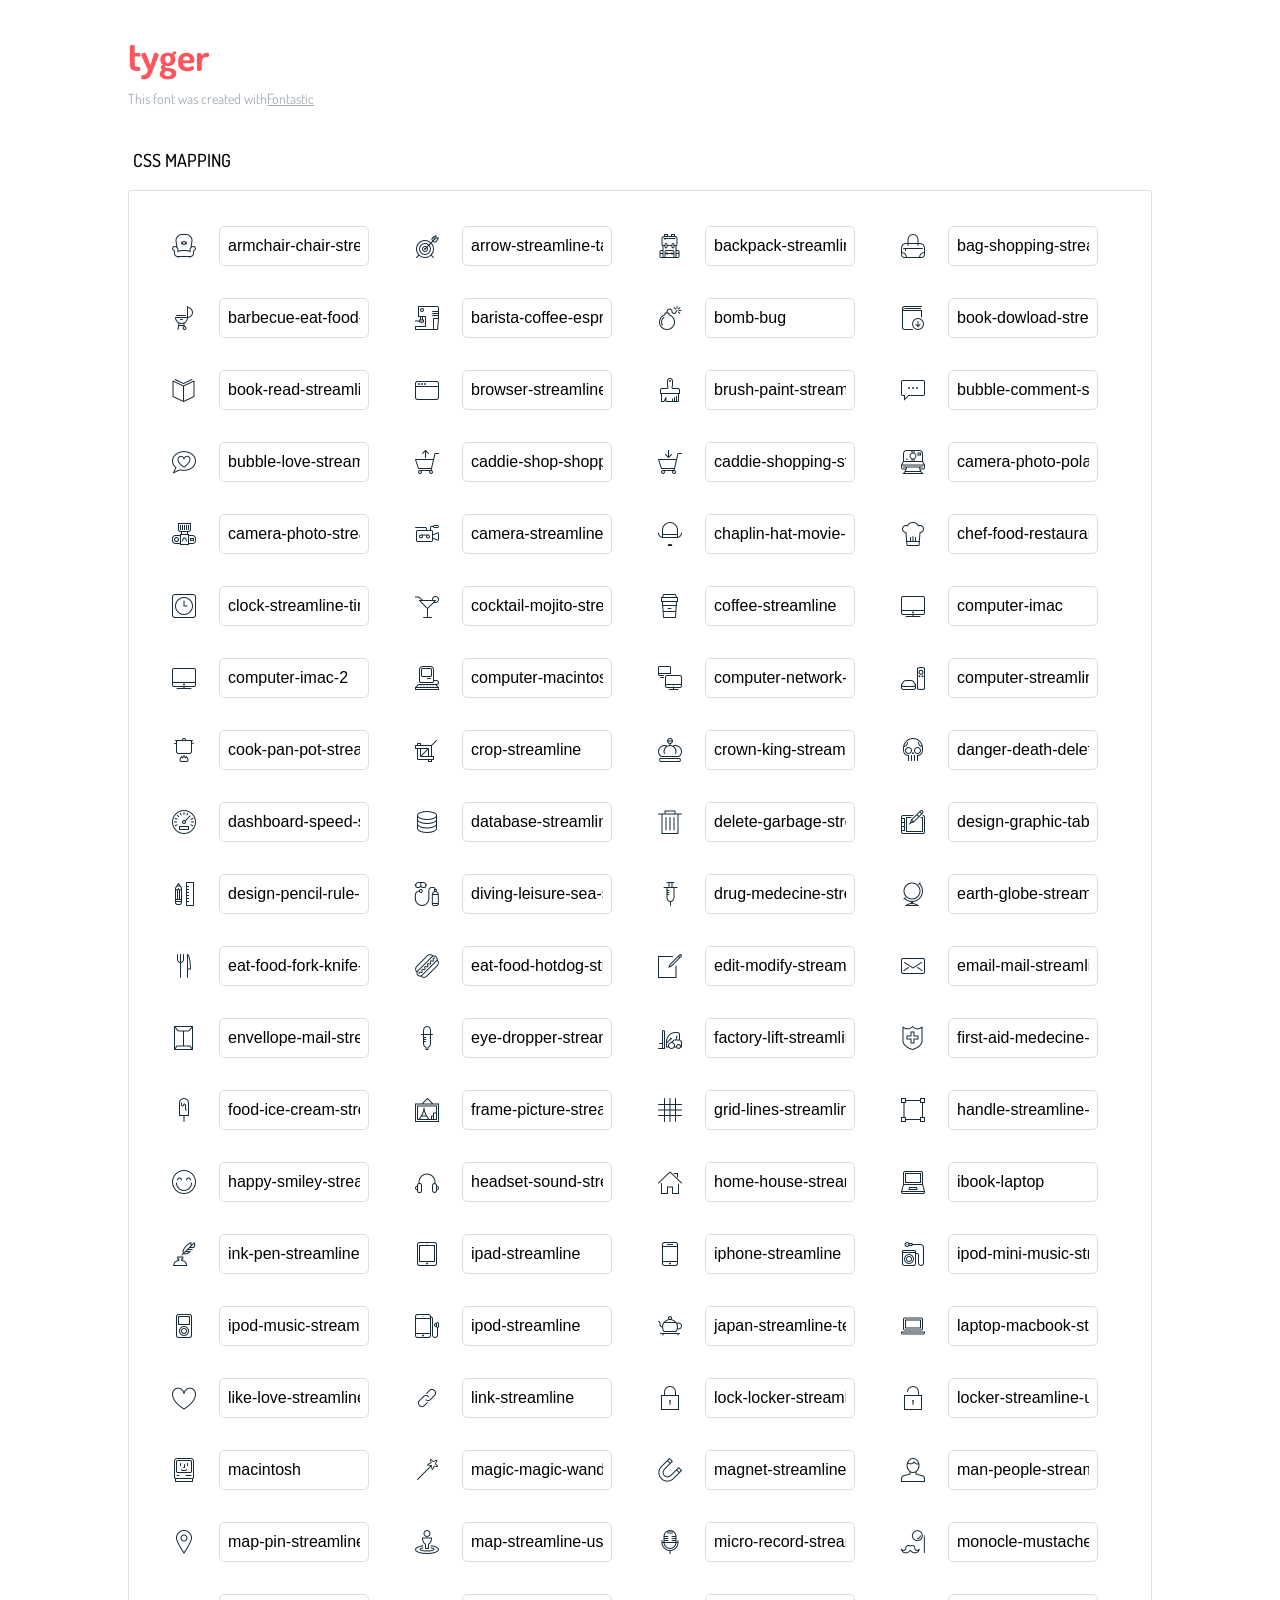
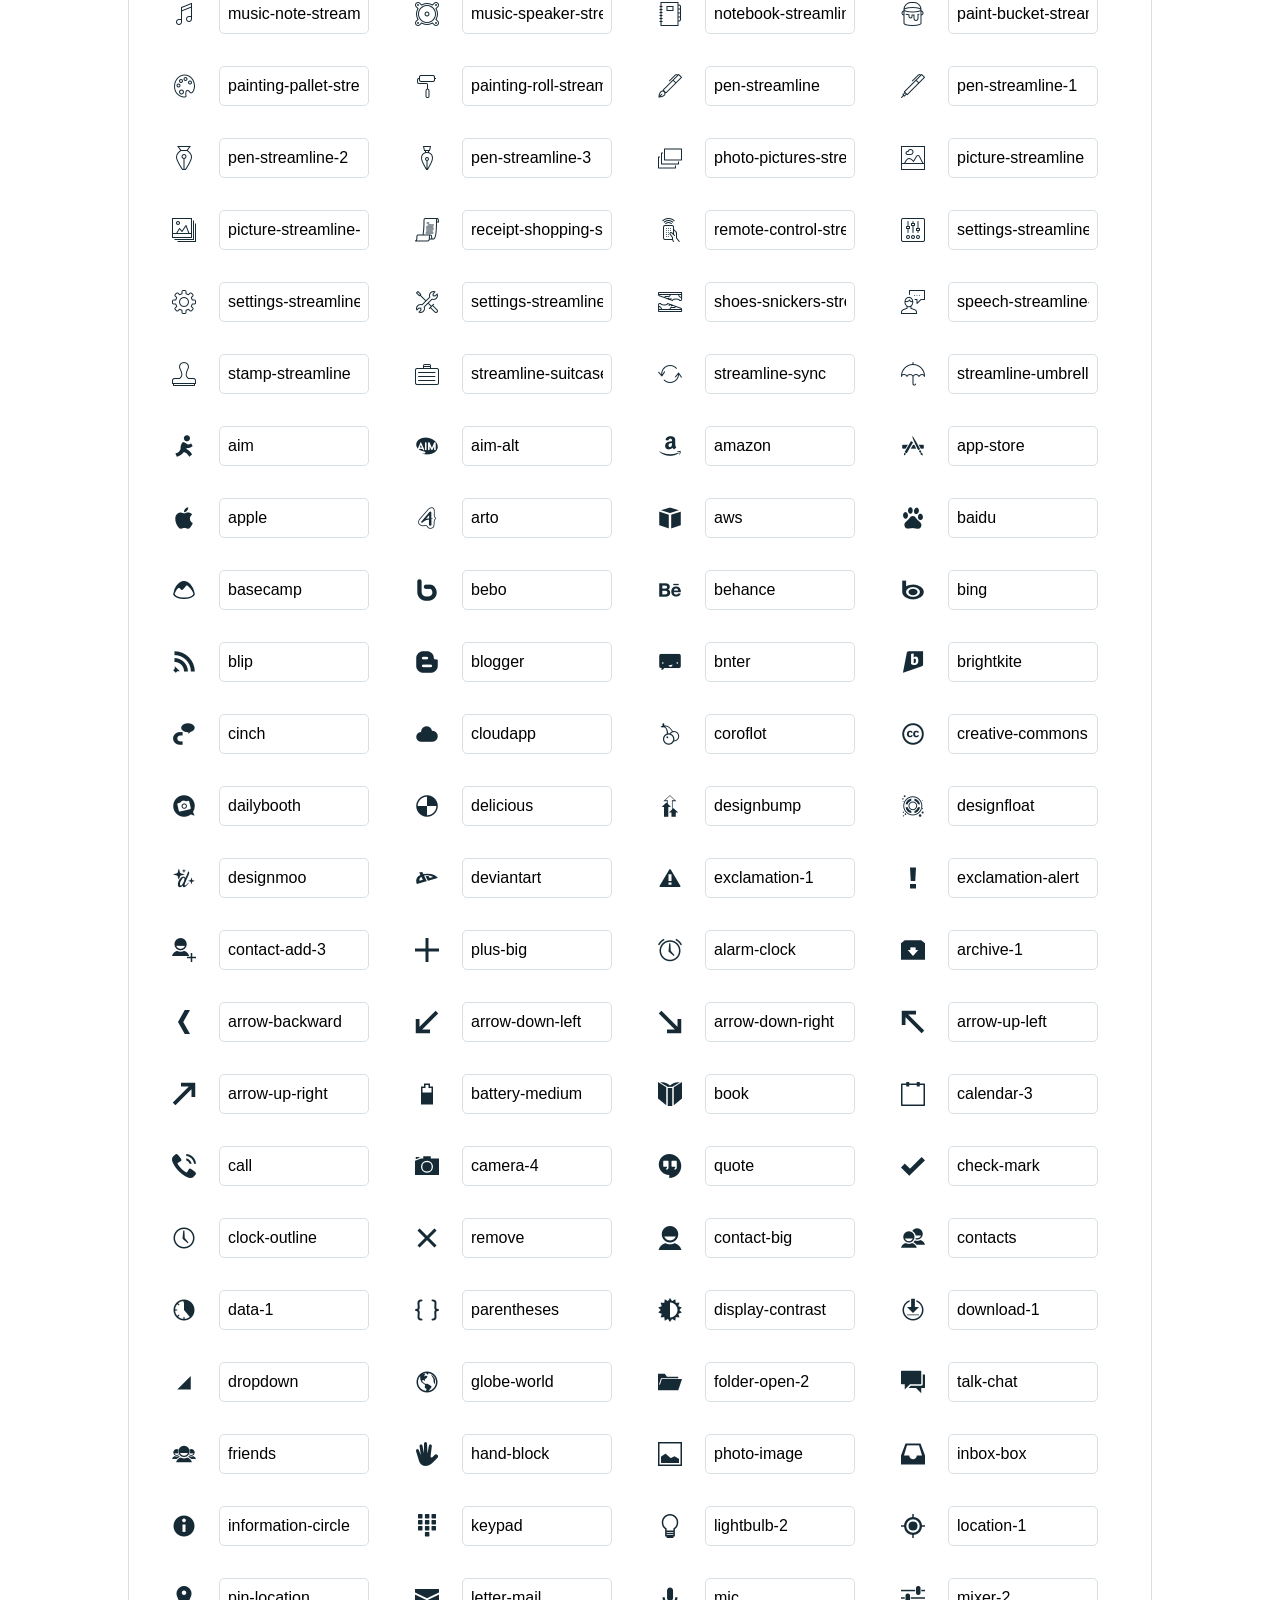
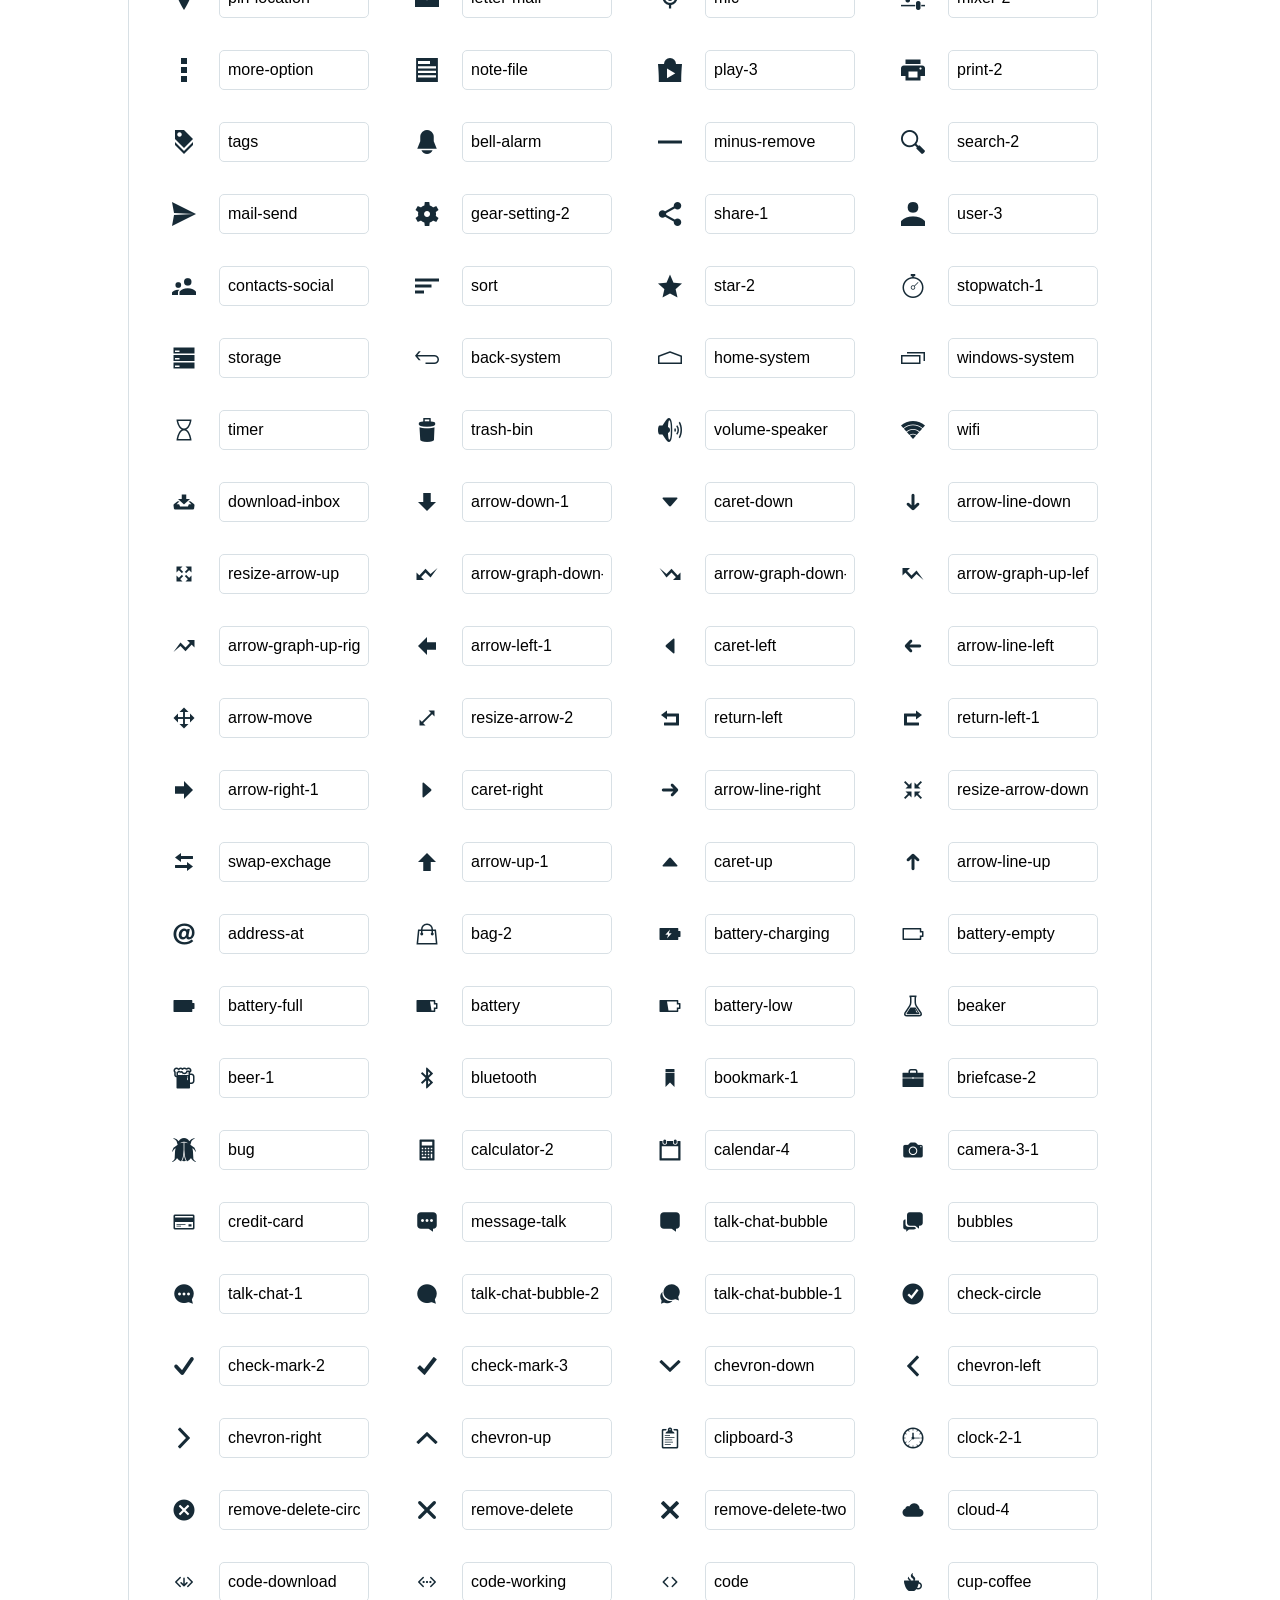
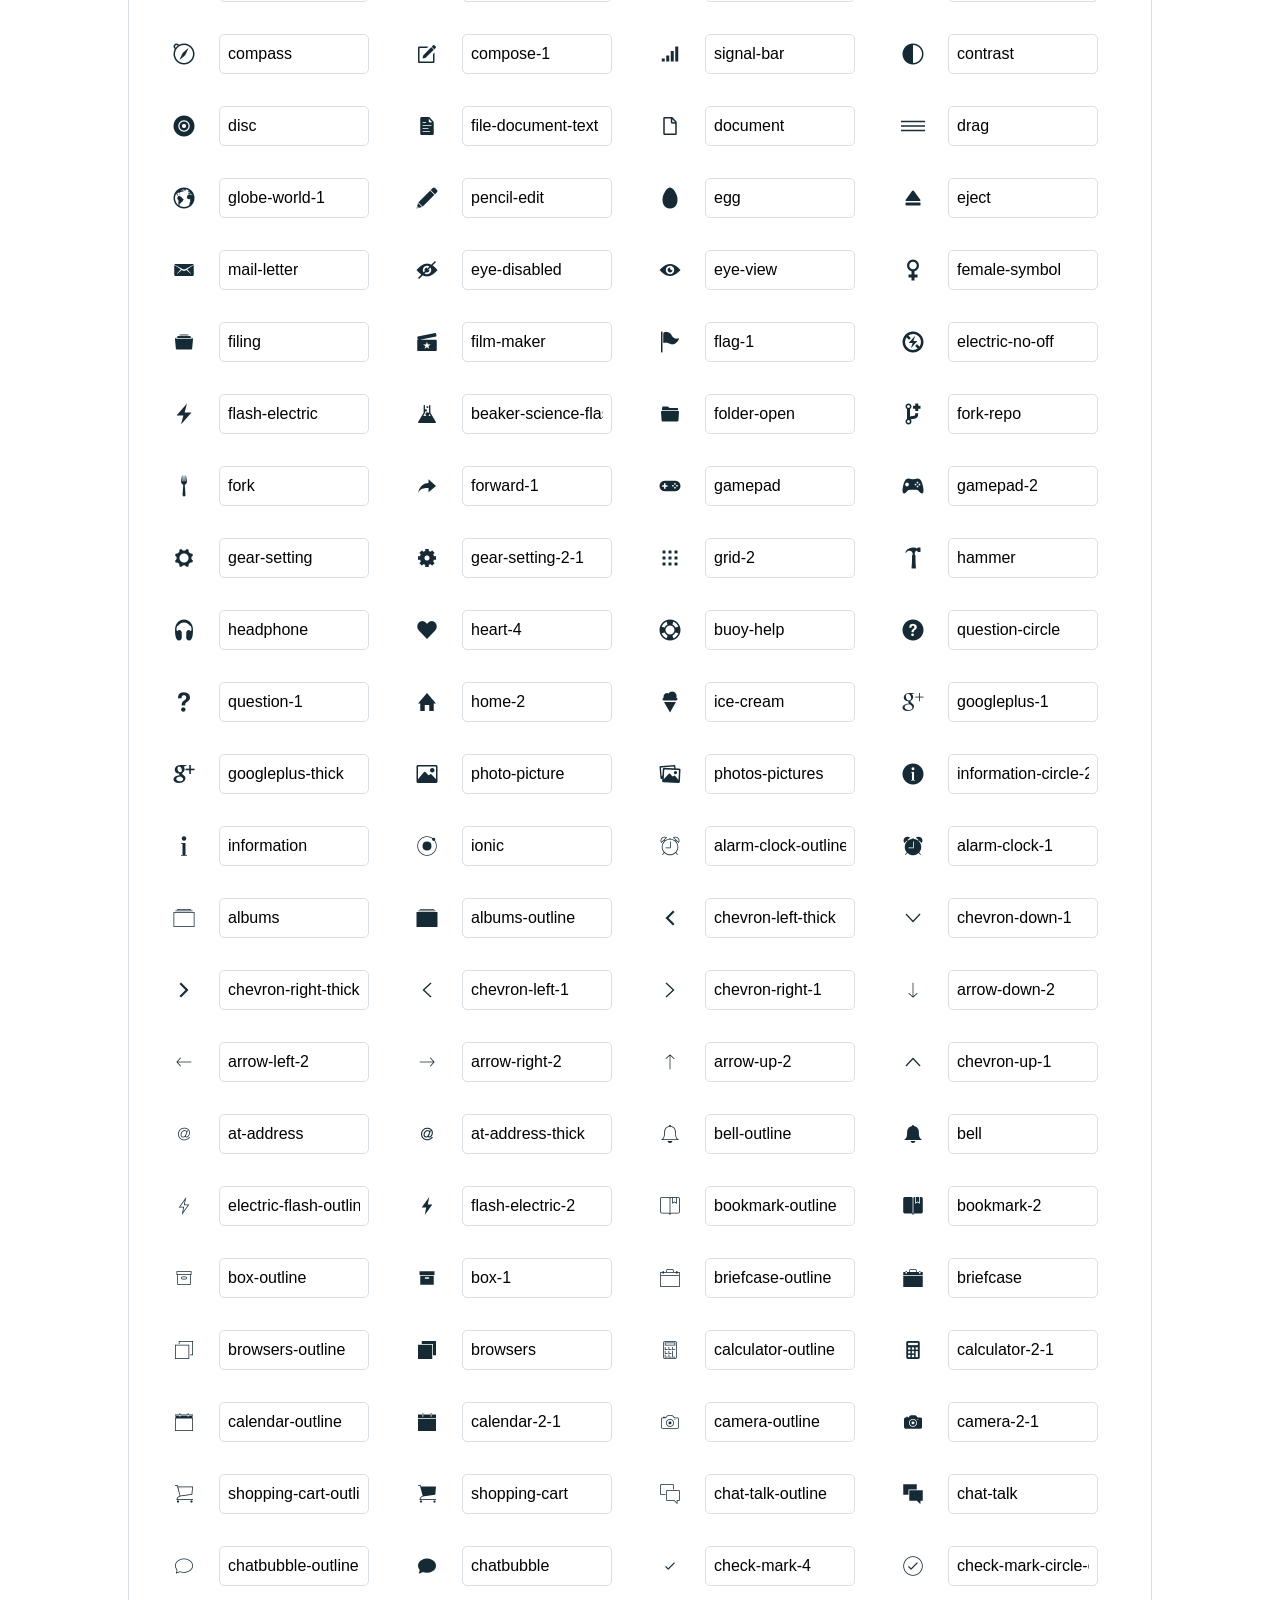
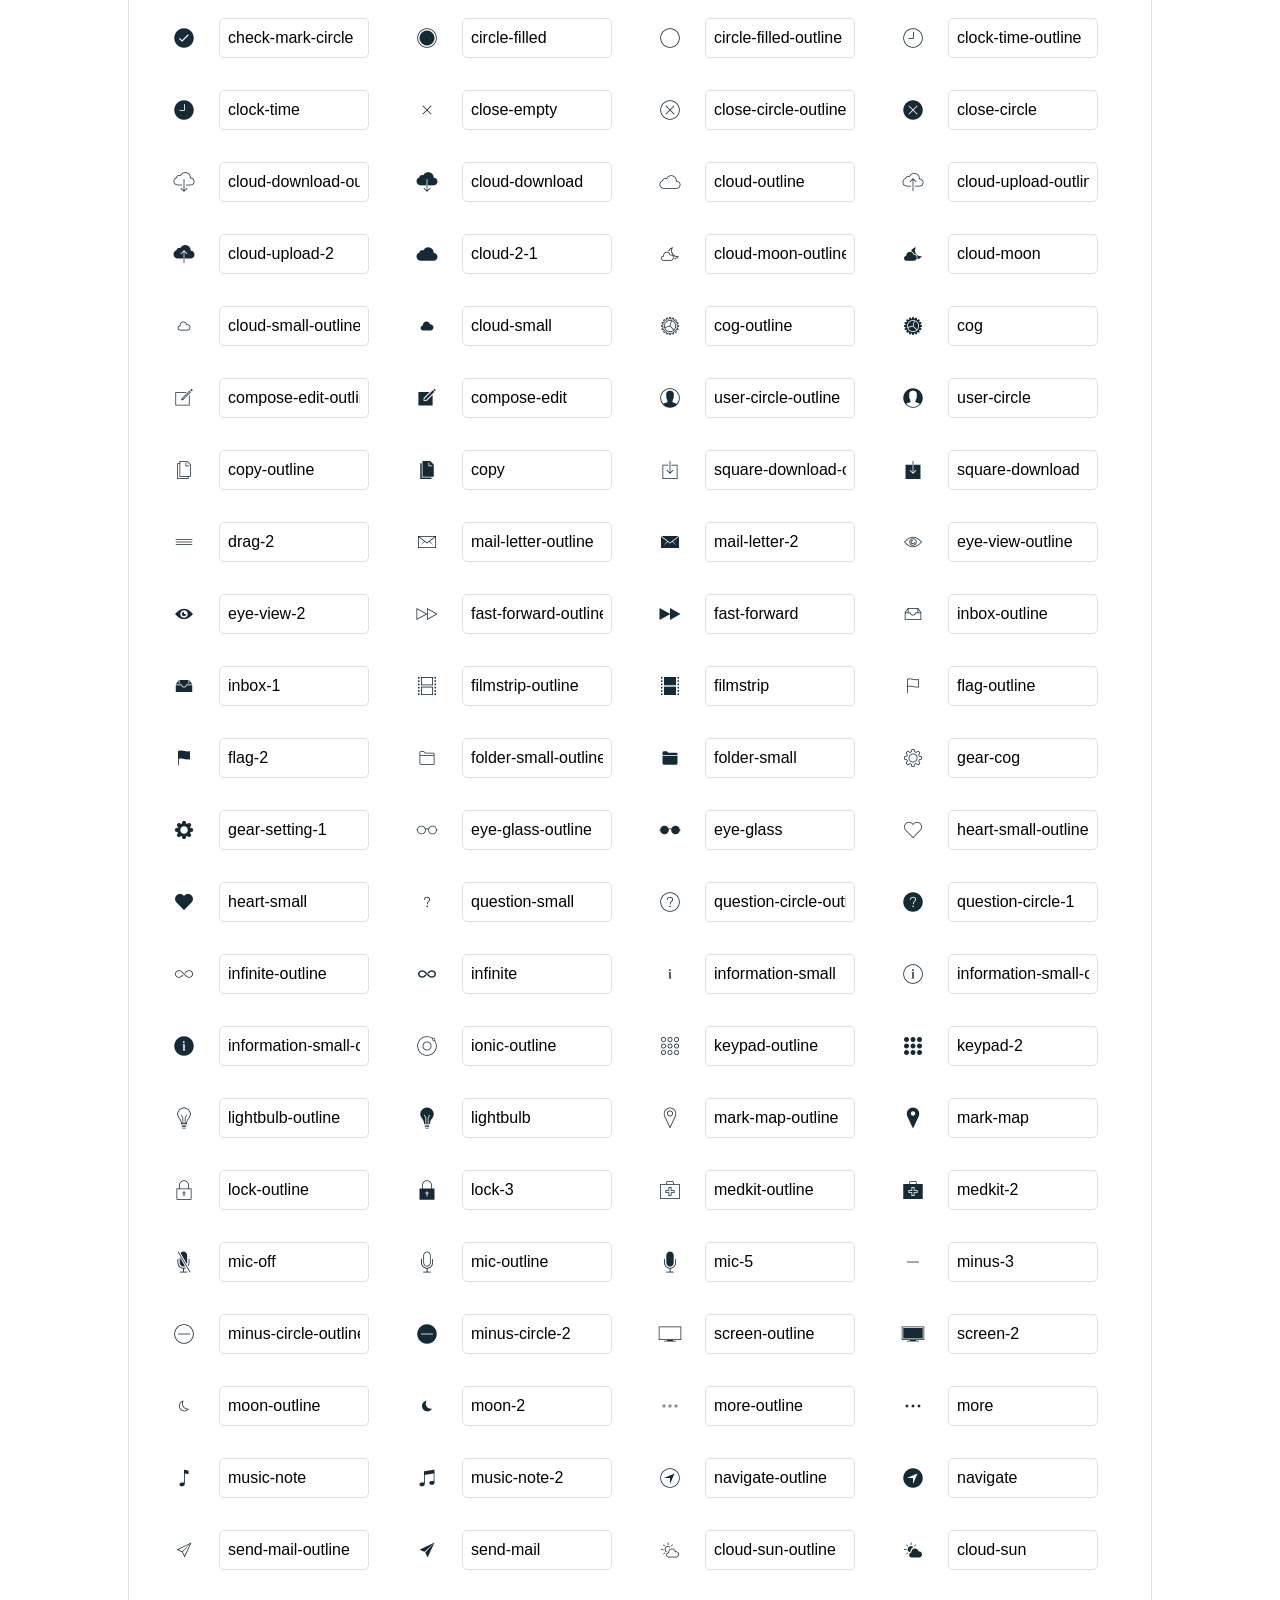
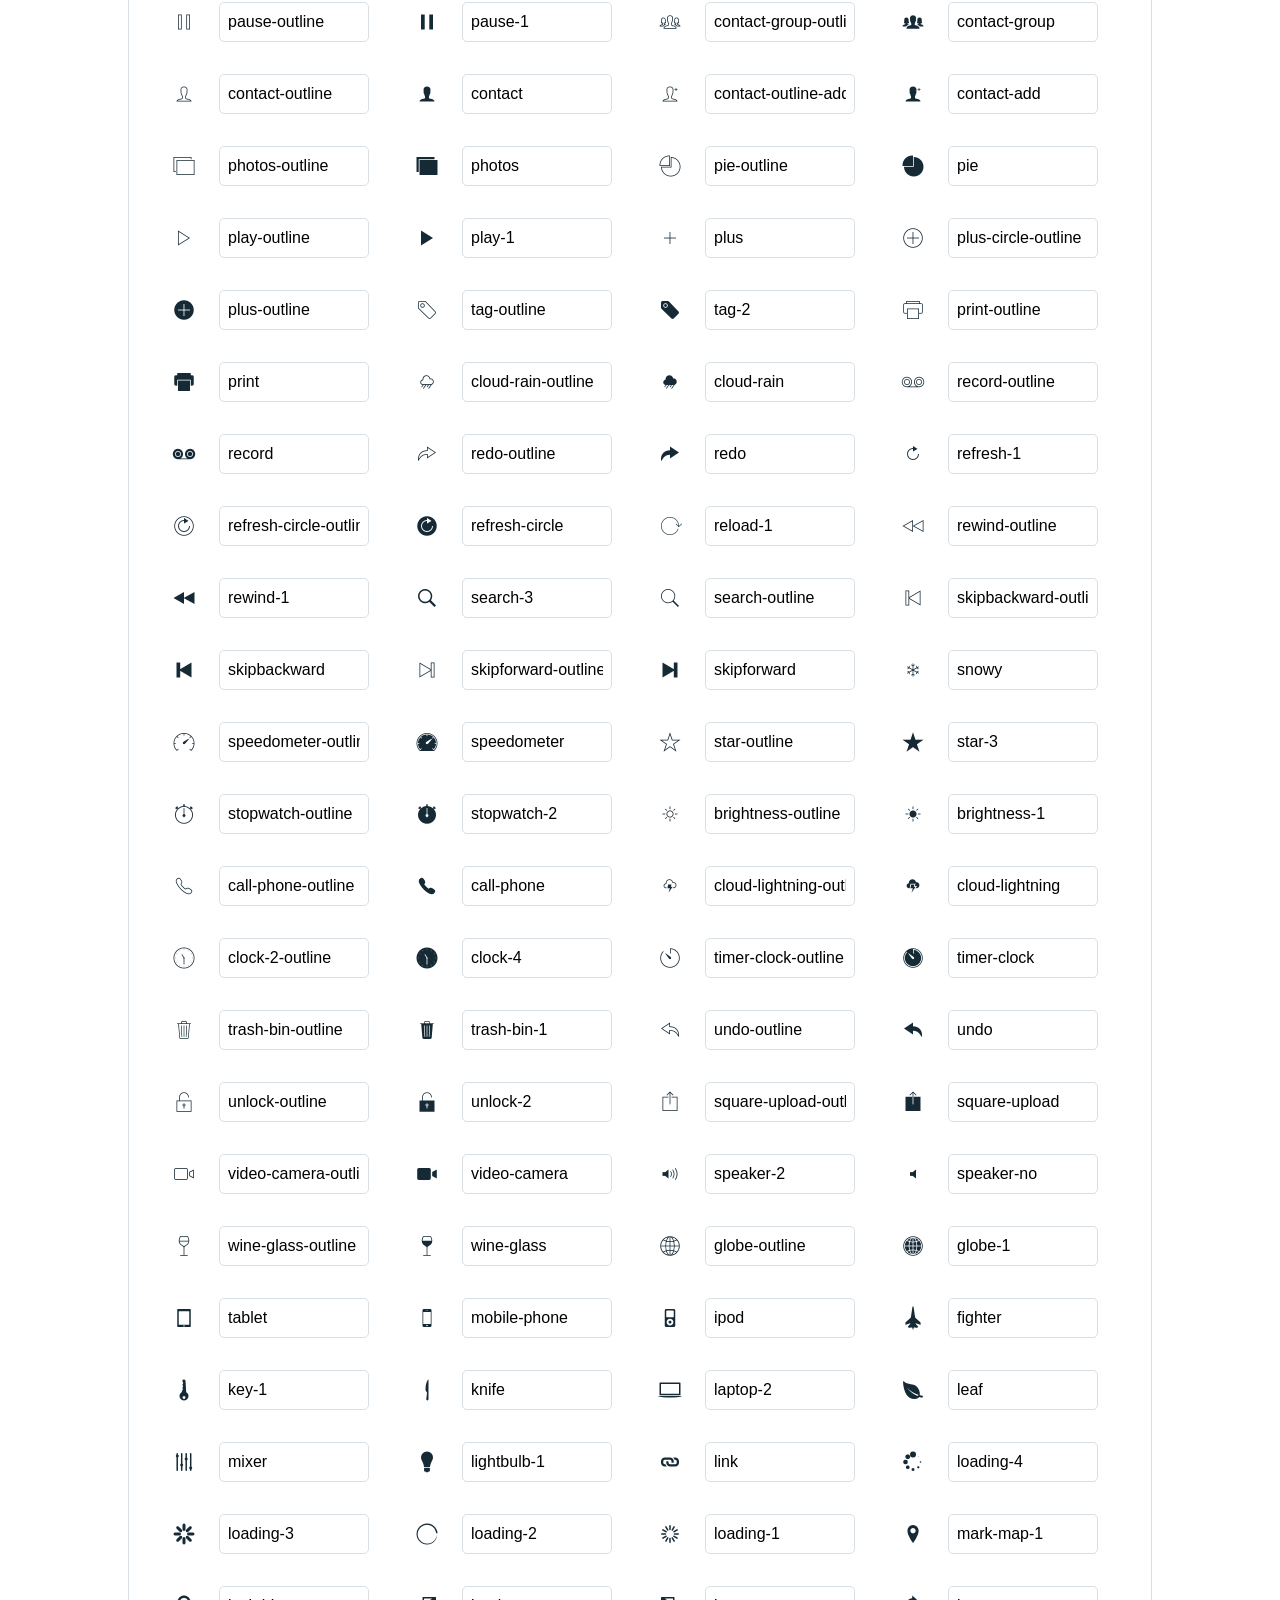
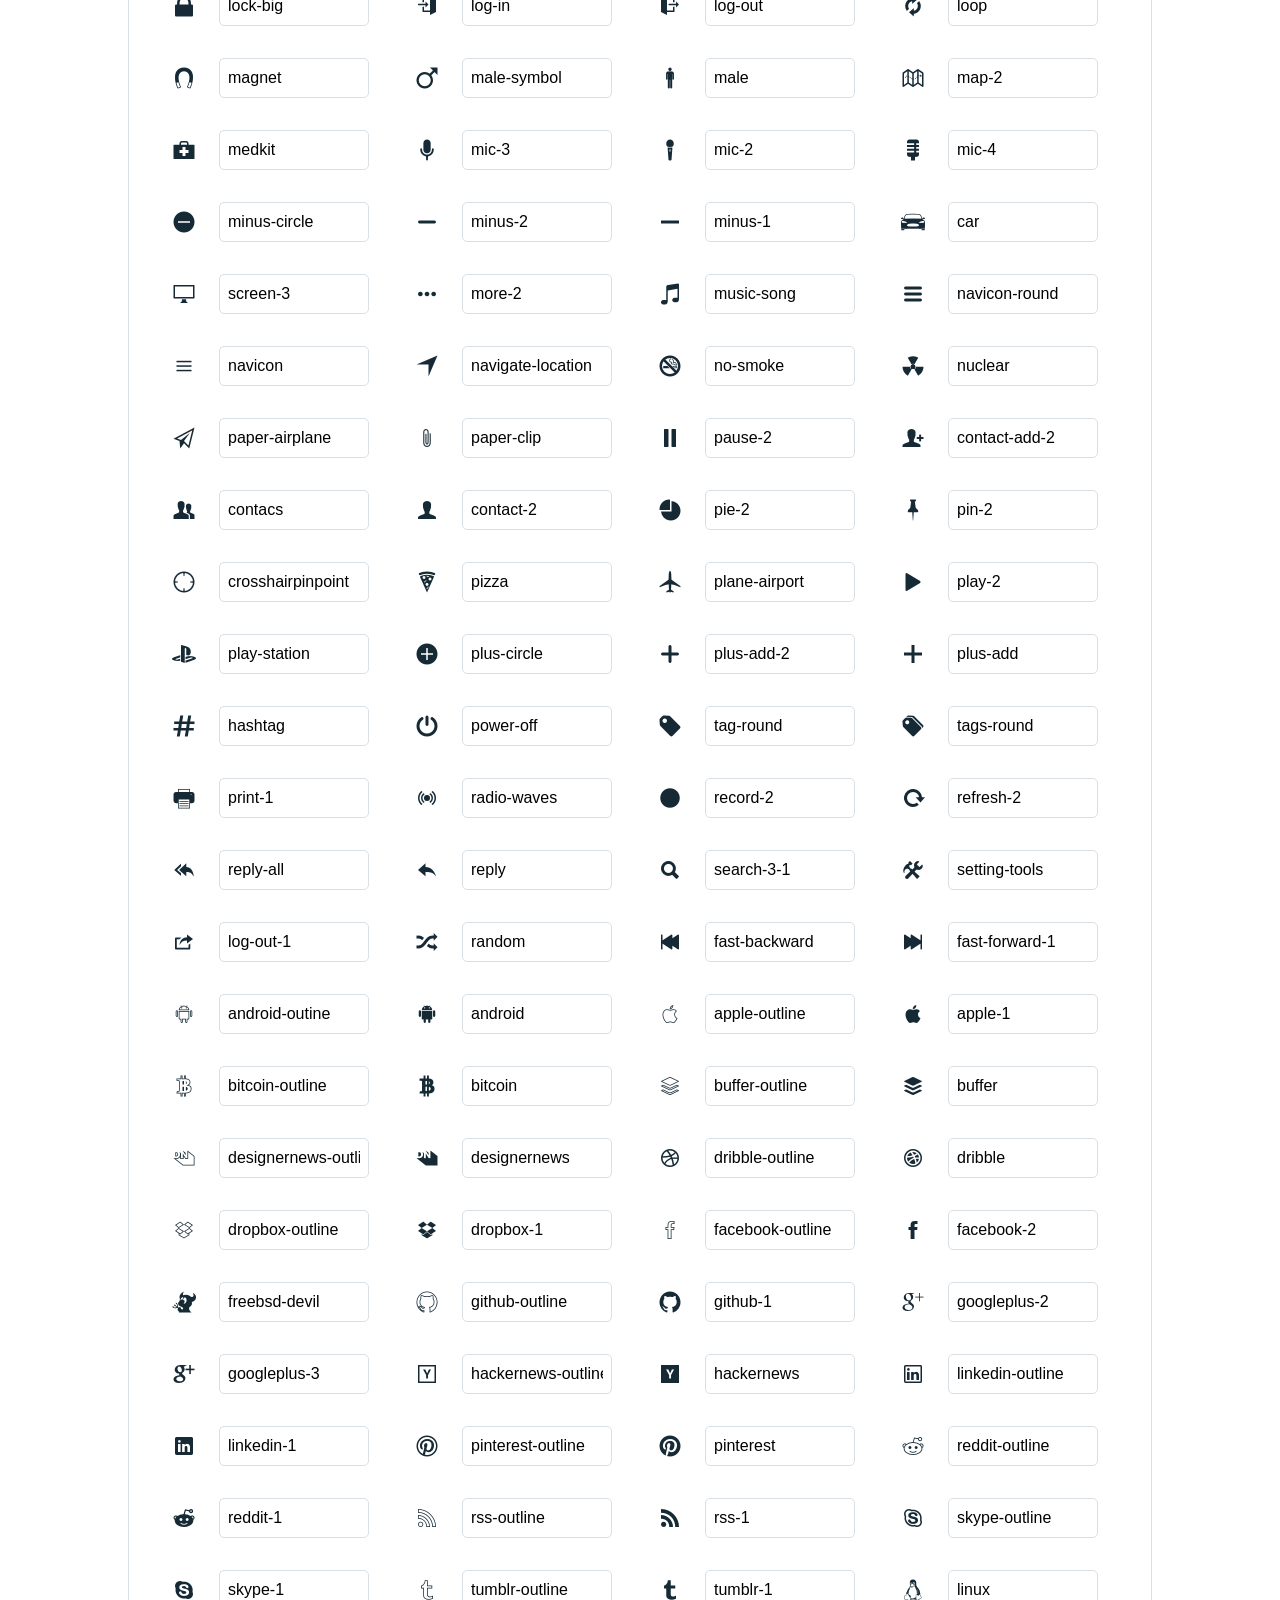
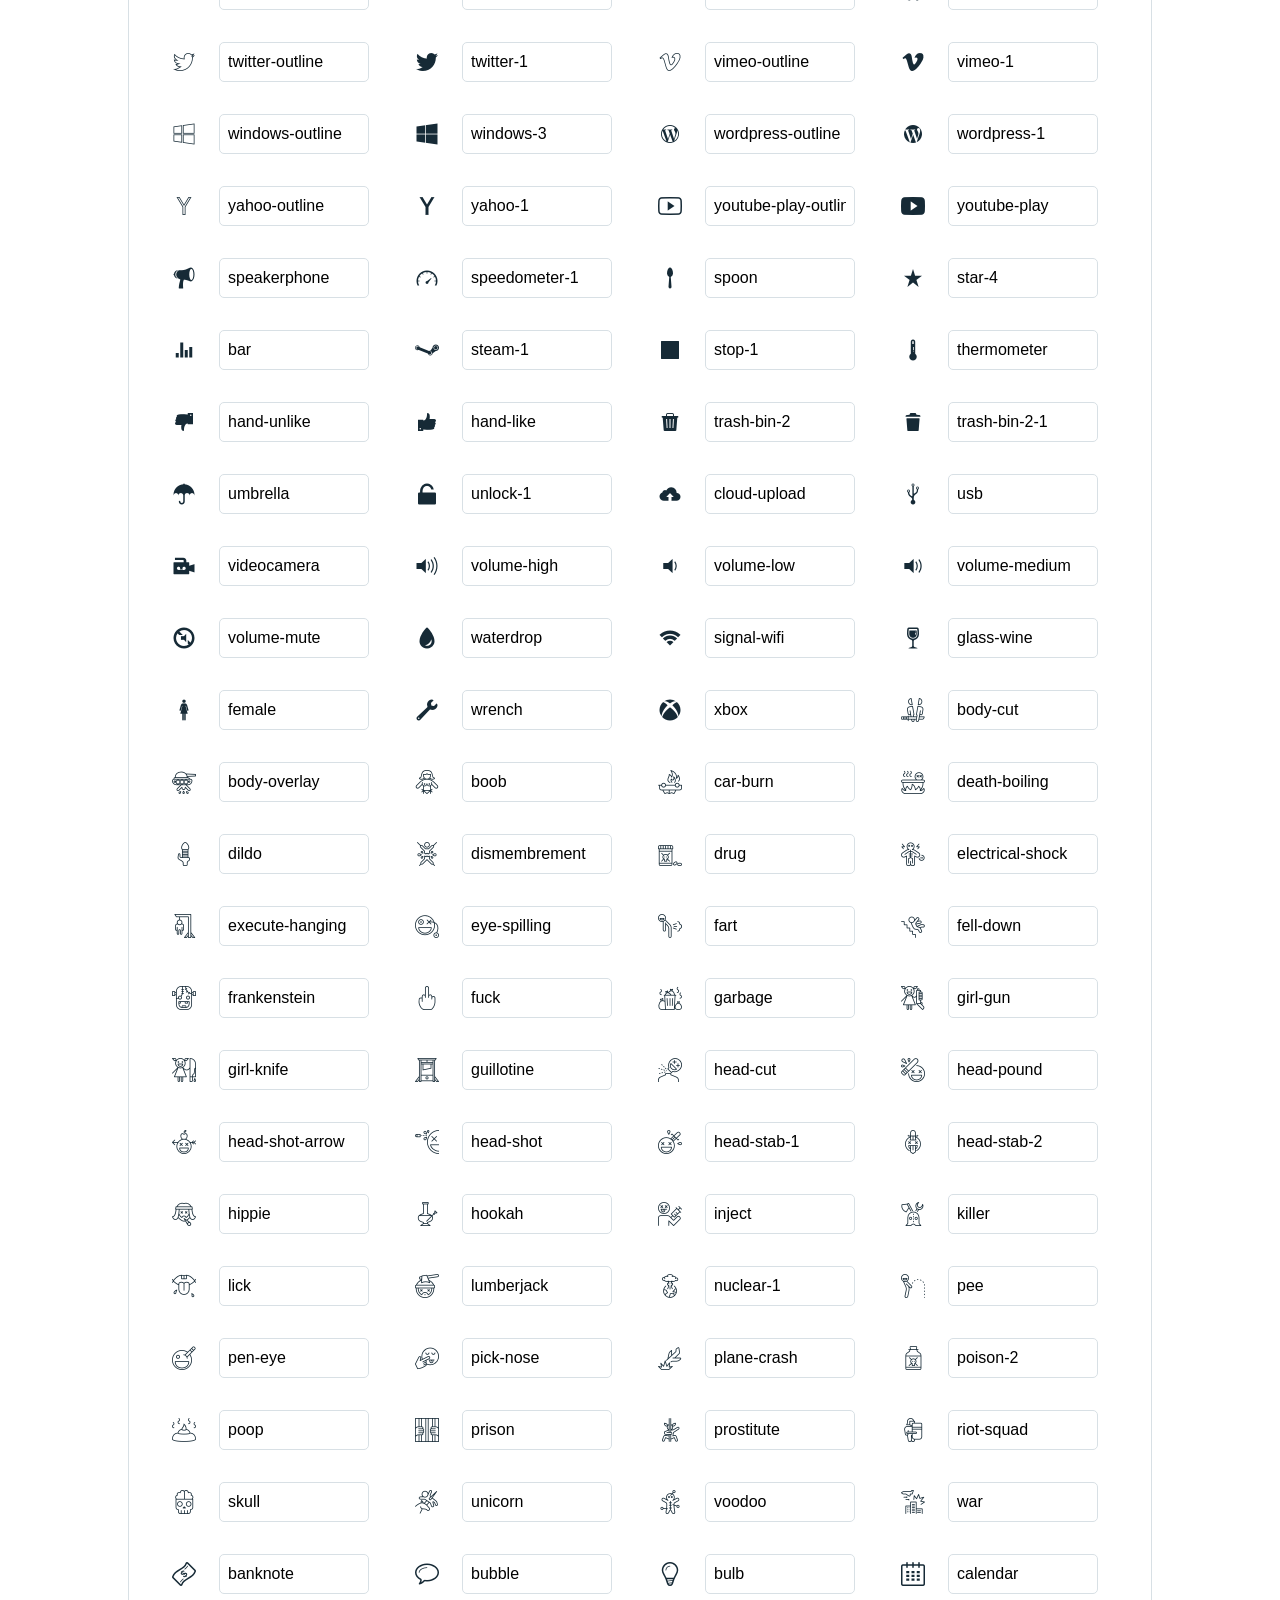
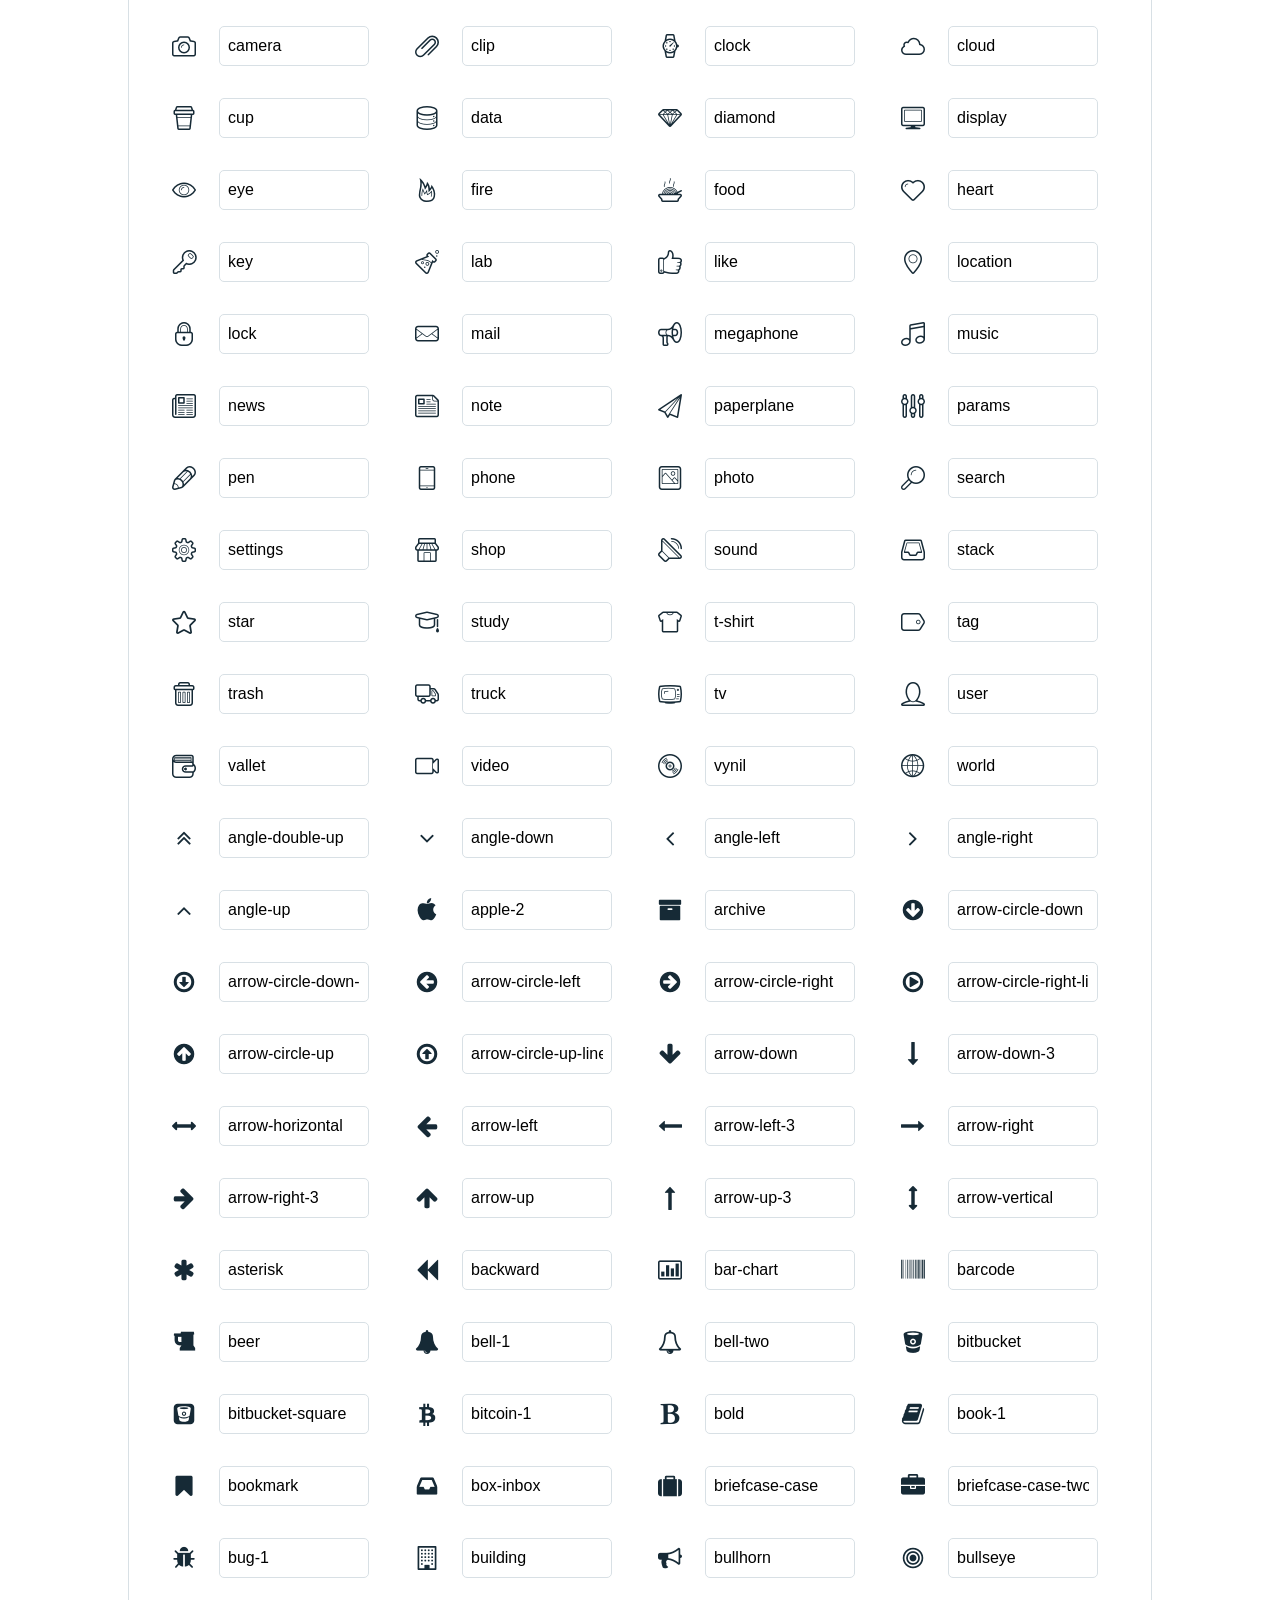
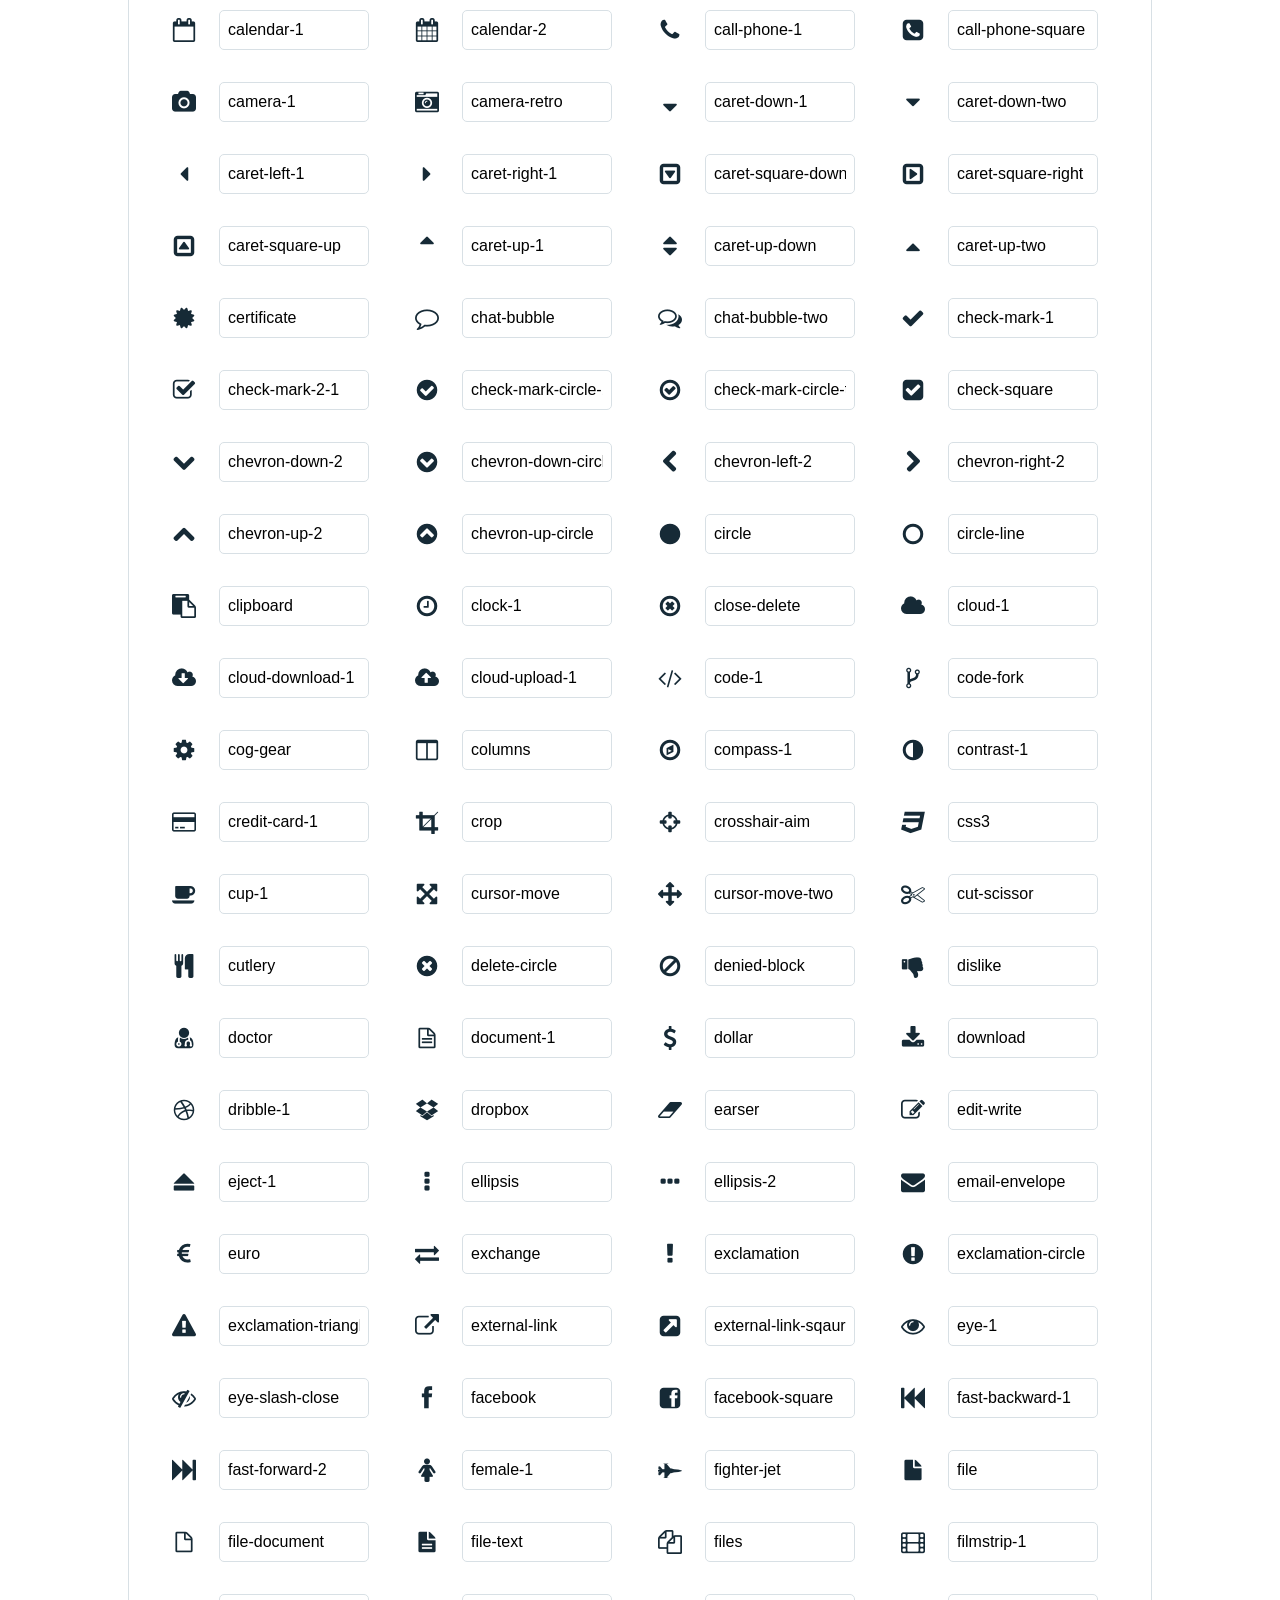
<file: icons-reference.html>
<!DOCTYPE html>
<html lang="en">
  <head>
    <meta charset="utf-8">
    <meta http-equiv="X-UA-Compatible" content="IE=edge,chrome=1">
    <meta name="viewport" content="width=device-width,initial-scale=1">
    <title>Font Reference - tyger</title>
    <link href="http://fonts.googleapis.com/css?family=Dosis:400,500,700" rel="stylesheet" type="text/css">
    <link rel="stylesheet" href="css/tyger-fonts.css">
    <style type="text/css">
      html,body,div,span,applet,object,iframe,h1,h2,h3,h4,h5,h6,p,blockquote,pre,a,abbr,acronym,address,big,cite,code,del,dfn,em,img,ins,kbd,q,s,samp,small,strike,strong,sub,sup,tt,var,dl,dt,dd,ol,ul,li,fieldset,form,label,legend,table,caption,tbody,tfoot,thead,tr,th,td{margin:0;padding:0;border:0;outline:0;font-weight:inherit;font-style:inherit;font-family:inherit;font-size:100%;vertical-align:baseline}
body{line-height:1;color:#000;background:#fff}
ol,ul{list-style:none}
table{border-collapse:separate;border-spacing:0;vertical-align:middle}
caption,th,td{text-align:left;font-weight:normal;vertical-align:middle}
a img{border:none}
*{-webkit-box-sizing:border-box;-moz-box-sizing:border-box;box-sizing:border-box}
body{font-family:'Dosis','Tahoma',sans-serif}
.container{margin:15px auto;width:80%}
h1{margin:40px 0 20px;font-weight:700;font-size:38px;line-height:32px;color:#fb565e}
h2{font-size:18px;padding:0 0 21px 5px;margin:45px 0 0 0;text-transform:uppercase;font-weight:500}
.small{font-size:14px;color:#a5adb4;}
.small a{color:#a5adb4;}
.small a:hover{color:#fb565e}
.glyphs.character-mapping{margin:0 0 20px 0;padding:20px 0 20px 30px;color:rgba(0,0,0,0.5);border:1px solid #d8e0e5;-webkit-border-radius:3px;border-radius:3px;}
.glyphs.character-mapping li{margin:0 30px 20px 0;display:inline-block;width:90px}
.glyphs.character-mapping .icon{margin:10px 0 10px 15px;padding:15px;position:relative;width:55px;height:55px;color:#162a36 !important;overflow:hidden;-webkit-border-radius:3px;border-radius:3px;font-size:32px;}
.glyphs.character-mapping .icon svg{fill:#000}
.glyphs.character-mapping input{margin:0;padding:5px 0;line-height:12px;font-size:12px;display:block;width:100%;border:1px solid #d8e0e5;-webkit-border-radius:5px;border-radius:5px;text-align:center;outline:0;}
.glyphs.character-mapping input:focus{border:1px solid #fbde4a;-webkit-box-shadow:inset 0 0 3px #fbde4a;box-shadow:inset 0 0 3px #fbde4a}
.glyphs.character-mapping input:hover{-webkit-box-shadow:inset 0 0 3px #fbde4a;box-shadow:inset 0 0 3px #fbde4a}
.glyphs.css-mapping{margin:0 0 60px 0;padding:30px 0 20px 30px;color:rgba(0,0,0,0.5);border:1px solid #d8e0e5;-webkit-border-radius:3px;border-radius:3px;}
.glyphs.css-mapping li{margin:0 30px 20px 0;padding:0;display:inline-block;overflow:hidden}
.glyphs.css-mapping .icon{margin:0;margin-right:10px;padding:13px;height:50px;width:50px;color:#162a36 !important;overflow:hidden;float:left;font-size:24px}
.glyphs.css-mapping input{margin:0;margin-top:5px;padding:8px;line-height:16px;font-size:16px;display:block;width:150px;height:40px;border:1px solid #d8e0e5;-webkit-border-radius:5px;border-radius:5px;background:#fff;outline:0;float:right;}
.glyphs.css-mapping input:focus{border:1px solid #fbde4a;-webkit-box-shadow:inset 0 0 3px #fbde4a;box-shadow:inset 0 0 3px #fbde4a}
.glyphs.css-mapping input:hover{-webkit-box-shadow:inset 0 0 3px #fbde4a;box-shadow:inset 0 0 3px #fbde4a}

      
    </style>
  </head>
  <body>
    <div class="container">
      <h1>tyger</h1>
      <p class="small">This font was created with<a href="http://fontastic.me/">Fontastic</a></p>
      <h2>CSS mapping</h2>
      <ul class="glyphs css-mapping">
        <li>
          <div class="icon tyger-armchair-chair-streamline"></div>
          <input type="text" readonly="readonly" value="armchair-chair-streamline">
        </li>
        <li>
          <div class="icon tyger-arrow-streamline-target"></div>
          <input type="text" readonly="readonly" value="arrow-streamline-target">
        </li>
        <li>
          <div class="icon tyger-backpack-streamline-trekking"></div>
          <input type="text" readonly="readonly" value="backpack-streamline-trekking">
        </li>
        <li>
          <div class="icon tyger-bag-shopping-streamline"></div>
          <input type="text" readonly="readonly" value="bag-shopping-streamline">
        </li>
        <li>
          <div class="icon tyger-barbecue-eat-food-streamline"></div>
          <input type="text" readonly="readonly" value="barbecue-eat-food-streamline">
        </li>
        <li>
          <div class="icon tyger-barista-coffee-espresso-streamline"></div>
          <input type="text" readonly="readonly" value="barista-coffee-espresso-streamline">
        </li>
        <li>
          <div class="icon tyger-bomb-bug"></div>
          <input type="text" readonly="readonly" value="bomb-bug">
        </li>
        <li>
          <div class="icon tyger-book-dowload-streamline"></div>
          <input type="text" readonly="readonly" value="book-dowload-streamline">
        </li>
        <li>
          <div class="icon tyger-book-read-streamline"></div>
          <input type="text" readonly="readonly" value="book-read-streamline">
        </li>
        <li>
          <div class="icon tyger-browser-streamline-window"></div>
          <input type="text" readonly="readonly" value="browser-streamline-window">
        </li>
        <li>
          <div class="icon tyger-brush-paint-streamline"></div>
          <input type="text" readonly="readonly" value="brush-paint-streamline">
        </li>
        <li>
          <div class="icon tyger-bubble-comment-streamline-talk"></div>
          <input type="text" readonly="readonly" value="bubble-comment-streamline-talk">
        </li>
        <li>
          <div class="icon tyger-bubble-love-streamline-talk"></div>
          <input type="text" readonly="readonly" value="bubble-love-streamline-talk">
        </li>
        <li>
          <div class="icon tyger-caddie-shop-shopping-streamline"></div>
          <input type="text" readonly="readonly" value="caddie-shop-shopping-streamline">
        </li>
        <li>
          <div class="icon tyger-caddie-shopping-streamline"></div>
          <input type="text" readonly="readonly" value="caddie-shopping-streamline">
        </li>
        <li>
          <div class="icon tyger-camera-photo-polaroid-streamline"></div>
          <input type="text" readonly="readonly" value="camera-photo-polaroid-streamline">
        </li>
        <li>
          <div class="icon tyger-camera-photo-streamline"></div>
          <input type="text" readonly="readonly" value="camera-photo-streamline">
        </li>
        <li>
          <div class="icon tyger-camera-streamline-video"></div>
          <input type="text" readonly="readonly" value="camera-streamline-video">
        </li>
        <li>
          <div class="icon tyger-chaplin-hat-movie-streamline"></div>
          <input type="text" readonly="readonly" value="chaplin-hat-movie-streamline">
        </li>
        <li>
          <div class="icon tyger-chef-food-restaurant-streamline"></div>
          <input type="text" readonly="readonly" value="chef-food-restaurant-streamline">
        </li>
        <li>
          <div class="icon tyger-clock-streamline-time"></div>
          <input type="text" readonly="readonly" value="clock-streamline-time">
        </li>
        <li>
          <div class="icon tyger-cocktail-mojito-streamline"></div>
          <input type="text" readonly="readonly" value="cocktail-mojito-streamline">
        </li>
        <li>
          <div class="icon tyger-coffee-streamline"></div>
          <input type="text" readonly="readonly" value="coffee-streamline">
        </li>
        <li>
          <div class="icon tyger-computer-imac"></div>
          <input type="text" readonly="readonly" value="computer-imac">
        </li>
        <li>
          <div class="icon tyger-computer-imac-2"></div>
          <input type="text" readonly="readonly" value="computer-imac-2">
        </li>
        <li>
          <div class="icon tyger-computer-macintosh-vintage"></div>
          <input type="text" readonly="readonly" value="computer-macintosh-vintage">
        </li>
        <li>
          <div class="icon tyger-computer-network-streamline"></div>
          <input type="text" readonly="readonly" value="computer-network-streamline">
        </li>
        <li>
          <div class="icon tyger-computer-streamline"></div>
          <input type="text" readonly="readonly" value="computer-streamline">
        </li>
        <li>
          <div class="icon tyger-cook-pan-pot-streamline"></div>
          <input type="text" readonly="readonly" value="cook-pan-pot-streamline">
        </li>
        <li>
          <div class="icon tyger-crop-streamline"></div>
          <input type="text" readonly="readonly" value="crop-streamline">
        </li>
        <li>
          <div class="icon tyger-crown-king-streamline"></div>
          <input type="text" readonly="readonly" value="crown-king-streamline">
        </li>
        <li>
          <div class="icon tyger-danger-death-delete-destroy-skull-stream"></div>
          <input type="text" readonly="readonly" value="danger-death-delete-destroy-skull-stream">
        </li>
        <li>
          <div class="icon tyger-dashboard-speed-streamline"></div>
          <input type="text" readonly="readonly" value="dashboard-speed-streamline">
        </li>
        <li>
          <div class="icon tyger-database-streamline"></div>
          <input type="text" readonly="readonly" value="database-streamline">
        </li>
        <li>
          <div class="icon tyger-delete-garbage-streamline"></div>
          <input type="text" readonly="readonly" value="delete-garbage-streamline">
        </li>
        <li>
          <div class="icon tyger-design-graphic-tablet-streamline-tablet"></div>
          <input type="text" readonly="readonly" value="design-graphic-tablet-streamline-tablet">
        </li>
        <li>
          <div class="icon tyger-design-pencil-rule-streamline"></div>
          <input type="text" readonly="readonly" value="design-pencil-rule-streamline">
        </li>
        <li>
          <div class="icon tyger-diving-leisure-sea-sport-streamline"></div>
          <input type="text" readonly="readonly" value="diving-leisure-sea-sport-streamline">
        </li>
        <li>
          <div class="icon tyger-drug-medecine-streamline-syringue"></div>
          <input type="text" readonly="readonly" value="drug-medecine-streamline-syringue">
        </li>
        <li>
          <div class="icon tyger-earth-globe-streamline"></div>
          <input type="text" readonly="readonly" value="earth-globe-streamline">
        </li>
        <li>
          <div class="icon tyger-eat-food-fork-knife-streamline"></div>
          <input type="text" readonly="readonly" value="eat-food-fork-knife-streamline">
        </li>
        <li>
          <div class="icon tyger-eat-food-hotdog-streamline"></div>
          <input type="text" readonly="readonly" value="eat-food-hotdog-streamline">
        </li>
        <li>
          <div class="icon tyger-edit-modify-streamline"></div>
          <input type="text" readonly="readonly" value="edit-modify-streamline">
        </li>
        <li>
          <div class="icon tyger-email-mail-streamline"></div>
          <input type="text" readonly="readonly" value="email-mail-streamline">
        </li>
        <li>
          <div class="icon tyger-envellope-mail-streamline"></div>
          <input type="text" readonly="readonly" value="envellope-mail-streamline">
        </li>
        <li>
          <div class="icon tyger-eye-dropper-streamline"></div>
          <input type="text" readonly="readonly" value="eye-dropper-streamline">
        </li>
        <li>
          <div class="icon tyger-factory-lift-streamline-warehouse"></div>
          <input type="text" readonly="readonly" value="factory-lift-streamline-warehouse">
        </li>
        <li>
          <div class="icon tyger-first-aid-medecine-shield-streamline"></div>
          <input type="text" readonly="readonly" value="first-aid-medecine-shield-streamline">
        </li>
        <li>
          <div class="icon tyger-food-ice-cream-streamline"></div>
          <input type="text" readonly="readonly" value="food-ice-cream-streamline">
        </li>
        <li>
          <div class="icon tyger-frame-picture-streamline"></div>
          <input type="text" readonly="readonly" value="frame-picture-streamline">
        </li>
        <li>
          <div class="icon tyger-grid-lines-streamline"></div>
          <input type="text" readonly="readonly" value="grid-lines-streamline">
        </li>
        <li>
          <div class="icon tyger-handle-streamline-vector"></div>
          <input type="text" readonly="readonly" value="handle-streamline-vector">
        </li>
        <li>
          <div class="icon tyger-happy-smiley-streamline"></div>
          <input type="text" readonly="readonly" value="happy-smiley-streamline">
        </li>
        <li>
          <div class="icon tyger-headset-sound-streamline"></div>
          <input type="text" readonly="readonly" value="headset-sound-streamline">
        </li>
        <li>
          <div class="icon tyger-home-house-streamline"></div>
          <input type="text" readonly="readonly" value="home-house-streamline">
        </li>
        <li>
          <div class="icon tyger-ibook-laptop"></div>
          <input type="text" readonly="readonly" value="ibook-laptop">
        </li>
        <li>
          <div class="icon tyger-ink-pen-streamline"></div>
          <input type="text" readonly="readonly" value="ink-pen-streamline">
        </li>
        <li>
          <div class="icon tyger-ipad-streamline"></div>
          <input type="text" readonly="readonly" value="ipad-streamline">
        </li>
        <li>
          <div class="icon tyger-iphone-streamline"></div>
          <input type="text" readonly="readonly" value="iphone-streamline">
        </li>
        <li>
          <div class="icon tyger-ipod-mini-music-streamline"></div>
          <input type="text" readonly="readonly" value="ipod-mini-music-streamline">
        </li>
        <li>
          <div class="icon tyger-ipod-music-streamline"></div>
          <input type="text" readonly="readonly" value="ipod-music-streamline">
        </li>
        <li>
          <div class="icon tyger-ipod-streamline"></div>
          <input type="text" readonly="readonly" value="ipod-streamline">
        </li>
        <li>
          <div class="icon tyger-japan-streamline-tea"></div>
          <input type="text" readonly="readonly" value="japan-streamline-tea">
        </li>
        <li>
          <div class="icon tyger-laptop-macbook-streamline"></div>
          <input type="text" readonly="readonly" value="laptop-macbook-streamline">
        </li>
        <li>
          <div class="icon tyger-like-love-streamline"></div>
          <input type="text" readonly="readonly" value="like-love-streamline">
        </li>
        <li>
          <div class="icon tyger-link-streamline"></div>
          <input type="text" readonly="readonly" value="link-streamline">
        </li>
        <li>
          <div class="icon tyger-lock-locker-streamline"></div>
          <input type="text" readonly="readonly" value="lock-locker-streamline">
        </li>
        <li>
          <div class="icon tyger-locker-streamline-unlock"></div>
          <input type="text" readonly="readonly" value="locker-streamline-unlock">
        </li>
        <li>
          <div class="icon tyger-macintosh"></div>
          <input type="text" readonly="readonly" value="macintosh">
        </li>
        <li>
          <div class="icon tyger-magic-magic-wand-streamline"></div>
          <input type="text" readonly="readonly" value="magic-magic-wand-streamline">
        </li>
        <li>
          <div class="icon tyger-magnet-streamline"></div>
          <input type="text" readonly="readonly" value="magnet-streamline">
        </li>
        <li>
          <div class="icon tyger-man-people-streamline-user"></div>
          <input type="text" readonly="readonly" value="man-people-streamline-user">
        </li>
        <li>
          <div class="icon tyger-map-pin-streamline"></div>
          <input type="text" readonly="readonly" value="map-pin-streamline">
        </li>
        <li>
          <div class="icon tyger-map-streamline-user"></div>
          <input type="text" readonly="readonly" value="map-streamline-user">
        </li>
        <li>
          <div class="icon tyger-micro-record-streamline"></div>
          <input type="text" readonly="readonly" value="micro-record-streamline">
        </li>
        <li>
          <div class="icon tyger-monocle-mustache-streamline"></div>
          <input type="text" readonly="readonly" value="monocle-mustache-streamline">
        </li>
        <li>
          <div class="icon tyger-music-note-streamline"></div>
          <input type="text" readonly="readonly" value="music-note-streamline">
        </li>
        <li>
          <div class="icon tyger-music-speaker-streamline"></div>
          <input type="text" readonly="readonly" value="music-speaker-streamline">
        </li>
        <li>
          <div class="icon tyger-notebook-streamline"></div>
          <input type="text" readonly="readonly" value="notebook-streamline">
        </li>
        <li>
          <div class="icon tyger-paint-bucket-streamline"></div>
          <input type="text" readonly="readonly" value="paint-bucket-streamline">
        </li>
        <li>
          <div class="icon tyger-painting-pallet-streamline"></div>
          <input type="text" readonly="readonly" value="painting-pallet-streamline">
        </li>
        <li>
          <div class="icon tyger-painting-roll-streamline"></div>
          <input type="text" readonly="readonly" value="painting-roll-streamline">
        </li>
        <li>
          <div class="icon tyger-pen-streamline"></div>
          <input type="text" readonly="readonly" value="pen-streamline">
        </li>
        <li>
          <div class="icon tyger-pen-streamline-1"></div>
          <input type="text" readonly="readonly" value="pen-streamline-1">
        </li>
        <li>
          <div class="icon tyger-pen-streamline-2"></div>
          <input type="text" readonly="readonly" value="pen-streamline-2">
        </li>
        <li>
          <div class="icon tyger-pen-streamline-3"></div>
          <input type="text" readonly="readonly" value="pen-streamline-3">
        </li>
        <li>
          <div class="icon tyger-photo-pictures-streamline"></div>
          <input type="text" readonly="readonly" value="photo-pictures-streamline">
        </li>
        <li>
          <div class="icon tyger-picture-streamline"></div>
          <input type="text" readonly="readonly" value="picture-streamline">
        </li>
        <li>
          <div class="icon tyger-picture-streamline-1"></div>
          <input type="text" readonly="readonly" value="picture-streamline-1">
        </li>
        <li>
          <div class="icon tyger-receipt-shopping-streamline"></div>
          <input type="text" readonly="readonly" value="receipt-shopping-streamline">
        </li>
        <li>
          <div class="icon tyger-remote-control-streamline"></div>
          <input type="text" readonly="readonly" value="remote-control-streamline">
        </li>
        <li>
          <div class="icon tyger-settings-streamline"></div>
          <input type="text" readonly="readonly" value="settings-streamline">
        </li>
        <li>
          <div class="icon tyger-settings-streamline-1"></div>
          <input type="text" readonly="readonly" value="settings-streamline-1">
        </li>
        <li>
          <div class="icon tyger-settings-streamline-2"></div>
          <input type="text" readonly="readonly" value="settings-streamline-2">
        </li>
        <li>
          <div class="icon tyger-shoes-snickers-streamline"></div>
          <input type="text" readonly="readonly" value="shoes-snickers-streamline">
        </li>
        <li>
          <div class="icon tyger-speech-streamline-talk-user"></div>
          <input type="text" readonly="readonly" value="speech-streamline-talk-user">
        </li>
        <li>
          <div class="icon tyger-stamp-streamline"></div>
          <input type="text" readonly="readonly" value="stamp-streamline">
        </li>
        <li>
          <div class="icon tyger-streamline-suitcase-travel"></div>
          <input type="text" readonly="readonly" value="streamline-suitcase-travel">
        </li>
        <li>
          <div class="icon tyger-streamline-sync"></div>
          <input type="text" readonly="readonly" value="streamline-sync">
        </li>
        <li>
          <div class="icon tyger-streamline-umbrella-weather"></div>
          <input type="text" readonly="readonly" value="streamline-umbrella-weather">
        </li>
        <li>
          <div class="icon tyger-aim"></div>
          <input type="text" readonly="readonly" value="aim">
        </li>
        <li>
          <div class="icon tyger-aim-alt"></div>
          <input type="text" readonly="readonly" value="aim-alt">
        </li>
        <li>
          <div class="icon tyger-amazon"></div>
          <input type="text" readonly="readonly" value="amazon">
        </li>
        <li>
          <div class="icon tyger-app-store"></div>
          <input type="text" readonly="readonly" value="app-store">
        </li>
        <li>
          <div class="icon tyger-apple"></div>
          <input type="text" readonly="readonly" value="apple">
        </li>
        <li>
          <div class="icon tyger-arto"></div>
          <input type="text" readonly="readonly" value="arto">
        </li>
        <li>
          <div class="icon tyger-aws"></div>
          <input type="text" readonly="readonly" value="aws">
        </li>
        <li>
          <div class="icon tyger-baidu"></div>
          <input type="text" readonly="readonly" value="baidu">
        </li>
        <li>
          <div class="icon tyger-basecamp"></div>
          <input type="text" readonly="readonly" value="basecamp">
        </li>
        <li>
          <div class="icon tyger-bebo"></div>
          <input type="text" readonly="readonly" value="bebo">
        </li>
        <li>
          <div class="icon tyger-behance"></div>
          <input type="text" readonly="readonly" value="behance">
        </li>
        <li>
          <div class="icon tyger-bing"></div>
          <input type="text" readonly="readonly" value="bing">
        </li>
        <li>
          <div class="icon tyger-blip"></div>
          <input type="text" readonly="readonly" value="blip">
        </li>
        <li>
          <div class="icon tyger-blogger"></div>
          <input type="text" readonly="readonly" value="blogger">
        </li>
        <li>
          <div class="icon tyger-bnter"></div>
          <input type="text" readonly="readonly" value="bnter">
        </li>
        <li>
          <div class="icon tyger-brightkite"></div>
          <input type="text" readonly="readonly" value="brightkite">
        </li>
        <li>
          <div class="icon tyger-cinch"></div>
          <input type="text" readonly="readonly" value="cinch">
        </li>
        <li>
          <div class="icon tyger-cloudapp"></div>
          <input type="text" readonly="readonly" value="cloudapp">
        </li>
        <li>
          <div class="icon tyger-coroflot"></div>
          <input type="text" readonly="readonly" value="coroflot">
        </li>
        <li>
          <div class="icon tyger-creative-commons"></div>
          <input type="text" readonly="readonly" value="creative-commons">
        </li>
        <li>
          <div class="icon tyger-dailybooth"></div>
          <input type="text" readonly="readonly" value="dailybooth">
        </li>
        <li>
          <div class="icon tyger-delicious"></div>
          <input type="text" readonly="readonly" value="delicious">
        </li>
        <li>
          <div class="icon tyger-designbump"></div>
          <input type="text" readonly="readonly" value="designbump">
        </li>
        <li>
          <div class="icon tyger-designfloat"></div>
          <input type="text" readonly="readonly" value="designfloat">
        </li>
        <li>
          <div class="icon tyger-designmoo"></div>
          <input type="text" readonly="readonly" value="designmoo">
        </li>
        <li>
          <div class="icon tyger-deviantart"></div>
          <input type="text" readonly="readonly" value="deviantart">
        </li>
        <li>
          <div class="icon tyger-exclamation-1"></div>
          <input type="text" readonly="readonly" value="exclamation-1">
        </li>
        <li>
          <div class="icon tyger-exclamation-alert"></div>
          <input type="text" readonly="readonly" value="exclamation-alert">
        </li>
        <li>
          <div class="icon tyger-contact-add-3"></div>
          <input type="text" readonly="readonly" value="contact-add-3">
        </li>
        <li>
          <div class="icon tyger-plus-big"></div>
          <input type="text" readonly="readonly" value="plus-big">
        </li>
        <li>
          <div class="icon tyger-alarm-clock"></div>
          <input type="text" readonly="readonly" value="alarm-clock">
        </li>
        <li>
          <div class="icon tyger-archive-1"></div>
          <input type="text" readonly="readonly" value="archive-1">
        </li>
        <li>
          <div class="icon tyger-arrow-backward"></div>
          <input type="text" readonly="readonly" value="arrow-backward">
        </li>
        <li>
          <div class="icon tyger-arrow-down-left"></div>
          <input type="text" readonly="readonly" value="arrow-down-left">
        </li>
        <li>
          <div class="icon tyger-arrow-down-right"></div>
          <input type="text" readonly="readonly" value="arrow-down-right">
        </li>
        <li>
          <div class="icon tyger-arrow-up-left"></div>
          <input type="text" readonly="readonly" value="arrow-up-left">
        </li>
        <li>
          <div class="icon tyger-arrow-up-right"></div>
          <input type="text" readonly="readonly" value="arrow-up-right">
        </li>
        <li>
          <div class="icon tyger-battery-medium"></div>
          <input type="text" readonly="readonly" value="battery-medium">
        </li>
        <li>
          <div class="icon tyger-book"></div>
          <input type="text" readonly="readonly" value="book">
        </li>
        <li>
          <div class="icon tyger-calendar-3"></div>
          <input type="text" readonly="readonly" value="calendar-3">
        </li>
        <li>
          <div class="icon tyger-call"></div>
          <input type="text" readonly="readonly" value="call">
        </li>
        <li>
          <div class="icon tyger-camera-4"></div>
          <input type="text" readonly="readonly" value="camera-4">
        </li>
        <li>
          <div class="icon tyger-quote"></div>
          <input type="text" readonly="readonly" value="quote">
        </li>
        <li>
          <div class="icon tyger-check-mark"></div>
          <input type="text" readonly="readonly" value="check-mark">
        </li>
        <li>
          <div class="icon tyger-clock-outline"></div>
          <input type="text" readonly="readonly" value="clock-outline">
        </li>
        <li>
          <div class="icon tyger-remove"></div>
          <input type="text" readonly="readonly" value="remove">
        </li>
        <li>
          <div class="icon tyger-contact-big"></div>
          <input type="text" readonly="readonly" value="contact-big">
        </li>
        <li>
          <div class="icon tyger-contacts"></div>
          <input type="text" readonly="readonly" value="contacts">
        </li>
        <li>
          <div class="icon tyger-data-1"></div>
          <input type="text" readonly="readonly" value="data-1">
        </li>
        <li>
          <div class="icon tyger-parentheses"></div>
          <input type="text" readonly="readonly" value="parentheses">
        </li>
        <li>
          <div class="icon tyger-display-contrast"></div>
          <input type="text" readonly="readonly" value="display-contrast">
        </li>
        <li>
          <div class="icon tyger-download-1"></div>
          <input type="text" readonly="readonly" value="download-1">
        </li>
        <li>
          <div class="icon tyger-dropdown"></div>
          <input type="text" readonly="readonly" value="dropdown">
        </li>
        <li>
          <div class="icon tyger-globe-world"></div>
          <input type="text" readonly="readonly" value="globe-world">
        </li>
        <li>
          <div class="icon tyger-folder-open-2"></div>
          <input type="text" readonly="readonly" value="folder-open-2">
        </li>
        <li>
          <div class="icon tyger-talk-chat"></div>
          <input type="text" readonly="readonly" value="talk-chat">
        </li>
        <li>
          <div class="icon tyger-friends"></div>
          <input type="text" readonly="readonly" value="friends">
        </li>
        <li>
          <div class="icon tyger-hand-block"></div>
          <input type="text" readonly="readonly" value="hand-block">
        </li>
        <li>
          <div class="icon tyger-photo-image"></div>
          <input type="text" readonly="readonly" value="photo-image">
        </li>
        <li>
          <div class="icon tyger-inbox-box"></div>
          <input type="text" readonly="readonly" value="inbox-box">
        </li>
        <li>
          <div class="icon tyger-information-circle"></div>
          <input type="text" readonly="readonly" value="information-circle">
        </li>
        <li>
          <div class="icon tyger-keypad"></div>
          <input type="text" readonly="readonly" value="keypad">
        </li>
        <li>
          <div class="icon tyger-lightbulb-2"></div>
          <input type="text" readonly="readonly" value="lightbulb-2">
        </li>
        <li>
          <div class="icon tyger-location-1"></div>
          <input type="text" readonly="readonly" value="location-1">
        </li>
        <li>
          <div class="icon tyger-pin-location"></div>
          <input type="text" readonly="readonly" value="pin-location">
        </li>
        <li>
          <div class="icon tyger-letter-mail"></div>
          <input type="text" readonly="readonly" value="letter-mail">
        </li>
        <li>
          <div class="icon tyger-mic"></div>
          <input type="text" readonly="readonly" value="mic">
        </li>
        <li>
          <div class="icon tyger-mixer-2"></div>
          <input type="text" readonly="readonly" value="mixer-2">
        </li>
        <li>
          <div class="icon tyger-more-option"></div>
          <input type="text" readonly="readonly" value="more-option">
        </li>
        <li>
          <div class="icon tyger-note-file"></div>
          <input type="text" readonly="readonly" value="note-file">
        </li>
        <li>
          <div class="icon tyger-play-3"></div>
          <input type="text" readonly="readonly" value="play-3">
        </li>
        <li>
          <div class="icon tyger-print-2"></div>
          <input type="text" readonly="readonly" value="print-2">
        </li>
        <li>
          <div class="icon tyger-tags"></div>
          <input type="text" readonly="readonly" value="tags">
        </li>
        <li>
          <div class="icon tyger-bell-alarm"></div>
          <input type="text" readonly="readonly" value="bell-alarm">
        </li>
        <li>
          <div class="icon tyger-minus-remove"></div>
          <input type="text" readonly="readonly" value="minus-remove">
        </li>
        <li>
          <div class="icon tyger-search-2"></div>
          <input type="text" readonly="readonly" value="search-2">
        </li>
        <li>
          <div class="icon tyger-mail-send"></div>
          <input type="text" readonly="readonly" value="mail-send">
        </li>
        <li>
          <div class="icon tyger-gear-setting-2"></div>
          <input type="text" readonly="readonly" value="gear-setting-2">
        </li>
        <li>
          <div class="icon tyger-share-1"></div>
          <input type="text" readonly="readonly" value="share-1">
        </li>
        <li>
          <div class="icon tyger-user-3"></div>
          <input type="text" readonly="readonly" value="user-3">
        </li>
        <li>
          <div class="icon tyger-contacts-social"></div>
          <input type="text" readonly="readonly" value="contacts-social">
        </li>
        <li>
          <div class="icon tyger-sort"></div>
          <input type="text" readonly="readonly" value="sort">
        </li>
        <li>
          <div class="icon tyger-star-2"></div>
          <input type="text" readonly="readonly" value="star-2">
        </li>
        <li>
          <div class="icon tyger-stopwatch-1"></div>
          <input type="text" readonly="readonly" value="stopwatch-1">
        </li>
        <li>
          <div class="icon tyger-storage"></div>
          <input type="text" readonly="readonly" value="storage">
        </li>
        <li>
          <div class="icon tyger-back-system"></div>
          <input type="text" readonly="readonly" value="back-system">
        </li>
        <li>
          <div class="icon tyger-home-system"></div>
          <input type="text" readonly="readonly" value="home-system">
        </li>
        <li>
          <div class="icon tyger-windows-system"></div>
          <input type="text" readonly="readonly" value="windows-system">
        </li>
        <li>
          <div class="icon tyger-timer"></div>
          <input type="text" readonly="readonly" value="timer">
        </li>
        <li>
          <div class="icon tyger-trash-bin"></div>
          <input type="text" readonly="readonly" value="trash-bin">
        </li>
        <li>
          <div class="icon tyger-volume-speaker"></div>
          <input type="text" readonly="readonly" value="volume-speaker">
        </li>
        <li>
          <div class="icon tyger-wifi"></div>
          <input type="text" readonly="readonly" value="wifi">
        </li>
        <li>
          <div class="icon tyger-download-inbox"></div>
          <input type="text" readonly="readonly" value="download-inbox">
        </li>
        <li>
          <div class="icon tyger-arrow-down-1"></div>
          <input type="text" readonly="readonly" value="arrow-down-1">
        </li>
        <li>
          <div class="icon tyger-caret-down"></div>
          <input type="text" readonly="readonly" value="caret-down">
        </li>
        <li>
          <div class="icon tyger-arrow-line-down"></div>
          <input type="text" readonly="readonly" value="arrow-line-down">
        </li>
        <li>
          <div class="icon tyger-resize-arrow-up"></div>
          <input type="text" readonly="readonly" value="resize-arrow-up">
        </li>
        <li>
          <div class="icon tyger-arrow-graph-down-left"></div>
          <input type="text" readonly="readonly" value="arrow-graph-down-left">
        </li>
        <li>
          <div class="icon tyger-arrow-graph-down-right"></div>
          <input type="text" readonly="readonly" value="arrow-graph-down-right">
        </li>
        <li>
          <div class="icon tyger-arrow-graph-up-left"></div>
          <input type="text" readonly="readonly" value="arrow-graph-up-left">
        </li>
        <li>
          <div class="icon tyger-arrow-graph-up-right"></div>
          <input type="text" readonly="readonly" value="arrow-graph-up-right">
        </li>
        <li>
          <div class="icon tyger-arrow-left-1"></div>
          <input type="text" readonly="readonly" value="arrow-left-1">
        </li>
        <li>
          <div class="icon tyger-caret-left"></div>
          <input type="text" readonly="readonly" value="caret-left">
        </li>
        <li>
          <div class="icon tyger-arrow-line-left"></div>
          <input type="text" readonly="readonly" value="arrow-line-left">
        </li>
        <li>
          <div class="icon tyger-arrow-move"></div>
          <input type="text" readonly="readonly" value="arrow-move">
        </li>
        <li>
          <div class="icon tyger-resize-arrow-2"></div>
          <input type="text" readonly="readonly" value="resize-arrow-2">
        </li>
        <li>
          <div class="icon tyger-return-left"></div>
          <input type="text" readonly="readonly" value="return-left">
        </li>
        <li>
          <div class="icon tyger-return-left-1"></div>
          <input type="text" readonly="readonly" value="return-left-1">
        </li>
        <li>
          <div class="icon tyger-arrow-right-1"></div>
          <input type="text" readonly="readonly" value="arrow-right-1">
        </li>
        <li>
          <div class="icon tyger-caret-right"></div>
          <input type="text" readonly="readonly" value="caret-right">
        </li>
        <li>
          <div class="icon tyger-arrow-line-right"></div>
          <input type="text" readonly="readonly" value="arrow-line-right">
        </li>
        <li>
          <div class="icon tyger-resize-arrow-down"></div>
          <input type="text" readonly="readonly" value="resize-arrow-down">
        </li>
        <li>
          <div class="icon tyger-swap-exchage"></div>
          <input type="text" readonly="readonly" value="swap-exchage">
        </li>
        <li>
          <div class="icon tyger-arrow-up-1"></div>
          <input type="text" readonly="readonly" value="arrow-up-1">
        </li>
        <li>
          <div class="icon tyger-caret-up"></div>
          <input type="text" readonly="readonly" value="caret-up">
        </li>
        <li>
          <div class="icon tyger-arrow-line-up"></div>
          <input type="text" readonly="readonly" value="arrow-line-up">
        </li>
        <li>
          <div class="icon tyger-address-at"></div>
          <input type="text" readonly="readonly" value="address-at">
        </li>
        <li>
          <div class="icon tyger-bag-2"></div>
          <input type="text" readonly="readonly" value="bag-2">
        </li>
        <li>
          <div class="icon tyger-battery-charging"></div>
          <input type="text" readonly="readonly" value="battery-charging">
        </li>
        <li>
          <div class="icon tyger-battery-empty"></div>
          <input type="text" readonly="readonly" value="battery-empty">
        </li>
        <li>
          <div class="icon tyger-battery-full"></div>
          <input type="text" readonly="readonly" value="battery-full">
        </li>
        <li>
          <div class="icon tyger-battery"></div>
          <input type="text" readonly="readonly" value="battery">
        </li>
        <li>
          <div class="icon tyger-battery-low"></div>
          <input type="text" readonly="readonly" value="battery-low">
        </li>
        <li>
          <div class="icon tyger-beaker"></div>
          <input type="text" readonly="readonly" value="beaker">
        </li>
        <li>
          <div class="icon tyger-beer-1"></div>
          <input type="text" readonly="readonly" value="beer-1">
        </li>
        <li>
          <div class="icon tyger-bluetooth"></div>
          <input type="text" readonly="readonly" value="bluetooth">
        </li>
        <li>
          <div class="icon tyger-bookmark-1"></div>
          <input type="text" readonly="readonly" value="bookmark-1">
        </li>
        <li>
          <div class="icon tyger-briefcase-2"></div>
          <input type="text" readonly="readonly" value="briefcase-2">
        </li>
        <li>
          <div class="icon tyger-bug"></div>
          <input type="text" readonly="readonly" value="bug">
        </li>
        <li>
          <div class="icon tyger-calculator-2"></div>
          <input type="text" readonly="readonly" value="calculator-2">
        </li>
        <li>
          <div class="icon tyger-calendar-4"></div>
          <input type="text" readonly="readonly" value="calendar-4">
        </li>
        <li>
          <div class="icon tyger-camera-3-1"></div>
          <input type="text" readonly="readonly" value="camera-3-1">
        </li>
        <li>
          <div class="icon tyger-credit-card"></div>
          <input type="text" readonly="readonly" value="credit-card">
        </li>
        <li>
          <div class="icon tyger-message-talk"></div>
          <input type="text" readonly="readonly" value="message-talk">
        </li>
        <li>
          <div class="icon tyger-talk-chat-bubble"></div>
          <input type="text" readonly="readonly" value="talk-chat-bubble">
        </li>
        <li>
          <div class="icon tyger-bubbles"></div>
          <input type="text" readonly="readonly" value="bubbles">
        </li>
        <li>
          <div class="icon tyger-talk-chat-1"></div>
          <input type="text" readonly="readonly" value="talk-chat-1">
        </li>
        <li>
          <div class="icon tyger-talk-chat-bubble-2"></div>
          <input type="text" readonly="readonly" value="talk-chat-bubble-2">
        </li>
        <li>
          <div class="icon tyger-talk-chat-bubble-1"></div>
          <input type="text" readonly="readonly" value="talk-chat-bubble-1">
        </li>
        <li>
          <div class="icon tyger-check-circle"></div>
          <input type="text" readonly="readonly" value="check-circle">
        </li>
        <li>
          <div class="icon tyger-check-mark-2"></div>
          <input type="text" readonly="readonly" value="check-mark-2">
        </li>
        <li>
          <div class="icon tyger-check-mark-3"></div>
          <input type="text" readonly="readonly" value="check-mark-3">
        </li>
        <li>
          <div class="icon tyger-chevron-down"></div>
          <input type="text" readonly="readonly" value="chevron-down">
        </li>
        <li>
          <div class="icon tyger-chevron-left"></div>
          <input type="text" readonly="readonly" value="chevron-left">
        </li>
        <li>
          <div class="icon tyger-chevron-right"></div>
          <input type="text" readonly="readonly" value="chevron-right">
        </li>
        <li>
          <div class="icon tyger-chevron-up"></div>
          <input type="text" readonly="readonly" value="chevron-up">
        </li>
        <li>
          <div class="icon tyger-clipboard-3"></div>
          <input type="text" readonly="readonly" value="clipboard-3">
        </li>
        <li>
          <div class="icon tyger-clock-2-1"></div>
          <input type="text" readonly="readonly" value="clock-2-1">
        </li>
        <li>
          <div class="icon tyger-remove-delete-circle"></div>
          <input type="text" readonly="readonly" value="remove-delete-circle">
        </li>
        <li>
          <div class="icon tyger-remove-delete"></div>
          <input type="text" readonly="readonly" value="remove-delete">
        </li>
        <li>
          <div class="icon tyger-remove-delete-two"></div>
          <input type="text" readonly="readonly" value="remove-delete-two">
        </li>
        <li>
          <div class="icon tyger-cloud-4"></div>
          <input type="text" readonly="readonly" value="cloud-4">
        </li>
        <li>
          <div class="icon tyger-code-download"></div>
          <input type="text" readonly="readonly" value="code-download">
        </li>
        <li>
          <div class="icon tyger-code-working"></div>
          <input type="text" readonly="readonly" value="code-working">
        </li>
        <li>
          <div class="icon tyger-code"></div>
          <input type="text" readonly="readonly" value="code">
        </li>
        <li>
          <div class="icon tyger-cup-coffee"></div>
          <input type="text" readonly="readonly" value="cup-coffee">
        </li>
        <li>
          <div class="icon tyger-compass"></div>
          <input type="text" readonly="readonly" value="compass">
        </li>
        <li>
          <div class="icon tyger-compose-1"></div>
          <input type="text" readonly="readonly" value="compose-1">
        </li>
        <li>
          <div class="icon tyger-signal-bar"></div>
          <input type="text" readonly="readonly" value="signal-bar">
        </li>
        <li>
          <div class="icon tyger-contrast"></div>
          <input type="text" readonly="readonly" value="contrast">
        </li>
        <li>
          <div class="icon tyger-disc"></div>
          <input type="text" readonly="readonly" value="disc">
        </li>
        <li>
          <div class="icon tyger-file-document-text"></div>
          <input type="text" readonly="readonly" value="file-document-text">
        </li>
        <li>
          <div class="icon tyger-document"></div>
          <input type="text" readonly="readonly" value="document">
        </li>
        <li>
          <div class="icon tyger-drag"></div>
          <input type="text" readonly="readonly" value="drag">
        </li>
        <li>
          <div class="icon tyger-globe-world-1"></div>
          <input type="text" readonly="readonly" value="globe-world-1">
        </li>
        <li>
          <div class="icon tyger-pencil-edit"></div>
          <input type="text" readonly="readonly" value="pencil-edit">
        </li>
        <li>
          <div class="icon tyger-egg"></div>
          <input type="text" readonly="readonly" value="egg">
        </li>
        <li>
          <div class="icon tyger-eject"></div>
          <input type="text" readonly="readonly" value="eject">
        </li>
        <li>
          <div class="icon tyger-mail-letter"></div>
          <input type="text" readonly="readonly" value="mail-letter">
        </li>
        <li>
          <div class="icon tyger-eye-disabled"></div>
          <input type="text" readonly="readonly" value="eye-disabled">
        </li>
        <li>
          <div class="icon tyger-eye-view"></div>
          <input type="text" readonly="readonly" value="eye-view">
        </li>
        <li>
          <div class="icon tyger-female-symbol"></div>
          <input type="text" readonly="readonly" value="female-symbol">
        </li>
        <li>
          <div class="icon tyger-filing"></div>
          <input type="text" readonly="readonly" value="filing">
        </li>
        <li>
          <div class="icon tyger-film-maker"></div>
          <input type="text" readonly="readonly" value="film-maker">
        </li>
        <li>
          <div class="icon tyger-flag-1"></div>
          <input type="text" readonly="readonly" value="flag-1">
        </li>
        <li>
          <div class="icon tyger-electric-no-off"></div>
          <input type="text" readonly="readonly" value="electric-no-off">
        </li>
        <li>
          <div class="icon tyger-flash-electric"></div>
          <input type="text" readonly="readonly" value="flash-electric">
        </li>
        <li>
          <div class="icon tyger-beaker-science-flask"></div>
          <input type="text" readonly="readonly" value="beaker-science-flask">
        </li>
        <li>
          <div class="icon tyger-folder-open"></div>
          <input type="text" readonly="readonly" value="folder-open">
        </li>
        <li>
          <div class="icon tyger-fork-repo"></div>
          <input type="text" readonly="readonly" value="fork-repo">
        </li>
        <li>
          <div class="icon tyger-fork"></div>
          <input type="text" readonly="readonly" value="fork">
        </li>
        <li>
          <div class="icon tyger-forward-1"></div>
          <input type="text" readonly="readonly" value="forward-1">
        </li>
        <li>
          <div class="icon tyger-gamepad"></div>
          <input type="text" readonly="readonly" value="gamepad">
        </li>
        <li>
          <div class="icon tyger-gamepad-2"></div>
          <input type="text" readonly="readonly" value="gamepad-2">
        </li>
        <li>
          <div class="icon tyger-gear-setting"></div>
          <input type="text" readonly="readonly" value="gear-setting">
        </li>
        <li>
          <div class="icon tyger-gear-setting-2-1"></div>
          <input type="text" readonly="readonly" value="gear-setting-2-1">
        </li>
        <li>
          <div class="icon tyger-grid-2"></div>
          <input type="text" readonly="readonly" value="grid-2">
        </li>
        <li>
          <div class="icon tyger-hammer"></div>
          <input type="text" readonly="readonly" value="hammer">
        </li>
        <li>
          <div class="icon tyger-headphone"></div>
          <input type="text" readonly="readonly" value="headphone">
        </li>
        <li>
          <div class="icon tyger-heart-4"></div>
          <input type="text" readonly="readonly" value="heart-4">
        </li>
        <li>
          <div class="icon tyger-buoy-help"></div>
          <input type="text" readonly="readonly" value="buoy-help">
        </li>
        <li>
          <div class="icon tyger-question-circle"></div>
          <input type="text" readonly="readonly" value="question-circle">
        </li>
        <li>
          <div class="icon tyger-question-1"></div>
          <input type="text" readonly="readonly" value="question-1">
        </li>
        <li>
          <div class="icon tyger-home-2"></div>
          <input type="text" readonly="readonly" value="home-2">
        </li>
        <li>
          <div class="icon tyger-ice-cream"></div>
          <input type="text" readonly="readonly" value="ice-cream">
        </li>
        <li>
          <div class="icon tyger-googleplus-1"></div>
          <input type="text" readonly="readonly" value="googleplus-1">
        </li>
        <li>
          <div class="icon tyger-googleplus-thick"></div>
          <input type="text" readonly="readonly" value="googleplus-thick">
        </li>
        <li>
          <div class="icon tyger-photo-picture"></div>
          <input type="text" readonly="readonly" value="photo-picture">
        </li>
        <li>
          <div class="icon tyger-photos-pictures"></div>
          <input type="text" readonly="readonly" value="photos-pictures">
        </li>
        <li>
          <div class="icon tyger-information-circle-2"></div>
          <input type="text" readonly="readonly" value="information-circle-2">
        </li>
        <li>
          <div class="icon tyger-information"></div>
          <input type="text" readonly="readonly" value="information">
        </li>
        <li>
          <div class="icon tyger-ionic"></div>
          <input type="text" readonly="readonly" value="ionic">
        </li>
        <li>
          <div class="icon tyger-alarm-clock-outline"></div>
          <input type="text" readonly="readonly" value="alarm-clock-outline">
        </li>
        <li>
          <div class="icon tyger-alarm-clock-1"></div>
          <input type="text" readonly="readonly" value="alarm-clock-1">
        </li>
        <li>
          <div class="icon tyger-albums"></div>
          <input type="text" readonly="readonly" value="albums">
        </li>
        <li>
          <div class="icon tyger-albums-outline"></div>
          <input type="text" readonly="readonly" value="albums-outline">
        </li>
        <li>
          <div class="icon tyger-chevron-left-thick"></div>
          <input type="text" readonly="readonly" value="chevron-left-thick">
        </li>
        <li>
          <div class="icon tyger-chevron-down-1"></div>
          <input type="text" readonly="readonly" value="chevron-down-1">
        </li>
        <li>
          <div class="icon tyger-chevron-right-thick"></div>
          <input type="text" readonly="readonly" value="chevron-right-thick">
        </li>
        <li>
          <div class="icon tyger-chevron-left-1"></div>
          <input type="text" readonly="readonly" value="chevron-left-1">
        </li>
        <li>
          <div class="icon tyger-chevron-right-1"></div>
          <input type="text" readonly="readonly" value="chevron-right-1">
        </li>
        <li>
          <div class="icon tyger-arrow-down-2"></div>
          <input type="text" readonly="readonly" value="arrow-down-2">
        </li>
        <li>
          <div class="icon tyger-arrow-left-2"></div>
          <input type="text" readonly="readonly" value="arrow-left-2">
        </li>
        <li>
          <div class="icon tyger-arrow-right-2"></div>
          <input type="text" readonly="readonly" value="arrow-right-2">
        </li>
        <li>
          <div class="icon tyger-arrow-up-2"></div>
          <input type="text" readonly="readonly" value="arrow-up-2">
        </li>
        <li>
          <div class="icon tyger-chevron-up-1"></div>
          <input type="text" readonly="readonly" value="chevron-up-1">
        </li>
        <li>
          <div class="icon tyger-at-address"></div>
          <input type="text" readonly="readonly" value="at-address">
        </li>
        <li>
          <div class="icon tyger-at-address-thick"></div>
          <input type="text" readonly="readonly" value="at-address-thick">
        </li>
        <li>
          <div class="icon tyger-bell-outline"></div>
          <input type="text" readonly="readonly" value="bell-outline">
        </li>
        <li>
          <div class="icon tyger-bell"></div>
          <input type="text" readonly="readonly" value="bell">
        </li>
        <li>
          <div class="icon tyger-electric-flash-outline"></div>
          <input type="text" readonly="readonly" value="electric-flash-outline">
        </li>
        <li>
          <div class="icon tyger-flash-electric-2"></div>
          <input type="text" readonly="readonly" value="flash-electric-2">
        </li>
        <li>
          <div class="icon tyger-bookmark-outline"></div>
          <input type="text" readonly="readonly" value="bookmark-outline">
        </li>
        <li>
          <div class="icon tyger-bookmark-2"></div>
          <input type="text" readonly="readonly" value="bookmark-2">
        </li>
        <li>
          <div class="icon tyger-box-outline"></div>
          <input type="text" readonly="readonly" value="box-outline">
        </li>
        <li>
          <div class="icon tyger-box-1"></div>
          <input type="text" readonly="readonly" value="box-1">
        </li>
        <li>
          <div class="icon tyger-briefcase-outline"></div>
          <input type="text" readonly="readonly" value="briefcase-outline">
        </li>
        <li>
          <div class="icon tyger-briefcase"></div>
          <input type="text" readonly="readonly" value="briefcase">
        </li>
        <li>
          <div class="icon tyger-browsers-outline"></div>
          <input type="text" readonly="readonly" value="browsers-outline">
        </li>
        <li>
          <div class="icon tyger-browsers"></div>
          <input type="text" readonly="readonly" value="browsers">
        </li>
        <li>
          <div class="icon tyger-calculator-outline"></div>
          <input type="text" readonly="readonly" value="calculator-outline">
        </li>
        <li>
          <div class="icon tyger-calculator-2-1"></div>
          <input type="text" readonly="readonly" value="calculator-2-1">
        </li>
        <li>
          <div class="icon tyger-calendar-outline"></div>
          <input type="text" readonly="readonly" value="calendar-outline">
        </li>
        <li>
          <div class="icon tyger-calendar-2-1"></div>
          <input type="text" readonly="readonly" value="calendar-2-1">
        </li>
        <li>
          <div class="icon tyger-camera-outline"></div>
          <input type="text" readonly="readonly" value="camera-outline">
        </li>
        <li>
          <div class="icon tyger-camera-2-1"></div>
          <input type="text" readonly="readonly" value="camera-2-1">
        </li>
        <li>
          <div class="icon tyger-shopping-cart-outline"></div>
          <input type="text" readonly="readonly" value="shopping-cart-outline">
        </li>
        <li>
          <div class="icon tyger-shopping-cart"></div>
          <input type="text" readonly="readonly" value="shopping-cart">
        </li>
        <li>
          <div class="icon tyger-chat-talk-outline"></div>
          <input type="text" readonly="readonly" value="chat-talk-outline">
        </li>
        <li>
          <div class="icon tyger-chat-talk"></div>
          <input type="text" readonly="readonly" value="chat-talk">
        </li>
        <li>
          <div class="icon tyger-chatbubble-outline"></div>
          <input type="text" readonly="readonly" value="chatbubble-outline">
        </li>
        <li>
          <div class="icon tyger-chatbubble"></div>
          <input type="text" readonly="readonly" value="chatbubble">
        </li>
        <li>
          <div class="icon tyger-check-mark-4"></div>
          <input type="text" readonly="readonly" value="check-mark-4">
        </li>
        <li>
          <div class="icon tyger-check-mark-circle-outline"></div>
          <input type="text" readonly="readonly" value="check-mark-circle-outline">
        </li>
        <li>
          <div class="icon tyger-check-mark-circle"></div>
          <input type="text" readonly="readonly" value="check-mark-circle">
        </li>
        <li>
          <div class="icon tyger-circle-filled"></div>
          <input type="text" readonly="readonly" value="circle-filled">
        </li>
        <li>
          <div class="icon tyger-circle-filled-outline"></div>
          <input type="text" readonly="readonly" value="circle-filled-outline">
        </li>
        <li>
          <div class="icon tyger-clock-time-outline"></div>
          <input type="text" readonly="readonly" value="clock-time-outline">
        </li>
        <li>
          <div class="icon tyger-clock-time"></div>
          <input type="text" readonly="readonly" value="clock-time">
        </li>
        <li>
          <div class="icon tyger-close-empty"></div>
          <input type="text" readonly="readonly" value="close-empty">
        </li>
        <li>
          <div class="icon tyger-close-circle-outline"></div>
          <input type="text" readonly="readonly" value="close-circle-outline">
        </li>
        <li>
          <div class="icon tyger-close-circle"></div>
          <input type="text" readonly="readonly" value="close-circle">
        </li>
        <li>
          <div class="icon tyger-cloud-download-outline"></div>
          <input type="text" readonly="readonly" value="cloud-download-outline">
        </li>
        <li>
          <div class="icon tyger-cloud-download"></div>
          <input type="text" readonly="readonly" value="cloud-download">
        </li>
        <li>
          <div class="icon tyger-cloud-outline"></div>
          <input type="text" readonly="readonly" value="cloud-outline">
        </li>
        <li>
          <div class="icon tyger-cloud-upload-outline"></div>
          <input type="text" readonly="readonly" value="cloud-upload-outline">
        </li>
        <li>
          <div class="icon tyger-cloud-upload-2"></div>
          <input type="text" readonly="readonly" value="cloud-upload-2">
        </li>
        <li>
          <div class="icon tyger-cloud-2-1"></div>
          <input type="text" readonly="readonly" value="cloud-2-1">
        </li>
        <li>
          <div class="icon tyger-cloud-moon-outline"></div>
          <input type="text" readonly="readonly" value="cloud-moon-outline">
        </li>
        <li>
          <div class="icon tyger-cloud-moon"></div>
          <input type="text" readonly="readonly" value="cloud-moon">
        </li>
        <li>
          <div class="icon tyger-cloud-small-outline"></div>
          <input type="text" readonly="readonly" value="cloud-small-outline">
        </li>
        <li>
          <div class="icon tyger-cloud-small"></div>
          <input type="text" readonly="readonly" value="cloud-small">
        </li>
        <li>
          <div class="icon tyger-cog-outline"></div>
          <input type="text" readonly="readonly" value="cog-outline">
        </li>
        <li>
          <div class="icon tyger-cog"></div>
          <input type="text" readonly="readonly" value="cog">
        </li>
        <li>
          <div class="icon tyger-compose-edit-outline"></div>
          <input type="text" readonly="readonly" value="compose-edit-outline">
        </li>
        <li>
          <div class="icon tyger-compose-edit"></div>
          <input type="text" readonly="readonly" value="compose-edit">
        </li>
        <li>
          <div class="icon tyger-user-circle-outline"></div>
          <input type="text" readonly="readonly" value="user-circle-outline">
        </li>
        <li>
          <div class="icon tyger-user-circle"></div>
          <input type="text" readonly="readonly" value="user-circle">
        </li>
        <li>
          <div class="icon tyger-copy-outline"></div>
          <input type="text" readonly="readonly" value="copy-outline">
        </li>
        <li>
          <div class="icon tyger-copy"></div>
          <input type="text" readonly="readonly" value="copy">
        </li>
        <li>
          <div class="icon tyger-square-download-outline"></div>
          <input type="text" readonly="readonly" value="square-download-outline">
        </li>
        <li>
          <div class="icon tyger-square-download"></div>
          <input type="text" readonly="readonly" value="square-download">
        </li>
        <li>
          <div class="icon tyger-drag-2"></div>
          <input type="text" readonly="readonly" value="drag-2">
        </li>
        <li>
          <div class="icon tyger-mail-letter-outline"></div>
          <input type="text" readonly="readonly" value="mail-letter-outline">
        </li>
        <li>
          <div class="icon tyger-mail-letter-2"></div>
          <input type="text" readonly="readonly" value="mail-letter-2">
        </li>
        <li>
          <div class="icon tyger-eye-view-outline"></div>
          <input type="text" readonly="readonly" value="eye-view-outline">
        </li>
        <li>
          <div class="icon tyger-eye-view-2"></div>
          <input type="text" readonly="readonly" value="eye-view-2">
        </li>
        <li>
          <div class="icon tyger-fast-forward-outline"></div>
          <input type="text" readonly="readonly" value="fast-forward-outline">
        </li>
        <li>
          <div class="icon tyger-fast-forward"></div>
          <input type="text" readonly="readonly" value="fast-forward">
        </li>
        <li>
          <div class="icon tyger-inbox-outline"></div>
          <input type="text" readonly="readonly" value="inbox-outline">
        </li>
        <li>
          <div class="icon tyger-inbox-1"></div>
          <input type="text" readonly="readonly" value="inbox-1">
        </li>
        <li>
          <div class="icon tyger-filmstrip-outline"></div>
          <input type="text" readonly="readonly" value="filmstrip-outline">
        </li>
        <li>
          <div class="icon tyger-filmstrip"></div>
          <input type="text" readonly="readonly" value="filmstrip">
        </li>
        <li>
          <div class="icon tyger-flag-outline"></div>
          <input type="text" readonly="readonly" value="flag-outline">
        </li>
        <li>
          <div class="icon tyger-flag-2"></div>
          <input type="text" readonly="readonly" value="flag-2">
        </li>
        <li>
          <div class="icon tyger-folder-small-outline"></div>
          <input type="text" readonly="readonly" value="folder-small-outline">
        </li>
        <li>
          <div class="icon tyger-folder-small"></div>
          <input type="text" readonly="readonly" value="folder-small">
        </li>
        <li>
          <div class="icon tyger-gear-cog"></div>
          <input type="text" readonly="readonly" value="gear-cog">
        </li>
        <li>
          <div class="icon tyger-gear-setting-1"></div>
          <input type="text" readonly="readonly" value="gear-setting-1">
        </li>
        <li>
          <div class="icon tyger-eye-glass-outline"></div>
          <input type="text" readonly="readonly" value="eye-glass-outline">
        </li>
        <li>
          <div class="icon tyger-eye-glass"></div>
          <input type="text" readonly="readonly" value="eye-glass">
        </li>
        <li>
          <div class="icon tyger-heart-small-outline"></div>
          <input type="text" readonly="readonly" value="heart-small-outline">
        </li>
        <li>
          <div class="icon tyger-heart-small"></div>
          <input type="text" readonly="readonly" value="heart-small">
        </li>
        <li>
          <div class="icon tyger-question-small"></div>
          <input type="text" readonly="readonly" value="question-small">
        </li>
        <li>
          <div class="icon tyger-question-circle-outline"></div>
          <input type="text" readonly="readonly" value="question-circle-outline">
        </li>
        <li>
          <div class="icon tyger-question-circle-1"></div>
          <input type="text" readonly="readonly" value="question-circle-1">
        </li>
        <li>
          <div class="icon tyger-infinite-outline"></div>
          <input type="text" readonly="readonly" value="infinite-outline">
        </li>
        <li>
          <div class="icon tyger-infinite"></div>
          <input type="text" readonly="readonly" value="infinite">
        </li>
        <li>
          <div class="icon tyger-information-small"></div>
          <input type="text" readonly="readonly" value="information-small">
        </li>
        <li>
          <div class="icon tyger-information-small-circle-outline"></div>
          <input type="text" readonly="readonly" value="information-small-circle-outline">
        </li>
        <li>
          <div class="icon tyger-information-small-circle"></div>
          <input type="text" readonly="readonly" value="information-small-circle">
        </li>
        <li>
          <div class="icon tyger-ionic-outline"></div>
          <input type="text" readonly="readonly" value="ionic-outline">
        </li>
        <li>
          <div class="icon tyger-keypad-outline"></div>
          <input type="text" readonly="readonly" value="keypad-outline">
        </li>
        <li>
          <div class="icon tyger-keypad-2"></div>
          <input type="text" readonly="readonly" value="keypad-2">
        </li>
        <li>
          <div class="icon tyger-lightbulb-outline"></div>
          <input type="text" readonly="readonly" value="lightbulb-outline">
        </li>
        <li>
          <div class="icon tyger-lightbulb"></div>
          <input type="text" readonly="readonly" value="lightbulb">
        </li>
        <li>
          <div class="icon tyger-mark-map-outline"></div>
          <input type="text" readonly="readonly" value="mark-map-outline">
        </li>
        <li>
          <div class="icon tyger-mark-map"></div>
          <input type="text" readonly="readonly" value="mark-map">
        </li>
        <li>
          <div class="icon tyger-lock-outline"></div>
          <input type="text" readonly="readonly" value="lock-outline">
        </li>
        <li>
          <div class="icon tyger-lock-3"></div>
          <input type="text" readonly="readonly" value="lock-3">
        </li>
        <li>
          <div class="icon tyger-medkit-outline"></div>
          <input type="text" readonly="readonly" value="medkit-outline">
        </li>
        <li>
          <div class="icon tyger-medkit-2"></div>
          <input type="text" readonly="readonly" value="medkit-2">
        </li>
        <li>
          <div class="icon tyger-mic-off"></div>
          <input type="text" readonly="readonly" value="mic-off">
        </li>
        <li>
          <div class="icon tyger-mic-outline"></div>
          <input type="text" readonly="readonly" value="mic-outline">
        </li>
        <li>
          <div class="icon tyger-mic-5"></div>
          <input type="text" readonly="readonly" value="mic-5">
        </li>
        <li>
          <div class="icon tyger-minus-3"></div>
          <input type="text" readonly="readonly" value="minus-3">
        </li>
        <li>
          <div class="icon tyger-minus-circle-outline"></div>
          <input type="text" readonly="readonly" value="minus-circle-outline">
        </li>
        <li>
          <div class="icon tyger-minus-circle-2"></div>
          <input type="text" readonly="readonly" value="minus-circle-2">
        </li>
        <li>
          <div class="icon tyger-screen-outline"></div>
          <input type="text" readonly="readonly" value="screen-outline">
        </li>
        <li>
          <div class="icon tyger-screen-2"></div>
          <input type="text" readonly="readonly" value="screen-2">
        </li>
        <li>
          <div class="icon tyger-moon-outline"></div>
          <input type="text" readonly="readonly" value="moon-outline">
        </li>
        <li>
          <div class="icon tyger-moon-2"></div>
          <input type="text" readonly="readonly" value="moon-2">
        </li>
        <li>
          <div class="icon tyger-more-outline"></div>
          <input type="text" readonly="readonly" value="more-outline">
        </li>
        <li>
          <div class="icon tyger-more"></div>
          <input type="text" readonly="readonly" value="more">
        </li>
        <li>
          <div class="icon tyger-music-note"></div>
          <input type="text" readonly="readonly" value="music-note">
        </li>
        <li>
          <div class="icon tyger-music-note-2"></div>
          <input type="text" readonly="readonly" value="music-note-2">
        </li>
        <li>
          <div class="icon tyger-navigate-outline"></div>
          <input type="text" readonly="readonly" value="navigate-outline">
        </li>
        <li>
          <div class="icon tyger-navigate"></div>
          <input type="text" readonly="readonly" value="navigate">
        </li>
        <li>
          <div class="icon tyger-send-mail-outline"></div>
          <input type="text" readonly="readonly" value="send-mail-outline">
        </li>
        <li>
          <div class="icon tyger-send-mail"></div>
          <input type="text" readonly="readonly" value="send-mail">
        </li>
        <li>
          <div class="icon tyger-cloud-sun-outline"></div>
          <input type="text" readonly="readonly" value="cloud-sun-outline">
        </li>
        <li>
          <div class="icon tyger-cloud-sun"></div>
          <input type="text" readonly="readonly" value="cloud-sun">
        </li>
        <li>
          <div class="icon tyger-pause-outline"></div>
          <input type="text" readonly="readonly" value="pause-outline">
        </li>
        <li>
          <div class="icon tyger-pause-1"></div>
          <input type="text" readonly="readonly" value="pause-1">
        </li>
        <li>
          <div class="icon tyger-contact-group-outline"></div>
          <input type="text" readonly="readonly" value="contact-group-outline">
        </li>
        <li>
          <div class="icon tyger-contact-group"></div>
          <input type="text" readonly="readonly" value="contact-group">
        </li>
        <li>
          <div class="icon tyger-contact-outline"></div>
          <input type="text" readonly="readonly" value="contact-outline">
        </li>
        <li>
          <div class="icon tyger-contact"></div>
          <input type="text" readonly="readonly" value="contact">
        </li>
        <li>
          <div class="icon tyger-contact-outline-add"></div>
          <input type="text" readonly="readonly" value="contact-outline-add">
        </li>
        <li>
          <div class="icon tyger-contact-add"></div>
          <input type="text" readonly="readonly" value="contact-add">
        </li>
        <li>
          <div class="icon tyger-photos-outline"></div>
          <input type="text" readonly="readonly" value="photos-outline">
        </li>
        <li>
          <div class="icon tyger-photos"></div>
          <input type="text" readonly="readonly" value="photos">
        </li>
        <li>
          <div class="icon tyger-pie-outline"></div>
          <input type="text" readonly="readonly" value="pie-outline">
        </li>
        <li>
          <div class="icon tyger-pie"></div>
          <input type="text" readonly="readonly" value="pie">
        </li>
        <li>
          <div class="icon tyger-play-outline"></div>
          <input type="text" readonly="readonly" value="play-outline">
        </li>
        <li>
          <div class="icon tyger-play-1"></div>
          <input type="text" readonly="readonly" value="play-1">
        </li>
        <li>
          <div class="icon tyger-plus"></div>
          <input type="text" readonly="readonly" value="plus">
        </li>
        <li>
          <div class="icon tyger-plus-circle-outline"></div>
          <input type="text" readonly="readonly" value="plus-circle-outline">
        </li>
        <li>
          <div class="icon tyger-plus-outline"></div>
          <input type="text" readonly="readonly" value="plus-outline">
        </li>
        <li>
          <div class="icon tyger-tag-outline"></div>
          <input type="text" readonly="readonly" value="tag-outline">
        </li>
        <li>
          <div class="icon tyger-tag-2"></div>
          <input type="text" readonly="readonly" value="tag-2">
        </li>
        <li>
          <div class="icon tyger-print-outline"></div>
          <input type="text" readonly="readonly" value="print-outline">
        </li>
        <li>
          <div class="icon tyger-print"></div>
          <input type="text" readonly="readonly" value="print">
        </li>
        <li>
          <div class="icon tyger-cloud-rain-outline"></div>
          <input type="text" readonly="readonly" value="cloud-rain-outline">
        </li>
        <li>
          <div class="icon tyger-cloud-rain"></div>
          <input type="text" readonly="readonly" value="cloud-rain">
        </li>
        <li>
          <div class="icon tyger-record-outline"></div>
          <input type="text" readonly="readonly" value="record-outline">
        </li>
        <li>
          <div class="icon tyger-record"></div>
          <input type="text" readonly="readonly" value="record">
        </li>
        <li>
          <div class="icon tyger-redo-outline"></div>
          <input type="text" readonly="readonly" value="redo-outline">
        </li>
        <li>
          <div class="icon tyger-redo"></div>
          <input type="text" readonly="readonly" value="redo">
        </li>
        <li>
          <div class="icon tyger-refresh-1"></div>
          <input type="text" readonly="readonly" value="refresh-1">
        </li>
        <li>
          <div class="icon tyger-refresh-circle-outline"></div>
          <input type="text" readonly="readonly" value="refresh-circle-outline">
        </li>
        <li>
          <div class="icon tyger-refresh-circle"></div>
          <input type="text" readonly="readonly" value="refresh-circle">
        </li>
        <li>
          <div class="icon tyger-reload-1"></div>
          <input type="text" readonly="readonly" value="reload-1">
        </li>
        <li>
          <div class="icon tyger-rewind-outline"></div>
          <input type="text" readonly="readonly" value="rewind-outline">
        </li>
        <li>
          <div class="icon tyger-rewind-1"></div>
          <input type="text" readonly="readonly" value="rewind-1">
        </li>
        <li>
          <div class="icon tyger-search-3"></div>
          <input type="text" readonly="readonly" value="search-3">
        </li>
        <li>
          <div class="icon tyger-search-outline"></div>
          <input type="text" readonly="readonly" value="search-outline">
        </li>
        <li>
          <div class="icon tyger-skipbackward-outline"></div>
          <input type="text" readonly="readonly" value="skipbackward-outline">
        </li>
        <li>
          <div class="icon tyger-skipbackward"></div>
          <input type="text" readonly="readonly" value="skipbackward">
        </li>
        <li>
          <div class="icon tyger-skipforward-outline"></div>
          <input type="text" readonly="readonly" value="skipforward-outline">
        </li>
        <li>
          <div class="icon tyger-skipforward"></div>
          <input type="text" readonly="readonly" value="skipforward">
        </li>
        <li>
          <div class="icon tyger-snowy"></div>
          <input type="text" readonly="readonly" value="snowy">
        </li>
        <li>
          <div class="icon tyger-speedometer-outline"></div>
          <input type="text" readonly="readonly" value="speedometer-outline">
        </li>
        <li>
          <div class="icon tyger-speedometer"></div>
          <input type="text" readonly="readonly" value="speedometer">
        </li>
        <li>
          <div class="icon tyger-star-outline"></div>
          <input type="text" readonly="readonly" value="star-outline">
        </li>
        <li>
          <div class="icon tyger-star-3"></div>
          <input type="text" readonly="readonly" value="star-3">
        </li>
        <li>
          <div class="icon tyger-stopwatch-outline"></div>
          <input type="text" readonly="readonly" value="stopwatch-outline">
        </li>
        <li>
          <div class="icon tyger-stopwatch-2"></div>
          <input type="text" readonly="readonly" value="stopwatch-2">
        </li>
        <li>
          <div class="icon tyger-brightness-outline"></div>
          <input type="text" readonly="readonly" value="brightness-outline">
        </li>
        <li>
          <div class="icon tyger-brightness-1"></div>
          <input type="text" readonly="readonly" value="brightness-1">
        </li>
        <li>
          <div class="icon tyger-call-phone-outline"></div>
          <input type="text" readonly="readonly" value="call-phone-outline">
        </li>
        <li>
          <div class="icon tyger-call-phone"></div>
          <input type="text" readonly="readonly" value="call-phone">
        </li>
        <li>
          <div class="icon tyger-cloud-lightning-outline"></div>
          <input type="text" readonly="readonly" value="cloud-lightning-outline">
        </li>
        <li>
          <div class="icon tyger-cloud-lightning"></div>
          <input type="text" readonly="readonly" value="cloud-lightning">
        </li>
        <li>
          <div class="icon tyger-clock-2-outline"></div>
          <input type="text" readonly="readonly" value="clock-2-outline">
        </li>
        <li>
          <div class="icon tyger-clock-4"></div>
          <input type="text" readonly="readonly" value="clock-4">
        </li>
        <li>
          <div class="icon tyger-timer-clock-outline"></div>
          <input type="text" readonly="readonly" value="timer-clock-outline">
        </li>
        <li>
          <div class="icon tyger-timer-clock"></div>
          <input type="text" readonly="readonly" value="timer-clock">
        </li>
        <li>
          <div class="icon tyger-trash-bin-outline"></div>
          <input type="text" readonly="readonly" value="trash-bin-outline">
        </li>
        <li>
          <div class="icon tyger-trash-bin-1"></div>
          <input type="text" readonly="readonly" value="trash-bin-1">
        </li>
        <li>
          <div class="icon tyger-undo-outline"></div>
          <input type="text" readonly="readonly" value="undo-outline">
        </li>
        <li>
          <div class="icon tyger-undo"></div>
          <input type="text" readonly="readonly" value="undo">
        </li>
        <li>
          <div class="icon tyger-unlock-outline"></div>
          <input type="text" readonly="readonly" value="unlock-outline">
        </li>
        <li>
          <div class="icon tyger-unlock-2"></div>
          <input type="text" readonly="readonly" value="unlock-2">
        </li>
        <li>
          <div class="icon tyger-square-upload-outline"></div>
          <input type="text" readonly="readonly" value="square-upload-outline">
        </li>
        <li>
          <div class="icon tyger-square-upload"></div>
          <input type="text" readonly="readonly" value="square-upload">
        </li>
        <li>
          <div class="icon tyger-video-camera-outline"></div>
          <input type="text" readonly="readonly" value="video-camera-outline">
        </li>
        <li>
          <div class="icon tyger-video-camera"></div>
          <input type="text" readonly="readonly" value="video-camera">
        </li>
        <li>
          <div class="icon tyger-speaker-2"></div>
          <input type="text" readonly="readonly" value="speaker-2">
        </li>
        <li>
          <div class="icon tyger-speaker-no"></div>
          <input type="text" readonly="readonly" value="speaker-no">
        </li>
        <li>
          <div class="icon tyger-wine-glass-outline"></div>
          <input type="text" readonly="readonly" value="wine-glass-outline">
        </li>
        <li>
          <div class="icon tyger-wine-glass"></div>
          <input type="text" readonly="readonly" value="wine-glass">
        </li>
        <li>
          <div class="icon tyger-globe-outline"></div>
          <input type="text" readonly="readonly" value="globe-outline">
        </li>
        <li>
          <div class="icon tyger-globe-1"></div>
          <input type="text" readonly="readonly" value="globe-1">
        </li>
        <li>
          <div class="icon tyger-tablet"></div>
          <input type="text" readonly="readonly" value="tablet">
        </li>
        <li>
          <div class="icon tyger-mobile-phone"></div>
          <input type="text" readonly="readonly" value="mobile-phone">
        </li>
        <li>
          <div class="icon tyger-ipod"></div>
          <input type="text" readonly="readonly" value="ipod">
        </li>
        <li>
          <div class="icon tyger-fighter"></div>
          <input type="text" readonly="readonly" value="fighter">
        </li>
        <li>
          <div class="icon tyger-key-1"></div>
          <input type="text" readonly="readonly" value="key-1">
        </li>
        <li>
          <div class="icon tyger-knife"></div>
          <input type="text" readonly="readonly" value="knife">
        </li>
        <li>
          <div class="icon tyger-laptop-2"></div>
          <input type="text" readonly="readonly" value="laptop-2">
        </li>
        <li>
          <div class="icon tyger-leaf"></div>
          <input type="text" readonly="readonly" value="leaf">
        </li>
        <li>
          <div class="icon tyger-mixer"></div>
          <input type="text" readonly="readonly" value="mixer">
        </li>
        <li>
          <div class="icon tyger-lightbulb-1"></div>
          <input type="text" readonly="readonly" value="lightbulb-1">
        </li>
        <li>
          <div class="icon tyger-link"></div>
          <input type="text" readonly="readonly" value="link">
        </li>
        <li>
          <div class="icon tyger-loading-4"></div>
          <input type="text" readonly="readonly" value="loading-4">
        </li>
        <li>
          <div class="icon tyger-loading-3"></div>
          <input type="text" readonly="readonly" value="loading-3">
        </li>
        <li>
          <div class="icon tyger-loading-2"></div>
          <input type="text" readonly="readonly" value="loading-2">
        </li>
        <li>
          <div class="icon tyger-loading-1"></div>
          <input type="text" readonly="readonly" value="loading-1">
        </li>
        <li>
          <div class="icon tyger-mark-map-1"></div>
          <input type="text" readonly="readonly" value="mark-map-1">
        </li>
        <li>
          <div class="icon tyger-lock-big"></div>
          <input type="text" readonly="readonly" value="lock-big">
        </li>
        <li>
          <div class="icon tyger-log-in"></div>
          <input type="text" readonly="readonly" value="log-in">
        </li>
        <li>
          <div class="icon tyger-log-out"></div>
          <input type="text" readonly="readonly" value="log-out">
        </li>
        <li>
          <div class="icon tyger-loop"></div>
          <input type="text" readonly="readonly" value="loop">
        </li>
        <li>
          <div class="icon tyger-magnet"></div>
          <input type="text" readonly="readonly" value="magnet">
        </li>
        <li>
          <div class="icon tyger-male-symbol"></div>
          <input type="text" readonly="readonly" value="male-symbol">
        </li>
        <li>
          <div class="icon tyger-male"></div>
          <input type="text" readonly="readonly" value="male">
        </li>
        <li>
          <div class="icon tyger-map-2"></div>
          <input type="text" readonly="readonly" value="map-2">
        </li>
        <li>
          <div class="icon tyger-medkit"></div>
          <input type="text" readonly="readonly" value="medkit">
        </li>
        <li>
          <div class="icon tyger-mic-3"></div>
          <input type="text" readonly="readonly" value="mic-3">
        </li>
        <li>
          <div class="icon tyger-mic-2"></div>
          <input type="text" readonly="readonly" value="mic-2">
        </li>
        <li>
          <div class="icon tyger-mic-4"></div>
          <input type="text" readonly="readonly" value="mic-4">
        </li>
        <li>
          <div class="icon tyger-minus-circle"></div>
          <input type="text" readonly="readonly" value="minus-circle">
        </li>
        <li>
          <div class="icon tyger-minus-2"></div>
          <input type="text" readonly="readonly" value="minus-2">
        </li>
        <li>
          <div class="icon tyger-minus-1"></div>
          <input type="text" readonly="readonly" value="minus-1">
        </li>
        <li>
          <div class="icon tyger-car"></div>
          <input type="text" readonly="readonly" value="car">
        </li>
        <li>
          <div class="icon tyger-screen-3"></div>
          <input type="text" readonly="readonly" value="screen-3">
        </li>
        <li>
          <div class="icon tyger-more-2"></div>
          <input type="text" readonly="readonly" value="more-2">
        </li>
        <li>
          <div class="icon tyger-music-song"></div>
          <input type="text" readonly="readonly" value="music-song">
        </li>
        <li>
          <div class="icon tyger-navicon-round"></div>
          <input type="text" readonly="readonly" value="navicon-round">
        </li>
        <li>
          <div class="icon tyger-navicon"></div>
          <input type="text" readonly="readonly" value="navicon">
        </li>
        <li>
          <div class="icon tyger-navigate-location"></div>
          <input type="text" readonly="readonly" value="navigate-location">
        </li>
        <li>
          <div class="icon tyger-no-smoke"></div>
          <input type="text" readonly="readonly" value="no-smoke">
        </li>
        <li>
          <div class="icon tyger-nuclear"></div>
          <input type="text" readonly="readonly" value="nuclear">
        </li>
        <li>
          <div class="icon tyger-paper-airplane"></div>
          <input type="text" readonly="readonly" value="paper-airplane">
        </li>
        <li>
          <div class="icon tyger-paper-clip"></div>
          <input type="text" readonly="readonly" value="paper-clip">
        </li>
        <li>
          <div class="icon tyger-pause-2"></div>
          <input type="text" readonly="readonly" value="pause-2">
        </li>
        <li>
          <div class="icon tyger-contact-add-2"></div>
          <input type="text" readonly="readonly" value="contact-add-2">
        </li>
        <li>
          <div class="icon tyger-contacs"></div>
          <input type="text" readonly="readonly" value="contacs">
        </li>
        <li>
          <div class="icon tyger-contact-2"></div>
          <input type="text" readonly="readonly" value="contact-2">
        </li>
        <li>
          <div class="icon tyger-pie-2"></div>
          <input type="text" readonly="readonly" value="pie-2">
        </li>
        <li>
          <div class="icon tyger-pin-2"></div>
          <input type="text" readonly="readonly" value="pin-2">
        </li>
        <li>
          <div class="icon tyger-crosshairpinpoint"></div>
          <input type="text" readonly="readonly" value="crosshairpinpoint">
        </li>
        <li>
          <div class="icon tyger-pizza"></div>
          <input type="text" readonly="readonly" value="pizza">
        </li>
        <li>
          <div class="icon tyger-plane-airport"></div>
          <input type="text" readonly="readonly" value="plane-airport">
        </li>
        <li>
          <div class="icon tyger-play-2"></div>
          <input type="text" readonly="readonly" value="play-2">
        </li>
        <li>
          <div class="icon tyger-play-station"></div>
          <input type="text" readonly="readonly" value="play-station">
        </li>
        <li>
          <div class="icon tyger-plus-circle"></div>
          <input type="text" readonly="readonly" value="plus-circle">
        </li>
        <li>
          <div class="icon tyger-plus-add-2"></div>
          <input type="text" readonly="readonly" value="plus-add-2">
        </li>
        <li>
          <div class="icon tyger-plus-add"></div>
          <input type="text" readonly="readonly" value="plus-add">
        </li>
        <li>
          <div class="icon tyger-hashtag"></div>
          <input type="text" readonly="readonly" value="hashtag">
        </li>
        <li>
          <div class="icon tyger-power-off"></div>
          <input type="text" readonly="readonly" value="power-off">
        </li>
        <li>
          <div class="icon tyger-tag-round"></div>
          <input type="text" readonly="readonly" value="tag-round">
        </li>
        <li>
          <div class="icon tyger-tags-round"></div>
          <input type="text" readonly="readonly" value="tags-round">
        </li>
        <li>
          <div class="icon tyger-print-1"></div>
          <input type="text" readonly="readonly" value="print-1">
        </li>
        <li>
          <div class="icon tyger-radio-waves"></div>
          <input type="text" readonly="readonly" value="radio-waves">
        </li>
        <li>
          <div class="icon tyger-record-2"></div>
          <input type="text" readonly="readonly" value="record-2">
        </li>
        <li>
          <div class="icon tyger-refresh-2"></div>
          <input type="text" readonly="readonly" value="refresh-2">
        </li>
        <li>
          <div class="icon tyger-reply-all"></div>
          <input type="text" readonly="readonly" value="reply-all">
        </li>
        <li>
          <div class="icon tyger-reply"></div>
          <input type="text" readonly="readonly" value="reply">
        </li>
        <li>
          <div class="icon tyger-search-3-1"></div>
          <input type="text" readonly="readonly" value="search-3-1">
        </li>
        <li>
          <div class="icon tyger-setting-tools"></div>
          <input type="text" readonly="readonly" value="setting-tools">
        </li>
        <li>
          <div class="icon tyger-log-out-1"></div>
          <input type="text" readonly="readonly" value="log-out-1">
        </li>
        <li>
          <div class="icon tyger-random"></div>
          <input type="text" readonly="readonly" value="random">
        </li>
        <li>
          <div class="icon tyger-fast-backward"></div>
          <input type="text" readonly="readonly" value="fast-backward">
        </li>
        <li>
          <div class="icon tyger-fast-forward-1"></div>
          <input type="text" readonly="readonly" value="fast-forward-1">
        </li>
        <li>
          <div class="icon tyger-android-outine"></div>
          <input type="text" readonly="readonly" value="android-outine">
        </li>
        <li>
          <div class="icon tyger-android"></div>
          <input type="text" readonly="readonly" value="android">
        </li>
        <li>
          <div class="icon tyger-apple-outline"></div>
          <input type="text" readonly="readonly" value="apple-outline">
        </li>
        <li>
          <div class="icon tyger-apple-1"></div>
          <input type="text" readonly="readonly" value="apple-1">
        </li>
        <li>
          <div class="icon tyger-bitcoin-outline"></div>
          <input type="text" readonly="readonly" value="bitcoin-outline">
        </li>
        <li>
          <div class="icon tyger-bitcoin"></div>
          <input type="text" readonly="readonly" value="bitcoin">
        </li>
        <li>
          <div class="icon tyger-buffer-outline"></div>
          <input type="text" readonly="readonly" value="buffer-outline">
        </li>
        <li>
          <div class="icon tyger-buffer"></div>
          <input type="text" readonly="readonly" value="buffer">
        </li>
        <li>
          <div class="icon tyger-designernews-outline"></div>
          <input type="text" readonly="readonly" value="designernews-outline">
        </li>
        <li>
          <div class="icon tyger-designernews"></div>
          <input type="text" readonly="readonly" value="designernews">
        </li>
        <li>
          <div class="icon tyger-dribble-outline"></div>
          <input type="text" readonly="readonly" value="dribble-outline">
        </li>
        <li>
          <div class="icon tyger-dribble"></div>
          <input type="text" readonly="readonly" value="dribble">
        </li>
        <li>
          <div class="icon tyger-dropbox-outline"></div>
          <input type="text" readonly="readonly" value="dropbox-outline">
        </li>
        <li>
          <div class="icon tyger-dropbox-1"></div>
          <input type="text" readonly="readonly" value="dropbox-1">
        </li>
        <li>
          <div class="icon tyger-facebook-outline"></div>
          <input type="text" readonly="readonly" value="facebook-outline">
        </li>
        <li>
          <div class="icon tyger-facebook-2"></div>
          <input type="text" readonly="readonly" value="facebook-2">
        </li>
        <li>
          <div class="icon tyger-freebsd-devil"></div>
          <input type="text" readonly="readonly" value="freebsd-devil">
        </li>
        <li>
          <div class="icon tyger-github-outline"></div>
          <input type="text" readonly="readonly" value="github-outline">
        </li>
        <li>
          <div class="icon tyger-github-1"></div>
          <input type="text" readonly="readonly" value="github-1">
        </li>
        <li>
          <div class="icon tyger-googleplus-2"></div>
          <input type="text" readonly="readonly" value="googleplus-2">
        </li>
        <li>
          <div class="icon tyger-googleplus-3"></div>
          <input type="text" readonly="readonly" value="googleplus-3">
        </li>
        <li>
          <div class="icon tyger-hackernews-outline"></div>
          <input type="text" readonly="readonly" value="hackernews-outline">
        </li>
        <li>
          <div class="icon tyger-hackernews"></div>
          <input type="text" readonly="readonly" value="hackernews">
        </li>
        <li>
          <div class="icon tyger-linkedin-outline"></div>
          <input type="text" readonly="readonly" value="linkedin-outline">
        </li>
        <li>
          <div class="icon tyger-linkedin-1"></div>
          <input type="text" readonly="readonly" value="linkedin-1">
        </li>
        <li>
          <div class="icon tyger-pinterest-outline"></div>
          <input type="text" readonly="readonly" value="pinterest-outline">
        </li>
        <li>
          <div class="icon tyger-pinterest"></div>
          <input type="text" readonly="readonly" value="pinterest">
        </li>
        <li>
          <div class="icon tyger-reddit-outline"></div>
          <input type="text" readonly="readonly" value="reddit-outline">
        </li>
        <li>
          <div class="icon tyger-reddit-1"></div>
          <input type="text" readonly="readonly" value="reddit-1">
        </li>
        <li>
          <div class="icon tyger-rss-outline"></div>
          <input type="text" readonly="readonly" value="rss-outline">
        </li>
        <li>
          <div class="icon tyger-rss-1"></div>
          <input type="text" readonly="readonly" value="rss-1">
        </li>
        <li>
          <div class="icon tyger-skype-outline"></div>
          <input type="text" readonly="readonly" value="skype-outline">
        </li>
        <li>
          <div class="icon tyger-skype-1"></div>
          <input type="text" readonly="readonly" value="skype-1">
        </li>
        <li>
          <div class="icon tyger-tumblr-outline"></div>
          <input type="text" readonly="readonly" value="tumblr-outline">
        </li>
        <li>
          <div class="icon tyger-tumblr-1"></div>
          <input type="text" readonly="readonly" value="tumblr-1">
        </li>
        <li>
          <div class="icon tyger-linux"></div>
          <input type="text" readonly="readonly" value="linux">
        </li>
        <li>
          <div class="icon tyger-twitter-outline"></div>
          <input type="text" readonly="readonly" value="twitter-outline">
        </li>
        <li>
          <div class="icon tyger-twitter-1"></div>
          <input type="text" readonly="readonly" value="twitter-1">
        </li>
        <li>
          <div class="icon tyger-vimeo-outline"></div>
          <input type="text" readonly="readonly" value="vimeo-outline">
        </li>
        <li>
          <div class="icon tyger-vimeo-1"></div>
          <input type="text" readonly="readonly" value="vimeo-1">
        </li>
        <li>
          <div class="icon tyger-windows-outline"></div>
          <input type="text" readonly="readonly" value="windows-outline">
        </li>
        <li>
          <div class="icon tyger-windows-3"></div>
          <input type="text" readonly="readonly" value="windows-3">
        </li>
        <li>
          <div class="icon tyger-wordpress-outline"></div>
          <input type="text" readonly="readonly" value="wordpress-outline">
        </li>
        <li>
          <div class="icon tyger-wordpress-1"></div>
          <input type="text" readonly="readonly" value="wordpress-1">
        </li>
        <li>
          <div class="icon tyger-yahoo-outline"></div>
          <input type="text" readonly="readonly" value="yahoo-outline">
        </li>
        <li>
          <div class="icon tyger-yahoo-1"></div>
          <input type="text" readonly="readonly" value="yahoo-1">
        </li>
        <li>
          <div class="icon tyger-youtube-play-outline"></div>
          <input type="text" readonly="readonly" value="youtube-play-outline">
        </li>
        <li>
          <div class="icon tyger-youtube-play"></div>
          <input type="text" readonly="readonly" value="youtube-play">
        </li>
        <li>
          <div class="icon tyger-speakerphone"></div>
          <input type="text" readonly="readonly" value="speakerphone">
        </li>
        <li>
          <div class="icon tyger-speedometer-1"></div>
          <input type="text" readonly="readonly" value="speedometer-1">
        </li>
        <li>
          <div class="icon tyger-spoon"></div>
          <input type="text" readonly="readonly" value="spoon">
        </li>
        <li>
          <div class="icon tyger-star-4"></div>
          <input type="text" readonly="readonly" value="star-4">
        </li>
        <li>
          <div class="icon tyger-bar"></div>
          <input type="text" readonly="readonly" value="bar">
        </li>
        <li>
          <div class="icon tyger-steam-1"></div>
          <input type="text" readonly="readonly" value="steam-1">
        </li>
        <li>
          <div class="icon tyger-stop-1"></div>
          <input type="text" readonly="readonly" value="stop-1">
        </li>
        <li>
          <div class="icon tyger-thermometer"></div>
          <input type="text" readonly="readonly" value="thermometer">
        </li>
        <li>
          <div class="icon tyger-hand-unlike"></div>
          <input type="text" readonly="readonly" value="hand-unlike">
        </li>
        <li>
          <div class="icon tyger-hand-like"></div>
          <input type="text" readonly="readonly" value="hand-like">
        </li>
        <li>
          <div class="icon tyger-trash-bin-2"></div>
          <input type="text" readonly="readonly" value="trash-bin-2">
        </li>
        <li>
          <div class="icon tyger-trash-bin-2-1"></div>
          <input type="text" readonly="readonly" value="trash-bin-2-1">
        </li>
        <li>
          <div class="icon tyger-umbrella"></div>
          <input type="text" readonly="readonly" value="umbrella">
        </li>
        <li>
          <div class="icon tyger-unlock-1"></div>
          <input type="text" readonly="readonly" value="unlock-1">
        </li>
        <li>
          <div class="icon tyger-cloud-upload"></div>
          <input type="text" readonly="readonly" value="cloud-upload">
        </li>
        <li>
          <div class="icon tyger-usb"></div>
          <input type="text" readonly="readonly" value="usb">
        </li>
        <li>
          <div class="icon tyger-videocamera"></div>
          <input type="text" readonly="readonly" value="videocamera">
        </li>
        <li>
          <div class="icon tyger-volume-high"></div>
          <input type="text" readonly="readonly" value="volume-high">
        </li>
        <li>
          <div class="icon tyger-volume-low"></div>
          <input type="text" readonly="readonly" value="volume-low">
        </li>
        <li>
          <div class="icon tyger-volume-medium"></div>
          <input type="text" readonly="readonly" value="volume-medium">
        </li>
        <li>
          <div class="icon tyger-volume-mute"></div>
          <input type="text" readonly="readonly" value="volume-mute">
        </li>
        <li>
          <div class="icon tyger-waterdrop"></div>
          <input type="text" readonly="readonly" value="waterdrop">
        </li>
        <li>
          <div class="icon tyger-signal-wifi"></div>
          <input type="text" readonly="readonly" value="signal-wifi">
        </li>
        <li>
          <div class="icon tyger-glass-wine"></div>
          <input type="text" readonly="readonly" value="glass-wine">
        </li>
        <li>
          <div class="icon tyger-female"></div>
          <input type="text" readonly="readonly" value="female">
        </li>
        <li>
          <div class="icon tyger-wrench"></div>
          <input type="text" readonly="readonly" value="wrench">
        </li>
        <li>
          <div class="icon tyger-xbox"></div>
          <input type="text" readonly="readonly" value="xbox">
        </li>
        <li>
          <div class="icon tyger-body-cut"></div>
          <input type="text" readonly="readonly" value="body-cut">
        </li>
        <li>
          <div class="icon tyger-body-overlay"></div>
          <input type="text" readonly="readonly" value="body-overlay">
        </li>
        <li>
          <div class="icon tyger-boob"></div>
          <input type="text" readonly="readonly" value="boob">
        </li>
        <li>
          <div class="icon tyger-car-burn"></div>
          <input type="text" readonly="readonly" value="car-burn">
        </li>
        <li>
          <div class="icon tyger-death-boiling"></div>
          <input type="text" readonly="readonly" value="death-boiling">
        </li>
        <li>
          <div class="icon tyger-dildo"></div>
          <input type="text" readonly="readonly" value="dildo">
        </li>
        <li>
          <div class="icon tyger-dismembrement"></div>
          <input type="text" readonly="readonly" value="dismembrement">
        </li>
        <li>
          <div class="icon tyger-drug"></div>
          <input type="text" readonly="readonly" value="drug">
        </li>
        <li>
          <div class="icon tyger-electrical-shock"></div>
          <input type="text" readonly="readonly" value="electrical-shock">
        </li>
        <li>
          <div class="icon tyger-execute-hanging"></div>
          <input type="text" readonly="readonly" value="execute-hanging">
        </li>
        <li>
          <div class="icon tyger-eye-spilling"></div>
          <input type="text" readonly="readonly" value="eye-spilling">
        </li>
        <li>
          <div class="icon tyger-fart"></div>
          <input type="text" readonly="readonly" value="fart">
        </li>
        <li>
          <div class="icon tyger-fell-down"></div>
          <input type="text" readonly="readonly" value="fell-down">
        </li>
        <li>
          <div class="icon tyger-frankenstein"></div>
          <input type="text" readonly="readonly" value="frankenstein">
        </li>
        <li>
          <div class="icon tyger-fuck"></div>
          <input type="text" readonly="readonly" value="fuck">
        </li>
        <li>
          <div class="icon tyger-garbage"></div>
          <input type="text" readonly="readonly" value="garbage">
        </li>
        <li>
          <div class="icon tyger-girl-gun"></div>
          <input type="text" readonly="readonly" value="girl-gun">
        </li>
        <li>
          <div class="icon tyger-girl-knife"></div>
          <input type="text" readonly="readonly" value="girl-knife">
        </li>
        <li>
          <div class="icon tyger-guillotine"></div>
          <input type="text" readonly="readonly" value="guillotine">
        </li>
        <li>
          <div class="icon tyger-head-cut"></div>
          <input type="text" readonly="readonly" value="head-cut">
        </li>
        <li>
          <div class="icon tyger-head-pound"></div>
          <input type="text" readonly="readonly" value="head-pound">
        </li>
        <li>
          <div class="icon tyger-head-shot-arrow"></div>
          <input type="text" readonly="readonly" value="head-shot-arrow">
        </li>
        <li>
          <div class="icon tyger-head-shot"></div>
          <input type="text" readonly="readonly" value="head-shot">
        </li>
        <li>
          <div class="icon tyger-head-stab-1"></div>
          <input type="text" readonly="readonly" value="head-stab-1">
        </li>
        <li>
          <div class="icon tyger-head-stab-2"></div>
          <input type="text" readonly="readonly" value="head-stab-2">
        </li>
        <li>
          <div class="icon tyger-hippie"></div>
          <input type="text" readonly="readonly" value="hippie">
        </li>
        <li>
          <div class="icon tyger-hookah"></div>
          <input type="text" readonly="readonly" value="hookah">
        </li>
        <li>
          <div class="icon tyger-inject"></div>
          <input type="text" readonly="readonly" value="inject">
        </li>
        <li>
          <div class="icon tyger-killer"></div>
          <input type="text" readonly="readonly" value="killer">
        </li>
        <li>
          <div class="icon tyger-lick"></div>
          <input type="text" readonly="readonly" value="lick">
        </li>
        <li>
          <div class="icon tyger-lumberjack"></div>
          <input type="text" readonly="readonly" value="lumberjack">
        </li>
        <li>
          <div class="icon tyger-nuclear-1"></div>
          <input type="text" readonly="readonly" value="nuclear-1">
        </li>
        <li>
          <div class="icon tyger-pee"></div>
          <input type="text" readonly="readonly" value="pee">
        </li>
        <li>
          <div class="icon tyger-pen-eye"></div>
          <input type="text" readonly="readonly" value="pen-eye">
        </li>
        <li>
          <div class="icon tyger-pick-nose"></div>
          <input type="text" readonly="readonly" value="pick-nose">
        </li>
        <li>
          <div class="icon tyger-plane-crash"></div>
          <input type="text" readonly="readonly" value="plane-crash">
        </li>
        <li>
          <div class="icon tyger-poison-2"></div>
          <input type="text" readonly="readonly" value="poison-2">
        </li>
        <li>
          <div class="icon tyger-poop"></div>
          <input type="text" readonly="readonly" value="poop">
        </li>
        <li>
          <div class="icon tyger-prison"></div>
          <input type="text" readonly="readonly" value="prison">
        </li>
        <li>
          <div class="icon tyger-prostitute"></div>
          <input type="text" readonly="readonly" value="prostitute">
        </li>
        <li>
          <div class="icon tyger-riot-squad"></div>
          <input type="text" readonly="readonly" value="riot-squad">
        </li>
        <li>
          <div class="icon tyger-skull"></div>
          <input type="text" readonly="readonly" value="skull">
        </li>
        <li>
          <div class="icon tyger-unicorn"></div>
          <input type="text" readonly="readonly" value="unicorn">
        </li>
        <li>
          <div class="icon tyger-voodoo"></div>
          <input type="text" readonly="readonly" value="voodoo">
        </li>
        <li>
          <div class="icon tyger-war"></div>
          <input type="text" readonly="readonly" value="war">
        </li>
        <li>
          <div class="icon tyger-banknote"></div>
          <input type="text" readonly="readonly" value="banknote">
        </li>
        <li>
          <div class="icon tyger-bubble"></div>
          <input type="text" readonly="readonly" value="bubble">
        </li>
        <li>
          <div class="icon tyger-bulb"></div>
          <input type="text" readonly="readonly" value="bulb">
        </li>
        <li>
          <div class="icon tyger-calendar"></div>
          <input type="text" readonly="readonly" value="calendar">
        </li>
        <li>
          <div class="icon tyger-camera"></div>
          <input type="text" readonly="readonly" value="camera">
        </li>
        <li>
          <div class="icon tyger-clip"></div>
          <input type="text" readonly="readonly" value="clip">
        </li>
        <li>
          <div class="icon tyger-clock"></div>
          <input type="text" readonly="readonly" value="clock">
        </li>
        <li>
          <div class="icon tyger-cloud"></div>
          <input type="text" readonly="readonly" value="cloud">
        </li>
        <li>
          <div class="icon tyger-cup"></div>
          <input type="text" readonly="readonly" value="cup">
        </li>
        <li>
          <div class="icon tyger-data"></div>
          <input type="text" readonly="readonly" value="data">
        </li>
        <li>
          <div class="icon tyger-diamond"></div>
          <input type="text" readonly="readonly" value="diamond">
        </li>
        <li>
          <div class="icon tyger-display"></div>
          <input type="text" readonly="readonly" value="display">
        </li>
        <li>
          <div class="icon tyger-eye"></div>
          <input type="text" readonly="readonly" value="eye">
        </li>
        <li>
          <div class="icon tyger-fire"></div>
          <input type="text" readonly="readonly" value="fire">
        </li>
        <li>
          <div class="icon tyger-food"></div>
          <input type="text" readonly="readonly" value="food">
        </li>
        <li>
          <div class="icon tyger-heart"></div>
          <input type="text" readonly="readonly" value="heart">
        </li>
        <li>
          <div class="icon tyger-key"></div>
          <input type="text" readonly="readonly" value="key">
        </li>
        <li>
          <div class="icon tyger-lab"></div>
          <input type="text" readonly="readonly" value="lab">
        </li>
        <li>
          <div class="icon tyger-like"></div>
          <input type="text" readonly="readonly" value="like">
        </li>
        <li>
          <div class="icon tyger-location"></div>
          <input type="text" readonly="readonly" value="location">
        </li>
        <li>
          <div class="icon tyger-lock"></div>
          <input type="text" readonly="readonly" value="lock">
        </li>
        <li>
          <div class="icon tyger-mail"></div>
          <input type="text" readonly="readonly" value="mail">
        </li>
        <li>
          <div class="icon tyger-megaphone"></div>
          <input type="text" readonly="readonly" value="megaphone">
        </li>
        <li>
          <div class="icon tyger-music"></div>
          <input type="text" readonly="readonly" value="music">
        </li>
        <li>
          <div class="icon tyger-news"></div>
          <input type="text" readonly="readonly" value="news">
        </li>
        <li>
          <div class="icon tyger-note"></div>
          <input type="text" readonly="readonly" value="note">
        </li>
        <li>
          <div class="icon tyger-paperplane"></div>
          <input type="text" readonly="readonly" value="paperplane">
        </li>
        <li>
          <div class="icon tyger-params"></div>
          <input type="text" readonly="readonly" value="params">
        </li>
        <li>
          <div class="icon tyger-pen"></div>
          <input type="text" readonly="readonly" value="pen">
        </li>
        <li>
          <div class="icon tyger-phone"></div>
          <input type="text" readonly="readonly" value="phone">
        </li>
        <li>
          <div class="icon tyger-photo"></div>
          <input type="text" readonly="readonly" value="photo">
        </li>
        <li>
          <div class="icon tyger-search"></div>
          <input type="text" readonly="readonly" value="search">
        </li>
        <li>
          <div class="icon tyger-settings"></div>
          <input type="text" readonly="readonly" value="settings">
        </li>
        <li>
          <div class="icon tyger-shop"></div>
          <input type="text" readonly="readonly" value="shop">
        </li>
        <li>
          <div class="icon tyger-sound"></div>
          <input type="text" readonly="readonly" value="sound">
        </li>
        <li>
          <div class="icon tyger-stack"></div>
          <input type="text" readonly="readonly" value="stack">
        </li>
        <li>
          <div class="icon tyger-star"></div>
          <input type="text" readonly="readonly" value="star">
        </li>
        <li>
          <div class="icon tyger-study"></div>
          <input type="text" readonly="readonly" value="study">
        </li>
        <li>
          <div class="icon tyger-t-shirt"></div>
          <input type="text" readonly="readonly" value="t-shirt">
        </li>
        <li>
          <div class="icon tyger-tag"></div>
          <input type="text" readonly="readonly" value="tag">
        </li>
        <li>
          <div class="icon tyger-trash"></div>
          <input type="text" readonly="readonly" value="trash">
        </li>
        <li>
          <div class="icon tyger-truck"></div>
          <input type="text" readonly="readonly" value="truck">
        </li>
        <li>
          <div class="icon tyger-tv"></div>
          <input type="text" readonly="readonly" value="tv">
        </li>
        <li>
          <div class="icon tyger-user"></div>
          <input type="text" readonly="readonly" value="user">
        </li>
        <li>
          <div class="icon tyger-vallet"></div>
          <input type="text" readonly="readonly" value="vallet">
        </li>
        <li>
          <div class="icon tyger-video"></div>
          <input type="text" readonly="readonly" value="video">
        </li>
        <li>
          <div class="icon tyger-vynil"></div>
          <input type="text" readonly="readonly" value="vynil">
        </li>
        <li>
          <div class="icon tyger-world"></div>
          <input type="text" readonly="readonly" value="world">
        </li>
        <li>
          <div class="icon tyger-angle-double-up"></div>
          <input type="text" readonly="readonly" value="angle-double-up">
        </li>
        <li>
          <div class="icon tyger-angle-down"></div>
          <input type="text" readonly="readonly" value="angle-down">
        </li>
        <li>
          <div class="icon tyger-angle-left"></div>
          <input type="text" readonly="readonly" value="angle-left">
        </li>
        <li>
          <div class="icon tyger-angle-right"></div>
          <input type="text" readonly="readonly" value="angle-right">
        </li>
        <li>
          <div class="icon tyger-angle-up"></div>
          <input type="text" readonly="readonly" value="angle-up">
        </li>
        <li>
          <div class="icon tyger-apple-2"></div>
          <input type="text" readonly="readonly" value="apple-2">
        </li>
        <li>
          <div class="icon tyger-archive"></div>
          <input type="text" readonly="readonly" value="archive">
        </li>
        <li>
          <div class="icon tyger-arrow-circle-down"></div>
          <input type="text" readonly="readonly" value="arrow-circle-down">
        </li>
        <li>
          <div class="icon tyger-arrow-circle-down-line"></div>
          <input type="text" readonly="readonly" value="arrow-circle-down-line">
        </li>
        <li>
          <div class="icon tyger-arrow-circle-left"></div>
          <input type="text" readonly="readonly" value="arrow-circle-left">
        </li>
        <li>
          <div class="icon tyger-arrow-circle-right"></div>
          <input type="text" readonly="readonly" value="arrow-circle-right">
        </li>
        <li>
          <div class="icon tyger-arrow-circle-right-line"></div>
          <input type="text" readonly="readonly" value="arrow-circle-right-line">
        </li>
        <li>
          <div class="icon tyger-arrow-circle-up"></div>
          <input type="text" readonly="readonly" value="arrow-circle-up">
        </li>
        <li>
          <div class="icon tyger-arrow-circle-up-line"></div>
          <input type="text" readonly="readonly" value="arrow-circle-up-line">
        </li>
        <li>
          <div class="icon tyger-arrow-down"></div>
          <input type="text" readonly="readonly" value="arrow-down">
        </li>
        <li>
          <div class="icon tyger-arrow-down-3"></div>
          <input type="text" readonly="readonly" value="arrow-down-3">
        </li>
        <li>
          <div class="icon tyger-arrow-horizontal"></div>
          <input type="text" readonly="readonly" value="arrow-horizontal">
        </li>
        <li>
          <div class="icon tyger-arrow-left"></div>
          <input type="text" readonly="readonly" value="arrow-left">
        </li>
        <li>
          <div class="icon tyger-arrow-left-3"></div>
          <input type="text" readonly="readonly" value="arrow-left-3">
        </li>
        <li>
          <div class="icon tyger-arrow-right"></div>
          <input type="text" readonly="readonly" value="arrow-right">
        </li>
        <li>
          <div class="icon tyger-arrow-right-3"></div>
          <input type="text" readonly="readonly" value="arrow-right-3">
        </li>
        <li>
          <div class="icon tyger-arrow-up"></div>
          <input type="text" readonly="readonly" value="arrow-up">
        </li>
        <li>
          <div class="icon tyger-arrow-up-3"></div>
          <input type="text" readonly="readonly" value="arrow-up-3">
        </li>
        <li>
          <div class="icon tyger-arrow-vertical"></div>
          <input type="text" readonly="readonly" value="arrow-vertical">
        </li>
        <li>
          <div class="icon tyger-asterisk"></div>
          <input type="text" readonly="readonly" value="asterisk">
        </li>
        <li>
          <div class="icon tyger-backward"></div>
          <input type="text" readonly="readonly" value="backward">
        </li>
        <li>
          <div class="icon tyger-bar-chart"></div>
          <input type="text" readonly="readonly" value="bar-chart">
        </li>
        <li>
          <div class="icon tyger-barcode"></div>
          <input type="text" readonly="readonly" value="barcode">
        </li>
        <li>
          <div class="icon tyger-beer"></div>
          <input type="text" readonly="readonly" value="beer">
        </li>
        <li>
          <div class="icon tyger-bell-1"></div>
          <input type="text" readonly="readonly" value="bell-1">
        </li>
        <li>
          <div class="icon tyger-bell-two"></div>
          <input type="text" readonly="readonly" value="bell-two">
        </li>
        <li>
          <div class="icon tyger-bitbucket"></div>
          <input type="text" readonly="readonly" value="bitbucket">
        </li>
        <li>
          <div class="icon tyger-bitbucket-square"></div>
          <input type="text" readonly="readonly" value="bitbucket-square">
        </li>
        <li>
          <div class="icon tyger-bitcoin-1"></div>
          <input type="text" readonly="readonly" value="bitcoin-1">
        </li>
        <li>
          <div class="icon tyger-bold"></div>
          <input type="text" readonly="readonly" value="bold">
        </li>
        <li>
          <div class="icon tyger-book-1"></div>
          <input type="text" readonly="readonly" value="book-1">
        </li>
        <li>
          <div class="icon tyger-bookmark"></div>
          <input type="text" readonly="readonly" value="bookmark">
        </li>
        <li>
          <div class="icon tyger-box-inbox"></div>
          <input type="text" readonly="readonly" value="box-inbox">
        </li>
        <li>
          <div class="icon tyger-briefcase-case"></div>
          <input type="text" readonly="readonly" value="briefcase-case">
        </li>
        <li>
          <div class="icon tyger-briefcase-case-two"></div>
          <input type="text" readonly="readonly" value="briefcase-case-two">
        </li>
        <li>
          <div class="icon tyger-bug-1"></div>
          <input type="text" readonly="readonly" value="bug-1">
        </li>
        <li>
          <div class="icon tyger-building"></div>
          <input type="text" readonly="readonly" value="building">
        </li>
        <li>
          <div class="icon tyger-bullhorn"></div>
          <input type="text" readonly="readonly" value="bullhorn">
        </li>
        <li>
          <div class="icon tyger-bullseye"></div>
          <input type="text" readonly="readonly" value="bullseye">
        </li>
        <li>
          <div class="icon tyger-calendar-1"></div>
          <input type="text" readonly="readonly" value="calendar-1">
        </li>
        <li>
          <div class="icon tyger-calendar-2"></div>
          <input type="text" readonly="readonly" value="calendar-2">
        </li>
        <li>
          <div class="icon tyger-call-phone-1"></div>
          <input type="text" readonly="readonly" value="call-phone-1">
        </li>
        <li>
          <div class="icon tyger-call-phone-square"></div>
          <input type="text" readonly="readonly" value="call-phone-square">
        </li>
        <li>
          <div class="icon tyger-camera-1"></div>
          <input type="text" readonly="readonly" value="camera-1">
        </li>
        <li>
          <div class="icon tyger-camera-retro"></div>
          <input type="text" readonly="readonly" value="camera-retro">
        </li>
        <li>
          <div class="icon tyger-caret-down-1"></div>
          <input type="text" readonly="readonly" value="caret-down-1">
        </li>
        <li>
          <div class="icon tyger-caret-down-two"></div>
          <input type="text" readonly="readonly" value="caret-down-two">
        </li>
        <li>
          <div class="icon tyger-caret-left-1"></div>
          <input type="text" readonly="readonly" value="caret-left-1">
        </li>
        <li>
          <div class="icon tyger-caret-right-1"></div>
          <input type="text" readonly="readonly" value="caret-right-1">
        </li>
        <li>
          <div class="icon tyger-caret-square-down"></div>
          <input type="text" readonly="readonly" value="caret-square-down">
        </li>
        <li>
          <div class="icon tyger-caret-square-right"></div>
          <input type="text" readonly="readonly" value="caret-square-right">
        </li>
        <li>
          <div class="icon tyger-caret-square-up"></div>
          <input type="text" readonly="readonly" value="caret-square-up">
        </li>
        <li>
          <div class="icon tyger-caret-up-1"></div>
          <input type="text" readonly="readonly" value="caret-up-1">
        </li>
        <li>
          <div class="icon tyger-caret-up-down"></div>
          <input type="text" readonly="readonly" value="caret-up-down">
        </li>
        <li>
          <div class="icon tyger-caret-up-two"></div>
          <input type="text" readonly="readonly" value="caret-up-two">
        </li>
        <li>
          <div class="icon tyger-certificate"></div>
          <input type="text" readonly="readonly" value="certificate">
        </li>
        <li>
          <div class="icon tyger-chat-bubble"></div>
          <input type="text" readonly="readonly" value="chat-bubble">
        </li>
        <li>
          <div class="icon tyger-chat-bubble-two"></div>
          <input type="text" readonly="readonly" value="chat-bubble-two">
        </li>
        <li>
          <div class="icon tyger-check-mark-1"></div>
          <input type="text" readonly="readonly" value="check-mark-1">
        </li>
        <li>
          <div class="icon tyger-check-mark-2-1"></div>
          <input type="text" readonly="readonly" value="check-mark-2-1">
        </li>
        <li>
          <div class="icon tyger-check-mark-circle-1"></div>
          <input type="text" readonly="readonly" value="check-mark-circle-1">
        </li>
        <li>
          <div class="icon tyger-check-mark-circle-two"></div>
          <input type="text" readonly="readonly" value="check-mark-circle-two">
        </li>
        <li>
          <div class="icon tyger-check-square"></div>
          <input type="text" readonly="readonly" value="check-square">
        </li>
        <li>
          <div class="icon tyger-chevron-down-2"></div>
          <input type="text" readonly="readonly" value="chevron-down-2">
        </li>
        <li>
          <div class="icon tyger-chevron-down-circle"></div>
          <input type="text" readonly="readonly" value="chevron-down-circle">
        </li>
        <li>
          <div class="icon tyger-chevron-left-2"></div>
          <input type="text" readonly="readonly" value="chevron-left-2">
        </li>
        <li>
          <div class="icon tyger-chevron-right-2"></div>
          <input type="text" readonly="readonly" value="chevron-right-2">
        </li>
        <li>
          <div class="icon tyger-chevron-up-2"></div>
          <input type="text" readonly="readonly" value="chevron-up-2">
        </li>
        <li>
          <div class="icon tyger-chevron-up-circle"></div>
          <input type="text" readonly="readonly" value="chevron-up-circle">
        </li>
        <li>
          <div class="icon tyger-circle"></div>
          <input type="text" readonly="readonly" value="circle">
        </li>
        <li>
          <div class="icon tyger-circle-line"></div>
          <input type="text" readonly="readonly" value="circle-line">
        </li>
        <li>
          <div class="icon tyger-clipboard"></div>
          <input type="text" readonly="readonly" value="clipboard">
        </li>
        <li>
          <div class="icon tyger-clock-1"></div>
          <input type="text" readonly="readonly" value="clock-1">
        </li>
        <li>
          <div class="icon tyger-close-delete"></div>
          <input type="text" readonly="readonly" value="close-delete">
        </li>
        <li>
          <div class="icon tyger-cloud-1"></div>
          <input type="text" readonly="readonly" value="cloud-1">
        </li>
        <li>
          <div class="icon tyger-cloud-download-1"></div>
          <input type="text" readonly="readonly" value="cloud-download-1">
        </li>
        <li>
          <div class="icon tyger-cloud-upload-1"></div>
          <input type="text" readonly="readonly" value="cloud-upload-1">
        </li>
        <li>
          <div class="icon tyger-code-1"></div>
          <input type="text" readonly="readonly" value="code-1">
        </li>
        <li>
          <div class="icon tyger-code-fork"></div>
          <input type="text" readonly="readonly" value="code-fork">
        </li>
        <li>
          <div class="icon tyger-cog-gear"></div>
          <input type="text" readonly="readonly" value="cog-gear">
        </li>
        <li>
          <div class="icon tyger-columns"></div>
          <input type="text" readonly="readonly" value="columns">
        </li>
        <li>
          <div class="icon tyger-compass-1"></div>
          <input type="text" readonly="readonly" value="compass-1">
        </li>
        <li>
          <div class="icon tyger-contrast-1"></div>
          <input type="text" readonly="readonly" value="contrast-1">
        </li>
        <li>
          <div class="icon tyger-credit-card-1"></div>
          <input type="text" readonly="readonly" value="credit-card-1">
        </li>
        <li>
          <div class="icon tyger-crop"></div>
          <input type="text" readonly="readonly" value="crop">
        </li>
        <li>
          <div class="icon tyger-crosshair-aim"></div>
          <input type="text" readonly="readonly" value="crosshair-aim">
        </li>
        <li>
          <div class="icon tyger-css3"></div>
          <input type="text" readonly="readonly" value="css3">
        </li>
        <li>
          <div class="icon tyger-cup-1"></div>
          <input type="text" readonly="readonly" value="cup-1">
        </li>
        <li>
          <div class="icon tyger-cursor-move"></div>
          <input type="text" readonly="readonly" value="cursor-move">
        </li>
        <li>
          <div class="icon tyger-cursor-move-two"></div>
          <input type="text" readonly="readonly" value="cursor-move-two">
        </li>
        <li>
          <div class="icon tyger-cut-scissor"></div>
          <input type="text" readonly="readonly" value="cut-scissor">
        </li>
        <li>
          <div class="icon tyger-cutlery"></div>
          <input type="text" readonly="readonly" value="cutlery">
        </li>
        <li>
          <div class="icon tyger-delete-circle"></div>
          <input type="text" readonly="readonly" value="delete-circle">
        </li>
        <li>
          <div class="icon tyger-denied-block"></div>
          <input type="text" readonly="readonly" value="denied-block">
        </li>
        <li>
          <div class="icon tyger-dislike"></div>
          <input type="text" readonly="readonly" value="dislike">
        </li>
        <li>
          <div class="icon tyger-doctor"></div>
          <input type="text" readonly="readonly" value="doctor">
        </li>
        <li>
          <div class="icon tyger-document-1"></div>
          <input type="text" readonly="readonly" value="document-1">
        </li>
        <li>
          <div class="icon tyger-dollar"></div>
          <input type="text" readonly="readonly" value="dollar">
        </li>
        <li>
          <div class="icon tyger-download"></div>
          <input type="text" readonly="readonly" value="download">
        </li>
        <li>
          <div class="icon tyger-dribble-1"></div>
          <input type="text" readonly="readonly" value="dribble-1">
        </li>
        <li>
          <div class="icon tyger-dropbox"></div>
          <input type="text" readonly="readonly" value="dropbox">
        </li>
        <li>
          <div class="icon tyger-earser"></div>
          <input type="text" readonly="readonly" value="earser">
        </li>
        <li>
          <div class="icon tyger-edit-write"></div>
          <input type="text" readonly="readonly" value="edit-write">
        </li>
        <li>
          <div class="icon tyger-eject-1"></div>
          <input type="text" readonly="readonly" value="eject-1">
        </li>
        <li>
          <div class="icon tyger-ellipsis"></div>
          <input type="text" readonly="readonly" value="ellipsis">
        </li>
        <li>
          <div class="icon tyger-ellipsis-2"></div>
          <input type="text" readonly="readonly" value="ellipsis-2">
        </li>
        <li>
          <div class="icon tyger-email-envelope"></div>
          <input type="text" readonly="readonly" value="email-envelope">
        </li>
        <li>
          <div class="icon tyger-euro"></div>
          <input type="text" readonly="readonly" value="euro">
        </li>
        <li>
          <div class="icon tyger-exchange"></div>
          <input type="text" readonly="readonly" value="exchange">
        </li>
        <li>
          <div class="icon tyger-exclamation"></div>
          <input type="text" readonly="readonly" value="exclamation">
        </li>
        <li>
          <div class="icon tyger-exclamation-circle"></div>
          <input type="text" readonly="readonly" value="exclamation-circle">
        </li>
        <li>
          <div class="icon tyger-exclamation-triangle"></div>
          <input type="text" readonly="readonly" value="exclamation-triangle">
        </li>
        <li>
          <div class="icon tyger-external-link"></div>
          <input type="text" readonly="readonly" value="external-link">
        </li>
        <li>
          <div class="icon tyger-external-link-sqaure"></div>
          <input type="text" readonly="readonly" value="external-link-sqaure">
        </li>
        <li>
          <div class="icon tyger-eye-1"></div>
          <input type="text" readonly="readonly" value="eye-1">
        </li>
        <li>
          <div class="icon tyger-eye-slash-close"></div>
          <input type="text" readonly="readonly" value="eye-slash-close">
        </li>
        <li>
          <div class="icon tyger-facebook"></div>
          <input type="text" readonly="readonly" value="facebook">
        </li>
        <li>
          <div class="icon tyger-facebook-square"></div>
          <input type="text" readonly="readonly" value="facebook-square">
        </li>
        <li>
          <div class="icon tyger-fast-backward-1"></div>
          <input type="text" readonly="readonly" value="fast-backward-1">
        </li>
        <li>
          <div class="icon tyger-fast-forward-2"></div>
          <input type="text" readonly="readonly" value="fast-forward-2">
        </li>
        <li>
          <div class="icon tyger-female-1"></div>
          <input type="text" readonly="readonly" value="female-1">
        </li>
        <li>
          <div class="icon tyger-fighter-jet"></div>
          <input type="text" readonly="readonly" value="fighter-jet">
        </li>
        <li>
          <div class="icon tyger-file"></div>
          <input type="text" readonly="readonly" value="file">
        </li>
        <li>
          <div class="icon tyger-file-document"></div>
          <input type="text" readonly="readonly" value="file-document">
        </li>
        <li>
          <div class="icon tyger-file-text"></div>
          <input type="text" readonly="readonly" value="file-text">
        </li>
        <li>
          <div class="icon tyger-files"></div>
          <input type="text" readonly="readonly" value="files">
        </li>
        <li>
          <div class="icon tyger-filmstrip-1"></div>
          <input type="text" readonly="readonly" value="filmstrip-1">
        </li>
        <li>
          <div class="icon tyger-filter"></div>
          <input type="text" readonly="readonly" value="filter">
        </li>
        <li>
          <div class="icon tyger-fire-1"></div>
          <input type="text" readonly="readonly" value="fire-1">
        </li>
        <li>
          <div class="icon tyger-fire-extinguisher"></div>
          <input type="text" readonly="readonly" value="fire-extinguisher">
        </li>
        <li>
          <div class="icon tyger-flag"></div>
          <input type="text" readonly="readonly" value="flag">
        </li>
        <li>
          <div class="icon tyger-flag-3"></div>
          <input type="text" readonly="readonly" value="flag-3">
        </li>
        <li>
          <div class="icon tyger-flag-goal"></div>
          <input type="text" readonly="readonly" value="flag-goal">
        </li>
        <li>
          <div class="icon tyger-flash"></div>
          <input type="text" readonly="readonly" value="flash">
        </li>
        <li>
          <div class="icon tyger-flickr"></div>
          <input type="text" readonly="readonly" value="flickr">
        </li>
        <li>
          <div class="icon tyger-folder"></div>
          <input type="text" readonly="readonly" value="folder">
        </li>
        <li>
          <div class="icon tyger-folder2"></div>
          <input type="text" readonly="readonly" value="folder2">
        </li>
        <li>
          <div class="icon tyger-folder3"></div>
          <input type="text" readonly="readonly" value="folder3">
        </li>
        <li>
          <div class="icon tyger-folder-open-1"></div>
          <input type="text" readonly="readonly" value="folder-open-1">
        </li>
        <li>
          <div class="icon tyger-font"></div>
          <input type="text" readonly="readonly" value="font">
        </li>
        <li>
          <div class="icon tyger-fontawesome-webfont"></div>
          <input type="text" readonly="readonly" value="fontawesome-webfont">
        </li>
        <li>
          <div class="icon tyger-forward"></div>
          <input type="text" readonly="readonly" value="forward">
        </li>
        <li>
          <div class="icon tyger-foursquare"></div>
          <input type="text" readonly="readonly" value="foursquare">
        </li>
        <li>
          <div class="icon tyger-gamepad-1"></div>
          <input type="text" readonly="readonly" value="gamepad-1">
        </li>
        <li>
          <div class="icon tyger-gears-setting"></div>
          <input type="text" readonly="readonly" value="gears-setting">
        </li>
        <li>
          <div class="icon tyger-github"></div>
          <input type="text" readonly="readonly" value="github">
        </li>
        <li>
          <div class="icon tyger-github-square"></div>
          <input type="text" readonly="readonly" value="github-square">
        </li>
        <li>
          <div class="icon tyger-gittip"></div>
          <input type="text" readonly="readonly" value="gittip">
        </li>
        <li>
          <div class="icon tyger-glass"></div>
          <input type="text" readonly="readonly" value="glass">
        </li>
        <li>
          <div class="icon tyger-globe-world-2"></div>
          <input type="text" readonly="readonly" value="globe-world-2">
        </li>
        <li>
          <div class="icon tyger-google-plus"></div>
          <input type="text" readonly="readonly" value="google-plus">
        </li>
        <li>
          <div class="icon tyger-google-plus-1"></div>
          <input type="text" readonly="readonly" value="google-plus-1">
        </li>
        <li>
          <div class="icon tyger-group"></div>
          <input type="text" readonly="readonly" value="group">
        </li>
        <li>
          <div class="icon tyger-hand-down"></div>
          <input type="text" readonly="readonly" value="hand-down">
        </li>
        <li>
          <div class="icon tyger-hand-right"></div>
          <input type="text" readonly="readonly" value="hand-right">
        </li>
        <li>
          <div class="icon tyger-hand-up"></div>
          <input type="text" readonly="readonly" value="hand-up">
        </li>
        <li>
          <div class="icon tyger-harddrive"></div>
          <input type="text" readonly="readonly" value="harddrive">
        </li>
        <li>
          <div class="icon tyger-headphone-1"></div>
          <input type="text" readonly="readonly" value="headphone-1">
        </li>
        <li>
          <div class="icon tyger-heart-1"></div>
          <input type="text" readonly="readonly" value="heart-1">
        </li>
        <li>
          <div class="icon tyger-heart-empty"></div>
          <input type="text" readonly="readonly" value="heart-empty">
        </li>
        <li>
          <div class="icon tyger-home"></div>
          <input type="text" readonly="readonly" value="home">
        </li>
        <li>
          <div class="icon tyger-hospital"></div>
          <input type="text" readonly="readonly" value="hospital">
        </li>
        <li>
          <div class="icon tyger-hospital-square"></div>
          <input type="text" readonly="readonly" value="hospital-square">
        </li>
        <li>
          <div class="icon tyger-hospital-square-two"></div>
          <input type="text" readonly="readonly" value="hospital-square-two">
        </li>
        <li>
          <div class="icon tyger-html5"></div>
          <input type="text" readonly="readonly" value="html5">
        </li>
        <li>
          <div class="icon tyger-indent"></div>
          <input type="text" readonly="readonly" value="indent">
        </li>
        <li>
          <div class="icon tyger-information-1"></div>
          <input type="text" readonly="readonly" value="information-1">
        </li>
        <li>
          <div class="icon tyger-information-circle-1"></div>
          <input type="text" readonly="readonly" value="information-circle-1">
        </li>
        <li>
          <div class="icon tyger-instagram"></div>
          <input type="text" readonly="readonly" value="instagram">
        </li>
        <li>
          <div class="icon tyger-italic"></div>
          <input type="text" readonly="readonly" value="italic">
        </li>
        <li>
          <div class="icon tyger-key-2"></div>
          <input type="text" readonly="readonly" value="key-2">
        </li>
        <li>
          <div class="icon tyger-keyboard"></div>
          <input type="text" readonly="readonly" value="keyboard">
        </li>
        <li>
          <div class="icon tyger-laptop"></div>
          <input type="text" readonly="readonly" value="laptop">
        </li>
        <li>
          <div class="icon tyger-leaf-1"></div>
          <input type="text" readonly="readonly" value="leaf-1">
        </li>
        <li>
          <div class="icon tyger-left"></div>
          <input type="text" readonly="readonly" value="left">
        </li>
        <li>
          <div class="icon tyger-left-circle"></div>
          <input type="text" readonly="readonly" value="left-circle">
        </li>
        <li>
          <div class="icon tyger-legal"></div>
          <input type="text" readonly="readonly" value="legal">
        </li>
        <li>
          <div class="icon tyger-lemon"></div>
          <input type="text" readonly="readonly" value="lemon">
        </li>
        <li>
          <div class="icon tyger-letter-mail-1"></div>
          <input type="text" readonly="readonly" value="letter-mail-1">
        </li>
        <li>
          <div class="icon tyger-level-down"></div>
          <input type="text" readonly="readonly" value="level-down">
        </li>
        <li>
          <div class="icon tyger-level-up"></div>
          <input type="text" readonly="readonly" value="level-up">
        </li>
        <li>
          <div class="icon tyger-lightbulb-3"></div>
          <input type="text" readonly="readonly" value="lightbulb-3">
        </li>
        <li>
          <div class="icon tyger-like-1"></div>
          <input type="text" readonly="readonly" value="like-1">
        </li>
        <li>
          <div class="icon tyger-like-filled"></div>
          <input type="text" readonly="readonly" value="like-filled">
        </li>
        <li>
          <div class="icon tyger-link-1"></div>
          <input type="text" readonly="readonly" value="link-1">
        </li>
        <li>
          <div class="icon tyger-link-broken"></div>
          <input type="text" readonly="readonly" value="link-broken">
        </li>
        <li>
          <div class="icon tyger-linkedin"></div>
          <input type="text" readonly="readonly" value="linkedin">
        </li>
        <li>
          <div class="icon tyger-linkedin-square"></div>
          <input type="text" readonly="readonly" value="linkedin-square">
        </li>
        <li>
          <div class="icon tyger-linux-1"></div>
          <input type="text" readonly="readonly" value="linux-1">
        </li>
        <li>
          <div class="icon tyger-list"></div>
          <input type="text" readonly="readonly" value="list">
        </li>
        <li>
          <div class="icon tyger-list-2"></div>
          <input type="text" readonly="readonly" value="list-2">
        </li>
        <li>
          <div class="icon tyger-list-bullet"></div>
          <input type="text" readonly="readonly" value="list-bullet">
        </li>
        <li>
          <div class="icon tyger-list-number"></div>
          <input type="text" readonly="readonly" value="list-number">
        </li>
        <li>
          <div class="icon tyger-location-arrow"></div>
          <input type="text" readonly="readonly" value="location-arrow">
        </li>
        <li>
          <div class="icon tyger-lock-1"></div>
          <input type="text" readonly="readonly" value="lock-1">
        </li>
        <li>
          <div class="icon tyger-log-in-1"></div>
          <input type="text" readonly="readonly" value="log-in-1">
        </li>
        <li>
          <div class="icon tyger-log-out-2"></div>
          <input type="text" readonly="readonly" value="log-out-2">
        </li>
        <li>
          <div class="icon tyger-magic-wand"></div>
          <input type="text" readonly="readonly" value="magic-wand">
        </li>
        <li>
          <div class="icon tyger-magnet-1"></div>
          <input type="text" readonly="readonly" value="magnet-1">
        </li>
        <li>
          <div class="icon tyger-mail-forward"></div>
          <input type="text" readonly="readonly" value="mail-forward">
        </li>
        <li>
          <div class="icon tyger-male-1"></div>
          <input type="text" readonly="readonly" value="male-1">
        </li>
        <li>
          <div class="icon tyger-maxcdn"></div>
          <input type="text" readonly="readonly" value="maxcdn">
        </li>
        <li>
          <div class="icon tyger-mic-1"></div>
          <input type="text" readonly="readonly" value="mic-1">
        </li>
        <li>
          <div class="icon tyger-mic-no"></div>
          <input type="text" readonly="readonly" value="mic-no">
        </li>
        <li>
          <div class="icon tyger-minus"></div>
          <input type="text" readonly="readonly" value="minus">
        </li>
        <li>
          <div class="icon tyger-minus-circle-1"></div>
          <input type="text" readonly="readonly" value="minus-circle-1">
        </li>
        <li>
          <div class="icon tyger-minus-line"></div>
          <input type="text" readonly="readonly" value="minus-line">
        </li>
        <li>
          <div class="icon tyger-minus-square"></div>
          <input type="text" readonly="readonly" value="minus-square">
        </li>
        <li>
          <div class="icon tyger-minus-square-1"></div>
          <input type="text" readonly="readonly" value="minus-square-1">
        </li>
        <li>
          <div class="icon tyger-money-banknote"></div>
          <input type="text" readonly="readonly" value="money-banknote">
        </li>
        <li>
          <div class="icon tyger-moon-sleep"></div>
          <input type="text" readonly="readonly" value="moon-sleep">
        </li>
        <li>
          <div class="icon tyger-music-note-1"></div>
          <input type="text" readonly="readonly" value="music-note-1">
        </li>
        <li>
          <div class="icon tyger-outdent"></div>
          <input type="text" readonly="readonly" value="outdent">
        </li>
        <li>
          <div class="icon tyger-paper-clip-1"></div>
          <input type="text" readonly="readonly" value="paper-clip-1">
        </li>
        <li>
          <div class="icon tyger-pause"></div>
          <input type="text" readonly="readonly" value="pause">
        </li>
        <li>
          <div class="icon tyger-pencil"></div>
          <input type="text" readonly="readonly" value="pencil">
        </li>
        <li>
          <div class="icon tyger-pencil-square"></div>
          <input type="text" readonly="readonly" value="pencil-square">
        </li>
        <li>
          <div class="icon tyger-phone-mobile"></div>
          <input type="text" readonly="readonly" value="phone-mobile">
        </li>
        <li>
          <div class="icon tyger-photo-1"></div>
          <input type="text" readonly="readonly" value="photo-1">
        </li>
        <li>
          <div class="icon tyger-pin-map"></div>
          <input type="text" readonly="readonly" value="pin-map">
        </li>
        <li>
          <div class="icon tyger-pin-map-2"></div>
          <input type="text" readonly="readonly" value="pin-map-2">
        </li>
        <li>
          <div class="icon tyger-pinterest-1"></div>
          <input type="text" readonly="readonly" value="pinterest-1">
        </li>
        <li>
          <div class="icon tyger-pinterest-square"></div>
          <input type="text" readonly="readonly" value="pinterest-square">
        </li>
        <li>
          <div class="icon tyger-plane-airport-1"></div>
          <input type="text" readonly="readonly" value="plane-airport-1">
        </li>
        <li>
          <div class="icon tyger-play"></div>
          <input type="text" readonly="readonly" value="play">
        </li>
        <li>
          <div class="icon tyger-play-circle"></div>
          <input type="text" readonly="readonly" value="play-circle">
        </li>
        <li>
          <div class="icon tyger-plus-1"></div>
          <input type="text" readonly="readonly" value="plus-1">
        </li>
        <li>
          <div class="icon tyger-plus-circle-1"></div>
          <input type="text" readonly="readonly" value="plus-circle-1">
        </li>
        <li>
          <div class="icon tyger-plus-square"></div>
          <input type="text" readonly="readonly" value="plus-square">
        </li>
        <li>
          <div class="icon tyger-pound"></div>
          <input type="text" readonly="readonly" value="pound">
        </li>
        <li>
          <div class="icon tyger-power-off-1"></div>
          <input type="text" readonly="readonly" value="power-off-1">
        </li>
        <li>
          <div class="icon tyger-present-gift"></div>
          <input type="text" readonly="readonly" value="present-gift">
        </li>
        <li>
          <div class="icon tyger-prize-award"></div>
          <input type="text" readonly="readonly" value="prize-award">
        </li>
        <li>
          <div class="icon tyger-ptint"></div>
          <input type="text" readonly="readonly" value="ptint">
        </li>
        <li>
          <div class="icon tyger-puzzle"></div>
          <input type="text" readonly="readonly" value="puzzle">
        </li>
        <li>
          <div class="icon tyger-qrcode"></div>
          <input type="text" readonly="readonly" value="qrcode">
        </li>
        <li>
          <div class="icon tyger-question"></div>
          <input type="text" readonly="readonly" value="question">
        </li>
        <li>
          <div class="icon tyger-question-2"></div>
          <input type="text" readonly="readonly" value="question-2">
        </li>
        <li>
          <div class="icon tyger-quote-left"></div>
          <input type="text" readonly="readonly" value="quote-left">
        </li>
        <li>
          <div class="icon tyger-quote-right"></div>
          <input type="text" readonly="readonly" value="quote-right">
        </li>
        <li>
          <div class="icon tyger-random-1"></div>
          <input type="text" readonly="readonly" value="random-1">
        </li>
        <li>
          <div class="icon tyger-refresh"></div>
          <input type="text" readonly="readonly" value="refresh">
        </li>
        <li>
          <div class="icon tyger-remove-1"></div>
          <input type="text" readonly="readonly" value="remove-1">
        </li>
        <li>
          <div class="icon tyger-renren"></div>
          <input type="text" readonly="readonly" value="renren">
        </li>
        <li>
          <div class="icon tyger-repeat-redo"></div>
          <input type="text" readonly="readonly" value="repeat-redo">
        </li>
        <li>
          <div class="icon tyger-reply-all-1"></div>
          <input type="text" readonly="readonly" value="reply-all-1">
        </li>
        <li>
          <div class="icon tyger-reply-mail"></div>
          <input type="text" readonly="readonly" value="reply-mail">
        </li>
        <li>
          <div class="icon tyger-resize-down"></div>
          <input type="text" readonly="readonly" value="resize-down">
        </li>
        <li>
          <div class="icon tyger-resize-expand"></div>
          <input type="text" readonly="readonly" value="resize-expand">
        </li>
        <li>
          <div class="icon tyger-retweet"></div>
          <input type="text" readonly="readonly" value="retweet">
        </li>
        <li>
          <div class="icon tyger-right"></div>
          <input type="text" readonly="readonly" value="right">
        </li>
        <li>
          <div class="icon tyger-road"></div>
          <input type="text" readonly="readonly" value="road">
        </li>
        <li>
          <div class="icon tyger-rocket"></div>
          <input type="text" readonly="readonly" value="rocket">
        </li>
        <li>
          <div class="icon tyger-rss"></div>
          <input type="text" readonly="readonly" value="rss">
        </li>
        <li>
          <div class="icon tyger-rss-two"></div>
          <input type="text" readonly="readonly" value="rss-two">
        </li>
        <li>
          <div class="icon tyger-rupee"></div>
          <input type="text" readonly="readonly" value="rupee">
        </li>
        <li>
          <div class="icon tyger-save-disk"></div>
          <input type="text" readonly="readonly" value="save-disk">
        </li>
        <li>
          <div class="icon tyger-science-laboratory"></div>
          <input type="text" readonly="readonly" value="science-laboratory">
        </li>
        <li>
          <div class="icon tyger-screen-desktop"></div>
          <input type="text" readonly="readonly" value="screen-desktop">
        </li>
        <li>
          <div class="icon tyger-search-find"></div>
          <input type="text" readonly="readonly" value="search-find">
        </li>
        <li>
          <div class="icon tyger-share-square"></div>
          <input type="text" readonly="readonly" value="share-square">
        </li>
        <li>
          <div class="icon tyger-share-square-1"></div>
          <input type="text" readonly="readonly" value="share-square-1">
        </li>
        <li>
          <div class="icon tyger-shield"></div>
          <input type="text" readonly="readonly" value="shield">
        </li>
        <li>
          <div class="icon tyger-shopping-cart-1"></div>
          <input type="text" readonly="readonly" value="shopping-cart-1">
        </li>
        <li>
          <div class="icon tyger-signal"></div>
          <input type="text" readonly="readonly" value="signal">
        </li>
        <li>
          <div class="icon tyger-sitemap"></div>
          <input type="text" readonly="readonly" value="sitemap">
        </li>
        <li>
          <div class="icon tyger-skype"></div>
          <input type="text" readonly="readonly" value="skype">
        </li>
        <li>
          <div class="icon tyger-smile"></div>
          <input type="text" readonly="readonly" value="smile">
        </li>
        <li>
          <div class="icon tyger-smiley-frown"></div>
          <input type="text" readonly="readonly" value="smiley-frown">
        </li>
        <li>
          <div class="icon tyger-smiley-meh"></div>
          <input type="text" readonly="readonly" value="smiley-meh">
        </li>
        <li>
          <div class="icon tyger-sort-alpha"></div>
          <input type="text" readonly="readonly" value="sort-alpha">
        </li>
        <li>
          <div class="icon tyger-sort-alpha-two"></div>
          <input type="text" readonly="readonly" value="sort-alpha-two">
        </li>
        <li>
          <div class="icon tyger-sort-amount"></div>
          <input type="text" readonly="readonly" value="sort-amount">
        </li>
        <li>
          <div class="icon tyger-sort-amount-two"></div>
          <input type="text" readonly="readonly" value="sort-amount-two">
        </li>
        <li>
          <div class="icon tyger-sort-numeric"></div>
          <input type="text" readonly="readonly" value="sort-numeric">
        </li>
        <li>
          <div class="icon tyger-sort-numeric-two"></div>
          <input type="text" readonly="readonly" value="sort-numeric-two">
        </li>
        <li>
          <div class="icon tyger-spinner"></div>
          <input type="text" readonly="readonly" value="spinner">
        </li>
        <li>
          <div class="icon tyger-square"></div>
          <input type="text" readonly="readonly" value="square">
        </li>
        <li>
          <div class="icon tyger-square-line"></div>
          <input type="text" readonly="readonly" value="square-line">
        </li>
        <li>
          <div class="icon tyger-stackoverflow"></div>
          <input type="text" readonly="readonly" value="stackoverflow">
        </li>
        <li>
          <div class="icon tyger-star-1"></div>
          <input type="text" readonly="readonly" value="star-1">
        </li>
        <li>
          <div class="icon tyger-star-half"></div>
          <input type="text" readonly="readonly" value="star-half">
        </li>
        <li>
          <div class="icon tyger-star-half-1"></div>
          <input type="text" readonly="readonly" value="star-half-1">
        </li>
        <li>
          <div class="icon tyger-star-two"></div>
          <input type="text" readonly="readonly" value="star-two">
        </li>
        <li>
          <div class="icon tyger-step-backward"></div>
          <input type="text" readonly="readonly" value="step-backward">
        </li>
        <li>
          <div class="icon tyger-step-forward"></div>
          <input type="text" readonly="readonly" value="step-forward">
        </li>
        <li>
          <div class="icon tyger-stethoscope"></div>
          <input type="text" readonly="readonly" value="stethoscope">
        </li>
        <li>
          <div class="icon tyger-stop"></div>
          <input type="text" readonly="readonly" value="stop">
        </li>
        <li>
          <div class="icon tyger-strikethrough"></div>
          <input type="text" readonly="readonly" value="strikethrough">
        </li>
        <li>
          <div class="icon tyger-subscript"></div>
          <input type="text" readonly="readonly" value="subscript">
        </li>
        <li>
          <div class="icon tyger-sun"></div>
          <input type="text" readonly="readonly" value="sun">
        </li>
        <li>
          <div class="icon tyger-superscript"></div>
          <input type="text" readonly="readonly" value="superscript">
        </li>
        <li>
          <div class="icon tyger-table"></div>
          <input type="text" readonly="readonly" value="table">
        </li>
        <li>
          <div class="icon tyger-tablet-1"></div>
          <input type="text" readonly="readonly" value="tablet-1">
        </li>
        <li>
          <div class="icon tyger-tachometer"></div>
          <input type="text" readonly="readonly" value="tachometer">
        </li>
        <li>
          <div class="icon tyger-tag-1"></div>
          <input type="text" readonly="readonly" value="tag-1">
        </li>
        <li>
          <div class="icon tyger-tag-2-1"></div>
          <input type="text" readonly="readonly" value="tag-2-1">
        </li>
        <li>
          <div class="icon tyger-tags-1"></div>
          <input type="text" readonly="readonly" value="tags-1">
        </li>
        <li>
          <div class="icon tyger-talk-chat-2"></div>
          <input type="text" readonly="readonly" value="talk-chat-2">
        </li>
        <li>
          <div class="icon tyger-talk-chat-2-1"></div>
          <input type="text" readonly="readonly" value="talk-chat-2-1">
        </li>
        <li>
          <div class="icon tyger-tasks"></div>
          <input type="text" readonly="readonly" value="tasks">
        </li>
        <li>
          <div class="icon tyger-terminal"></div>
          <input type="text" readonly="readonly" value="terminal">
        </li>
        <li>
          <div class="icon tyger-text-height"></div>
          <input type="text" readonly="readonly" value="text-height">
        </li>
        <li>
          <div class="icon tyger-text-width"></div>
          <input type="text" readonly="readonly" value="text-width">
        </li>
        <li>
          <div class="icon tyger-thumbnails"></div>
          <input type="text" readonly="readonly" value="thumbnails">
        </li>
        <li>
          <div class="icon tyger-thumbnails-large"></div>
          <input type="text" readonly="readonly" value="thumbnails-large">
        </li>
        <li>
          <div class="icon tyger-ticket"></div>
          <input type="text" readonly="readonly" value="ticket">
        </li>
        <li>
          <div class="icon tyger-tint"></div>
          <input type="text" readonly="readonly" value="tint">
        </li>
        <li>
          <div class="icon tyger-trash-bin-3"></div>
          <input type="text" readonly="readonly" value="trash-bin-3">
        </li>
        <li>
          <div class="icon tyger-trello"></div>
          <input type="text" readonly="readonly" value="trello">
        </li>
        <li>
          <div class="icon tyger-truck-1"></div>
          <input type="text" readonly="readonly" value="truck-1">
        </li>
        <li>
          <div class="icon tyger-tumblr"></div>
          <input type="text" readonly="readonly" value="tumblr">
        </li>
        <li>
          <div class="icon tyger-tumblr-square"></div>
          <input type="text" readonly="readonly" value="tumblr-square">
        </li>
        <li>
          <div class="icon tyger-twitter"></div>
          <input type="text" readonly="readonly" value="twitter">
        </li>
        <li>
          <div class="icon tyger-twitter-square"></div>
          <input type="text" readonly="readonly" value="twitter-square">
        </li>
        <li>
          <div class="icon tyger-umbrella-1"></div>
          <input type="text" readonly="readonly" value="umbrella-1">
        </li>
        <li>
          <div class="icon tyger-underline"></div>
          <input type="text" readonly="readonly" value="underline">
        </li>
        <li>
          <div class="icon tyger-undo-1"></div>
          <input type="text" readonly="readonly" value="undo-1">
        </li>
        <li>
          <div class="icon tyger-unlike"></div>
          <input type="text" readonly="readonly" value="unlike">
        </li>
        <li>
          <div class="icon tyger-unlock"></div>
          <input type="text" readonly="readonly" value="unlock">
        </li>
        <li>
          <div class="icon tyger-unlock-2-1"></div>
          <input type="text" readonly="readonly" value="unlock-2-1">
        </li>
        <li>
          <div class="icon tyger-upload"></div>
          <input type="text" readonly="readonly" value="upload">
        </li>
        <li>
          <div class="icon tyger-user-1"></div>
          <input type="text" readonly="readonly" value="user-1">
        </li>
        <li>
          <div class="icon tyger-video-camera-1"></div>
          <input type="text" readonly="readonly" value="video-camera-1">
        </li>
        <li>
          <div class="icon tyger-vk"></div>
          <input type="text" readonly="readonly" value="vk">
        </li>
        <li>
          <div class="icon tyger-volume-down"></div>
          <input type="text" readonly="readonly" value="volume-down">
        </li>
        <li>
          <div class="icon tyger-volume-down-1"></div>
          <input type="text" readonly="readonly" value="volume-down-1">
        </li>
        <li>
          <div class="icon tyger-volume-up"></div>
          <input type="text" readonly="readonly" value="volume-up">
        </li>
        <li>
          <div class="icon tyger-weibo"></div>
          <input type="text" readonly="readonly" value="weibo">
        </li>
        <li>
          <div class="icon tyger-window-list"></div>
          <input type="text" readonly="readonly" value="window-list">
        </li>
        <li>
          <div class="icon tyger-windows"></div>
          <input type="text" readonly="readonly" value="windows">
        </li>
        <li>
          <div class="icon tyger-won"></div>
          <input type="text" readonly="readonly" value="won">
        </li>
        <li>
          <div class="icon tyger-wrench-1"></div>
          <input type="text" readonly="readonly" value="wrench-1">
        </li>
        <li>
          <div class="icon tyger-xing"></div>
          <input type="text" readonly="readonly" value="xing">
        </li>
        <li>
          <div class="icon tyger-xing-square"></div>
          <input type="text" readonly="readonly" value="xing-square">
        </li>
        <li>
          <div class="icon tyger-yen"></div>
          <input type="text" readonly="readonly" value="yen">
        </li>
        <li>
          <div class="icon tyger-youtube"></div>
          <input type="text" readonly="readonly" value="youtube">
        </li>
        <li>
          <div class="icon tyger-youtube-play-1"></div>
          <input type="text" readonly="readonly" value="youtube-play-1">
        </li>
        <li>
          <div class="icon tyger-youtube-square"></div>
          <input type="text" readonly="readonly" value="youtube-square">
        </li>
        <li>
          <div class="icon tyger-yuan"></div>
          <input type="text" readonly="readonly" value="yuan">
        </li>
        <li>
          <div class="icon tyger-zoom-in"></div>
          <input type="text" readonly="readonly" value="zoom-in">
        </li>
        <li>
          <div class="icon tyger-zoom-out"></div>
          <input type="text" readonly="readonly" value="zoom-out">
        </li>
        <li>
          <div class="icon tyger-adn"></div>
          <input type="text" readonly="readonly" value="adn">
        </li>
        <li>
          <div class="icon tyger-aid-medkit-case"></div>
          <input type="text" readonly="readonly" value="aid-medkit-case">
        </li>
        <li>
          <div class="icon tyger-align-center"></div>
          <input type="text" readonly="readonly" value="align-center">
        </li>
        <li>
          <div class="icon tyger-align-justify"></div>
          <input type="text" readonly="readonly" value="align-justify">
        </li>
        <li>
          <div class="icon tyger-align-justify-1"></div>
          <input type="text" readonly="readonly" value="align-justify-1">
        </li>
        <li>
          <div class="icon tyger-align-left"></div>
          <input type="text" readonly="readonly" value="align-left">
        </li>
        <li>
          <div class="icon tyger-align-right"></div>
          <input type="text" readonly="readonly" value="align-right">
        </li>
        <li>
          <div class="icon tyger-ambulance"></div>
          <input type="text" readonly="readonly" value="ambulance">
        </li>
        <li>
          <div class="icon tyger-anchor"></div>
          <input type="text" readonly="readonly" value="anchor">
        </li>
        <li>
          <div class="icon tyger-android-1"></div>
          <input type="text" readonly="readonly" value="android-1">
        </li>
        <li>
          <div class="icon tyger-angle-double-down"></div>
          <input type="text" readonly="readonly" value="angle-double-down">
        </li>
        <li>
          <div class="icon tyger-angle-double-left"></div>
          <input type="text" readonly="readonly" value="angle-double-left">
        </li>
        <li>
          <div class="icon tyger-angle-double-right"></div>
          <input type="text" readonly="readonly" value="angle-double-right">
        </li>
      </ul>
      <h2>Character mapping</h2>
      <ul class="glyphs character-mapping">
        <li>
          <div data-icon="a" class="icon"></div>
          <input type="text" readonly="readonly" value="a">
        </li>
        <li>
          <div data-icon="b" class="icon"></div>
          <input type="text" readonly="readonly" value="b">
        </li>
        <li>
          <div data-icon="c" class="icon"></div>
          <input type="text" readonly="readonly" value="c">
        </li>
        <li>
          <div data-icon="d" class="icon"></div>
          <input type="text" readonly="readonly" value="d">
        </li>
        <li>
          <div data-icon="e" class="icon"></div>
          <input type="text" readonly="readonly" value="e">
        </li>
        <li>
          <div data-icon="f" class="icon"></div>
          <input type="text" readonly="readonly" value="f">
        </li>
        <li>
          <div data-icon="g" class="icon"></div>
          <input type="text" readonly="readonly" value="g">
        </li>
        <li>
          <div data-icon="h" class="icon"></div>
          <input type="text" readonly="readonly" value="h">
        </li>
        <li>
          <div data-icon="i" class="icon"></div>
          <input type="text" readonly="readonly" value="i">
        </li>
        <li>
          <div data-icon="j" class="icon"></div>
          <input type="text" readonly="readonly" value="j">
        </li>
        <li>
          <div data-icon="k" class="icon"></div>
          <input type="text" readonly="readonly" value="k">
        </li>
        <li>
          <div data-icon="l" class="icon"></div>
          <input type="text" readonly="readonly" value="l">
        </li>
        <li>
          <div data-icon="m" class="icon"></div>
          <input type="text" readonly="readonly" value="m">
        </li>
        <li>
          <div data-icon="n" class="icon"></div>
          <input type="text" readonly="readonly" value="n">
        </li>
        <li>
          <div data-icon="o" class="icon"></div>
          <input type="text" readonly="readonly" value="o">
        </li>
        <li>
          <div data-icon="p" class="icon"></div>
          <input type="text" readonly="readonly" value="p">
        </li>
        <li>
          <div data-icon="q" class="icon"></div>
          <input type="text" readonly="readonly" value="q">
        </li>
        <li>
          <div data-icon="r" class="icon"></div>
          <input type="text" readonly="readonly" value="r">
        </li>
        <li>
          <div data-icon="s" class="icon"></div>
          <input type="text" readonly="readonly" value="s">
        </li>
        <li>
          <div data-icon="t" class="icon"></div>
          <input type="text" readonly="readonly" value="t">
        </li>
        <li>
          <div data-icon="u" class="icon"></div>
          <input type="text" readonly="readonly" value="u">
        </li>
        <li>
          <div data-icon="v" class="icon"></div>
          <input type="text" readonly="readonly" value="v">
        </li>
        <li>
          <div data-icon="w" class="icon"></div>
          <input type="text" readonly="readonly" value="w">
        </li>
        <li>
          <div data-icon="x" class="icon"></div>
          <input type="text" readonly="readonly" value="x">
        </li>
        <li>
          <div data-icon="y" class="icon"></div>
          <input type="text" readonly="readonly" value="y">
        </li>
        <li>
          <div data-icon="z" class="icon"></div>
          <input type="text" readonly="readonly" value="z">
        </li>
        <li>
          <div data-icon="A" class="icon"></div>
          <input type="text" readonly="readonly" value="A">
        </li>
        <li>
          <div data-icon="B" class="icon"></div>
          <input type="text" readonly="readonly" value="B">
        </li>
        <li>
          <div data-icon="C" class="icon"></div>
          <input type="text" readonly="readonly" value="C">
        </li>
        <li>
          <div data-icon="D" class="icon"></div>
          <input type="text" readonly="readonly" value="D">
        </li>
        <li>
          <div data-icon="E" class="icon"></div>
          <input type="text" readonly="readonly" value="E">
        </li>
        <li>
          <div data-icon="F" class="icon"></div>
          <input type="text" readonly="readonly" value="F">
        </li>
        <li>
          <div data-icon="G" class="icon"></div>
          <input type="text" readonly="readonly" value="G">
        </li>
        <li>
          <div data-icon="H" class="icon"></div>
          <input type="text" readonly="readonly" value="H">
        </li>
        <li>
          <div data-icon="I" class="icon"></div>
          <input type="text" readonly="readonly" value="I">
        </li>
        <li>
          <div data-icon="J" class="icon"></div>
          <input type="text" readonly="readonly" value="J">
        </li>
        <li>
          <div data-icon="K" class="icon"></div>
          <input type="text" readonly="readonly" value="K">
        </li>
        <li>
          <div data-icon="L" class="icon"></div>
          <input type="text" readonly="readonly" value="L">
        </li>
        <li>
          <div data-icon="M" class="icon"></div>
          <input type="text" readonly="readonly" value="M">
        </li>
        <li>
          <div data-icon="N" class="icon"></div>
          <input type="text" readonly="readonly" value="N">
        </li>
        <li>
          <div data-icon="O" class="icon"></div>
          <input type="text" readonly="readonly" value="O">
        </li>
        <li>
          <div data-icon="P" class="icon"></div>
          <input type="text" readonly="readonly" value="P">
        </li>
        <li>
          <div data-icon="Q" class="icon"></div>
          <input type="text" readonly="readonly" value="Q">
        </li>
        <li>
          <div data-icon="R" class="icon"></div>
          <input type="text" readonly="readonly" value="R">
        </li>
        <li>
          <div data-icon="S" class="icon"></div>
          <input type="text" readonly="readonly" value="S">
        </li>
        <li>
          <div data-icon="T" class="icon"></div>
          <input type="text" readonly="readonly" value="T">
        </li>
        <li>
          <div data-icon="U" class="icon"></div>
          <input type="text" readonly="readonly" value="U">
        </li>
        <li>
          <div data-icon="V" class="icon"></div>
          <input type="text" readonly="readonly" value="V">
        </li>
        <li>
          <div data-icon="W" class="icon"></div>
          <input type="text" readonly="readonly" value="W">
        </li>
        <li>
          <div data-icon="X" class="icon"></div>
          <input type="text" readonly="readonly" value="X">
        </li>
        <li>
          <div data-icon="Y" class="icon"></div>
          <input type="text" readonly="readonly" value="Y">
        </li>
        <li>
          <div data-icon="Z" class="icon"></div>
          <input type="text" readonly="readonly" value="Z">
        </li>
        <li>
          <div data-icon="0" class="icon"></div>
          <input type="text" readonly="readonly" value="0">
        </li>
        <li>
          <div data-icon="1" class="icon"></div>
          <input type="text" readonly="readonly" value="1">
        </li>
        <li>
          <div data-icon="2" class="icon"></div>
          <input type="text" readonly="readonly" value="2">
        </li>
        <li>
          <div data-icon="3" class="icon"></div>
          <input type="text" readonly="readonly" value="3">
        </li>
        <li>
          <div data-icon="4" class="icon"></div>
          <input type="text" readonly="readonly" value="4">
        </li>
        <li>
          <div data-icon="5" class="icon"></div>
          <input type="text" readonly="readonly" value="5">
        </li>
        <li>
          <div data-icon="6" class="icon"></div>
          <input type="text" readonly="readonly" value="6">
        </li>
        <li>
          <div data-icon="7" class="icon"></div>
          <input type="text" readonly="readonly" value="7">
        </li>
        <li>
          <div data-icon="8" class="icon"></div>
          <input type="text" readonly="readonly" value="8">
        </li>
        <li>
          <div data-icon="9" class="icon"></div>
          <input type="text" readonly="readonly" value="9">
        </li>
        <li>
          <div data-icon="!" class="icon"></div>
          <input type="text" readonly="readonly" value="!">
        </li>
        <li>
          <div data-icon="&#34;" class="icon"></div>
          <input type="text" readonly="readonly" value="&quot;">
        </li>
        <li>
          <div data-icon="#" class="icon"></div>
          <input type="text" readonly="readonly" value="#">
        </li>
        <li>
          <div data-icon="$" class="icon"></div>
          <input type="text" readonly="readonly" value="$">
        </li>
        <li>
          <div data-icon="%" class="icon"></div>
          <input type="text" readonly="readonly" value="%">
        </li>
        <li>
          <div data-icon="&" class="icon"></div>
          <input type="text" readonly="readonly" value="&amp;">
        </li>
        <li>
          <div data-icon="'" class="icon"></div>
          <input type="text" readonly="readonly" value="&#39;">
        </li>
        <li>
          <div data-icon="(" class="icon"></div>
          <input type="text" readonly="readonly" value="(">
        </li>
        <li>
          <div data-icon=")" class="icon"></div>
          <input type="text" readonly="readonly" value=")">
        </li>
        <li>
          <div data-icon="*" class="icon"></div>
          <input type="text" readonly="readonly" value="*">
        </li>
        <li>
          <div data-icon="+" class="icon"></div>
          <input type="text" readonly="readonly" value="+">
        </li>
        <li>
          <div data-icon="," class="icon"></div>
          <input type="text" readonly="readonly" value=",">
        </li>
        <li>
          <div data-icon="-" class="icon"></div>
          <input type="text" readonly="readonly" value="-">
        </li>
        <li>
          <div data-icon="." class="icon"></div>
          <input type="text" readonly="readonly" value=".">
        </li>
        <li>
          <div data-icon="/" class="icon"></div>
          <input type="text" readonly="readonly" value="/">
        </li>
        <li>
          <div data-icon=":" class="icon"></div>
          <input type="text" readonly="readonly" value=":">
        </li>
        <li>
          <div data-icon=";" class="icon"></div>
          <input type="text" readonly="readonly" value=";">
        </li>
        <li>
          <div data-icon="<" class="icon"></div>
          <input type="text" readonly="readonly" value="&lt;">
        </li>
        <li>
          <div data-icon="=" class="icon"></div>
          <input type="text" readonly="readonly" value="=">
        </li>
        <li>
          <div data-icon=">" class="icon"></div>
          <input type="text" readonly="readonly" value="&gt;">
        </li>
        <li>
          <div data-icon="?" class="icon"></div>
          <input type="text" readonly="readonly" value="?">
        </li>
        <li>
          <div data-icon="@" class="icon"></div>
          <input type="text" readonly="readonly" value="@">
        </li>
        <li>
          <div data-icon="[" class="icon"></div>
          <input type="text" readonly="readonly" value="[">
        </li>
        <li>
          <div data-icon="]" class="icon"></div>
          <input type="text" readonly="readonly" value="]">
        </li>
        <li>
          <div data-icon="^" class="icon"></div>
          <input type="text" readonly="readonly" value="^">
        </li>
        <li>
          <div data-icon="_" class="icon"></div>
          <input type="text" readonly="readonly" value="_">
        </li>
        <li>
          <div data-icon="`" class="icon"></div>
          <input type="text" readonly="readonly" value="`">
        </li>
        <li>
          <div data-icon="{" class="icon"></div>
          <input type="text" readonly="readonly" value="{">
        </li>
        <li>
          <div data-icon="|" class="icon"></div>
          <input type="text" readonly="readonly" value="|">
        </li>
        <li>
          <div data-icon="}" class="icon"></div>
          <input type="text" readonly="readonly" value="}">
        </li>
        <li>
          <div data-icon="~" class="icon"></div>
          <input type="text" readonly="readonly" value="~">
        </li>
        <li>
          <div data-icon="\" class="icon"></div>
          <input type="text" readonly="readonly" value="\">
        </li>
        <li>
          <div data-icon="&#xe000;" class="icon"></div>
          <input type="text" readonly="readonly" value="&amp;#xe000;">
        </li>
        <li>
          <div data-icon="&#xe001;" class="icon"></div>
          <input type="text" readonly="readonly" value="&amp;#xe001;">
        </li>
        <li>
          <div data-icon="&#xe002;" class="icon"></div>
          <input type="text" readonly="readonly" value="&amp;#xe002;">
        </li>
        <li>
          <div data-icon="&#xe003;" class="icon"></div>
          <input type="text" readonly="readonly" value="&amp;#xe003;">
        </li>
        <li>
          <div data-icon="&#xe004;" class="icon"></div>
          <input type="text" readonly="readonly" value="&amp;#xe004;">
        </li>
        <li>
          <div data-icon="&#xe005;" class="icon"></div>
          <input type="text" readonly="readonly" value="&amp;#xe005;">
        </li>
        <li>
          <div data-icon="&#xe0f6;" class="icon"></div>
          <input type="text" readonly="readonly" value="&amp;#xe0f6;">
        </li>
        <li>
          <div data-icon="&#xe0f7;" class="icon"></div>
          <input type="text" readonly="readonly" value="&amp;#xe0f7;">
        </li>
        <li>
          <div data-icon="&#xe0f8;" class="icon"></div>
          <input type="text" readonly="readonly" value="&amp;#xe0f8;">
        </li>
        <li>
          <div data-icon="&#xe0f9;" class="icon"></div>
          <input type="text" readonly="readonly" value="&amp;#xe0f9;">
        </li>
        <li>
          <div data-icon="&#xe0fa;" class="icon"></div>
          <input type="text" readonly="readonly" value="&amp;#xe0fa;">
        </li>
        <li>
          <div data-icon="&#xe0fb;" class="icon"></div>
          <input type="text" readonly="readonly" value="&amp;#xe0fb;">
        </li>
        <li>
          <div data-icon="&#xe0fc;" class="icon"></div>
          <input type="text" readonly="readonly" value="&amp;#xe0fc;">
        </li>
        <li>
          <div data-icon="&#xe0fd;" class="icon"></div>
          <input type="text" readonly="readonly" value="&amp;#xe0fd;">
        </li>
        <li>
          <div data-icon="&#xe0fe;" class="icon"></div>
          <input type="text" readonly="readonly" value="&amp;#xe0fe;">
        </li>
        <li>
          <div data-icon="&#xe0ff;" class="icon"></div>
          <input type="text" readonly="readonly" value="&amp;#xe0ff;">
        </li>
        <li>
          <div data-icon="&#xe100;" class="icon"></div>
          <input type="text" readonly="readonly" value="&amp;#xe100;">
        </li>
        <li>
          <div data-icon="&#xe101;" class="icon"></div>
          <input type="text" readonly="readonly" value="&amp;#xe101;">
        </li>
        <li>
          <div data-icon="&#xe102;" class="icon"></div>
          <input type="text" readonly="readonly" value="&amp;#xe102;">
        </li>
        <li>
          <div data-icon="&#xe103;" class="icon"></div>
          <input type="text" readonly="readonly" value="&amp;#xe103;">
        </li>
        <li>
          <div data-icon="&#xe104;" class="icon"></div>
          <input type="text" readonly="readonly" value="&amp;#xe104;">
        </li>
        <li>
          <div data-icon="&#xe105;" class="icon"></div>
          <input type="text" readonly="readonly" value="&amp;#xe105;">
        </li>
        <li>
          <div data-icon="&#xe106;" class="icon"></div>
          <input type="text" readonly="readonly" value="&amp;#xe106;">
        </li>
        <li>
          <div data-icon="&#xe107;" class="icon"></div>
          <input type="text" readonly="readonly" value="&amp;#xe107;">
        </li>
        <li>
          <div data-icon="&#xe108;" class="icon"></div>
          <input type="text" readonly="readonly" value="&amp;#xe108;">
        </li>
        <li>
          <div data-icon="&#xe109;" class="icon"></div>
          <input type="text" readonly="readonly" value="&amp;#xe109;">
        </li>
        <li>
          <div data-icon="&#xe10a;" class="icon"></div>
          <input type="text" readonly="readonly" value="&amp;#xe10a;">
        </li>
        <li>
          <div data-icon="&#xe10b;" class="icon"></div>
          <input type="text" readonly="readonly" value="&amp;#xe10b;">
        </li>
        <li>
          <div data-icon="&#xe10c;" class="icon"></div>
          <input type="text" readonly="readonly" value="&amp;#xe10c;">
        </li>
        <li>
          <div data-icon="&#xe10d;" class="icon"></div>
          <input type="text" readonly="readonly" value="&amp;#xe10d;">
        </li>
        <li>
          <div data-icon="&#xe10e;" class="icon"></div>
          <input type="text" readonly="readonly" value="&amp;#xe10e;">
        </li>
        <li>
          <div data-icon="&#xe10f;" class="icon"></div>
          <input type="text" readonly="readonly" value="&amp;#xe10f;">
        </li>
        <li>
          <div data-icon="&#xe1de;" class="icon"></div>
          <input type="text" readonly="readonly" value="&amp;#xe1de;">
        </li>
        <li>
          <div data-icon="&#xe1df;" class="icon"></div>
          <input type="text" readonly="readonly" value="&amp;#xe1df;">
        </li>
        <li>
          <div data-icon="&#xe1e0;" class="icon"></div>
          <input type="text" readonly="readonly" value="&amp;#xe1e0;">
        </li>
        <li>
          <div data-icon="&#xe1e1;" class="icon"></div>
          <input type="text" readonly="readonly" value="&amp;#xe1e1;">
        </li>
        <li>
          <div data-icon="&#xe1e2;" class="icon"></div>
          <input type="text" readonly="readonly" value="&amp;#xe1e2;">
        </li>
        <li>
          <div data-icon="&#xe1e3;" class="icon"></div>
          <input type="text" readonly="readonly" value="&amp;#xe1e3;">
        </li>
        <li>
          <div data-icon="&#xe1e4;" class="icon"></div>
          <input type="text" readonly="readonly" value="&amp;#xe1e4;">
        </li>
        <li>
          <div data-icon="&#xe1e5;" class="icon"></div>
          <input type="text" readonly="readonly" value="&amp;#xe1e5;">
        </li>
        <li>
          <div data-icon="&#xe1e6;" class="icon"></div>
          <input type="text" readonly="readonly" value="&amp;#xe1e6;">
        </li>
        <li>
          <div data-icon="&#xe1e7;" class="icon"></div>
          <input type="text" readonly="readonly" value="&amp;#xe1e7;">
        </li>
        <li>
          <div data-icon="&#xe1e8;" class="icon"></div>
          <input type="text" readonly="readonly" value="&amp;#xe1e8;">
        </li>
        <li>
          <div data-icon="&#xe1e9;" class="icon"></div>
          <input type="text" readonly="readonly" value="&amp;#xe1e9;">
        </li>
        <li>
          <div data-icon="&#xe1ea;" class="icon"></div>
          <input type="text" readonly="readonly" value="&amp;#xe1ea;">
        </li>
        <li>
          <div data-icon="&#xe1eb;" class="icon"></div>
          <input type="text" readonly="readonly" value="&amp;#xe1eb;">
        </li>
        <li>
          <div data-icon="&#xe1ec;" class="icon"></div>
          <input type="text" readonly="readonly" value="&amp;#xe1ec;">
        </li>
        <li>
          <div data-icon="&#xe1ed;" class="icon"></div>
          <input type="text" readonly="readonly" value="&amp;#xe1ed;">
        </li>
        <li>
          <div data-icon="&#xe1ee;" class="icon"></div>
          <input type="text" readonly="readonly" value="&amp;#xe1ee;">
        </li>
        <li>
          <div data-icon="&#xe1ef;" class="icon"></div>
          <input type="text" readonly="readonly" value="&amp;#xe1ef;">
        </li>
        <li>
          <div data-icon="&#xe1f0;" class="icon"></div>
          <input type="text" readonly="readonly" value="&amp;#xe1f0;">
        </li>
        <li>
          <div data-icon="&#xe1f1;" class="icon"></div>
          <input type="text" readonly="readonly" value="&amp;#xe1f1;">
        </li>
        <li>
          <div data-icon="&#xe1f2;" class="icon"></div>
          <input type="text" readonly="readonly" value="&amp;#xe1f2;">
        </li>
        <li>
          <div data-icon="&#xe1f3;" class="icon"></div>
          <input type="text" readonly="readonly" value="&amp;#xe1f3;">
        </li>
        <li>
          <div data-icon="&#xe1f4;" class="icon"></div>
          <input type="text" readonly="readonly" value="&amp;#xe1f4;">
        </li>
        <li>
          <div data-icon="&#xe1f5;" class="icon"></div>
          <input type="text" readonly="readonly" value="&amp;#xe1f5;">
        </li>
        <li>
          <div data-icon="&#xe1f6;" class="icon"></div>
          <input type="text" readonly="readonly" value="&amp;#xe1f6;">
        </li>
        <li>
          <div data-icon="&#xe1f7;" class="icon"></div>
          <input type="text" readonly="readonly" value="&amp;#xe1f7;">
        </li>
        <li>
          <div data-icon="&#xe1f8;" class="icon"></div>
          <input type="text" readonly="readonly" value="&amp;#xe1f8;">
        </li>
        <li>
          <div data-icon="&#xe1f9;" class="icon"></div>
          <input type="text" readonly="readonly" value="&amp;#xe1f9;">
        </li>
        <li>
          <div data-icon="&#xe1fa;" class="icon"></div>
          <input type="text" readonly="readonly" value="&amp;#xe1fa;">
        </li>
        <li>
          <div data-icon="&#xe1fb;" class="icon"></div>
          <input type="text" readonly="readonly" value="&amp;#xe1fb;">
        </li>
        <li>
          <div data-icon="&#xe1fc;" class="icon"></div>
          <input type="text" readonly="readonly" value="&amp;#xe1fc;">
        </li>
        <li>
          <div data-icon="&#xe1fd;" class="icon"></div>
          <input type="text" readonly="readonly" value="&amp;#xe1fd;">
        </li>
        <li>
          <div data-icon="&#xe1fe;" class="icon"></div>
          <input type="text" readonly="readonly" value="&amp;#xe1fe;">
        </li>
        <li>
          <div data-icon="&#xe1ff;" class="icon"></div>
          <input type="text" readonly="readonly" value="&amp;#xe1ff;">
        </li>
        <li>
          <div data-icon="&#xe200;" class="icon"></div>
          <input type="text" readonly="readonly" value="&amp;#xe200;">
        </li>
        <li>
          <div data-icon="&#xe201;" class="icon"></div>
          <input type="text" readonly="readonly" value="&amp;#xe201;">
        </li>
        <li>
          <div data-icon="&#xe202;" class="icon"></div>
          <input type="text" readonly="readonly" value="&amp;#xe202;">
        </li>
        <li>
          <div data-icon="&#xe203;" class="icon"></div>
          <input type="text" readonly="readonly" value="&amp;#xe203;">
        </li>
        <li>
          <div data-icon="&#xe204;" class="icon"></div>
          <input type="text" readonly="readonly" value="&amp;#xe204;">
        </li>
        <li>
          <div data-icon="&#xe205;" class="icon"></div>
          <input type="text" readonly="readonly" value="&amp;#xe205;">
        </li>
        <li>
          <div data-icon="&#xe206;" class="icon"></div>
          <input type="text" readonly="readonly" value="&amp;#xe206;">
        </li>
        <li>
          <div data-icon="&#xe207;" class="icon"></div>
          <input type="text" readonly="readonly" value="&amp;#xe207;">
        </li>
        <li>
          <div data-icon="&#xe208;" class="icon"></div>
          <input type="text" readonly="readonly" value="&amp;#xe208;">
        </li>
        <li>
          <div data-icon="&#xe209;" class="icon"></div>
          <input type="text" readonly="readonly" value="&amp;#xe209;">
        </li>
        <li>
          <div data-icon="&#xe20a;" class="icon"></div>
          <input type="text" readonly="readonly" value="&amp;#xe20a;">
        </li>
        <li>
          <div data-icon="&#xe20b;" class="icon"></div>
          <input type="text" readonly="readonly" value="&amp;#xe20b;">
        </li>
        <li>
          <div data-icon="&#xe20c;" class="icon"></div>
          <input type="text" readonly="readonly" value="&amp;#xe20c;">
        </li>
        <li>
          <div data-icon="&#xe20d;" class="icon"></div>
          <input type="text" readonly="readonly" value="&amp;#xe20d;">
        </li>
        <li>
          <div data-icon="&#xe20e;" class="icon"></div>
          <input type="text" readonly="readonly" value="&amp;#xe20e;">
        </li>
        <li>
          <div data-icon="&#xe20f;" class="icon"></div>
          <input type="text" readonly="readonly" value="&amp;#xe20f;">
        </li>
        <li>
          <div data-icon="&#xe210;" class="icon"></div>
          <input type="text" readonly="readonly" value="&amp;#xe210;">
        </li>
        <li>
          <div data-icon="&#xe211;" class="icon"></div>
          <input type="text" readonly="readonly" value="&amp;#xe211;">
        </li>
        <li>
          <div data-icon="&#xe212;" class="icon"></div>
          <input type="text" readonly="readonly" value="&amp;#xe212;">
        </li>
        <li>
          <div data-icon="&#xe213;" class="icon"></div>
          <input type="text" readonly="readonly" value="&amp;#xe213;">
        </li>
        <li>
          <div data-icon="&#xe214;" class="icon"></div>
          <input type="text" readonly="readonly" value="&amp;#xe214;">
        </li>
        <li>
          <div data-icon="&#xe215;" class="icon"></div>
          <input type="text" readonly="readonly" value="&amp;#xe215;">
        </li>
        <li>
          <div data-icon="&#xe216;" class="icon"></div>
          <input type="text" readonly="readonly" value="&amp;#xe216;">
        </li>
        <li>
          <div data-icon="&#xe217;" class="icon"></div>
          <input type="text" readonly="readonly" value="&amp;#xe217;">
        </li>
        <li>
          <div data-icon="&#xe218;" class="icon"></div>
          <input type="text" readonly="readonly" value="&amp;#xe218;">
        </li>
        <li>
          <div data-icon="&#xe219;" class="icon"></div>
          <input type="text" readonly="readonly" value="&amp;#xe219;">
        </li>
        <li>
          <div data-icon="&#xe21a;" class="icon"></div>
          <input type="text" readonly="readonly" value="&amp;#xe21a;">
        </li>
        <li>
          <div data-icon="&#xe21b;" class="icon"></div>
          <input type="text" readonly="readonly" value="&amp;#xe21b;">
        </li>
        <li>
          <div data-icon="&#xe21c;" class="icon"></div>
          <input type="text" readonly="readonly" value="&amp;#xe21c;">
        </li>
        <li>
          <div data-icon="&#xe21d;" class="icon"></div>
          <input type="text" readonly="readonly" value="&amp;#xe21d;">
        </li>
        <li>
          <div data-icon="&#xe21e;" class="icon"></div>
          <input type="text" readonly="readonly" value="&amp;#xe21e;">
        </li>
        <li>
          <div data-icon="&#xe21f;" class="icon"></div>
          <input type="text" readonly="readonly" value="&amp;#xe21f;">
        </li>
        <li>
          <div data-icon="&#xe220;" class="icon"></div>
          <input type="text" readonly="readonly" value="&amp;#xe220;">
        </li>
        <li>
          <div data-icon="&#xe221;" class="icon"></div>
          <input type="text" readonly="readonly" value="&amp;#xe221;">
        </li>
        <li>
          <div data-icon="&#xe222;" class="icon"></div>
          <input type="text" readonly="readonly" value="&amp;#xe222;">
        </li>
        <li>
          <div data-icon="&#xe223;" class="icon"></div>
          <input type="text" readonly="readonly" value="&amp;#xe223;">
        </li>
        <li>
          <div data-icon="&#xe224;" class="icon"></div>
          <input type="text" readonly="readonly" value="&amp;#xe224;">
        </li>
        <li>
          <div data-icon="&#xe225;" class="icon"></div>
          <input type="text" readonly="readonly" value="&amp;#xe225;">
        </li>
        <li>
          <div data-icon="&#xe226;" class="icon"></div>
          <input type="text" readonly="readonly" value="&amp;#xe226;">
        </li>
        <li>
          <div data-icon="&#xe227;" class="icon"></div>
          <input type="text" readonly="readonly" value="&amp;#xe227;">
        </li>
        <li>
          <div data-icon="&#xe228;" class="icon"></div>
          <input type="text" readonly="readonly" value="&amp;#xe228;">
        </li>
        <li>
          <div data-icon="&#xe229;" class="icon"></div>
          <input type="text" readonly="readonly" value="&amp;#xe229;">
        </li>
        <li>
          <div data-icon="&#xe22a;" class="icon"></div>
          <input type="text" readonly="readonly" value="&amp;#xe22a;">
        </li>
        <li>
          <div data-icon="&#xe22b;" class="icon"></div>
          <input type="text" readonly="readonly" value="&amp;#xe22b;">
        </li>
        <li>
          <div data-icon="&#xe22c;" class="icon"></div>
          <input type="text" readonly="readonly" value="&amp;#xe22c;">
        </li>
        <li>
          <div data-icon="&#xe22d;" class="icon"></div>
          <input type="text" readonly="readonly" value="&amp;#xe22d;">
        </li>
        <li>
          <div data-icon="&#xe22e;" class="icon"></div>
          <input type="text" readonly="readonly" value="&amp;#xe22e;">
        </li>
        <li>
          <div data-icon="&#xe22f;" class="icon"></div>
          <input type="text" readonly="readonly" value="&amp;#xe22f;">
        </li>
        <li>
          <div data-icon="&#xe230;" class="icon"></div>
          <input type="text" readonly="readonly" value="&amp;#xe230;">
        </li>
        <li>
          <div data-icon="&#xe231;" class="icon"></div>
          <input type="text" readonly="readonly" value="&amp;#xe231;">
        </li>
        <li>
          <div data-icon="&#xe232;" class="icon"></div>
          <input type="text" readonly="readonly" value="&amp;#xe232;">
        </li>
        <li>
          <div data-icon="&#xe233;" class="icon"></div>
          <input type="text" readonly="readonly" value="&amp;#xe233;">
        </li>
        <li>
          <div data-icon="&#xe234;" class="icon"></div>
          <input type="text" readonly="readonly" value="&amp;#xe234;">
        </li>
        <li>
          <div data-icon="&#xe235;" class="icon"></div>
          <input type="text" readonly="readonly" value="&amp;#xe235;">
        </li>
        <li>
          <div data-icon="&#xe236;" class="icon"></div>
          <input type="text" readonly="readonly" value="&amp;#xe236;">
        </li>
        <li>
          <div data-icon="&#xe237;" class="icon"></div>
          <input type="text" readonly="readonly" value="&amp;#xe237;">
        </li>
        <li>
          <div data-icon="&#xe238;" class="icon"></div>
          <input type="text" readonly="readonly" value="&amp;#xe238;">
        </li>
        <li>
          <div data-icon="&#xe239;" class="icon"></div>
          <input type="text" readonly="readonly" value="&amp;#xe239;">
        </li>
        <li>
          <div data-icon="&#xe23a;" class="icon"></div>
          <input type="text" readonly="readonly" value="&amp;#xe23a;">
        </li>
        <li>
          <div data-icon="&#xe23b;" class="icon"></div>
          <input type="text" readonly="readonly" value="&amp;#xe23b;">
        </li>
        <li>
          <div data-icon="&#xe23c;" class="icon"></div>
          <input type="text" readonly="readonly" value="&amp;#xe23c;">
        </li>
        <li>
          <div data-icon="&#xe23d;" class="icon"></div>
          <input type="text" readonly="readonly" value="&amp;#xe23d;">
        </li>
        <li>
          <div data-icon="&#xe23e;" class="icon"></div>
          <input type="text" readonly="readonly" value="&amp;#xe23e;">
        </li>
        <li>
          <div data-icon="&#xe23f;" class="icon"></div>
          <input type="text" readonly="readonly" value="&amp;#xe23f;">
        </li>
        <li>
          <div data-icon="&#xe240;" class="icon"></div>
          <input type="text" readonly="readonly" value="&amp;#xe240;">
        </li>
        <li>
          <div data-icon="&#xe241;" class="icon"></div>
          <input type="text" readonly="readonly" value="&amp;#xe241;">
        </li>
        <li>
          <div data-icon="&#xe242;" class="icon"></div>
          <input type="text" readonly="readonly" value="&amp;#xe242;">
        </li>
        <li>
          <div data-icon="&#xe243;" class="icon"></div>
          <input type="text" readonly="readonly" value="&amp;#xe243;">
        </li>
        <li>
          <div data-icon="&#xe244;" class="icon"></div>
          <input type="text" readonly="readonly" value="&amp;#xe244;">
        </li>
        <li>
          <div data-icon="&#xe245;" class="icon"></div>
          <input type="text" readonly="readonly" value="&amp;#xe245;">
        </li>
        <li>
          <div data-icon="&#xe246;" class="icon"></div>
          <input type="text" readonly="readonly" value="&amp;#xe246;">
        </li>
        <li>
          <div data-icon="&#xe247;" class="icon"></div>
          <input type="text" readonly="readonly" value="&amp;#xe247;">
        </li>
        <li>
          <div data-icon="&#xe248;" class="icon"></div>
          <input type="text" readonly="readonly" value="&amp;#xe248;">
        </li>
        <li>
          <div data-icon="&#xe249;" class="icon"></div>
          <input type="text" readonly="readonly" value="&amp;#xe249;">
        </li>
        <li>
          <div data-icon="&#xe24a;" class="icon"></div>
          <input type="text" readonly="readonly" value="&amp;#xe24a;">
        </li>
        <li>
          <div data-icon="&#xe24b;" class="icon"></div>
          <input type="text" readonly="readonly" value="&amp;#xe24b;">
        </li>
        <li>
          <div data-icon="&#xe24c;" class="icon"></div>
          <input type="text" readonly="readonly" value="&amp;#xe24c;">
        </li>
        <li>
          <div data-icon="&#xe24d;" class="icon"></div>
          <input type="text" readonly="readonly" value="&amp;#xe24d;">
        </li>
        <li>
          <div data-icon="&#xe24e;" class="icon"></div>
          <input type="text" readonly="readonly" value="&amp;#xe24e;">
        </li>
        <li>
          <div data-icon="&#xe24f;" class="icon"></div>
          <input type="text" readonly="readonly" value="&amp;#xe24f;">
        </li>
        <li>
          <div data-icon="&#xe250;" class="icon"></div>
          <input type="text" readonly="readonly" value="&amp;#xe250;">
        </li>
        <li>
          <div data-icon="&#xe251;" class="icon"></div>
          <input type="text" readonly="readonly" value="&amp;#xe251;">
        </li>
        <li>
          <div data-icon="&#xe252;" class="icon"></div>
          <input type="text" readonly="readonly" value="&amp;#xe252;">
        </li>
        <li>
          <div data-icon="&#xe253;" class="icon"></div>
          <input type="text" readonly="readonly" value="&amp;#xe253;">
        </li>
        <li>
          <div data-icon="&#xe254;" class="icon"></div>
          <input type="text" readonly="readonly" value="&amp;#xe254;">
        </li>
        <li>
          <div data-icon="&#xe255;" class="icon"></div>
          <input type="text" readonly="readonly" value="&amp;#xe255;">
        </li>
        <li>
          <div data-icon="&#xe256;" class="icon"></div>
          <input type="text" readonly="readonly" value="&amp;#xe256;">
        </li>
        <li>
          <div data-icon="&#xe257;" class="icon"></div>
          <input type="text" readonly="readonly" value="&amp;#xe257;">
        </li>
        <li>
          <div data-icon="&#xe258;" class="icon"></div>
          <input type="text" readonly="readonly" value="&amp;#xe258;">
        </li>
        <li>
          <div data-icon="&#xe259;" class="icon"></div>
          <input type="text" readonly="readonly" value="&amp;#xe259;">
        </li>
        <li>
          <div data-icon="&#xe25a;" class="icon"></div>
          <input type="text" readonly="readonly" value="&amp;#xe25a;">
        </li>
        <li>
          <div data-icon="&#xe25b;" class="icon"></div>
          <input type="text" readonly="readonly" value="&amp;#xe25b;">
        </li>
        <li>
          <div data-icon="&#xe25c;" class="icon"></div>
          <input type="text" readonly="readonly" value="&amp;#xe25c;">
        </li>
        <li>
          <div data-icon="&#xe25d;" class="icon"></div>
          <input type="text" readonly="readonly" value="&amp;#xe25d;">
        </li>
        <li>
          <div data-icon="&#xe25e;" class="icon"></div>
          <input type="text" readonly="readonly" value="&amp;#xe25e;">
        </li>
        <li>
          <div data-icon="&#xe25f;" class="icon"></div>
          <input type="text" readonly="readonly" value="&amp;#xe25f;">
        </li>
        <li>
          <div data-icon="&#xe260;" class="icon"></div>
          <input type="text" readonly="readonly" value="&amp;#xe260;">
        </li>
        <li>
          <div data-icon="&#xe261;" class="icon"></div>
          <input type="text" readonly="readonly" value="&amp;#xe261;">
        </li>
        <li>
          <div data-icon="&#xe262;" class="icon"></div>
          <input type="text" readonly="readonly" value="&amp;#xe262;">
        </li>
        <li>
          <div data-icon="&#xe263;" class="icon"></div>
          <input type="text" readonly="readonly" value="&amp;#xe263;">
        </li>
        <li>
          <div data-icon="&#xe264;" class="icon"></div>
          <input type="text" readonly="readonly" value="&amp;#xe264;">
        </li>
        <li>
          <div data-icon="&#xe265;" class="icon"></div>
          <input type="text" readonly="readonly" value="&amp;#xe265;">
        </li>
        <li>
          <div data-icon="&#xe266;" class="icon"></div>
          <input type="text" readonly="readonly" value="&amp;#xe266;">
        </li>
        <li>
          <div data-icon="&#xe267;" class="icon"></div>
          <input type="text" readonly="readonly" value="&amp;#xe267;">
        </li>
        <li>
          <div data-icon="&#xe268;" class="icon"></div>
          <input type="text" readonly="readonly" value="&amp;#xe268;">
        </li>
        <li>
          <div data-icon="&#xe269;" class="icon"></div>
          <input type="text" readonly="readonly" value="&amp;#xe269;">
        </li>
        <li>
          <div data-icon="&#xe26a;" class="icon"></div>
          <input type="text" readonly="readonly" value="&amp;#xe26a;">
        </li>
        <li>
          <div data-icon="&#xe26b;" class="icon"></div>
          <input type="text" readonly="readonly" value="&amp;#xe26b;">
        </li>
        <li>
          <div data-icon="&#xe26c;" class="icon"></div>
          <input type="text" readonly="readonly" value="&amp;#xe26c;">
        </li>
        <li>
          <div data-icon="&#xe26d;" class="icon"></div>
          <input type="text" readonly="readonly" value="&amp;#xe26d;">
        </li>
        <li>
          <div data-icon="&#xe26e;" class="icon"></div>
          <input type="text" readonly="readonly" value="&amp;#xe26e;">
        </li>
        <li>
          <div data-icon="&#xe26f;" class="icon"></div>
          <input type="text" readonly="readonly" value="&amp;#xe26f;">
        </li>
        <li>
          <div data-icon="&#xe270;" class="icon"></div>
          <input type="text" readonly="readonly" value="&amp;#xe270;">
        </li>
        <li>
          <div data-icon="&#xe271;" class="icon"></div>
          <input type="text" readonly="readonly" value="&amp;#xe271;">
        </li>
        <li>
          <div data-icon="&#xe272;" class="icon"></div>
          <input type="text" readonly="readonly" value="&amp;#xe272;">
        </li>
        <li>
          <div data-icon="&#xe273;" class="icon"></div>
          <input type="text" readonly="readonly" value="&amp;#xe273;">
        </li>
        <li>
          <div data-icon="&#xe274;" class="icon"></div>
          <input type="text" readonly="readonly" value="&amp;#xe274;">
        </li>
        <li>
          <div data-icon="&#xe275;" class="icon"></div>
          <input type="text" readonly="readonly" value="&amp;#xe275;">
        </li>
        <li>
          <div data-icon="&#xe276;" class="icon"></div>
          <input type="text" readonly="readonly" value="&amp;#xe276;">
        </li>
        <li>
          <div data-icon="&#xe277;" class="icon"></div>
          <input type="text" readonly="readonly" value="&amp;#xe277;">
        </li>
        <li>
          <div data-icon="&#xe278;" class="icon"></div>
          <input type="text" readonly="readonly" value="&amp;#xe278;">
        </li>
        <li>
          <div data-icon="&#xe279;" class="icon"></div>
          <input type="text" readonly="readonly" value="&amp;#xe279;">
        </li>
        <li>
          <div data-icon="&#xe27a;" class="icon"></div>
          <input type="text" readonly="readonly" value="&amp;#xe27a;">
        </li>
        <li>
          <div data-icon="&#xe27b;" class="icon"></div>
          <input type="text" readonly="readonly" value="&amp;#xe27b;">
        </li>
        <li>
          <div data-icon="&#xe27c;" class="icon"></div>
          <input type="text" readonly="readonly" value="&amp;#xe27c;">
        </li>
        <li>
          <div data-icon="&#xe27d;" class="icon"></div>
          <input type="text" readonly="readonly" value="&amp;#xe27d;">
        </li>
        <li>
          <div data-icon="&#xe27e;" class="icon"></div>
          <input type="text" readonly="readonly" value="&amp;#xe27e;">
        </li>
        <li>
          <div data-icon="&#xe27f;" class="icon"></div>
          <input type="text" readonly="readonly" value="&amp;#xe27f;">
        </li>
        <li>
          <div data-icon="&#xe280;" class="icon"></div>
          <input type="text" readonly="readonly" value="&amp;#xe280;">
        </li>
        <li>
          <div data-icon="&#xe281;" class="icon"></div>
          <input type="text" readonly="readonly" value="&amp;#xe281;">
        </li>
        <li>
          <div data-icon="&#xe282;" class="icon"></div>
          <input type="text" readonly="readonly" value="&amp;#xe282;">
        </li>
        <li>
          <div data-icon="&#xe283;" class="icon"></div>
          <input type="text" readonly="readonly" value="&amp;#xe283;">
        </li>
        <li>
          <div data-icon="&#xe284;" class="icon"></div>
          <input type="text" readonly="readonly" value="&amp;#xe284;">
        </li>
        <li>
          <div data-icon="&#xe285;" class="icon"></div>
          <input type="text" readonly="readonly" value="&amp;#xe285;">
        </li>
        <li>
          <div data-icon="&#xe286;" class="icon"></div>
          <input type="text" readonly="readonly" value="&amp;#xe286;">
        </li>
        <li>
          <div data-icon="&#xe287;" class="icon"></div>
          <input type="text" readonly="readonly" value="&amp;#xe287;">
        </li>
        <li>
          <div data-icon="&#xe288;" class="icon"></div>
          <input type="text" readonly="readonly" value="&amp;#xe288;">
        </li>
        <li>
          <div data-icon="&#xe289;" class="icon"></div>
          <input type="text" readonly="readonly" value="&amp;#xe289;">
        </li>
        <li>
          <div data-icon="&#xe28a;" class="icon"></div>
          <input type="text" readonly="readonly" value="&amp;#xe28a;">
        </li>
        <li>
          <div data-icon="&#xe28b;" class="icon"></div>
          <input type="text" readonly="readonly" value="&amp;#xe28b;">
        </li>
        <li>
          <div data-icon="&#xe28c;" class="icon"></div>
          <input type="text" readonly="readonly" value="&amp;#xe28c;">
        </li>
        <li>
          <div data-icon="&#xe28d;" class="icon"></div>
          <input type="text" readonly="readonly" value="&amp;#xe28d;">
        </li>
        <li>
          <div data-icon="&#xe28e;" class="icon"></div>
          <input type="text" readonly="readonly" value="&amp;#xe28e;">
        </li>
        <li>
          <div data-icon="&#xe28f;" class="icon"></div>
          <input type="text" readonly="readonly" value="&amp;#xe28f;">
        </li>
        <li>
          <div data-icon="&#xe290;" class="icon"></div>
          <input type="text" readonly="readonly" value="&amp;#xe290;">
        </li>
        <li>
          <div data-icon="&#xe291;" class="icon"></div>
          <input type="text" readonly="readonly" value="&amp;#xe291;">
        </li>
        <li>
          <div data-icon="&#xe292;" class="icon"></div>
          <input type="text" readonly="readonly" value="&amp;#xe292;">
        </li>
        <li>
          <div data-icon="&#xe293;" class="icon"></div>
          <input type="text" readonly="readonly" value="&amp;#xe293;">
        </li>
        <li>
          <div data-icon="&#xe294;" class="icon"></div>
          <input type="text" readonly="readonly" value="&amp;#xe294;">
        </li>
        <li>
          <div data-icon="&#xe295;" class="icon"></div>
          <input type="text" readonly="readonly" value="&amp;#xe295;">
        </li>
        <li>
          <div data-icon="&#xe296;" class="icon"></div>
          <input type="text" readonly="readonly" value="&amp;#xe296;">
        </li>
        <li>
          <div data-icon="&#xe297;" class="icon"></div>
          <input type="text" readonly="readonly" value="&amp;#xe297;">
        </li>
        <li>
          <div data-icon="&#xe298;" class="icon"></div>
          <input type="text" readonly="readonly" value="&amp;#xe298;">
        </li>
        <li>
          <div data-icon="&#xe299;" class="icon"></div>
          <input type="text" readonly="readonly" value="&amp;#xe299;">
        </li>
        <li>
          <div data-icon="&#xe29a;" class="icon"></div>
          <input type="text" readonly="readonly" value="&amp;#xe29a;">
        </li>
        <li>
          <div data-icon="&#xe29b;" class="icon"></div>
          <input type="text" readonly="readonly" value="&amp;#xe29b;">
        </li>
        <li>
          <div data-icon="&#xe29c;" class="icon"></div>
          <input type="text" readonly="readonly" value="&amp;#xe29c;">
        </li>
        <li>
          <div data-icon="&#xe29d;" class="icon"></div>
          <input type="text" readonly="readonly" value="&amp;#xe29d;">
        </li>
        <li>
          <div data-icon="&#xe29e;" class="icon"></div>
          <input type="text" readonly="readonly" value="&amp;#xe29e;">
        </li>
        <li>
          <div data-icon="&#xe29f;" class="icon"></div>
          <input type="text" readonly="readonly" value="&amp;#xe29f;">
        </li>
        <li>
          <div data-icon="&#xe2a0;" class="icon"></div>
          <input type="text" readonly="readonly" value="&amp;#xe2a0;">
        </li>
        <li>
          <div data-icon="&#xe2a1;" class="icon"></div>
          <input type="text" readonly="readonly" value="&amp;#xe2a1;">
        </li>
        <li>
          <div data-icon="&#xe2a2;" class="icon"></div>
          <input type="text" readonly="readonly" value="&amp;#xe2a2;">
        </li>
        <li>
          <div data-icon="&#xe2a3;" class="icon"></div>
          <input type="text" readonly="readonly" value="&amp;#xe2a3;">
        </li>
        <li>
          <div data-icon="&#xe2a4;" class="icon"></div>
          <input type="text" readonly="readonly" value="&amp;#xe2a4;">
        </li>
        <li>
          <div data-icon="&#xe2a5;" class="icon"></div>
          <input type="text" readonly="readonly" value="&amp;#xe2a5;">
        </li>
        <li>
          <div data-icon="&#xe2a6;" class="icon"></div>
          <input type="text" readonly="readonly" value="&amp;#xe2a6;">
        </li>
        <li>
          <div data-icon="&#xe2a7;" class="icon"></div>
          <input type="text" readonly="readonly" value="&amp;#xe2a7;">
        </li>
        <li>
          <div data-icon="&#xe2a8;" class="icon"></div>
          <input type="text" readonly="readonly" value="&amp;#xe2a8;">
        </li>
        <li>
          <div data-icon="&#xe2a9;" class="icon"></div>
          <input type="text" readonly="readonly" value="&amp;#xe2a9;">
        </li>
        <li>
          <div data-icon="&#xe2aa;" class="icon"></div>
          <input type="text" readonly="readonly" value="&amp;#xe2aa;">
        </li>
        <li>
          <div data-icon="&#xe2ab;" class="icon"></div>
          <input type="text" readonly="readonly" value="&amp;#xe2ab;">
        </li>
        <li>
          <div data-icon="&#xe2ac;" class="icon"></div>
          <input type="text" readonly="readonly" value="&amp;#xe2ac;">
        </li>
        <li>
          <div data-icon="&#xe2ad;" class="icon"></div>
          <input type="text" readonly="readonly" value="&amp;#xe2ad;">
        </li>
        <li>
          <div data-icon="&#xe2ae;" class="icon"></div>
          <input type="text" readonly="readonly" value="&amp;#xe2ae;">
        </li>
        <li>
          <div data-icon="&#xe2af;" class="icon"></div>
          <input type="text" readonly="readonly" value="&amp;#xe2af;">
        </li>
        <li>
          <div data-icon="&#xe2b0;" class="icon"></div>
          <input type="text" readonly="readonly" value="&amp;#xe2b0;">
        </li>
        <li>
          <div data-icon="&#xe2b1;" class="icon"></div>
          <input type="text" readonly="readonly" value="&amp;#xe2b1;">
        </li>
        <li>
          <div data-icon="&#xe2b2;" class="icon"></div>
          <input type="text" readonly="readonly" value="&amp;#xe2b2;">
        </li>
        <li>
          <div data-icon="&#xe2b3;" class="icon"></div>
          <input type="text" readonly="readonly" value="&amp;#xe2b3;">
        </li>
        <li>
          <div data-icon="&#xe2b4;" class="icon"></div>
          <input type="text" readonly="readonly" value="&amp;#xe2b4;">
        </li>
        <li>
          <div data-icon="&#xe2b5;" class="icon"></div>
          <input type="text" readonly="readonly" value="&amp;#xe2b5;">
        </li>
        <li>
          <div data-icon="&#xe2b6;" class="icon"></div>
          <input type="text" readonly="readonly" value="&amp;#xe2b6;">
        </li>
        <li>
          <div data-icon="&#xe2b7;" class="icon"></div>
          <input type="text" readonly="readonly" value="&amp;#xe2b7;">
        </li>
        <li>
          <div data-icon="&#xe2b8;" class="icon"></div>
          <input type="text" readonly="readonly" value="&amp;#xe2b8;">
        </li>
        <li>
          <div data-icon="&#xe2b9;" class="icon"></div>
          <input type="text" readonly="readonly" value="&amp;#xe2b9;">
        </li>
        <li>
          <div data-icon="&#xe2ba;" class="icon"></div>
          <input type="text" readonly="readonly" value="&amp;#xe2ba;">
        </li>
        <li>
          <div data-icon="&#xe2bb;" class="icon"></div>
          <input type="text" readonly="readonly" value="&amp;#xe2bb;">
        </li>
        <li>
          <div data-icon="&#xe2bc;" class="icon"></div>
          <input type="text" readonly="readonly" value="&amp;#xe2bc;">
        </li>
        <li>
          <div data-icon="&#xe2bd;" class="icon"></div>
          <input type="text" readonly="readonly" value="&amp;#xe2bd;">
        </li>
        <li>
          <div data-icon="&#xe2be;" class="icon"></div>
          <input type="text" readonly="readonly" value="&amp;#xe2be;">
        </li>
        <li>
          <div data-icon="&#xe2bf;" class="icon"></div>
          <input type="text" readonly="readonly" value="&amp;#xe2bf;">
        </li>
        <li>
          <div data-icon="&#xe2c0;" class="icon"></div>
          <input type="text" readonly="readonly" value="&amp;#xe2c0;">
        </li>
        <li>
          <div data-icon="&#xe2c1;" class="icon"></div>
          <input type="text" readonly="readonly" value="&amp;#xe2c1;">
        </li>
        <li>
          <div data-icon="&#xe2c2;" class="icon"></div>
          <input type="text" readonly="readonly" value="&amp;#xe2c2;">
        </li>
        <li>
          <div data-icon="&#xe2c3;" class="icon"></div>
          <input type="text" readonly="readonly" value="&amp;#xe2c3;">
        </li>
        <li>
          <div data-icon="&#xe2c4;" class="icon"></div>
          <input type="text" readonly="readonly" value="&amp;#xe2c4;">
        </li>
        <li>
          <div data-icon="&#xe2c5;" class="icon"></div>
          <input type="text" readonly="readonly" value="&amp;#xe2c5;">
        </li>
        <li>
          <div data-icon="&#xe2c6;" class="icon"></div>
          <input type="text" readonly="readonly" value="&amp;#xe2c6;">
        </li>
        <li>
          <div data-icon="&#xe2c7;" class="icon"></div>
          <input type="text" readonly="readonly" value="&amp;#xe2c7;">
        </li>
        <li>
          <div data-icon="&#xe2c8;" class="icon"></div>
          <input type="text" readonly="readonly" value="&amp;#xe2c8;">
        </li>
        <li>
          <div data-icon="&#xe2c9;" class="icon"></div>
          <input type="text" readonly="readonly" value="&amp;#xe2c9;">
        </li>
        <li>
          <div data-icon="&#xe2ca;" class="icon"></div>
          <input type="text" readonly="readonly" value="&amp;#xe2ca;">
        </li>
        <li>
          <div data-icon="&#xe2cb;" class="icon"></div>
          <input type="text" readonly="readonly" value="&amp;#xe2cb;">
        </li>
        <li>
          <div data-icon="&#xe2cc;" class="icon"></div>
          <input type="text" readonly="readonly" value="&amp;#xe2cc;">
        </li>
        <li>
          <div data-icon="&#xe2cd;" class="icon"></div>
          <input type="text" readonly="readonly" value="&amp;#xe2cd;">
        </li>
        <li>
          <div data-icon="&#xe2ce;" class="icon"></div>
          <input type="text" readonly="readonly" value="&amp;#xe2ce;">
        </li>
        <li>
          <div data-icon="&#xe2cf;" class="icon"></div>
          <input type="text" readonly="readonly" value="&amp;#xe2cf;">
        </li>
        <li>
          <div data-icon="&#xe2d0;" class="icon"></div>
          <input type="text" readonly="readonly" value="&amp;#xe2d0;">
        </li>
        <li>
          <div data-icon="&#xe2d1;" class="icon"></div>
          <input type="text" readonly="readonly" value="&amp;#xe2d1;">
        </li>
        <li>
          <div data-icon="&#xe2d2;" class="icon"></div>
          <input type="text" readonly="readonly" value="&amp;#xe2d2;">
        </li>
        <li>
          <div data-icon="&#xe2d3;" class="icon"></div>
          <input type="text" readonly="readonly" value="&amp;#xe2d3;">
        </li>
        <li>
          <div data-icon="&#xe2d4;" class="icon"></div>
          <input type="text" readonly="readonly" value="&amp;#xe2d4;">
        </li>
        <li>
          <div data-icon="&#xe2d5;" class="icon"></div>
          <input type="text" readonly="readonly" value="&amp;#xe2d5;">
        </li>
        <li>
          <div data-icon="&#xe2d6;" class="icon"></div>
          <input type="text" readonly="readonly" value="&amp;#xe2d6;">
        </li>
        <li>
          <div data-icon="&#xe2d7;" class="icon"></div>
          <input type="text" readonly="readonly" value="&amp;#xe2d7;">
        </li>
        <li>
          <div data-icon="&#xe2d8;" class="icon"></div>
          <input type="text" readonly="readonly" value="&amp;#xe2d8;">
        </li>
        <li>
          <div data-icon="&#xe2d9;" class="icon"></div>
          <input type="text" readonly="readonly" value="&amp;#xe2d9;">
        </li>
        <li>
          <div data-icon="&#xe2da;" class="icon"></div>
          <input type="text" readonly="readonly" value="&amp;#xe2da;">
        </li>
        <li>
          <div data-icon="&#xe2db;" class="icon"></div>
          <input type="text" readonly="readonly" value="&amp;#xe2db;">
        </li>
        <li>
          <div data-icon="&#xe2dc;" class="icon"></div>
          <input type="text" readonly="readonly" value="&amp;#xe2dc;">
        </li>
        <li>
          <div data-icon="&#xe2dd;" class="icon"></div>
          <input type="text" readonly="readonly" value="&amp;#xe2dd;">
        </li>
        <li>
          <div data-icon="&#xe2de;" class="icon"></div>
          <input type="text" readonly="readonly" value="&amp;#xe2de;">
        </li>
        <li>
          <div data-icon="&#xe2df;" class="icon"></div>
          <input type="text" readonly="readonly" value="&amp;#xe2df;">
        </li>
        <li>
          <div data-icon="&#xe2e0;" class="icon"></div>
          <input type="text" readonly="readonly" value="&amp;#xe2e0;">
        </li>
        <li>
          <div data-icon="&#xe2e1;" class="icon"></div>
          <input type="text" readonly="readonly" value="&amp;#xe2e1;">
        </li>
        <li>
          <div data-icon="&#xe2e2;" class="icon"></div>
          <input type="text" readonly="readonly" value="&amp;#xe2e2;">
        </li>
        <li>
          <div data-icon="&#xe2e3;" class="icon"></div>
          <input type="text" readonly="readonly" value="&amp;#xe2e3;">
        </li>
        <li>
          <div data-icon="&#xe2e4;" class="icon"></div>
          <input type="text" readonly="readonly" value="&amp;#xe2e4;">
        </li>
        <li>
          <div data-icon="&#xe2e5;" class="icon"></div>
          <input type="text" readonly="readonly" value="&amp;#xe2e5;">
        </li>
        <li>
          <div data-icon="&#xe2e6;" class="icon"></div>
          <input type="text" readonly="readonly" value="&amp;#xe2e6;">
        </li>
        <li>
          <div data-icon="&#xe2e7;" class="icon"></div>
          <input type="text" readonly="readonly" value="&amp;#xe2e7;">
        </li>
        <li>
          <div data-icon="&#xe2e8;" class="icon"></div>
          <input type="text" readonly="readonly" value="&amp;#xe2e8;">
        </li>
        <li>
          <div data-icon="&#xe2e9;" class="icon"></div>
          <input type="text" readonly="readonly" value="&amp;#xe2e9;">
        </li>
        <li>
          <div data-icon="&#xe2ea;" class="icon"></div>
          <input type="text" readonly="readonly" value="&amp;#xe2ea;">
        </li>
        <li>
          <div data-icon="&#xe2eb;" class="icon"></div>
          <input type="text" readonly="readonly" value="&amp;#xe2eb;">
        </li>
        <li>
          <div data-icon="&#xe2ec;" class="icon"></div>
          <input type="text" readonly="readonly" value="&amp;#xe2ec;">
        </li>
        <li>
          <div data-icon="&#xe2ed;" class="icon"></div>
          <input type="text" readonly="readonly" value="&amp;#xe2ed;">
        </li>
        <li>
          <div data-icon="&#xe2ee;" class="icon"></div>
          <input type="text" readonly="readonly" value="&amp;#xe2ee;">
        </li>
        <li>
          <div data-icon="&#xe2ef;" class="icon"></div>
          <input type="text" readonly="readonly" value="&amp;#xe2ef;">
        </li>
        <li>
          <div data-icon="&#xe2f0;" class="icon"></div>
          <input type="text" readonly="readonly" value="&amp;#xe2f0;">
        </li>
        <li>
          <div data-icon="&#xe2f1;" class="icon"></div>
          <input type="text" readonly="readonly" value="&amp;#xe2f1;">
        </li>
        <li>
          <div data-icon="&#xe2f2;" class="icon"></div>
          <input type="text" readonly="readonly" value="&amp;#xe2f2;">
        </li>
        <li>
          <div data-icon="&#xe2f3;" class="icon"></div>
          <input type="text" readonly="readonly" value="&amp;#xe2f3;">
        </li>
        <li>
          <div data-icon="&#xe2f4;" class="icon"></div>
          <input type="text" readonly="readonly" value="&amp;#xe2f4;">
        </li>
        <li>
          <div data-icon="&#xe2f5;" class="icon"></div>
          <input type="text" readonly="readonly" value="&amp;#xe2f5;">
        </li>
        <li>
          <div data-icon="&#xe2f6;" class="icon"></div>
          <input type="text" readonly="readonly" value="&amp;#xe2f6;">
        </li>
        <li>
          <div data-icon="&#xe2f7;" class="icon"></div>
          <input type="text" readonly="readonly" value="&amp;#xe2f7;">
        </li>
        <li>
          <div data-icon="&#xe2f8;" class="icon"></div>
          <input type="text" readonly="readonly" value="&amp;#xe2f8;">
        </li>
        <li>
          <div data-icon="&#xe2f9;" class="icon"></div>
          <input type="text" readonly="readonly" value="&amp;#xe2f9;">
        </li>
        <li>
          <div data-icon="&#xe2fa;" class="icon"></div>
          <input type="text" readonly="readonly" value="&amp;#xe2fa;">
        </li>
        <li>
          <div data-icon="&#xe2fb;" class="icon"></div>
          <input type="text" readonly="readonly" value="&amp;#xe2fb;">
        </li>
        <li>
          <div data-icon="&#xe2fc;" class="icon"></div>
          <input type="text" readonly="readonly" value="&amp;#xe2fc;">
        </li>
        <li>
          <div data-icon="&#xe2fd;" class="icon"></div>
          <input type="text" readonly="readonly" value="&amp;#xe2fd;">
        </li>
        <li>
          <div data-icon="&#xe2fe;" class="icon"></div>
          <input type="text" readonly="readonly" value="&amp;#xe2fe;">
        </li>
        <li>
          <div data-icon="&#xe2ff;" class="icon"></div>
          <input type="text" readonly="readonly" value="&amp;#xe2ff;">
        </li>
        <li>
          <div data-icon="&#xe300;" class="icon"></div>
          <input type="text" readonly="readonly" value="&amp;#xe300;">
        </li>
        <li>
          <div data-icon="&#xe301;" class="icon"></div>
          <input type="text" readonly="readonly" value="&amp;#xe301;">
        </li>
        <li>
          <div data-icon="&#xe302;" class="icon"></div>
          <input type="text" readonly="readonly" value="&amp;#xe302;">
        </li>
        <li>
          <div data-icon="&#xe303;" class="icon"></div>
          <input type="text" readonly="readonly" value="&amp;#xe303;">
        </li>
        <li>
          <div data-icon="&#xe304;" class="icon"></div>
          <input type="text" readonly="readonly" value="&amp;#xe304;">
        </li>
        <li>
          <div data-icon="&#xe305;" class="icon"></div>
          <input type="text" readonly="readonly" value="&amp;#xe305;">
        </li>
        <li>
          <div data-icon="&#xe306;" class="icon"></div>
          <input type="text" readonly="readonly" value="&amp;#xe306;">
        </li>
        <li>
          <div data-icon="&#xe307;" class="icon"></div>
          <input type="text" readonly="readonly" value="&amp;#xe307;">
        </li>
        <li>
          <div data-icon="&#xe308;" class="icon"></div>
          <input type="text" readonly="readonly" value="&amp;#xe308;">
        </li>
        <li>
          <div data-icon="&#xe309;" class="icon"></div>
          <input type="text" readonly="readonly" value="&amp;#xe309;">
        </li>
        <li>
          <div data-icon="&#xe30a;" class="icon"></div>
          <input type="text" readonly="readonly" value="&amp;#xe30a;">
        </li>
        <li>
          <div data-icon="&#xe30b;" class="icon"></div>
          <input type="text" readonly="readonly" value="&amp;#xe30b;">
        </li>
        <li>
          <div data-icon="&#xe30c;" class="icon"></div>
          <input type="text" readonly="readonly" value="&amp;#xe30c;">
        </li>
        <li>
          <div data-icon="&#xe30d;" class="icon"></div>
          <input type="text" readonly="readonly" value="&amp;#xe30d;">
        </li>
        <li>
          <div data-icon="&#xe30e;" class="icon"></div>
          <input type="text" readonly="readonly" value="&amp;#xe30e;">
        </li>
        <li>
          <div data-icon="&#xe30f;" class="icon"></div>
          <input type="text" readonly="readonly" value="&amp;#xe30f;">
        </li>
        <li>
          <div data-icon="&#xe310;" class="icon"></div>
          <input type="text" readonly="readonly" value="&amp;#xe310;">
        </li>
        <li>
          <div data-icon="&#xe311;" class="icon"></div>
          <input type="text" readonly="readonly" value="&amp;#xe311;">
        </li>
        <li>
          <div data-icon="&#xe312;" class="icon"></div>
          <input type="text" readonly="readonly" value="&amp;#xe312;">
        </li>
        <li>
          <div data-icon="&#xe313;" class="icon"></div>
          <input type="text" readonly="readonly" value="&amp;#xe313;">
        </li>
        <li>
          <div data-icon="&#xe314;" class="icon"></div>
          <input type="text" readonly="readonly" value="&amp;#xe314;">
        </li>
        <li>
          <div data-icon="&#xe315;" class="icon"></div>
          <input type="text" readonly="readonly" value="&amp;#xe315;">
        </li>
        <li>
          <div data-icon="&#xe316;" class="icon"></div>
          <input type="text" readonly="readonly" value="&amp;#xe316;">
        </li>
        <li>
          <div data-icon="&#xe317;" class="icon"></div>
          <input type="text" readonly="readonly" value="&amp;#xe317;">
        </li>
        <li>
          <div data-icon="&#xe318;" class="icon"></div>
          <input type="text" readonly="readonly" value="&amp;#xe318;">
        </li>
        <li>
          <div data-icon="&#xe319;" class="icon"></div>
          <input type="text" readonly="readonly" value="&amp;#xe319;">
        </li>
        <li>
          <div data-icon="&#xe31a;" class="icon"></div>
          <input type="text" readonly="readonly" value="&amp;#xe31a;">
        </li>
        <li>
          <div data-icon="&#xe31b;" class="icon"></div>
          <input type="text" readonly="readonly" value="&amp;#xe31b;">
        </li>
        <li>
          <div data-icon="&#xe31c;" class="icon"></div>
          <input type="text" readonly="readonly" value="&amp;#xe31c;">
        </li>
        <li>
          <div data-icon="&#xe31d;" class="icon"></div>
          <input type="text" readonly="readonly" value="&amp;#xe31d;">
        </li>
        <li>
          <div data-icon="&#xe31e;" class="icon"></div>
          <input type="text" readonly="readonly" value="&amp;#xe31e;">
        </li>
        <li>
          <div data-icon="&#xe31f;" class="icon"></div>
          <input type="text" readonly="readonly" value="&amp;#xe31f;">
        </li>
        <li>
          <div data-icon="&#xe320;" class="icon"></div>
          <input type="text" readonly="readonly" value="&amp;#xe320;">
        </li>
        <li>
          <div data-icon="&#xe321;" class="icon"></div>
          <input type="text" readonly="readonly" value="&amp;#xe321;">
        </li>
        <li>
          <div data-icon="&#xe322;" class="icon"></div>
          <input type="text" readonly="readonly" value="&amp;#xe322;">
        </li>
        <li>
          <div data-icon="&#xe323;" class="icon"></div>
          <input type="text" readonly="readonly" value="&amp;#xe323;">
        </li>
        <li>
          <div data-icon="&#xe324;" class="icon"></div>
          <input type="text" readonly="readonly" value="&amp;#xe324;">
        </li>
        <li>
          <div data-icon="&#xe325;" class="icon"></div>
          <input type="text" readonly="readonly" value="&amp;#xe325;">
        </li>
        <li>
          <div data-icon="&#xe326;" class="icon"></div>
          <input type="text" readonly="readonly" value="&amp;#xe326;">
        </li>
        <li>
          <div data-icon="&#xe327;" class="icon"></div>
          <input type="text" readonly="readonly" value="&amp;#xe327;">
        </li>
        <li>
          <div data-icon="&#xe328;" class="icon"></div>
          <input type="text" readonly="readonly" value="&amp;#xe328;">
        </li>
        <li>
          <div data-icon="&#xe329;" class="icon"></div>
          <input type="text" readonly="readonly" value="&amp;#xe329;">
        </li>
        <li>
          <div data-icon="&#xe32a;" class="icon"></div>
          <input type="text" readonly="readonly" value="&amp;#xe32a;">
        </li>
        <li>
          <div data-icon="&#xe32b;" class="icon"></div>
          <input type="text" readonly="readonly" value="&amp;#xe32b;">
        </li>
        <li>
          <div data-icon="&#xe32c;" class="icon"></div>
          <input type="text" readonly="readonly" value="&amp;#xe32c;">
        </li>
        <li>
          <div data-icon="&#xe32d;" class="icon"></div>
          <input type="text" readonly="readonly" value="&amp;#xe32d;">
        </li>
        <li>
          <div data-icon="&#xe32e;" class="icon"></div>
          <input type="text" readonly="readonly" value="&amp;#xe32e;">
        </li>
        <li>
          <div data-icon="&#xe32f;" class="icon"></div>
          <input type="text" readonly="readonly" value="&amp;#xe32f;">
        </li>
        <li>
          <div data-icon="&#xe330;" class="icon"></div>
          <input type="text" readonly="readonly" value="&amp;#xe330;">
        </li>
        <li>
          <div data-icon="&#xe331;" class="icon"></div>
          <input type="text" readonly="readonly" value="&amp;#xe331;">
        </li>
        <li>
          <div data-icon="&#xe332;" class="icon"></div>
          <input type="text" readonly="readonly" value="&amp;#xe332;">
        </li>
        <li>
          <div data-icon="&#xe333;" class="icon"></div>
          <input type="text" readonly="readonly" value="&amp;#xe333;">
        </li>
        <li>
          <div data-icon="&#xe334;" class="icon"></div>
          <input type="text" readonly="readonly" value="&amp;#xe334;">
        </li>
        <li>
          <div data-icon="&#xe335;" class="icon"></div>
          <input type="text" readonly="readonly" value="&amp;#xe335;">
        </li>
        <li>
          <div data-icon="&#xe336;" class="icon"></div>
          <input type="text" readonly="readonly" value="&amp;#xe336;">
        </li>
        <li>
          <div data-icon="&#xe337;" class="icon"></div>
          <input type="text" readonly="readonly" value="&amp;#xe337;">
        </li>
        <li>
          <div data-icon="&#xe338;" class="icon"></div>
          <input type="text" readonly="readonly" value="&amp;#xe338;">
        </li>
        <li>
          <div data-icon="&#xe339;" class="icon"></div>
          <input type="text" readonly="readonly" value="&amp;#xe339;">
        </li>
        <li>
          <div data-icon="&#xe33a;" class="icon"></div>
          <input type="text" readonly="readonly" value="&amp;#xe33a;">
        </li>
        <li>
          <div data-icon="&#xe33b;" class="icon"></div>
          <input type="text" readonly="readonly" value="&amp;#xe33b;">
        </li>
        <li>
          <div data-icon="&#xe33c;" class="icon"></div>
          <input type="text" readonly="readonly" value="&amp;#xe33c;">
        </li>
        <li>
          <div data-icon="&#xe33d;" class="icon"></div>
          <input type="text" readonly="readonly" value="&amp;#xe33d;">
        </li>
        <li>
          <div data-icon="&#xe33e;" class="icon"></div>
          <input type="text" readonly="readonly" value="&amp;#xe33e;">
        </li>
        <li>
          <div data-icon="&#xe33f;" class="icon"></div>
          <input type="text" readonly="readonly" value="&amp;#xe33f;">
        </li>
        <li>
          <div data-icon="&#xe340;" class="icon"></div>
          <input type="text" readonly="readonly" value="&amp;#xe340;">
        </li>
        <li>
          <div data-icon="&#xe341;" class="icon"></div>
          <input type="text" readonly="readonly" value="&amp;#xe341;">
        </li>
        <li>
          <div data-icon="&#xe342;" class="icon"></div>
          <input type="text" readonly="readonly" value="&amp;#xe342;">
        </li>
        <li>
          <div data-icon="&#xe343;" class="icon"></div>
          <input type="text" readonly="readonly" value="&amp;#xe343;">
        </li>
        <li>
          <div data-icon="&#xe344;" class="icon"></div>
          <input type="text" readonly="readonly" value="&amp;#xe344;">
        </li>
        <li>
          <div data-icon="&#xe345;" class="icon"></div>
          <input type="text" readonly="readonly" value="&amp;#xe345;">
        </li>
        <li>
          <div data-icon="&#xe346;" class="icon"></div>
          <input type="text" readonly="readonly" value="&amp;#xe346;">
        </li>
        <li>
          <div data-icon="&#xe347;" class="icon"></div>
          <input type="text" readonly="readonly" value="&amp;#xe347;">
        </li>
        <li>
          <div data-icon="&#xe348;" class="icon"></div>
          <input type="text" readonly="readonly" value="&amp;#xe348;">
        </li>
        <li>
          <div data-icon="&#xe349;" class="icon"></div>
          <input type="text" readonly="readonly" value="&amp;#xe349;">
        </li>
        <li>
          <div data-icon="&#xe34a;" class="icon"></div>
          <input type="text" readonly="readonly" value="&amp;#xe34a;">
        </li>
        <li>
          <div data-icon="&#xe34b;" class="icon"></div>
          <input type="text" readonly="readonly" value="&amp;#xe34b;">
        </li>
        <li>
          <div data-icon="&#xe34c;" class="icon"></div>
          <input type="text" readonly="readonly" value="&amp;#xe34c;">
        </li>
        <li>
          <div data-icon="&#xe34d;" class="icon"></div>
          <input type="text" readonly="readonly" value="&amp;#xe34d;">
        </li>
        <li>
          <div data-icon="&#xe34e;" class="icon"></div>
          <input type="text" readonly="readonly" value="&amp;#xe34e;">
        </li>
        <li>
          <div data-icon="&#xe34f;" class="icon"></div>
          <input type="text" readonly="readonly" value="&amp;#xe34f;">
        </li>
        <li>
          <div data-icon="&#xe350;" class="icon"></div>
          <input type="text" readonly="readonly" value="&amp;#xe350;">
        </li>
        <li>
          <div data-icon="&#xe351;" class="icon"></div>
          <input type="text" readonly="readonly" value="&amp;#xe351;">
        </li>
        <li>
          <div data-icon="&#xe352;" class="icon"></div>
          <input type="text" readonly="readonly" value="&amp;#xe352;">
        </li>
        <li>
          <div data-icon="&#xe353;" class="icon"></div>
          <input type="text" readonly="readonly" value="&amp;#xe353;">
        </li>
        <li>
          <div data-icon="&#xe354;" class="icon"></div>
          <input type="text" readonly="readonly" value="&amp;#xe354;">
        </li>
        <li>
          <div data-icon="&#xe355;" class="icon"></div>
          <input type="text" readonly="readonly" value="&amp;#xe355;">
        </li>
        <li>
          <div data-icon="&#xe356;" class="icon"></div>
          <input type="text" readonly="readonly" value="&amp;#xe356;">
        </li>
        <li>
          <div data-icon="&#xe357;" class="icon"></div>
          <input type="text" readonly="readonly" value="&amp;#xe357;">
        </li>
        <li>
          <div data-icon="&#xe358;" class="icon"></div>
          <input type="text" readonly="readonly" value="&amp;#xe358;">
        </li>
        <li>
          <div data-icon="&#xe359;" class="icon"></div>
          <input type="text" readonly="readonly" value="&amp;#xe359;">
        </li>
        <li>
          <div data-icon="&#xe35a;" class="icon"></div>
          <input type="text" readonly="readonly" value="&amp;#xe35a;">
        </li>
        <li>
          <div data-icon="&#xe35b;" class="icon"></div>
          <input type="text" readonly="readonly" value="&amp;#xe35b;">
        </li>
        <li>
          <div data-icon="&#xe35c;" class="icon"></div>
          <input type="text" readonly="readonly" value="&amp;#xe35c;">
        </li>
        <li>
          <div data-icon="&#xe35d;" class="icon"></div>
          <input type="text" readonly="readonly" value="&amp;#xe35d;">
        </li>
        <li>
          <div data-icon="&#xe35e;" class="icon"></div>
          <input type="text" readonly="readonly" value="&amp;#xe35e;">
        </li>
        <li>
          <div data-icon="&#xe35f;" class="icon"></div>
          <input type="text" readonly="readonly" value="&amp;#xe35f;">
        </li>
        <li>
          <div data-icon="&#xe360;" class="icon"></div>
          <input type="text" readonly="readonly" value="&amp;#xe360;">
        </li>
        <li>
          <div data-icon="&#xe361;" class="icon"></div>
          <input type="text" readonly="readonly" value="&amp;#xe361;">
        </li>
        <li>
          <div data-icon="&#xe362;" class="icon"></div>
          <input type="text" readonly="readonly" value="&amp;#xe362;">
        </li>
        <li>
          <div data-icon="&#xe363;" class="icon"></div>
          <input type="text" readonly="readonly" value="&amp;#xe363;">
        </li>
        <li>
          <div data-icon="&#xe364;" class="icon"></div>
          <input type="text" readonly="readonly" value="&amp;#xe364;">
        </li>
        <li>
          <div data-icon="&#xe365;" class="icon"></div>
          <input type="text" readonly="readonly" value="&amp;#xe365;">
        </li>
        <li>
          <div data-icon="&#xe366;" class="icon"></div>
          <input type="text" readonly="readonly" value="&amp;#xe366;">
        </li>
        <li>
          <div data-icon="&#xe367;" class="icon"></div>
          <input type="text" readonly="readonly" value="&amp;#xe367;">
        </li>
        <li>
          <div data-icon="&#xe368;" class="icon"></div>
          <input type="text" readonly="readonly" value="&amp;#xe368;">
        </li>
        <li>
          <div data-icon="&#xe369;" class="icon"></div>
          <input type="text" readonly="readonly" value="&amp;#xe369;">
        </li>
        <li>
          <div data-icon="&#xe36a;" class="icon"></div>
          <input type="text" readonly="readonly" value="&amp;#xe36a;">
        </li>
        <li>
          <div data-icon="&#xe36b;" class="icon"></div>
          <input type="text" readonly="readonly" value="&amp;#xe36b;">
        </li>
        <li>
          <div data-icon="&#xe36c;" class="icon"></div>
          <input type="text" readonly="readonly" value="&amp;#xe36c;">
        </li>
        <li>
          <div data-icon="&#xe36d;" class="icon"></div>
          <input type="text" readonly="readonly" value="&amp;#xe36d;">
        </li>
        <li>
          <div data-icon="&#xe36e;" class="icon"></div>
          <input type="text" readonly="readonly" value="&amp;#xe36e;">
        </li>
        <li>
          <div data-icon="&#xe36f;" class="icon"></div>
          <input type="text" readonly="readonly" value="&amp;#xe36f;">
        </li>
        <li>
          <div data-icon="&#xe370;" class="icon"></div>
          <input type="text" readonly="readonly" value="&amp;#xe370;">
        </li>
        <li>
          <div data-icon="&#xe371;" class="icon"></div>
          <input type="text" readonly="readonly" value="&amp;#xe371;">
        </li>
        <li>
          <div data-icon="&#xe372;" class="icon"></div>
          <input type="text" readonly="readonly" value="&amp;#xe372;">
        </li>
        <li>
          <div data-icon="&#xe373;" class="icon"></div>
          <input type="text" readonly="readonly" value="&amp;#xe373;">
        </li>
        <li>
          <div data-icon="&#xe374;" class="icon"></div>
          <input type="text" readonly="readonly" value="&amp;#xe374;">
        </li>
        <li>
          <div data-icon="&#xe375;" class="icon"></div>
          <input type="text" readonly="readonly" value="&amp;#xe375;">
        </li>
        <li>
          <div data-icon="&#xe376;" class="icon"></div>
          <input type="text" readonly="readonly" value="&amp;#xe376;">
        </li>
        <li>
          <div data-icon="&#xe377;" class="icon"></div>
          <input type="text" readonly="readonly" value="&amp;#xe377;">
        </li>
        <li>
          <div data-icon="&#xe378;" class="icon"></div>
          <input type="text" readonly="readonly" value="&amp;#xe378;">
        </li>
        <li>
          <div data-icon="&#xe379;" class="icon"></div>
          <input type="text" readonly="readonly" value="&amp;#xe379;">
        </li>
        <li>
          <div data-icon="&#xe37a;" class="icon"></div>
          <input type="text" readonly="readonly" value="&amp;#xe37a;">
        </li>
        <li>
          <div data-icon="&#xe37b;" class="icon"></div>
          <input type="text" readonly="readonly" value="&amp;#xe37b;">
        </li>
        <li>
          <div data-icon="&#xe37c;" class="icon"></div>
          <input type="text" readonly="readonly" value="&amp;#xe37c;">
        </li>
        <li>
          <div data-icon="&#xe37d;" class="icon"></div>
          <input type="text" readonly="readonly" value="&amp;#xe37d;">
        </li>
        <li>
          <div data-icon="&#xe37e;" class="icon"></div>
          <input type="text" readonly="readonly" value="&amp;#xe37e;">
        </li>
        <li>
          <div data-icon="&#xe37f;" class="icon"></div>
          <input type="text" readonly="readonly" value="&amp;#xe37f;">
        </li>
        <li>
          <div data-icon="&#xe380;" class="icon"></div>
          <input type="text" readonly="readonly" value="&amp;#xe380;">
        </li>
        <li>
          <div data-icon="&#xe381;" class="icon"></div>
          <input type="text" readonly="readonly" value="&amp;#xe381;">
        </li>
        <li>
          <div data-icon="&#xe382;" class="icon"></div>
          <input type="text" readonly="readonly" value="&amp;#xe382;">
        </li>
        <li>
          <div data-icon="&#xe383;" class="icon"></div>
          <input type="text" readonly="readonly" value="&amp;#xe383;">
        </li>
        <li>
          <div data-icon="&#xe384;" class="icon"></div>
          <input type="text" readonly="readonly" value="&amp;#xe384;">
        </li>
        <li>
          <div data-icon="&#xe385;" class="icon"></div>
          <input type="text" readonly="readonly" value="&amp;#xe385;">
        </li>
        <li>
          <div data-icon="&#xe386;" class="icon"></div>
          <input type="text" readonly="readonly" value="&amp;#xe386;">
        </li>
        <li>
          <div data-icon="&#xe387;" class="icon"></div>
          <input type="text" readonly="readonly" value="&amp;#xe387;">
        </li>
        <li>
          <div data-icon="&#xe388;" class="icon"></div>
          <input type="text" readonly="readonly" value="&amp;#xe388;">
        </li>
        <li>
          <div data-icon="&#xe389;" class="icon"></div>
          <input type="text" readonly="readonly" value="&amp;#xe389;">
        </li>
        <li>
          <div data-icon="&#xe38a;" class="icon"></div>
          <input type="text" readonly="readonly" value="&amp;#xe38a;">
        </li>
        <li>
          <div data-icon="&#xe38b;" class="icon"></div>
          <input type="text" readonly="readonly" value="&amp;#xe38b;">
        </li>
        <li>
          <div data-icon="&#xe38c;" class="icon"></div>
          <input type="text" readonly="readonly" value="&amp;#xe38c;">
        </li>
        <li>
          <div data-icon="&#xe38d;" class="icon"></div>
          <input type="text" readonly="readonly" value="&amp;#xe38d;">
        </li>
        <li>
          <div data-icon="&#xe38e;" class="icon"></div>
          <input type="text" readonly="readonly" value="&amp;#xe38e;">
        </li>
        <li>
          <div data-icon="&#xe38f;" class="icon"></div>
          <input type="text" readonly="readonly" value="&amp;#xe38f;">
        </li>
        <li>
          <div data-icon="&#xe390;" class="icon"></div>
          <input type="text" readonly="readonly" value="&amp;#xe390;">
        </li>
        <li>
          <div data-icon="&#xe391;" class="icon"></div>
          <input type="text" readonly="readonly" value="&amp;#xe391;">
        </li>
        <li>
          <div data-icon="&#xe392;" class="icon"></div>
          <input type="text" readonly="readonly" value="&amp;#xe392;">
        </li>
        <li>
          <div data-icon="&#xe393;" class="icon"></div>
          <input type="text" readonly="readonly" value="&amp;#xe393;">
        </li>
        <li>
          <div data-icon="&#xe394;" class="icon"></div>
          <input type="text" readonly="readonly" value="&amp;#xe394;">
        </li>
        <li>
          <div data-icon="&#xe395;" class="icon"></div>
          <input type="text" readonly="readonly" value="&amp;#xe395;">
        </li>
        <li>
          <div data-icon="&#xe396;" class="icon"></div>
          <input type="text" readonly="readonly" value="&amp;#xe396;">
        </li>
        <li>
          <div data-icon="&#xe397;" class="icon"></div>
          <input type="text" readonly="readonly" value="&amp;#xe397;">
        </li>
        <li>
          <div data-icon="&#xe398;" class="icon"></div>
          <input type="text" readonly="readonly" value="&amp;#xe398;">
        </li>
        <li>
          <div data-icon="&#xe399;" class="icon"></div>
          <input type="text" readonly="readonly" value="&amp;#xe399;">
        </li>
        <li>
          <div data-icon="&#xe39a;" class="icon"></div>
          <input type="text" readonly="readonly" value="&amp;#xe39a;">
        </li>
        <li>
          <div data-icon="&#xe39b;" class="icon"></div>
          <input type="text" readonly="readonly" value="&amp;#xe39b;">
        </li>
        <li>
          <div data-icon="&#xe39c;" class="icon"></div>
          <input type="text" readonly="readonly" value="&amp;#xe39c;">
        </li>
        <li>
          <div data-icon="&#xe39d;" class="icon"></div>
          <input type="text" readonly="readonly" value="&amp;#xe39d;">
        </li>
        <li>
          <div data-icon="&#xe39e;" class="icon"></div>
          <input type="text" readonly="readonly" value="&amp;#xe39e;">
        </li>
        <li>
          <div data-icon="&#xe39f;" class="icon"></div>
          <input type="text" readonly="readonly" value="&amp;#xe39f;">
        </li>
        <li>
          <div data-icon="&#xe3a0;" class="icon"></div>
          <input type="text" readonly="readonly" value="&amp;#xe3a0;">
        </li>
        <li>
          <div data-icon="&#xe3a1;" class="icon"></div>
          <input type="text" readonly="readonly" value="&amp;#xe3a1;">
        </li>
        <li>
          <div data-icon="&#xe3a2;" class="icon"></div>
          <input type="text" readonly="readonly" value="&amp;#xe3a2;">
        </li>
        <li>
          <div data-icon="&#xe3a3;" class="icon"></div>
          <input type="text" readonly="readonly" value="&amp;#xe3a3;">
        </li>
        <li>
          <div data-icon="&#xe3a4;" class="icon"></div>
          <input type="text" readonly="readonly" value="&amp;#xe3a4;">
        </li>
        <li>
          <div data-icon="&#xe3a5;" class="icon"></div>
          <input type="text" readonly="readonly" value="&amp;#xe3a5;">
        </li>
        <li>
          <div data-icon="&#xe3a6;" class="icon"></div>
          <input type="text" readonly="readonly" value="&amp;#xe3a6;">
        </li>
        <li>
          <div data-icon="&#xe3a7;" class="icon"></div>
          <input type="text" readonly="readonly" value="&amp;#xe3a7;">
        </li>
        <li>
          <div data-icon="&#xe3a8;" class="icon"></div>
          <input type="text" readonly="readonly" value="&amp;#xe3a8;">
        </li>
        <li>
          <div data-icon="&#xe3a9;" class="icon"></div>
          <input type="text" readonly="readonly" value="&amp;#xe3a9;">
        </li>
        <li>
          <div data-icon="&#xe3aa;" class="icon"></div>
          <input type="text" readonly="readonly" value="&amp;#xe3aa;">
        </li>
        <li>
          <div data-icon="&#xe3ab;" class="icon"></div>
          <input type="text" readonly="readonly" value="&amp;#xe3ab;">
        </li>
        <li>
          <div data-icon="&#xe3ac;" class="icon"></div>
          <input type="text" readonly="readonly" value="&amp;#xe3ac;">
        </li>
        <li>
          <div data-icon="&#xe3ad;" class="icon"></div>
          <input type="text" readonly="readonly" value="&amp;#xe3ad;">
        </li>
        <li>
          <div data-icon="&#xe3ae;" class="icon"></div>
          <input type="text" readonly="readonly" value="&amp;#xe3ae;">
        </li>
        <li>
          <div data-icon="&#xe3af;" class="icon"></div>
          <input type="text" readonly="readonly" value="&amp;#xe3af;">
        </li>
        <li>
          <div data-icon="&#xe3b0;" class="icon"></div>
          <input type="text" readonly="readonly" value="&amp;#xe3b0;">
        </li>
        <li>
          <div data-icon="&#xe3b1;" class="icon"></div>
          <input type="text" readonly="readonly" value="&amp;#xe3b1;">
        </li>
        <li>
          <div data-icon="&#xe3b2;" class="icon"></div>
          <input type="text" readonly="readonly" value="&amp;#xe3b2;">
        </li>
        <li>
          <div data-icon="&#xe3b3;" class="icon"></div>
          <input type="text" readonly="readonly" value="&amp;#xe3b3;">
        </li>
        <li>
          <div data-icon="&#xe3b4;" class="icon"></div>
          <input type="text" readonly="readonly" value="&amp;#xe3b4;">
        </li>
        <li>
          <div data-icon="&#xe3b5;" class="icon"></div>
          <input type="text" readonly="readonly" value="&amp;#xe3b5;">
        </li>
        <li>
          <div data-icon="&#xe3b6;" class="icon"></div>
          <input type="text" readonly="readonly" value="&amp;#xe3b6;">
        </li>
        <li>
          <div data-icon="&#xe3b7;" class="icon"></div>
          <input type="text" readonly="readonly" value="&amp;#xe3b7;">
        </li>
        <li>
          <div data-icon="&#xe3b8;" class="icon"></div>
          <input type="text" readonly="readonly" value="&amp;#xe3b8;">
        </li>
        <li>
          <div data-icon="&#xe3b9;" class="icon"></div>
          <input type="text" readonly="readonly" value="&amp;#xe3b9;">
        </li>
        <li>
          <div data-icon="&#xe3ba;" class="icon"></div>
          <input type="text" readonly="readonly" value="&amp;#xe3ba;">
        </li>
        <li>
          <div data-icon="&#xe3bb;" class="icon"></div>
          <input type="text" readonly="readonly" value="&amp;#xe3bb;">
        </li>
        <li>
          <div data-icon="&#xe3bc;" class="icon"></div>
          <input type="text" readonly="readonly" value="&amp;#xe3bc;">
        </li>
        <li>
          <div data-icon="&#xe3bd;" class="icon"></div>
          <input type="text" readonly="readonly" value="&amp;#xe3bd;">
        </li>
        <li>
          <div data-icon="&#xe3be;" class="icon"></div>
          <input type="text" readonly="readonly" value="&amp;#xe3be;">
        </li>
        <li>
          <div data-icon="&#xe3bf;" class="icon"></div>
          <input type="text" readonly="readonly" value="&amp;#xe3bf;">
        </li>
        <li>
          <div data-icon="&#xe3c0;" class="icon"></div>
          <input type="text" readonly="readonly" value="&amp;#xe3c0;">
        </li>
        <li>
          <div data-icon="&#xe3c1;" class="icon"></div>
          <input type="text" readonly="readonly" value="&amp;#xe3c1;">
        </li>
        <li>
          <div data-icon="&#xe3c2;" class="icon"></div>
          <input type="text" readonly="readonly" value="&amp;#xe3c2;">
        </li>
        <li>
          <div data-icon="&#xe3c3;" class="icon"></div>
          <input type="text" readonly="readonly" value="&amp;#xe3c3;">
        </li>
        <li>
          <div data-icon="&#xe3c4;" class="icon"></div>
          <input type="text" readonly="readonly" value="&amp;#xe3c4;">
        </li>
        <li>
          <div data-icon="&#xe3c5;" class="icon"></div>
          <input type="text" readonly="readonly" value="&amp;#xe3c5;">
        </li>
        <li>
          <div data-icon="&#xe3c6;" class="icon"></div>
          <input type="text" readonly="readonly" value="&amp;#xe3c6;">
        </li>
        <li>
          <div data-icon="&#xe3c7;" class="icon"></div>
          <input type="text" readonly="readonly" value="&amp;#xe3c7;">
        </li>
        <li>
          <div data-icon="&#xe3c8;" class="icon"></div>
          <input type="text" readonly="readonly" value="&amp;#xe3c8;">
        </li>
        <li>
          <div data-icon="&#xe3c9;" class="icon"></div>
          <input type="text" readonly="readonly" value="&amp;#xe3c9;">
        </li>
        <li>
          <div data-icon="&#xe3ca;" class="icon"></div>
          <input type="text" readonly="readonly" value="&amp;#xe3ca;">
        </li>
        <li>
          <div data-icon="&#xe3cb;" class="icon"></div>
          <input type="text" readonly="readonly" value="&amp;#xe3cb;">
        </li>
        <li>
          <div data-icon="&#xe3cc;" class="icon"></div>
          <input type="text" readonly="readonly" value="&amp;#xe3cc;">
        </li>
        <li>
          <div data-icon="&#xe3cd;" class="icon"></div>
          <input type="text" readonly="readonly" value="&amp;#xe3cd;">
        </li>
        <li>
          <div data-icon="&#xe3ce;" class="icon"></div>
          <input type="text" readonly="readonly" value="&amp;#xe3ce;">
        </li>
        <li>
          <div data-icon="&#xe3cf;" class="icon"></div>
          <input type="text" readonly="readonly" value="&amp;#xe3cf;">
        </li>
        <li>
          <div data-icon="&#xe3d0;" class="icon"></div>
          <input type="text" readonly="readonly" value="&amp;#xe3d0;">
        </li>
        <li>
          <div data-icon="&#xe3d1;" class="icon"></div>
          <input type="text" readonly="readonly" value="&amp;#xe3d1;">
        </li>
        <li>
          <div data-icon="&#xe3d2;" class="icon"></div>
          <input type="text" readonly="readonly" value="&amp;#xe3d2;">
        </li>
        <li>
          <div data-icon="&#xe3d3;" class="icon"></div>
          <input type="text" readonly="readonly" value="&amp;#xe3d3;">
        </li>
        <li>
          <div data-icon="&#xe3d4;" class="icon"></div>
          <input type="text" readonly="readonly" value="&amp;#xe3d4;">
        </li>
        <li>
          <div data-icon="&#xe3d5;" class="icon"></div>
          <input type="text" readonly="readonly" value="&amp;#xe3d5;">
        </li>
        <li>
          <div data-icon="&#xe3d6;" class="icon"></div>
          <input type="text" readonly="readonly" value="&amp;#xe3d6;">
        </li>
        <li>
          <div data-icon="&#xe3d7;" class="icon"></div>
          <input type="text" readonly="readonly" value="&amp;#xe3d7;">
        </li>
        <li>
          <div data-icon="&#xe3d8;" class="icon"></div>
          <input type="text" readonly="readonly" value="&amp;#xe3d8;">
        </li>
        <li>
          <div data-icon="&#xe3d9;" class="icon"></div>
          <input type="text" readonly="readonly" value="&amp;#xe3d9;">
        </li>
        <li>
          <div data-icon="&#xe3da;" class="icon"></div>
          <input type="text" readonly="readonly" value="&amp;#xe3da;">
        </li>
        <li>
          <div data-icon="&#xe3db;" class="icon"></div>
          <input type="text" readonly="readonly" value="&amp;#xe3db;">
        </li>
        <li>
          <div data-icon="&#xe3dc;" class="icon"></div>
          <input type="text" readonly="readonly" value="&amp;#xe3dc;">
        </li>
        <li>
          <div data-icon="&#xe3dd;" class="icon"></div>
          <input type="text" readonly="readonly" value="&amp;#xe3dd;">
        </li>
        <li>
          <div data-icon="&#xe3de;" class="icon"></div>
          <input type="text" readonly="readonly" value="&amp;#xe3de;">
        </li>
        <li>
          <div data-icon="&#xe3df;" class="icon"></div>
          <input type="text" readonly="readonly" value="&amp;#xe3df;">
        </li>
        <li>
          <div data-icon="&#xe3e0;" class="icon"></div>
          <input type="text" readonly="readonly" value="&amp;#xe3e0;">
        </li>
        <li>
          <div data-icon="&#xe3e1;" class="icon"></div>
          <input type="text" readonly="readonly" value="&amp;#xe3e1;">
        </li>
        <li>
          <div data-icon="&#xe3e2;" class="icon"></div>
          <input type="text" readonly="readonly" value="&amp;#xe3e2;">
        </li>
        <li>
          <div data-icon="&#xe3e3;" class="icon"></div>
          <input type="text" readonly="readonly" value="&amp;#xe3e3;">
        </li>
        <li>
          <div data-icon="&#xe3e4;" class="icon"></div>
          <input type="text" readonly="readonly" value="&amp;#xe3e4;">
        </li>
        <li>
          <div data-icon="&#xe3e5;" class="icon"></div>
          <input type="text" readonly="readonly" value="&amp;#xe3e5;">
        </li>
        <li>
          <div data-icon="&#xe3e6;" class="icon"></div>
          <input type="text" readonly="readonly" value="&amp;#xe3e6;">
        </li>
        <li>
          <div data-icon="&#xe3e7;" class="icon"></div>
          <input type="text" readonly="readonly" value="&amp;#xe3e7;">
        </li>
        <li>
          <div data-icon="&#xe3e8;" class="icon"></div>
          <input type="text" readonly="readonly" value="&amp;#xe3e8;">
        </li>
        <li>
          <div data-icon="&#xe3e9;" class="icon"></div>
          <input type="text" readonly="readonly" value="&amp;#xe3e9;">
        </li>
        <li>
          <div data-icon="&#xe3ea;" class="icon"></div>
          <input type="text" readonly="readonly" value="&amp;#xe3ea;">
        </li>
        <li>
          <div data-icon="&#xe3eb;" class="icon"></div>
          <input type="text" readonly="readonly" value="&amp;#xe3eb;">
        </li>
        <li>
          <div data-icon="&#xe3ec;" class="icon"></div>
          <input type="text" readonly="readonly" value="&amp;#xe3ec;">
        </li>
        <li>
          <div data-icon="&#xe3ed;" class="icon"></div>
          <input type="text" readonly="readonly" value="&amp;#xe3ed;">
        </li>
        <li>
          <div data-icon="&#xe3ee;" class="icon"></div>
          <input type="text" readonly="readonly" value="&amp;#xe3ee;">
        </li>
        <li>
          <div data-icon="&#xe3ef;" class="icon"></div>
          <input type="text" readonly="readonly" value="&amp;#xe3ef;">
        </li>
        <li>
          <div data-icon="&#xe3f0;" class="icon"></div>
          <input type="text" readonly="readonly" value="&amp;#xe3f0;">
        </li>
        <li>
          <div data-icon="&#xe3f1;" class="icon"></div>
          <input type="text" readonly="readonly" value="&amp;#xe3f1;">
        </li>
        <li>
          <div data-icon="&#xe3f2;" class="icon"></div>
          <input type="text" readonly="readonly" value="&amp;#xe3f2;">
        </li>
        <li>
          <div data-icon="&#xe3f3;" class="icon"></div>
          <input type="text" readonly="readonly" value="&amp;#xe3f3;">
        </li>
        <li>
          <div data-icon="&#xe3f4;" class="icon"></div>
          <input type="text" readonly="readonly" value="&amp;#xe3f4;">
        </li>
        <li>
          <div data-icon="&#xe3f5;" class="icon"></div>
          <input type="text" readonly="readonly" value="&amp;#xe3f5;">
        </li>
        <li>
          <div data-icon="&#xe3f6;" class="icon"></div>
          <input type="text" readonly="readonly" value="&amp;#xe3f6;">
        </li>
        <li>
          <div data-icon="&#xe3f7;" class="icon"></div>
          <input type="text" readonly="readonly" value="&amp;#xe3f7;">
        </li>
        <li>
          <div data-icon="&#xe3f8;" class="icon"></div>
          <input type="text" readonly="readonly" value="&amp;#xe3f8;">
        </li>
        <li>
          <div data-icon="&#xe3f9;" class="icon"></div>
          <input type="text" readonly="readonly" value="&amp;#xe3f9;">
        </li>
        <li>
          <div data-icon="&#xe3fa;" class="icon"></div>
          <input type="text" readonly="readonly" value="&amp;#xe3fa;">
        </li>
        <li>
          <div data-icon="&#xe3fb;" class="icon"></div>
          <input type="text" readonly="readonly" value="&amp;#xe3fb;">
        </li>
        <li>
          <div data-icon="&#xe3fc;" class="icon"></div>
          <input type="text" readonly="readonly" value="&amp;#xe3fc;">
        </li>
        <li>
          <div data-icon="&#xe3fd;" class="icon"></div>
          <input type="text" readonly="readonly" value="&amp;#xe3fd;">
        </li>
        <li>
          <div data-icon="&#xe3fe;" class="icon"></div>
          <input type="text" readonly="readonly" value="&amp;#xe3fe;">
        </li>
        <li>
          <div data-icon="&#xe3ff;" class="icon"></div>
          <input type="text" readonly="readonly" value="&amp;#xe3ff;">
        </li>
        <li>
          <div data-icon="&#xe400;" class="icon"></div>
          <input type="text" readonly="readonly" value="&amp;#xe400;">
        </li>
        <li>
          <div data-icon="&#xe401;" class="icon"></div>
          <input type="text" readonly="readonly" value="&amp;#xe401;">
        </li>
        <li>
          <div data-icon="&#xe402;" class="icon"></div>
          <input type="text" readonly="readonly" value="&amp;#xe402;">
        </li>
        <li>
          <div data-icon="&#xe403;" class="icon"></div>
          <input type="text" readonly="readonly" value="&amp;#xe403;">
        </li>
        <li>
          <div data-icon="&#xe404;" class="icon"></div>
          <input type="text" readonly="readonly" value="&amp;#xe404;">
        </li>
        <li>
          <div data-icon="&#xe405;" class="icon"></div>
          <input type="text" readonly="readonly" value="&amp;#xe405;">
        </li>
        <li>
          <div data-icon="&#xe406;" class="icon"></div>
          <input type="text" readonly="readonly" value="&amp;#xe406;">
        </li>
        <li>
          <div data-icon="&#xe407;" class="icon"></div>
          <input type="text" readonly="readonly" value="&amp;#xe407;">
        </li>
        <li>
          <div data-icon="&#xe408;" class="icon"></div>
          <input type="text" readonly="readonly" value="&amp;#xe408;">
        </li>
        <li>
          <div data-icon="&#xe409;" class="icon"></div>
          <input type="text" readonly="readonly" value="&amp;#xe409;">
        </li>
        <li>
          <div data-icon="&#xe40a;" class="icon"></div>
          <input type="text" readonly="readonly" value="&amp;#xe40a;">
        </li>
        <li>
          <div data-icon="&#xe40b;" class="icon"></div>
          <input type="text" readonly="readonly" value="&amp;#xe40b;">
        </li>
        <li>
          <div data-icon="&#xe40c;" class="icon"></div>
          <input type="text" readonly="readonly" value="&amp;#xe40c;">
        </li>
        <li>
          <div data-icon="&#xe40d;" class="icon"></div>
          <input type="text" readonly="readonly" value="&amp;#xe40d;">
        </li>
        <li>
          <div data-icon="&#xe40e;" class="icon"></div>
          <input type="text" readonly="readonly" value="&amp;#xe40e;">
        </li>
        <li>
          <div data-icon="&#xe40f;" class="icon"></div>
          <input type="text" readonly="readonly" value="&amp;#xe40f;">
        </li>
        <li>
          <div data-icon="&#xe410;" class="icon"></div>
          <input type="text" readonly="readonly" value="&amp;#xe410;">
        </li>
        <li>
          <div data-icon="&#xe411;" class="icon"></div>
          <input type="text" readonly="readonly" value="&amp;#xe411;">
        </li>
        <li>
          <div data-icon="&#xe412;" class="icon"></div>
          <input type="text" readonly="readonly" value="&amp;#xe412;">
        </li>
        <li>
          <div data-icon="&#xe413;" class="icon"></div>
          <input type="text" readonly="readonly" value="&amp;#xe413;">
        </li>
        <li>
          <div data-icon="&#xe414;" class="icon"></div>
          <input type="text" readonly="readonly" value="&amp;#xe414;">
        </li>
        <li>
          <div data-icon="&#xe415;" class="icon"></div>
          <input type="text" readonly="readonly" value="&amp;#xe415;">
        </li>
        <li>
          <div data-icon="&#xe416;" class="icon"></div>
          <input type="text" readonly="readonly" value="&amp;#xe416;">
        </li>
        <li>
          <div data-icon="&#xe417;" class="icon"></div>
          <input type="text" readonly="readonly" value="&amp;#xe417;">
        </li>
        <li>
          <div data-icon="&#xe006;" class="icon"></div>
          <input type="text" readonly="readonly" value="&amp;#xe006;">
        </li>
        <li>
          <div data-icon="&#xe007;" class="icon"></div>
          <input type="text" readonly="readonly" value="&amp;#xe007;">
        </li>
        <li>
          <div data-icon="&#xe008;" class="icon"></div>
          <input type="text" readonly="readonly" value="&amp;#xe008;">
        </li>
        <li>
          <div data-icon="&#xe009;" class="icon"></div>
          <input type="text" readonly="readonly" value="&amp;#xe009;">
        </li>
        <li>
          <div data-icon="&#xe00a;" class="icon"></div>
          <input type="text" readonly="readonly" value="&amp;#xe00a;">
        </li>
        <li>
          <div data-icon="&#xe00b;" class="icon"></div>
          <input type="text" readonly="readonly" value="&amp;#xe00b;">
        </li>
        <li>
          <div data-icon="&#xe00c;" class="icon"></div>
          <input type="text" readonly="readonly" value="&amp;#xe00c;">
        </li>
        <li>
          <div data-icon="&#xe00d;" class="icon"></div>
          <input type="text" readonly="readonly" value="&amp;#xe00d;">
        </li>
        <li>
          <div data-icon="&#xe00e;" class="icon"></div>
          <input type="text" readonly="readonly" value="&amp;#xe00e;">
        </li>
        <li>
          <div data-icon="&#xe00f;" class="icon"></div>
          <input type="text" readonly="readonly" value="&amp;#xe00f;">
        </li>
        <li>
          <div data-icon="&#xe010;" class="icon"></div>
          <input type="text" readonly="readonly" value="&amp;#xe010;">
        </li>
        <li>
          <div data-icon="&#xe011;" class="icon"></div>
          <input type="text" readonly="readonly" value="&amp;#xe011;">
        </li>
        <li>
          <div data-icon="&#xe012;" class="icon"></div>
          <input type="text" readonly="readonly" value="&amp;#xe012;">
        </li>
        <li>
          <div data-icon="&#xe013;" class="icon"></div>
          <input type="text" readonly="readonly" value="&amp;#xe013;">
        </li>
        <li>
          <div data-icon="&#xe014;" class="icon"></div>
          <input type="text" readonly="readonly" value="&amp;#xe014;">
        </li>
        <li>
          <div data-icon="&#xe015;" class="icon"></div>
          <input type="text" readonly="readonly" value="&amp;#xe015;">
        </li>
        <li>
          <div data-icon="&#xe016;" class="icon"></div>
          <input type="text" readonly="readonly" value="&amp;#xe016;">
        </li>
        <li>
          <div data-icon="&#xe017;" class="icon"></div>
          <input type="text" readonly="readonly" value="&amp;#xe017;">
        </li>
        <li>
          <div data-icon="&#xe018;" class="icon"></div>
          <input type="text" readonly="readonly" value="&amp;#xe018;">
        </li>
        <li>
          <div data-icon="&#xe019;" class="icon"></div>
          <input type="text" readonly="readonly" value="&amp;#xe019;">
        </li>
        <li>
          <div data-icon="&#xe01a;" class="icon"></div>
          <input type="text" readonly="readonly" value="&amp;#xe01a;">
        </li>
        <li>
          <div data-icon="&#xe01b;" class="icon"></div>
          <input type="text" readonly="readonly" value="&amp;#xe01b;">
        </li>
        <li>
          <div data-icon="&#xe01c;" class="icon"></div>
          <input type="text" readonly="readonly" value="&amp;#xe01c;">
        </li>
        <li>
          <div data-icon="&#xe01d;" class="icon"></div>
          <input type="text" readonly="readonly" value="&amp;#xe01d;">
        </li>
        <li>
          <div data-icon="&#xe01e;" class="icon"></div>
          <input type="text" readonly="readonly" value="&amp;#xe01e;">
        </li>
        <li>
          <div data-icon="&#xe01f;" class="icon"></div>
          <input type="text" readonly="readonly" value="&amp;#xe01f;">
        </li>
        <li>
          <div data-icon="&#xe020;" class="icon"></div>
          <input type="text" readonly="readonly" value="&amp;#xe020;">
        </li>
        <li>
          <div data-icon="&#xe021;" class="icon"></div>
          <input type="text" readonly="readonly" value="&amp;#xe021;">
        </li>
        <li>
          <div data-icon="&#xe022;" class="icon"></div>
          <input type="text" readonly="readonly" value="&amp;#xe022;">
        </li>
        <li>
          <div data-icon="&#xe023;" class="icon"></div>
          <input type="text" readonly="readonly" value="&amp;#xe023;">
        </li>
        <li>
          <div data-icon="&#xe024;" class="icon"></div>
          <input type="text" readonly="readonly" value="&amp;#xe024;">
        </li>
        <li>
          <div data-icon="&#xe025;" class="icon"></div>
          <input type="text" readonly="readonly" value="&amp;#xe025;">
        </li>
        <li>
          <div data-icon="&#xe026;" class="icon"></div>
          <input type="text" readonly="readonly" value="&amp;#xe026;">
        </li>
        <li>
          <div data-icon="&#xe027;" class="icon"></div>
          <input type="text" readonly="readonly" value="&amp;#xe027;">
        </li>
        <li>
          <div data-icon="&#xe028;" class="icon"></div>
          <input type="text" readonly="readonly" value="&amp;#xe028;">
        </li>
        <li>
          <div data-icon="&#xe029;" class="icon"></div>
          <input type="text" readonly="readonly" value="&amp;#xe029;">
        </li>
        <li>
          <div data-icon="&#xe02a;" class="icon"></div>
          <input type="text" readonly="readonly" value="&amp;#xe02a;">
        </li>
        <li>
          <div data-icon="&#xe02b;" class="icon"></div>
          <input type="text" readonly="readonly" value="&amp;#xe02b;">
        </li>
        <li>
          <div data-icon="&#xe02c;" class="icon"></div>
          <input type="text" readonly="readonly" value="&amp;#xe02c;">
        </li>
        <li>
          <div data-icon="&#xe02d;" class="icon"></div>
          <input type="text" readonly="readonly" value="&amp;#xe02d;">
        </li>
        <li>
          <div data-icon="&#xe02e;" class="icon"></div>
          <input type="text" readonly="readonly" value="&amp;#xe02e;">
        </li>
        <li>
          <div data-icon="&#xe02f;" class="icon"></div>
          <input type="text" readonly="readonly" value="&amp;#xe02f;">
        </li>
        <li>
          <div data-icon="&#xe030;" class="icon"></div>
          <input type="text" readonly="readonly" value="&amp;#xe030;">
        </li>
        <li>
          <div data-icon="&#xe031;" class="icon"></div>
          <input type="text" readonly="readonly" value="&amp;#xe031;">
        </li>
        <li>
          <div data-icon="&#xe032;" class="icon"></div>
          <input type="text" readonly="readonly" value="&amp;#xe032;">
        </li>
        <li>
          <div data-icon="&#xe033;" class="icon"></div>
          <input type="text" readonly="readonly" value="&amp;#xe033;">
        </li>
        <li>
          <div data-icon="&#xe034;" class="icon"></div>
          <input type="text" readonly="readonly" value="&amp;#xe034;">
        </li>
        <li>
          <div data-icon="&#xe035;" class="icon"></div>
          <input type="text" readonly="readonly" value="&amp;#xe035;">
        </li>
        <li>
          <div data-icon="&#xe036;" class="icon"></div>
          <input type="text" readonly="readonly" value="&amp;#xe036;">
        </li>
        <li>
          <div data-icon="&#xe037;" class="icon"></div>
          <input type="text" readonly="readonly" value="&amp;#xe037;">
        </li>
        <li>
          <div data-icon="&#xe038;" class="icon"></div>
          <input type="text" readonly="readonly" value="&amp;#xe038;">
        </li>
        <li>
          <div data-icon="&#xe039;" class="icon"></div>
          <input type="text" readonly="readonly" value="&amp;#xe039;">
        </li>
        <li>
          <div data-icon="&#xe03a;" class="icon"></div>
          <input type="text" readonly="readonly" value="&amp;#xe03a;">
        </li>
        <li>
          <div data-icon="&#xe03b;" class="icon"></div>
          <input type="text" readonly="readonly" value="&amp;#xe03b;">
        </li>
        <li>
          <div data-icon="&#xe03c;" class="icon"></div>
          <input type="text" readonly="readonly" value="&amp;#xe03c;">
        </li>
        <li>
          <div data-icon="&#xe03d;" class="icon"></div>
          <input type="text" readonly="readonly" value="&amp;#xe03d;">
        </li>
        <li>
          <div data-icon="&#xe03e;" class="icon"></div>
          <input type="text" readonly="readonly" value="&amp;#xe03e;">
        </li>
        <li>
          <div data-icon="&#xe03f;" class="icon"></div>
          <input type="text" readonly="readonly" value="&amp;#xe03f;">
        </li>
        <li>
          <div data-icon="&#xe040;" class="icon"></div>
          <input type="text" readonly="readonly" value="&amp;#xe040;">
        </li>
        <li>
          <div data-icon="&#xe041;" class="icon"></div>
          <input type="text" readonly="readonly" value="&amp;#xe041;">
        </li>
        <li>
          <div data-icon="&#xe042;" class="icon"></div>
          <input type="text" readonly="readonly" value="&amp;#xe042;">
        </li>
        <li>
          <div data-icon="&#xe043;" class="icon"></div>
          <input type="text" readonly="readonly" value="&amp;#xe043;">
        </li>
        <li>
          <div data-icon="&#xe044;" class="icon"></div>
          <input type="text" readonly="readonly" value="&amp;#xe044;">
        </li>
        <li>
          <div data-icon="&#xe045;" class="icon"></div>
          <input type="text" readonly="readonly" value="&amp;#xe045;">
        </li>
        <li>
          <div data-icon="&#xe046;" class="icon"></div>
          <input type="text" readonly="readonly" value="&amp;#xe046;">
        </li>
        <li>
          <div data-icon="&#xe047;" class="icon"></div>
          <input type="text" readonly="readonly" value="&amp;#xe047;">
        </li>
        <li>
          <div data-icon="&#xe048;" class="icon"></div>
          <input type="text" readonly="readonly" value="&amp;#xe048;">
        </li>
        <li>
          <div data-icon="&#xe049;" class="icon"></div>
          <input type="text" readonly="readonly" value="&amp;#xe049;">
        </li>
        <li>
          <div data-icon="&#xe04a;" class="icon"></div>
          <input type="text" readonly="readonly" value="&amp;#xe04a;">
        </li>
        <li>
          <div data-icon="&#xe04b;" class="icon"></div>
          <input type="text" readonly="readonly" value="&amp;#xe04b;">
        </li>
        <li>
          <div data-icon="&#xe04c;" class="icon"></div>
          <input type="text" readonly="readonly" value="&amp;#xe04c;">
        </li>
        <li>
          <div data-icon="&#xe04d;" class="icon"></div>
          <input type="text" readonly="readonly" value="&amp;#xe04d;">
        </li>
        <li>
          <div data-icon="&#xe04e;" class="icon"></div>
          <input type="text" readonly="readonly" value="&amp;#xe04e;">
        </li>
        <li>
          <div data-icon="&#xe04f;" class="icon"></div>
          <input type="text" readonly="readonly" value="&amp;#xe04f;">
        </li>
        <li>
          <div data-icon="&#xe050;" class="icon"></div>
          <input type="text" readonly="readonly" value="&amp;#xe050;">
        </li>
        <li>
          <div data-icon="&#xe051;" class="icon"></div>
          <input type="text" readonly="readonly" value="&amp;#xe051;">
        </li>
        <li>
          <div data-icon="&#xe052;" class="icon"></div>
          <input type="text" readonly="readonly" value="&amp;#xe052;">
        </li>
        <li>
          <div data-icon="&#xe053;" class="icon"></div>
          <input type="text" readonly="readonly" value="&amp;#xe053;">
        </li>
        <li>
          <div data-icon="&#xe054;" class="icon"></div>
          <input type="text" readonly="readonly" value="&amp;#xe054;">
        </li>
        <li>
          <div data-icon="&#xe055;" class="icon"></div>
          <input type="text" readonly="readonly" value="&amp;#xe055;">
        </li>
        <li>
          <div data-icon="&#xe056;" class="icon"></div>
          <input type="text" readonly="readonly" value="&amp;#xe056;">
        </li>
        <li>
          <div data-icon="&#xe057;" class="icon"></div>
          <input type="text" readonly="readonly" value="&amp;#xe057;">
        </li>
        <li>
          <div data-icon="&#xe058;" class="icon"></div>
          <input type="text" readonly="readonly" value="&amp;#xe058;">
        </li>
        <li>
          <div data-icon="&#xe059;" class="icon"></div>
          <input type="text" readonly="readonly" value="&amp;#xe059;">
        </li>
        <li>
          <div data-icon="&#xe05a;" class="icon"></div>
          <input type="text" readonly="readonly" value="&amp;#xe05a;">
        </li>
        <li>
          <div data-icon="&#xe05b;" class="icon"></div>
          <input type="text" readonly="readonly" value="&amp;#xe05b;">
        </li>
        <li>
          <div data-icon="&#xe05c;" class="icon"></div>
          <input type="text" readonly="readonly" value="&amp;#xe05c;">
        </li>
        <li>
          <div data-icon="&#xe05d;" class="icon"></div>
          <input type="text" readonly="readonly" value="&amp;#xe05d;">
        </li>
        <li>
          <div data-icon="&#xe05e;" class="icon"></div>
          <input type="text" readonly="readonly" value="&amp;#xe05e;">
        </li>
        <li>
          <div data-icon="&#xe05f;" class="icon"></div>
          <input type="text" readonly="readonly" value="&amp;#xe05f;">
        </li>
        <li>
          <div data-icon="&#xe060;" class="icon"></div>
          <input type="text" readonly="readonly" value="&amp;#xe060;">
        </li>
        <li>
          <div data-icon="&#xe061;" class="icon"></div>
          <input type="text" readonly="readonly" value="&amp;#xe061;">
        </li>
        <li>
          <div data-icon="&#xe062;" class="icon"></div>
          <input type="text" readonly="readonly" value="&amp;#xe062;">
        </li>
        <li>
          <div data-icon="&#xe063;" class="icon"></div>
          <input type="text" readonly="readonly" value="&amp;#xe063;">
        </li>
        <li>
          <div data-icon="&#xe064;" class="icon"></div>
          <input type="text" readonly="readonly" value="&amp;#xe064;">
        </li>
        <li>
          <div data-icon="&#xe065;" class="icon"></div>
          <input type="text" readonly="readonly" value="&amp;#xe065;">
        </li>
        <li>
          <div data-icon="&#xe066;" class="icon"></div>
          <input type="text" readonly="readonly" value="&amp;#xe066;">
        </li>
        <li>
          <div data-icon="&#xe067;" class="icon"></div>
          <input type="text" readonly="readonly" value="&amp;#xe067;">
        </li>
        <li>
          <div data-icon="&#xe068;" class="icon"></div>
          <input type="text" readonly="readonly" value="&amp;#xe068;">
        </li>
        <li>
          <div data-icon="&#xe069;" class="icon"></div>
          <input type="text" readonly="readonly" value="&amp;#xe069;">
        </li>
        <li>
          <div data-icon="&#xe06a;" class="icon"></div>
          <input type="text" readonly="readonly" value="&amp;#xe06a;">
        </li>
        <li>
          <div data-icon="&#xe06b;" class="icon"></div>
          <input type="text" readonly="readonly" value="&amp;#xe06b;">
        </li>
        <li>
          <div data-icon="&#xe06c;" class="icon"></div>
          <input type="text" readonly="readonly" value="&amp;#xe06c;">
        </li>
        <li>
          <div data-icon="&#xe06d;" class="icon"></div>
          <input type="text" readonly="readonly" value="&amp;#xe06d;">
        </li>
        <li>
          <div data-icon="&#xe06e;" class="icon"></div>
          <input type="text" readonly="readonly" value="&amp;#xe06e;">
        </li>
        <li>
          <div data-icon="&#xe06f;" class="icon"></div>
          <input type="text" readonly="readonly" value="&amp;#xe06f;">
        </li>
        <li>
          <div data-icon="&#xe070;" class="icon"></div>
          <input type="text" readonly="readonly" value="&amp;#xe070;">
        </li>
        <li>
          <div data-icon="&#xe071;" class="icon"></div>
          <input type="text" readonly="readonly" value="&amp;#xe071;">
        </li>
        <li>
          <div data-icon="&#xe072;" class="icon"></div>
          <input type="text" readonly="readonly" value="&amp;#xe072;">
        </li>
        <li>
          <div data-icon="&#xe073;" class="icon"></div>
          <input type="text" readonly="readonly" value="&amp;#xe073;">
        </li>
        <li>
          <div data-icon="&#xe074;" class="icon"></div>
          <input type="text" readonly="readonly" value="&amp;#xe074;">
        </li>
        <li>
          <div data-icon="&#xe075;" class="icon"></div>
          <input type="text" readonly="readonly" value="&amp;#xe075;">
        </li>
        <li>
          <div data-icon="&#xe076;" class="icon"></div>
          <input type="text" readonly="readonly" value="&amp;#xe076;">
        </li>
        <li>
          <div data-icon="&#xe077;" class="icon"></div>
          <input type="text" readonly="readonly" value="&amp;#xe077;">
        </li>
        <li>
          <div data-icon="&#xe078;" class="icon"></div>
          <input type="text" readonly="readonly" value="&amp;#xe078;">
        </li>
        <li>
          <div data-icon="&#xe079;" class="icon"></div>
          <input type="text" readonly="readonly" value="&amp;#xe079;">
        </li>
        <li>
          <div data-icon="&#xe07a;" class="icon"></div>
          <input type="text" readonly="readonly" value="&amp;#xe07a;">
        </li>
        <li>
          <div data-icon="&#xe07b;" class="icon"></div>
          <input type="text" readonly="readonly" value="&amp;#xe07b;">
        </li>
        <li>
          <div data-icon="&#xe07c;" class="icon"></div>
          <input type="text" readonly="readonly" value="&amp;#xe07c;">
        </li>
        <li>
          <div data-icon="&#xe07d;" class="icon"></div>
          <input type="text" readonly="readonly" value="&amp;#xe07d;">
        </li>
        <li>
          <div data-icon="&#xe07e;" class="icon"></div>
          <input type="text" readonly="readonly" value="&amp;#xe07e;">
        </li>
        <li>
          <div data-icon="&#xe07f;" class="icon"></div>
          <input type="text" readonly="readonly" value="&amp;#xe07f;">
        </li>
        <li>
          <div data-icon="&#xe080;" class="icon"></div>
          <input type="text" readonly="readonly" value="&amp;#xe080;">
        </li>
        <li>
          <div data-icon="&#xe081;" class="icon"></div>
          <input type="text" readonly="readonly" value="&amp;#xe081;">
        </li>
        <li>
          <div data-icon="&#xe082;" class="icon"></div>
          <input type="text" readonly="readonly" value="&amp;#xe082;">
        </li>
        <li>
          <div data-icon="&#xe083;" class="icon"></div>
          <input type="text" readonly="readonly" value="&amp;#xe083;">
        </li>
        <li>
          <div data-icon="&#xe084;" class="icon"></div>
          <input type="text" readonly="readonly" value="&amp;#xe084;">
        </li>
        <li>
          <div data-icon="&#xe085;" class="icon"></div>
          <input type="text" readonly="readonly" value="&amp;#xe085;">
        </li>
        <li>
          <div data-icon="&#xe086;" class="icon"></div>
          <input type="text" readonly="readonly" value="&amp;#xe086;">
        </li>
        <li>
          <div data-icon="&#xe087;" class="icon"></div>
          <input type="text" readonly="readonly" value="&amp;#xe087;">
        </li>
        <li>
          <div data-icon="&#xe088;" class="icon"></div>
          <input type="text" readonly="readonly" value="&amp;#xe088;">
        </li>
        <li>
          <div data-icon="&#xe089;" class="icon"></div>
          <input type="text" readonly="readonly" value="&amp;#xe089;">
        </li>
        <li>
          <div data-icon="&#xe08a;" class="icon"></div>
          <input type="text" readonly="readonly" value="&amp;#xe08a;">
        </li>
        <li>
          <div data-icon="&#xe08b;" class="icon"></div>
          <input type="text" readonly="readonly" value="&amp;#xe08b;">
        </li>
        <li>
          <div data-icon="&#xe08c;" class="icon"></div>
          <input type="text" readonly="readonly" value="&amp;#xe08c;">
        </li>
        <li>
          <div data-icon="&#xe08d;" class="icon"></div>
          <input type="text" readonly="readonly" value="&amp;#xe08d;">
        </li>
        <li>
          <div data-icon="&#xe08e;" class="icon"></div>
          <input type="text" readonly="readonly" value="&amp;#xe08e;">
        </li>
        <li>
          <div data-icon="&#xe08f;" class="icon"></div>
          <input type="text" readonly="readonly" value="&amp;#xe08f;">
        </li>
        <li>
          <div data-icon="&#xe090;" class="icon"></div>
          <input type="text" readonly="readonly" value="&amp;#xe090;">
        </li>
        <li>
          <div data-icon="&#xe091;" class="icon"></div>
          <input type="text" readonly="readonly" value="&amp;#xe091;">
        </li>
        <li>
          <div data-icon="&#xe092;" class="icon"></div>
          <input type="text" readonly="readonly" value="&amp;#xe092;">
        </li>
        <li>
          <div data-icon="&#xe093;" class="icon"></div>
          <input type="text" readonly="readonly" value="&amp;#xe093;">
        </li>
        <li>
          <div data-icon="&#xe094;" class="icon"></div>
          <input type="text" readonly="readonly" value="&amp;#xe094;">
        </li>
        <li>
          <div data-icon="&#xe095;" class="icon"></div>
          <input type="text" readonly="readonly" value="&amp;#xe095;">
        </li>
        <li>
          <div data-icon="&#xe096;" class="icon"></div>
          <input type="text" readonly="readonly" value="&amp;#xe096;">
        </li>
        <li>
          <div data-icon="&#xe097;" class="icon"></div>
          <input type="text" readonly="readonly" value="&amp;#xe097;">
        </li>
        <li>
          <div data-icon="&#xe098;" class="icon"></div>
          <input type="text" readonly="readonly" value="&amp;#xe098;">
        </li>
        <li>
          <div data-icon="&#xe099;" class="icon"></div>
          <input type="text" readonly="readonly" value="&amp;#xe099;">
        </li>
        <li>
          <div data-icon="&#xe09a;" class="icon"></div>
          <input type="text" readonly="readonly" value="&amp;#xe09a;">
        </li>
        <li>
          <div data-icon="&#xe09b;" class="icon"></div>
          <input type="text" readonly="readonly" value="&amp;#xe09b;">
        </li>
        <li>
          <div data-icon="&#xe09c;" class="icon"></div>
          <input type="text" readonly="readonly" value="&amp;#xe09c;">
        </li>
        <li>
          <div data-icon="&#xe09d;" class="icon"></div>
          <input type="text" readonly="readonly" value="&amp;#xe09d;">
        </li>
        <li>
          <div data-icon="&#xe09e;" class="icon"></div>
          <input type="text" readonly="readonly" value="&amp;#xe09e;">
        </li>
        <li>
          <div data-icon="&#xe09f;" class="icon"></div>
          <input type="text" readonly="readonly" value="&amp;#xe09f;">
        </li>
        <li>
          <div data-icon="&#xe0a0;" class="icon"></div>
          <input type="text" readonly="readonly" value="&amp;#xe0a0;">
        </li>
        <li>
          <div data-icon="&#xe0a1;" class="icon"></div>
          <input type="text" readonly="readonly" value="&amp;#xe0a1;">
        </li>
        <li>
          <div data-icon="&#xe0a2;" class="icon"></div>
          <input type="text" readonly="readonly" value="&amp;#xe0a2;">
        </li>
        <li>
          <div data-icon="&#xe0a3;" class="icon"></div>
          <input type="text" readonly="readonly" value="&amp;#xe0a3;">
        </li>
        <li>
          <div data-icon="&#xe0a4;" class="icon"></div>
          <input type="text" readonly="readonly" value="&amp;#xe0a4;">
        </li>
        <li>
          <div data-icon="&#xe0a5;" class="icon"></div>
          <input type="text" readonly="readonly" value="&amp;#xe0a5;">
        </li>
        <li>
          <div data-icon="&#xe0a6;" class="icon"></div>
          <input type="text" readonly="readonly" value="&amp;#xe0a6;">
        </li>
        <li>
          <div data-icon="&#xe0a7;" class="icon"></div>
          <input type="text" readonly="readonly" value="&amp;#xe0a7;">
        </li>
        <li>
          <div data-icon="&#xe0a8;" class="icon"></div>
          <input type="text" readonly="readonly" value="&amp;#xe0a8;">
        </li>
        <li>
          <div data-icon="&#xe0a9;" class="icon"></div>
          <input type="text" readonly="readonly" value="&amp;#xe0a9;">
        </li>
        <li>
          <div data-icon="&#xe0aa;" class="icon"></div>
          <input type="text" readonly="readonly" value="&amp;#xe0aa;">
        </li>
        <li>
          <div data-icon="&#xe0ab;" class="icon"></div>
          <input type="text" readonly="readonly" value="&amp;#xe0ab;">
        </li>
        <li>
          <div data-icon="&#xe0ac;" class="icon"></div>
          <input type="text" readonly="readonly" value="&amp;#xe0ac;">
        </li>
        <li>
          <div data-icon="&#xe0ad;" class="icon"></div>
          <input type="text" readonly="readonly" value="&amp;#xe0ad;">
        </li>
        <li>
          <div data-icon="&#xe0ae;" class="icon"></div>
          <input type="text" readonly="readonly" value="&amp;#xe0ae;">
        </li>
        <li>
          <div data-icon="&#xe0af;" class="icon"></div>
          <input type="text" readonly="readonly" value="&amp;#xe0af;">
        </li>
        <li>
          <div data-icon="&#xe0b0;" class="icon"></div>
          <input type="text" readonly="readonly" value="&amp;#xe0b0;">
        </li>
        <li>
          <div data-icon="&#xe0b1;" class="icon"></div>
          <input type="text" readonly="readonly" value="&amp;#xe0b1;">
        </li>
        <li>
          <div data-icon="&#xe0b2;" class="icon"></div>
          <input type="text" readonly="readonly" value="&amp;#xe0b2;">
        </li>
        <li>
          <div data-icon="&#xe0b3;" class="icon"></div>
          <input type="text" readonly="readonly" value="&amp;#xe0b3;">
        </li>
        <li>
          <div data-icon="&#xe0b4;" class="icon"></div>
          <input type="text" readonly="readonly" value="&amp;#xe0b4;">
        </li>
        <li>
          <div data-icon="&#xe0b5;" class="icon"></div>
          <input type="text" readonly="readonly" value="&amp;#xe0b5;">
        </li>
        <li>
          <div data-icon="&#xe0b6;" class="icon"></div>
          <input type="text" readonly="readonly" value="&amp;#xe0b6;">
        </li>
        <li>
          <div data-icon="&#xe0b7;" class="icon"></div>
          <input type="text" readonly="readonly" value="&amp;#xe0b7;">
        </li>
        <li>
          <div data-icon="&#xe0b8;" class="icon"></div>
          <input type="text" readonly="readonly" value="&amp;#xe0b8;">
        </li>
        <li>
          <div data-icon="&#xe0b9;" class="icon"></div>
          <input type="text" readonly="readonly" value="&amp;#xe0b9;">
        </li>
        <li>
          <div data-icon="&#xe0ba;" class="icon"></div>
          <input type="text" readonly="readonly" value="&amp;#xe0ba;">
        </li>
        <li>
          <div data-icon="&#xe0bb;" class="icon"></div>
          <input type="text" readonly="readonly" value="&amp;#xe0bb;">
        </li>
        <li>
          <div data-icon="&#xe0bc;" class="icon"></div>
          <input type="text" readonly="readonly" value="&amp;#xe0bc;">
        </li>
        <li>
          <div data-icon="&#xe0bd;" class="icon"></div>
          <input type="text" readonly="readonly" value="&amp;#xe0bd;">
        </li>
        <li>
          <div data-icon="&#xe0be;" class="icon"></div>
          <input type="text" readonly="readonly" value="&amp;#xe0be;">
        </li>
        <li>
          <div data-icon="&#xe0bf;" class="icon"></div>
          <input type="text" readonly="readonly" value="&amp;#xe0bf;">
        </li>
        <li>
          <div data-icon="&#xe0c0;" class="icon"></div>
          <input type="text" readonly="readonly" value="&amp;#xe0c0;">
        </li>
        <li>
          <div data-icon="&#xe0c1;" class="icon"></div>
          <input type="text" readonly="readonly" value="&amp;#xe0c1;">
        </li>
        <li>
          <div data-icon="&#xe0c2;" class="icon"></div>
          <input type="text" readonly="readonly" value="&amp;#xe0c2;">
        </li>
        <li>
          <div data-icon="&#xe0c3;" class="icon"></div>
          <input type="text" readonly="readonly" value="&amp;#xe0c3;">
        </li>
        <li>
          <div data-icon="&#xe0c4;" class="icon"></div>
          <input type="text" readonly="readonly" value="&amp;#xe0c4;">
        </li>
        <li>
          <div data-icon="&#xe0c5;" class="icon"></div>
          <input type="text" readonly="readonly" value="&amp;#xe0c5;">
        </li>
        <li>
          <div data-icon="&#xe0c6;" class="icon"></div>
          <input type="text" readonly="readonly" value="&amp;#xe0c6;">
        </li>
        <li>
          <div data-icon="&#xe0c7;" class="icon"></div>
          <input type="text" readonly="readonly" value="&amp;#xe0c7;">
        </li>
        <li>
          <div data-icon="&#xe0c8;" class="icon"></div>
          <input type="text" readonly="readonly" value="&amp;#xe0c8;">
        </li>
        <li>
          <div data-icon="&#xe0c9;" class="icon"></div>
          <input type="text" readonly="readonly" value="&amp;#xe0c9;">
        </li>
        <li>
          <div data-icon="&#xe0ca;" class="icon"></div>
          <input type="text" readonly="readonly" value="&amp;#xe0ca;">
        </li>
        <li>
          <div data-icon="&#xe0cb;" class="icon"></div>
          <input type="text" readonly="readonly" value="&amp;#xe0cb;">
        </li>
        <li>
          <div data-icon="&#xe0cc;" class="icon"></div>
          <input type="text" readonly="readonly" value="&amp;#xe0cc;">
        </li>
        <li>
          <div data-icon="&#xe0cd;" class="icon"></div>
          <input type="text" readonly="readonly" value="&amp;#xe0cd;">
        </li>
        <li>
          <div data-icon="&#xe0ce;" class="icon"></div>
          <input type="text" readonly="readonly" value="&amp;#xe0ce;">
        </li>
        <li>
          <div data-icon="&#xe0cf;" class="icon"></div>
          <input type="text" readonly="readonly" value="&amp;#xe0cf;">
        </li>
        <li>
          <div data-icon="&#xe0d0;" class="icon"></div>
          <input type="text" readonly="readonly" value="&amp;#xe0d0;">
        </li>
        <li>
          <div data-icon="&#xe0d1;" class="icon"></div>
          <input type="text" readonly="readonly" value="&amp;#xe0d1;">
        </li>
        <li>
          <div data-icon="&#xe0d2;" class="icon"></div>
          <input type="text" readonly="readonly" value="&amp;#xe0d2;">
        </li>
        <li>
          <div data-icon="&#xe0d3;" class="icon"></div>
          <input type="text" readonly="readonly" value="&amp;#xe0d3;">
        </li>
        <li>
          <div data-icon="&#xe0d4;" class="icon"></div>
          <input type="text" readonly="readonly" value="&amp;#xe0d4;">
        </li>
        <li>
          <div data-icon="&#xe0d5;" class="icon"></div>
          <input type="text" readonly="readonly" value="&amp;#xe0d5;">
        </li>
        <li>
          <div data-icon="&#xe0d6;" class="icon"></div>
          <input type="text" readonly="readonly" value="&amp;#xe0d6;">
        </li>
        <li>
          <div data-icon="&#xe0d7;" class="icon"></div>
          <input type="text" readonly="readonly" value="&amp;#xe0d7;">
        </li>
        <li>
          <div data-icon="&#xe0d8;" class="icon"></div>
          <input type="text" readonly="readonly" value="&amp;#xe0d8;">
        </li>
        <li>
          <div data-icon="&#xe0d9;" class="icon"></div>
          <input type="text" readonly="readonly" value="&amp;#xe0d9;">
        </li>
        <li>
          <div data-icon="&#xe0da;" class="icon"></div>
          <input type="text" readonly="readonly" value="&amp;#xe0da;">
        </li>
        <li>
          <div data-icon="&#xe0db;" class="icon"></div>
          <input type="text" readonly="readonly" value="&amp;#xe0db;">
        </li>
        <li>
          <div data-icon="&#xe0dc;" class="icon"></div>
          <input type="text" readonly="readonly" value="&amp;#xe0dc;">
        </li>
        <li>
          <div data-icon="&#xe0dd;" class="icon"></div>
          <input type="text" readonly="readonly" value="&amp;#xe0dd;">
        </li>
        <li>
          <div data-icon="&#xe0de;" class="icon"></div>
          <input type="text" readonly="readonly" value="&amp;#xe0de;">
        </li>
        <li>
          <div data-icon="&#xe0df;" class="icon"></div>
          <input type="text" readonly="readonly" value="&amp;#xe0df;">
        </li>
        <li>
          <div data-icon="&#xe0e0;" class="icon"></div>
          <input type="text" readonly="readonly" value="&amp;#xe0e0;">
        </li>
        <li>
          <div data-icon="&#xe0e1;" class="icon"></div>
          <input type="text" readonly="readonly" value="&amp;#xe0e1;">
        </li>
        <li>
          <div data-icon="&#xe0e2;" class="icon"></div>
          <input type="text" readonly="readonly" value="&amp;#xe0e2;">
        </li>
        <li>
          <div data-icon="&#xe0e3;" class="icon"></div>
          <input type="text" readonly="readonly" value="&amp;#xe0e3;">
        </li>
        <li>
          <div data-icon="&#xe0e4;" class="icon"></div>
          <input type="text" readonly="readonly" value="&amp;#xe0e4;">
        </li>
        <li>
          <div data-icon="&#xe0e5;" class="icon"></div>
          <input type="text" readonly="readonly" value="&amp;#xe0e5;">
        </li>
        <li>
          <div data-icon="&#xe0e6;" class="icon"></div>
          <input type="text" readonly="readonly" value="&amp;#xe0e6;">
        </li>
        <li>
          <div data-icon="&#xe0e7;" class="icon"></div>
          <input type="text" readonly="readonly" value="&amp;#xe0e7;">
        </li>
        <li>
          <div data-icon="&#xe0e8;" class="icon"></div>
          <input type="text" readonly="readonly" value="&amp;#xe0e8;">
        </li>
        <li>
          <div data-icon="&#xe0e9;" class="icon"></div>
          <input type="text" readonly="readonly" value="&amp;#xe0e9;">
        </li>
        <li>
          <div data-icon="&#xe0ea;" class="icon"></div>
          <input type="text" readonly="readonly" value="&amp;#xe0ea;">
        </li>
        <li>
          <div data-icon="&#xe0eb;" class="icon"></div>
          <input type="text" readonly="readonly" value="&amp;#xe0eb;">
        </li>
        <li>
          <div data-icon="&#xe0ec;" class="icon"></div>
          <input type="text" readonly="readonly" value="&amp;#xe0ec;">
        </li>
        <li>
          <div data-icon="&#xe0ed;" class="icon"></div>
          <input type="text" readonly="readonly" value="&amp;#xe0ed;">
        </li>
        <li>
          <div data-icon="&#xe0ee;" class="icon"></div>
          <input type="text" readonly="readonly" value="&amp;#xe0ee;">
        </li>
        <li>
          <div data-icon="&#xe0ef;" class="icon"></div>
          <input type="text" readonly="readonly" value="&amp;#xe0ef;">
        </li>
        <li>
          <div data-icon="&#xe0f0;" class="icon"></div>
          <input type="text" readonly="readonly" value="&amp;#xe0f0;">
        </li>
        <li>
          <div data-icon="&#xe0f1;" class="icon"></div>
          <input type="text" readonly="readonly" value="&amp;#xe0f1;">
        </li>
        <li>
          <div data-icon="&#xe0f2;" class="icon"></div>
          <input type="text" readonly="readonly" value="&amp;#xe0f2;">
        </li>
        <li>
          <div data-icon="&#xe0f3;" class="icon"></div>
          <input type="text" readonly="readonly" value="&amp;#xe0f3;">
        </li>
        <li>
          <div data-icon="&#xe0f4;" class="icon"></div>
          <input type="text" readonly="readonly" value="&amp;#xe0f4;">
        </li>
        <li>
          <div data-icon="&#xe0f5;" class="icon"></div>
          <input type="text" readonly="readonly" value="&amp;#xe0f5;">
        </li>
        <li>
          <div data-icon="&#xe110;" class="icon"></div>
          <input type="text" readonly="readonly" value="&amp;#xe110;">
        </li>
        <li>
          <div data-icon="&#xe111;" class="icon"></div>
          <input type="text" readonly="readonly" value="&amp;#xe111;">
        </li>
        <li>
          <div data-icon="&#xe112;" class="icon"></div>
          <input type="text" readonly="readonly" value="&amp;#xe112;">
        </li>
        <li>
          <div data-icon="&#xe113;" class="icon"></div>
          <input type="text" readonly="readonly" value="&amp;#xe113;">
        </li>
        <li>
          <div data-icon="&#xe114;" class="icon"></div>
          <input type="text" readonly="readonly" value="&amp;#xe114;">
        </li>
        <li>
          <div data-icon="&#xe115;" class="icon"></div>
          <input type="text" readonly="readonly" value="&amp;#xe115;">
        </li>
        <li>
          <div data-icon="&#xe116;" class="icon"></div>
          <input type="text" readonly="readonly" value="&amp;#xe116;">
        </li>
        <li>
          <div data-icon="&#xe117;" class="icon"></div>
          <input type="text" readonly="readonly" value="&amp;#xe117;">
        </li>
        <li>
          <div data-icon="&#xe118;" class="icon"></div>
          <input type="text" readonly="readonly" value="&amp;#xe118;">
        </li>
        <li>
          <div data-icon="&#xe119;" class="icon"></div>
          <input type="text" readonly="readonly" value="&amp;#xe119;">
        </li>
        <li>
          <div data-icon="&#xe11a;" class="icon"></div>
          <input type="text" readonly="readonly" value="&amp;#xe11a;">
        </li>
        <li>
          <div data-icon="&#xe11b;" class="icon"></div>
          <input type="text" readonly="readonly" value="&amp;#xe11b;">
        </li>
        <li>
          <div data-icon="&#xe11c;" class="icon"></div>
          <input type="text" readonly="readonly" value="&amp;#xe11c;">
        </li>
        <li>
          <div data-icon="&#xe11d;" class="icon"></div>
          <input type="text" readonly="readonly" value="&amp;#xe11d;">
        </li>
        <li>
          <div data-icon="&#xe11e;" class="icon"></div>
          <input type="text" readonly="readonly" value="&amp;#xe11e;">
        </li>
        <li>
          <div data-icon="&#xe11f;" class="icon"></div>
          <input type="text" readonly="readonly" value="&amp;#xe11f;">
        </li>
        <li>
          <div data-icon="&#xe120;" class="icon"></div>
          <input type="text" readonly="readonly" value="&amp;#xe120;">
        </li>
        <li>
          <div data-icon="&#xe121;" class="icon"></div>
          <input type="text" readonly="readonly" value="&amp;#xe121;">
        </li>
        <li>
          <div data-icon="&#xe122;" class="icon"></div>
          <input type="text" readonly="readonly" value="&amp;#xe122;">
        </li>
        <li>
          <div data-icon="&#xe123;" class="icon"></div>
          <input type="text" readonly="readonly" value="&amp;#xe123;">
        </li>
        <li>
          <div data-icon="&#xe124;" class="icon"></div>
          <input type="text" readonly="readonly" value="&amp;#xe124;">
        </li>
        <li>
          <div data-icon="&#xe125;" class="icon"></div>
          <input type="text" readonly="readonly" value="&amp;#xe125;">
        </li>
        <li>
          <div data-icon="&#xe126;" class="icon"></div>
          <input type="text" readonly="readonly" value="&amp;#xe126;">
        </li>
        <li>
          <div data-icon="&#xe127;" class="icon"></div>
          <input type="text" readonly="readonly" value="&amp;#xe127;">
        </li>
        <li>
          <div data-icon="&#xe128;" class="icon"></div>
          <input type="text" readonly="readonly" value="&amp;#xe128;">
        </li>
        <li>
          <div data-icon="&#xe129;" class="icon"></div>
          <input type="text" readonly="readonly" value="&amp;#xe129;">
        </li>
        <li>
          <div data-icon="&#xe12a;" class="icon"></div>
          <input type="text" readonly="readonly" value="&amp;#xe12a;">
        </li>
        <li>
          <div data-icon="&#xe12b;" class="icon"></div>
          <input type="text" readonly="readonly" value="&amp;#xe12b;">
        </li>
        <li>
          <div data-icon="&#xe12c;" class="icon"></div>
          <input type="text" readonly="readonly" value="&amp;#xe12c;">
        </li>
        <li>
          <div data-icon="&#xe12d;" class="icon"></div>
          <input type="text" readonly="readonly" value="&amp;#xe12d;">
        </li>
        <li>
          <div data-icon="&#xe12e;" class="icon"></div>
          <input type="text" readonly="readonly" value="&amp;#xe12e;">
        </li>
        <li>
          <div data-icon="&#xe12f;" class="icon"></div>
          <input type="text" readonly="readonly" value="&amp;#xe12f;">
        </li>
        <li>
          <div data-icon="&#xe130;" class="icon"></div>
          <input type="text" readonly="readonly" value="&amp;#xe130;">
        </li>
        <li>
          <div data-icon="&#xe131;" class="icon"></div>
          <input type="text" readonly="readonly" value="&amp;#xe131;">
        </li>
        <li>
          <div data-icon="&#xe132;" class="icon"></div>
          <input type="text" readonly="readonly" value="&amp;#xe132;">
        </li>
        <li>
          <div data-icon="&#xe133;" class="icon"></div>
          <input type="text" readonly="readonly" value="&amp;#xe133;">
        </li>
        <li>
          <div data-icon="&#xe134;" class="icon"></div>
          <input type="text" readonly="readonly" value="&amp;#xe134;">
        </li>
        <li>
          <div data-icon="&#xe135;" class="icon"></div>
          <input type="text" readonly="readonly" value="&amp;#xe135;">
        </li>
        <li>
          <div data-icon="&#xe136;" class="icon"></div>
          <input type="text" readonly="readonly" value="&amp;#xe136;">
        </li>
        <li>
          <div data-icon="&#xe137;" class="icon"></div>
          <input type="text" readonly="readonly" value="&amp;#xe137;">
        </li>
        <li>
          <div data-icon="&#xe138;" class="icon"></div>
          <input type="text" readonly="readonly" value="&amp;#xe138;">
        </li>
        <li>
          <div data-icon="&#xe139;" class="icon"></div>
          <input type="text" readonly="readonly" value="&amp;#xe139;">
        </li>
        <li>
          <div data-icon="&#xe13a;" class="icon"></div>
          <input type="text" readonly="readonly" value="&amp;#xe13a;">
        </li>
        <li>
          <div data-icon="&#xe13b;" class="icon"></div>
          <input type="text" readonly="readonly" value="&amp;#xe13b;">
        </li>
        <li>
          <div data-icon="&#xe13c;" class="icon"></div>
          <input type="text" readonly="readonly" value="&amp;#xe13c;">
        </li>
        <li>
          <div data-icon="&#xe13d;" class="icon"></div>
          <input type="text" readonly="readonly" value="&amp;#xe13d;">
        </li>
        <li>
          <div data-icon="&#xe13e;" class="icon"></div>
          <input type="text" readonly="readonly" value="&amp;#xe13e;">
        </li>
        <li>
          <div data-icon="&#xe13f;" class="icon"></div>
          <input type="text" readonly="readonly" value="&amp;#xe13f;">
        </li>
        <li>
          <div data-icon="&#xe140;" class="icon"></div>
          <input type="text" readonly="readonly" value="&amp;#xe140;">
        </li>
        <li>
          <div data-icon="&#xe141;" class="icon"></div>
          <input type="text" readonly="readonly" value="&amp;#xe141;">
        </li>
        <li>
          <div data-icon="&#xe142;" class="icon"></div>
          <input type="text" readonly="readonly" value="&amp;#xe142;">
        </li>
        <li>
          <div data-icon="&#xe143;" class="icon"></div>
          <input type="text" readonly="readonly" value="&amp;#xe143;">
        </li>
        <li>
          <div data-icon="&#xe144;" class="icon"></div>
          <input type="text" readonly="readonly" value="&amp;#xe144;">
        </li>
        <li>
          <div data-icon="&#xe145;" class="icon"></div>
          <input type="text" readonly="readonly" value="&amp;#xe145;">
        </li>
        <li>
          <div data-icon="&#xe146;" class="icon"></div>
          <input type="text" readonly="readonly" value="&amp;#xe146;">
        </li>
        <li>
          <div data-icon="&#xe147;" class="icon"></div>
          <input type="text" readonly="readonly" value="&amp;#xe147;">
        </li>
        <li>
          <div data-icon="&#xe148;" class="icon"></div>
          <input type="text" readonly="readonly" value="&amp;#xe148;">
        </li>
        <li>
          <div data-icon="&#xe149;" class="icon"></div>
          <input type="text" readonly="readonly" value="&amp;#xe149;">
        </li>
        <li>
          <div data-icon="&#xe14a;" class="icon"></div>
          <input type="text" readonly="readonly" value="&amp;#xe14a;">
        </li>
        <li>
          <div data-icon="&#xe14b;" class="icon"></div>
          <input type="text" readonly="readonly" value="&amp;#xe14b;">
        </li>
        <li>
          <div data-icon="&#xe14c;" class="icon"></div>
          <input type="text" readonly="readonly" value="&amp;#xe14c;">
        </li>
        <li>
          <div data-icon="&#xe14d;" class="icon"></div>
          <input type="text" readonly="readonly" value="&amp;#xe14d;">
        </li>
        <li>
          <div data-icon="&#xe14e;" class="icon"></div>
          <input type="text" readonly="readonly" value="&amp;#xe14e;">
        </li>
        <li>
          <div data-icon="&#xe14f;" class="icon"></div>
          <input type="text" readonly="readonly" value="&amp;#xe14f;">
        </li>
        <li>
          <div data-icon="&#xe150;" class="icon"></div>
          <input type="text" readonly="readonly" value="&amp;#xe150;">
        </li>
        <li>
          <div data-icon="&#xe151;" class="icon"></div>
          <input type="text" readonly="readonly" value="&amp;#xe151;">
        </li>
        <li>
          <div data-icon="&#xe152;" class="icon"></div>
          <input type="text" readonly="readonly" value="&amp;#xe152;">
        </li>
        <li>
          <div data-icon="&#xe153;" class="icon"></div>
          <input type="text" readonly="readonly" value="&amp;#xe153;">
        </li>
        <li>
          <div data-icon="&#xe154;" class="icon"></div>
          <input type="text" readonly="readonly" value="&amp;#xe154;">
        </li>
        <li>
          <div data-icon="&#xe155;" class="icon"></div>
          <input type="text" readonly="readonly" value="&amp;#xe155;">
        </li>
        <li>
          <div data-icon="&#xe156;" class="icon"></div>
          <input type="text" readonly="readonly" value="&amp;#xe156;">
        </li>
        <li>
          <div data-icon="&#xe157;" class="icon"></div>
          <input type="text" readonly="readonly" value="&amp;#xe157;">
        </li>
        <li>
          <div data-icon="&#xe158;" class="icon"></div>
          <input type="text" readonly="readonly" value="&amp;#xe158;">
        </li>
        <li>
          <div data-icon="&#xe159;" class="icon"></div>
          <input type="text" readonly="readonly" value="&amp;#xe159;">
        </li>
        <li>
          <div data-icon="&#xe15a;" class="icon"></div>
          <input type="text" readonly="readonly" value="&amp;#xe15a;">
        </li>
        <li>
          <div data-icon="&#xe15b;" class="icon"></div>
          <input type="text" readonly="readonly" value="&amp;#xe15b;">
        </li>
        <li>
          <div data-icon="&#xe15c;" class="icon"></div>
          <input type="text" readonly="readonly" value="&amp;#xe15c;">
        </li>
        <li>
          <div data-icon="&#xe15d;" class="icon"></div>
          <input type="text" readonly="readonly" value="&amp;#xe15d;">
        </li>
        <li>
          <div data-icon="&#xe15e;" class="icon"></div>
          <input type="text" readonly="readonly" value="&amp;#xe15e;">
        </li>
        <li>
          <div data-icon="&#xe15f;" class="icon"></div>
          <input type="text" readonly="readonly" value="&amp;#xe15f;">
        </li>
        <li>
          <div data-icon="&#xe160;" class="icon"></div>
          <input type="text" readonly="readonly" value="&amp;#xe160;">
        </li>
        <li>
          <div data-icon="&#xe161;" class="icon"></div>
          <input type="text" readonly="readonly" value="&amp;#xe161;">
        </li>
        <li>
          <div data-icon="&#xe162;" class="icon"></div>
          <input type="text" readonly="readonly" value="&amp;#xe162;">
        </li>
        <li>
          <div data-icon="&#xe163;" class="icon"></div>
          <input type="text" readonly="readonly" value="&amp;#xe163;">
        </li>
        <li>
          <div data-icon="&#xe164;" class="icon"></div>
          <input type="text" readonly="readonly" value="&amp;#xe164;">
        </li>
        <li>
          <div data-icon="&#xe165;" class="icon"></div>
          <input type="text" readonly="readonly" value="&amp;#xe165;">
        </li>
        <li>
          <div data-icon="&#xe166;" class="icon"></div>
          <input type="text" readonly="readonly" value="&amp;#xe166;">
        </li>
        <li>
          <div data-icon="&#xe167;" class="icon"></div>
          <input type="text" readonly="readonly" value="&amp;#xe167;">
        </li>
        <li>
          <div data-icon="&#xe168;" class="icon"></div>
          <input type="text" readonly="readonly" value="&amp;#xe168;">
        </li>
        <li>
          <div data-icon="&#xe169;" class="icon"></div>
          <input type="text" readonly="readonly" value="&amp;#xe169;">
        </li>
        <li>
          <div data-icon="&#xe16a;" class="icon"></div>
          <input type="text" readonly="readonly" value="&amp;#xe16a;">
        </li>
        <li>
          <div data-icon="&#xe16b;" class="icon"></div>
          <input type="text" readonly="readonly" value="&amp;#xe16b;">
        </li>
        <li>
          <div data-icon="&#xe16c;" class="icon"></div>
          <input type="text" readonly="readonly" value="&amp;#xe16c;">
        </li>
        <li>
          <div data-icon="&#xe16d;" class="icon"></div>
          <input type="text" readonly="readonly" value="&amp;#xe16d;">
        </li>
        <li>
          <div data-icon="&#xe16e;" class="icon"></div>
          <input type="text" readonly="readonly" value="&amp;#xe16e;">
        </li>
        <li>
          <div data-icon="&#xe16f;" class="icon"></div>
          <input type="text" readonly="readonly" value="&amp;#xe16f;">
        </li>
        <li>
          <div data-icon="&#xe170;" class="icon"></div>
          <input type="text" readonly="readonly" value="&amp;#xe170;">
        </li>
        <li>
          <div data-icon="&#xe171;" class="icon"></div>
          <input type="text" readonly="readonly" value="&amp;#xe171;">
        </li>
        <li>
          <div data-icon="&#xe172;" class="icon"></div>
          <input type="text" readonly="readonly" value="&amp;#xe172;">
        </li>
        <li>
          <div data-icon="&#xe173;" class="icon"></div>
          <input type="text" readonly="readonly" value="&amp;#xe173;">
        </li>
        <li>
          <div data-icon="&#xe174;" class="icon"></div>
          <input type="text" readonly="readonly" value="&amp;#xe174;">
        </li>
        <li>
          <div data-icon="&#xe175;" class="icon"></div>
          <input type="text" readonly="readonly" value="&amp;#xe175;">
        </li>
        <li>
          <div data-icon="&#xe176;" class="icon"></div>
          <input type="text" readonly="readonly" value="&amp;#xe176;">
        </li>
        <li>
          <div data-icon="&#xe177;" class="icon"></div>
          <input type="text" readonly="readonly" value="&amp;#xe177;">
        </li>
        <li>
          <div data-icon="&#xe178;" class="icon"></div>
          <input type="text" readonly="readonly" value="&amp;#xe178;">
        </li>
        <li>
          <div data-icon="&#xe179;" class="icon"></div>
          <input type="text" readonly="readonly" value="&amp;#xe179;">
        </li>
        <li>
          <div data-icon="&#xe17a;" class="icon"></div>
          <input type="text" readonly="readonly" value="&amp;#xe17a;">
        </li>
        <li>
          <div data-icon="&#xe17b;" class="icon"></div>
          <input type="text" readonly="readonly" value="&amp;#xe17b;">
        </li>
        <li>
          <div data-icon="&#xe17c;" class="icon"></div>
          <input type="text" readonly="readonly" value="&amp;#xe17c;">
        </li>
        <li>
          <div data-icon="&#xe17d;" class="icon"></div>
          <input type="text" readonly="readonly" value="&amp;#xe17d;">
        </li>
        <li>
          <div data-icon="&#xe17e;" class="icon"></div>
          <input type="text" readonly="readonly" value="&amp;#xe17e;">
        </li>
        <li>
          <div data-icon="&#xe17f;" class="icon"></div>
          <input type="text" readonly="readonly" value="&amp;#xe17f;">
        </li>
        <li>
          <div data-icon="&#xe180;" class="icon"></div>
          <input type="text" readonly="readonly" value="&amp;#xe180;">
        </li>
        <li>
          <div data-icon="&#xe181;" class="icon"></div>
          <input type="text" readonly="readonly" value="&amp;#xe181;">
        </li>
        <li>
          <div data-icon="&#xe182;" class="icon"></div>
          <input type="text" readonly="readonly" value="&amp;#xe182;">
        </li>
        <li>
          <div data-icon="&#xe183;" class="icon"></div>
          <input type="text" readonly="readonly" value="&amp;#xe183;">
        </li>
        <li>
          <div data-icon="&#xe184;" class="icon"></div>
          <input type="text" readonly="readonly" value="&amp;#xe184;">
        </li>
        <li>
          <div data-icon="&#xe185;" class="icon"></div>
          <input type="text" readonly="readonly" value="&amp;#xe185;">
        </li>
        <li>
          <div data-icon="&#xe186;" class="icon"></div>
          <input type="text" readonly="readonly" value="&amp;#xe186;">
        </li>
        <li>
          <div data-icon="&#xe187;" class="icon"></div>
          <input type="text" readonly="readonly" value="&amp;#xe187;">
        </li>
        <li>
          <div data-icon="&#xe188;" class="icon"></div>
          <input type="text" readonly="readonly" value="&amp;#xe188;">
        </li>
        <li>
          <div data-icon="&#xe189;" class="icon"></div>
          <input type="text" readonly="readonly" value="&amp;#xe189;">
        </li>
        <li>
          <div data-icon="&#xe18a;" class="icon"></div>
          <input type="text" readonly="readonly" value="&amp;#xe18a;">
        </li>
        <li>
          <div data-icon="&#xe18b;" class="icon"></div>
          <input type="text" readonly="readonly" value="&amp;#xe18b;">
        </li>
        <li>
          <div data-icon="&#xe18c;" class="icon"></div>
          <input type="text" readonly="readonly" value="&amp;#xe18c;">
        </li>
        <li>
          <div data-icon="&#xe18d;" class="icon"></div>
          <input type="text" readonly="readonly" value="&amp;#xe18d;">
        </li>
        <li>
          <div data-icon="&#xe18e;" class="icon"></div>
          <input type="text" readonly="readonly" value="&amp;#xe18e;">
        </li>
        <li>
          <div data-icon="&#xe18f;" class="icon"></div>
          <input type="text" readonly="readonly" value="&amp;#xe18f;">
        </li>
        <li>
          <div data-icon="&#xe190;" class="icon"></div>
          <input type="text" readonly="readonly" value="&amp;#xe190;">
        </li>
        <li>
          <div data-icon="&#xe191;" class="icon"></div>
          <input type="text" readonly="readonly" value="&amp;#xe191;">
        </li>
        <li>
          <div data-icon="&#xe192;" class="icon"></div>
          <input type="text" readonly="readonly" value="&amp;#xe192;">
        </li>
        <li>
          <div data-icon="&#xe193;" class="icon"></div>
          <input type="text" readonly="readonly" value="&amp;#xe193;">
        </li>
        <li>
          <div data-icon="&#xe194;" class="icon"></div>
          <input type="text" readonly="readonly" value="&amp;#xe194;">
        </li>
        <li>
          <div data-icon="&#xe195;" class="icon"></div>
          <input type="text" readonly="readonly" value="&amp;#xe195;">
        </li>
        <li>
          <div data-icon="&#xe196;" class="icon"></div>
          <input type="text" readonly="readonly" value="&amp;#xe196;">
        </li>
        <li>
          <div data-icon="&#xe197;" class="icon"></div>
          <input type="text" readonly="readonly" value="&amp;#xe197;">
        </li>
        <li>
          <div data-icon="&#xe198;" class="icon"></div>
          <input type="text" readonly="readonly" value="&amp;#xe198;">
        </li>
        <li>
          <div data-icon="&#xe199;" class="icon"></div>
          <input type="text" readonly="readonly" value="&amp;#xe199;">
        </li>
        <li>
          <div data-icon="&#xe19a;" class="icon"></div>
          <input type="text" readonly="readonly" value="&amp;#xe19a;">
        </li>
        <li>
          <div data-icon="&#xe19b;" class="icon"></div>
          <input type="text" readonly="readonly" value="&amp;#xe19b;">
        </li>
        <li>
          <div data-icon="&#xe19c;" class="icon"></div>
          <input type="text" readonly="readonly" value="&amp;#xe19c;">
        </li>
        <li>
          <div data-icon="&#xe19d;" class="icon"></div>
          <input type="text" readonly="readonly" value="&amp;#xe19d;">
        </li>
        <li>
          <div data-icon="&#xe19e;" class="icon"></div>
          <input type="text" readonly="readonly" value="&amp;#xe19e;">
        </li>
        <li>
          <div data-icon="&#xe19f;" class="icon"></div>
          <input type="text" readonly="readonly" value="&amp;#xe19f;">
        </li>
        <li>
          <div data-icon="&#xe1a0;" class="icon"></div>
          <input type="text" readonly="readonly" value="&amp;#xe1a0;">
        </li>
        <li>
          <div data-icon="&#xe1a1;" class="icon"></div>
          <input type="text" readonly="readonly" value="&amp;#xe1a1;">
        </li>
        <li>
          <div data-icon="&#xe1a2;" class="icon"></div>
          <input type="text" readonly="readonly" value="&amp;#xe1a2;">
        </li>
        <li>
          <div data-icon="&#xe1a3;" class="icon"></div>
          <input type="text" readonly="readonly" value="&amp;#xe1a3;">
        </li>
        <li>
          <div data-icon="&#xe1a4;" class="icon"></div>
          <input type="text" readonly="readonly" value="&amp;#xe1a4;">
        </li>
        <li>
          <div data-icon="&#xe1a5;" class="icon"></div>
          <input type="text" readonly="readonly" value="&amp;#xe1a5;">
        </li>
        <li>
          <div data-icon="&#xe1a6;" class="icon"></div>
          <input type="text" readonly="readonly" value="&amp;#xe1a6;">
        </li>
        <li>
          <div data-icon="&#xe1a7;" class="icon"></div>
          <input type="text" readonly="readonly" value="&amp;#xe1a7;">
        </li>
        <li>
          <div data-icon="&#xe1a8;" class="icon"></div>
          <input type="text" readonly="readonly" value="&amp;#xe1a8;">
        </li>
        <li>
          <div data-icon="&#xe1a9;" class="icon"></div>
          <input type="text" readonly="readonly" value="&amp;#xe1a9;">
        </li>
        <li>
          <div data-icon="&#xe1aa;" class="icon"></div>
          <input type="text" readonly="readonly" value="&amp;#xe1aa;">
        </li>
        <li>
          <div data-icon="&#xe1ab;" class="icon"></div>
          <input type="text" readonly="readonly" value="&amp;#xe1ab;">
        </li>
        <li>
          <div data-icon="&#xe1ac;" class="icon"></div>
          <input type="text" readonly="readonly" value="&amp;#xe1ac;">
        </li>
        <li>
          <div data-icon="&#xe1ad;" class="icon"></div>
          <input type="text" readonly="readonly" value="&amp;#xe1ad;">
        </li>
        <li>
          <div data-icon="&#xe1ae;" class="icon"></div>
          <input type="text" readonly="readonly" value="&amp;#xe1ae;">
        </li>
        <li>
          <div data-icon="&#xe1af;" class="icon"></div>
          <input type="text" readonly="readonly" value="&amp;#xe1af;">
        </li>
        <li>
          <div data-icon="&#xe1b0;" class="icon"></div>
          <input type="text" readonly="readonly" value="&amp;#xe1b0;">
        </li>
        <li>
          <div data-icon="&#xe1b1;" class="icon"></div>
          <input type="text" readonly="readonly" value="&amp;#xe1b1;">
        </li>
        <li>
          <div data-icon="&#xe1b2;" class="icon"></div>
          <input type="text" readonly="readonly" value="&amp;#xe1b2;">
        </li>
        <li>
          <div data-icon="&#xe1b3;" class="icon"></div>
          <input type="text" readonly="readonly" value="&amp;#xe1b3;">
        </li>
        <li>
          <div data-icon="&#xe1b4;" class="icon"></div>
          <input type="text" readonly="readonly" value="&amp;#xe1b4;">
        </li>
        <li>
          <div data-icon="&#xe1b5;" class="icon"></div>
          <input type="text" readonly="readonly" value="&amp;#xe1b5;">
        </li>
        <li>
          <div data-icon="&#xe1b6;" class="icon"></div>
          <input type="text" readonly="readonly" value="&amp;#xe1b6;">
        </li>
        <li>
          <div data-icon="&#xe1b7;" class="icon"></div>
          <input type="text" readonly="readonly" value="&amp;#xe1b7;">
        </li>
      </ul>
    </div><script type="text/javascript">
(function() {
  var glyphs, _i, _len, _ref;

  _ref = document.getElementsByClassName('glyphs');
  for (_i = 0, _len = _ref.length; _i < _len; _i++) {
    glyphs = _ref[_i];
    glyphs.addEventListener('click', function(event) {
      if (event.target.tagName === 'INPUT') {
        return event.target.select();
      }
    });
  }

}).call(this);
</script>
  </body>
</html>
</file>
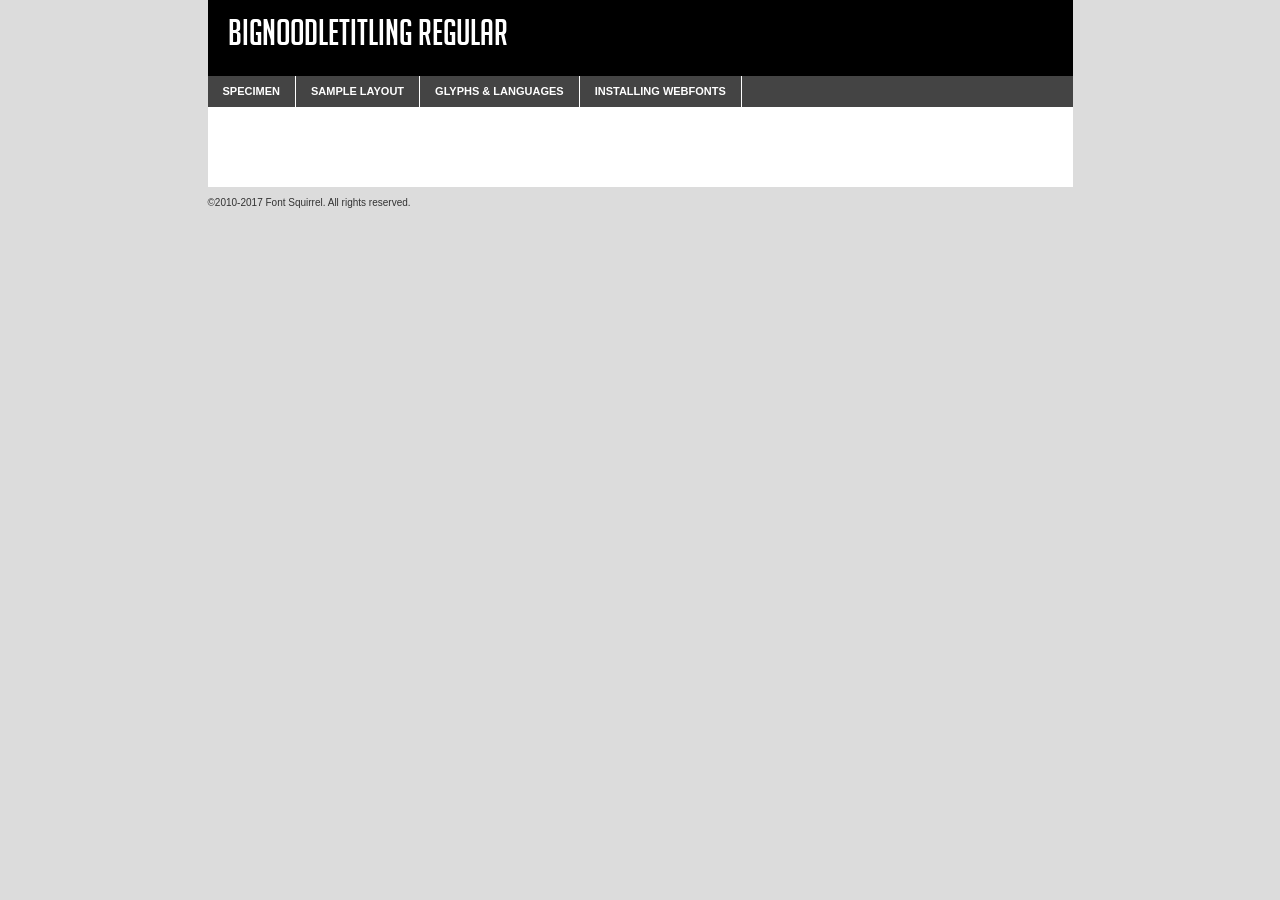
<file: fonts/big_noodle_titling-demo.html>
<!DOCTYPE html PUBLIC "-//W3C//DTD XHTML 1.0 Transitional//EN"
	"http://www.w3.org/TR/xhtml1/DTD/xhtml1-transitional.dtd">

<html xmlns="http://www.w3.org/1999/xhtml" xml:lang="en" lang="en">
<head>
	<meta http-equiv="Content-Type" content="text/html; charset=utf-8" />
	<script src="http://ajax.googleapis.com/ajax/libs/jquery/1.7.2/jquery.min.js" type="text/javascript" charset="utf-8"></script>
	<script type="text/javascript">
	(function($){$.fn.easyTabs=function(option){var param=jQuery.extend({fadeSpeed:"fast",defaultContent:1,activeClass:'active'},option);$(this).each(function(){var thisId="#"+this.id;if(param.defaultContent==''){param.defaultContent=1;}
	if(typeof param.defaultContent=="number")
	{var defaultTab=$(thisId+" .tabs li:eq("+(param.defaultContent-1)+") a").attr('href').substr(1);}else{var defaultTab=param.defaultContent;}
	$(thisId+" .tabs li a").each(function(){var tabToHide=$(this).attr('href').substr(1);$("#"+tabToHide).addClass('easytabs-tab-content');});hideAll();changeContent(defaultTab);function hideAll(){$(thisId+" .easytabs-tab-content").hide();}
	function changeContent(tabId){hideAll();$(thisId+" .tabs li").removeClass(param.activeClass);$(thisId+" .tabs li a[href=#"+tabId+"]").closest('li').addClass(param.activeClass);if(param.fadeSpeed!="none")
	{$(thisId+" #"+tabId).fadeIn(param.fadeSpeed);}else{$(thisId+" #"+tabId).show();}}
	$(thisId+" .tabs li").click(function(){var tabId=$(this).find('a').attr('href').substr(1);changeContent(tabId);return false;});});}})(jQuery);
	</script>
	<link rel="stylesheet" href="specimen_files/specimen_stylesheet.css" type="text/css" charset="utf-8" />
	<link rel="stylesheet" href="stylesheet.css" type="text/css" charset="utf-8" />

	<style type="text/css">
					body{
				font-family: 'bignoodletitlingregular';
							}
		</style>

	<title>BigNoodleTitling Regular Specimen</title>
	
	
	<script type="text/javascript" charset="utf-8">
		$(document).ready(function() {
			$('#container').easyTabs({defaultContent:1});
		});
	</script>
</head>

<body>
<div id="container">
	<div id="header">
		BigNoodleTitling Regular	</div>
	<ul class="tabs">
		<li><a href="#specimen">Specimen</a></li>
		<li><a href="#layout">Sample Layout</a></li>
				<li><a href="#glyphs">Glyphs &amp; Languages</a></li>
		<li><a href="#installing">Installing Webfonts</a></li>
		
	</ul>
	
	<div id="main_content">

		
			<div id="specimen">
		
				<div class="section">
					<div class="grid12 firstcol">
						<div class="huge">AaBb</div>
					</div>
				</div>
		
				<div class="section">
					<div class="glyph_range">A&#x200B;B&#x200b;C&#x200b;D&#x200b;E&#x200b;F&#x200b;G&#x200b;H&#x200b;I&#x200b;J&#x200b;K&#x200b;L&#x200b;M&#x200b;N&#x200b;O&#x200b;P&#x200b;Q&#x200b;R&#x200b;S&#x200b;T&#x200b;U&#x200b;V&#x200b;W&#x200b;X&#x200b;Y&#x200b;Z&#x200b;a&#x200b;b&#x200b;c&#x200b;d&#x200b;e&#x200b;f&#x200b;g&#x200b;h&#x200b;i&#x200b;j&#x200b;k&#x200b;l&#x200b;m&#x200b;n&#x200b;o&#x200b;p&#x200b;q&#x200b;r&#x200b;s&#x200b;t&#x200b;u&#x200b;v&#x200b;w&#x200b;x&#x200b;y&#x200b;z&#x200b;1&#x200b;2&#x200b;3&#x200b;4&#x200b;5&#x200b;6&#x200b;7&#x200b;8&#x200b;9&#x200b;0&#x200b;&amp;&#x200b;.&#x200b;,&#x200b;?&#x200b;!&#x200b;&#64;&#x200b;(&#x200b;)&#x200b;#&#x200b;$&#x200b;%&#x200b;*&#x200b;+&#x200b;-&#x200b;=&#x200b;:&#x200b;;</div>
				</div>
				<div class="section">
					<div class="grid12 firstcol">
						<table class="sample_table">
							<tr><td>10</td><td class="size10">abcdefghijklmnopqrstuvwxyzABCDEFGHIJKLMNOPQRSTUVWXYZ0123456789abcdefghijklmnopqrstuvwxyzABCDEFGHIJKLMNOPQRSTUVWXYZ0123456789abcdefghijklmnopqrstuvwxyzABCDEFGHIJKLMNOPQRSTUVWXYZ</td></tr>
							<tr><td>11</td><td class="size11">abcdefghijklmnopqrstuvwxyzABCDEFGHIJKLMNOPQRSTUVWXYZ0123456789abcdefghijklmnopqrstuvwxyzABCDEFGHIJKLMNOPQRSTUVWXYZ0123456789abcdefghijklmnopqrstuvwxyzABCDEFGHIJKLMNOPQRSTUVWXYZ</td></tr>
							<tr><td>12</td><td class="size12">abcdefghijklmnopqrstuvwxyzABCDEFGHIJKLMNOPQRSTUVWXYZ0123456789abcdefghijklmnopqrstuvwxyzABCDEFGHIJKLMNOPQRSTUVWXYZ0123456789abcdefghijklmnopqrstuvwxyzABCDEFGHIJKLMNOPQRSTUVWXYZ</td></tr>
							<tr><td>13</td><td class="size13">abcdefghijklmnopqrstuvwxyzABCDEFGHIJKLMNOPQRSTUVWXYZ0123456789abcdefghijklmnopqrstuvwxyzABCDEFGHIJKLMNOPQRSTUVWXYZ0123456789abcdefghijklmnopqrstuvwxyzABCDEFGHIJKLMNOPQRSTUVWXYZ</td></tr>
							<tr><td>14</td><td class="size14">abcdefghijklmnopqrstuvwxyzABCDEFGHIJKLMNOPQRSTUVWXYZ0123456789abcdefghijklmnopqrstuvwxyzABCDEFGHIJKLMNOPQRSTUVWXYZ0123456789abcdefghijklmnopqrstuvwxyzABCDEFGHIJKLMNOPQRSTUVWXYZ</td></tr>
							<tr><td>16</td><td class="size16">abcdefghijklmnopqrstuvwxyzABCDEFGHIJKLMNOPQRSTUVWXYZ0123456789abcdefghijklmnopqrstuvwxyzABCDEFGHIJKLMNOPQRSTUVWXYZ</td></tr>
							<tr><td>18</td><td class="size18">abcdefghijklmnopqrstuvwxyzABCDEFGHIJKLMNOPQRSTUVWXYZ0123456789abcdefghijklmnopqrstuvwxyzABCDEFGHIJKLMNOPQRSTUVWXYZ</td></tr>
							<tr><td>20</td><td class="size20">abcdefghijklmnopqrstuvwxyzABCDEFGHIJKLMNOPQRSTUVWXYZ0123456789abcdefghijklmnopqrstuvwxyzABCDEFGHIJKLMNOPQRSTUVWXYZ</td></tr>
							<tr><td>24</td><td class="size24">abcdefghijklmnopqrstuvwxyzABCDEFGHIJKLMNOPQRSTUVWXYZ0123456789abcdefghijklmnopqrstuvwxyzABCDEFGHIJKLMNOPQRSTUVWXYZ</td></tr>
							<tr><td>30</td><td class="size30">abcdefghijklmnopqrstuvwxyzABCDEFGHIJKLMNOPQRSTUVWXYZ0123456789abcdefghijklmnopqrstuvwxyzABCDEFGHIJKLMNOPQRSTUVWXYZ</td></tr>
							<tr><td>36</td><td class="size36">abcdefghijklmnopqrstuvwxyzABCDEFGHIJKLMNOPQRSTUVWXYZ0123456789abcdefghijklmnopqrstuvwxyzABCDEFGHIJKLMNOPQRSTUVWXYZ</td></tr>
							<tr><td>48</td><td class="size48">abcdefghijklmnopqrstuvwxyzABCDEFGHIJKLMNOPQRSTUVWXYZ0123456789abcdefghijklmnopqrstuvwxyzABCDEFGHIJKLMNOPQRSTUVWXYZ</td></tr>
							<tr><td>60</td><td class="size60">abcdefghijklmnopqrstuvwxyzABCDEFGHIJKLMNOPQRSTUVWXYZ0123456789abcdefghijklmnopqrstuvwxyzABCDEFGHIJKLMNOPQRSTUVWXYZ</td></tr>
							<tr><td>72</td><td class="size72">abcdefghijklmnopqrstuvwxyzABCDEFGHIJKLMNOPQRSTUVWXYZ0123456789abcdefghijklmnopqrstuvwxyzABCDEFGHIJKLMNOPQRSTUVWXYZ</td></tr>
							<tr><td>90</td><td class="size90">abcdefghijklmnopqrstuvwxyzABCDEFGHIJKLMNOPQRSTUVWXYZ0123456789abcdefghijklmnopqrstuvwxyzABCDEFGHIJKLMNOPQRSTUVWXYZ</td></tr>
						</table>
				
					</div>
			
				</div>
		
		
		
								<div class="section" id="bodycomparison">


										<div id="xheight">
				<div class="fontbody">&#x25FC;&#x25FC;&#x25FC;&#x25FC;&#x25FC;&#x25FC;&#x25FC;&#x25FC;&#x25FC;&#x25FC;&#x25FC;&#x25FC;&#x25FC;&#x25FC;&#x25FC;&#x25FC;&#x25FC;&#x25FC;&#x25FC;&#x25FC;&#x25FC;&#x25FC;&#x25FC;&#x25FC;&#x25FC;&#x25FC;&#x25FC;&#x25FC;&#x25FC;&#x25FC;&#x25FC;&#x25FC;&#x25FC;&#x25FC;&#x25FC;&#x25FC;&#x25FC;&#x25FC;&#x25FC;&#x25FC;&#x25FC;&#x25FC;&#x25FC;&#x25FC;&#x25FC;&#x25FC;&#x25FC;&#x25FC;&#x25FC;&#x25FC;&#x25FC;&#x25FC;&#x25FC;&#x25FC;&#x25FC;&#x25FC;&#x25FC;&#x25FC;&#x25FC;&#x25FC;&#x25FC;&#x25FC;&#x25FC;&#x25FC;&#x25FC;&#x25FC;&#x25FC;&#x25FC;&#x25FC;&#x25FC;&#x25FC;&#x25FC;&#x25FC;&#x25FC;&#x25FC;&#x25FC;&#x25FC;&#x25FC;&#x25FC;&#x25FC;&#x25FC;&#x25FC;&#x25FC;&#x25FC;&#x25FC;&#x25FC;&#x25FC;&#x25FC;&#x25FC;&#x25FC;&#x25FC;&#x25FC;&#x25FC;&#x25FC;&#x25FC;&#x25FC;&#x25FC;&#x25FC;&#x25FC;body</div><div class="arialbody">body</div><div class="verdanabody">body</div><div class="georgiabody">body</div></div>
										<div class="fontbody" style="z-index:1">
											body<span>BigNoodleTitling Regular</span>
										</div>
										<div class="arialbody" style="z-index:1">
											body<span>Arial</span>
										</div>
										<div class="verdanabody" style="z-index:1">
											body<span>Verdana</span>
										</div>
										<div class="georgiabody" style="z-index:1">
											body<span>Georgia</span>
										</div>



								</div>
		
		
				<div class="section psample psample_row1" id="">
					
					<div class="grid2 firstcol">
						<p class="size10"><span>10.</span>Aenean lacinia bibendum nulla sed consectetur. Fusce dapibus, tellus ac cursus commodo, tortor mauris condimentum nibh, ut fermentum massa justo sit amet risus. Nullam id dolor id nibh ultricies vehicula ut id elit. Cum sociis natoque penatibus et magnis dis parturient montes, nascetur ridiculus mus. Nulla vitae elit libero, a pharetra augue.</p>
			
					</div>
					<div class="grid3">
						<p class="size11"><span>11.</span>Aenean lacinia bibendum nulla sed consectetur. Fusce dapibus, tellus ac cursus commodo, tortor mauris condimentum nibh, ut fermentum massa justo sit amet risus. Nullam id dolor id nibh ultricies vehicula ut id elit. Cum sociis natoque penatibus et magnis dis parturient montes, nascetur ridiculus mus. Nulla vitae elit libero, a pharetra augue.</p>
			
					</div>
					<div class="grid3">
						<p class="size12"><span>12.</span>Aenean lacinia bibendum nulla sed consectetur. Fusce dapibus, tellus ac cursus commodo, tortor mauris condimentum nibh, ut fermentum massa justo sit amet risus. Nullam id dolor id nibh ultricies vehicula ut id elit. Cum sociis natoque penatibus et magnis dis parturient montes, nascetur ridiculus mus. Nulla vitae elit libero, a pharetra augue.</p>
			
					</div>
					<div class="grid4">
						<p class="size13"><span>13.</span>Aenean lacinia bibendum nulla sed consectetur. Fusce dapibus, tellus ac cursus commodo, tortor mauris condimentum nibh, ut fermentum massa justo sit amet risus. Nullam id dolor id nibh ultricies vehicula ut id elit. Cum sociis natoque penatibus et magnis dis parturient montes, nascetur ridiculus mus. Nulla vitae elit libero, a pharetra augue.</p>
			
					</div>
					<div class="white_blend"></div>
					
				</div>
				<div class="section psample psample_row2" id="">
					<div class="grid3 firstcol">
						<p class="size14"><span>14.</span>Aenean lacinia bibendum nulla sed consectetur. Fusce dapibus, tellus ac cursus commodo, tortor mauris condimentum nibh, ut fermentum massa justo sit amet risus. Nullam id dolor id nibh ultricies vehicula ut id elit. Cum sociis natoque penatibus et magnis dis parturient montes, nascetur ridiculus mus. Nulla vitae elit libero, a pharetra augue.</p>
			
					</div>
					<div class="grid4">
						<p class="size16"><span>16.</span>Aenean lacinia bibendum nulla sed consectetur. Fusce dapibus, tellus ac cursus commodo, tortor mauris condimentum nibh, ut fermentum massa justo sit amet risus. Nullam id dolor id nibh ultricies vehicula ut id elit. Cum sociis natoque penatibus et magnis dis parturient montes, nascetur ridiculus mus. Nulla vitae elit libero, a pharetra augue.</p>
			
					</div>
					<div class="grid5">
						<p class="size18"><span>18.</span>Aenean lacinia bibendum nulla sed consectetur. Fusce dapibus, tellus ac cursus commodo, tortor mauris condimentum nibh, ut fermentum massa justo sit amet risus. Nullam id dolor id nibh ultricies vehicula ut id elit. Cum sociis natoque penatibus et magnis dis parturient montes, nascetur ridiculus mus. Nulla vitae elit libero, a pharetra augue.</p>
			
					</div>

					<div class="white_blend"></div>

				</div>
				
				<div class="section psample psample_row3" id="">
					<div class="grid5 firstcol">
						<p class="size20"><span>20.</span>Aenean lacinia bibendum nulla sed consectetur. Fusce dapibus, tellus ac cursus commodo, tortor mauris condimentum nibh, ut fermentum massa justo sit amet risus. Nullam id dolor id nibh ultricies vehicula ut id elit. Cum sociis natoque penatibus et magnis dis parturient montes, nascetur ridiculus mus. Nulla vitae elit libero, a pharetra augue.</p>
					</div>
					<div class="grid7">
						<p class="size24"><span>24.</span>Aenean lacinia bibendum nulla sed consectetur. Fusce dapibus, tellus ac cursus commodo, tortor mauris condimentum nibh, ut fermentum massa justo sit amet risus. Nullam id dolor id nibh ultricies vehicula ut id elit. Cum sociis natoque penatibus et magnis dis parturient montes, nascetur ridiculus mus. Nulla vitae elit libero, a pharetra augue.</p>
					</div>
					
					<div class="white_blend"></div>
					
				</div>
				
				<div class="section psample psample_row4" id="">
					<div class="grid12 firstcol">
						<p class="size30"><span>30.</span>Aenean lacinia bibendum nulla sed consectetur. Fusce dapibus, tellus ac cursus commodo, tortor mauris condimentum nibh, ut fermentum massa justo sit amet risus. Nullam id dolor id nibh ultricies vehicula ut id elit. Cum sociis natoque penatibus et magnis dis parturient montes, nascetur ridiculus mus. Nulla vitae elit libero, a pharetra augue.</p>
					</div>
					<div class="white_blend"></div>
					
				</div>
				
				
				
				<div class="section psample psample_row1 fullreverse">
					<div class="grid2 firstcol">
						<p class="size10"><span>10.</span>Aenean lacinia bibendum nulla sed consectetur. Fusce dapibus, tellus ac cursus commodo, tortor mauris condimentum nibh, ut fermentum massa justo sit amet risus. Nullam id dolor id nibh ultricies vehicula ut id elit. Cum sociis natoque penatibus et magnis dis parturient montes, nascetur ridiculus mus. Nulla vitae elit libero, a pharetra augue.</p>
			
					</div>
					<div class="grid3">
						<p class="size11"><span>11.</span>Aenean lacinia bibendum nulla sed consectetur. Fusce dapibus, tellus ac cursus commodo, tortor mauris condimentum nibh, ut fermentum massa justo sit amet risus. Nullam id dolor id nibh ultricies vehicula ut id elit. Cum sociis natoque penatibus et magnis dis parturient montes, nascetur ridiculus mus. Nulla vitae elit libero, a pharetra augue.</p>
			
					</div>
					<div class="grid3">
						<p class="size12"><span>12.</span>Aenean lacinia bibendum nulla sed consectetur. Fusce dapibus, tellus ac cursus commodo, tortor mauris condimentum nibh, ut fermentum massa justo sit amet risus. Nullam id dolor id nibh ultricies vehicula ut id elit. Cum sociis natoque penatibus et magnis dis parturient montes, nascetur ridiculus mus. Nulla vitae elit libero, a pharetra augue.</p>
			
					</div>
					<div class="grid4">
						<p class="size13"><span>13.</span>Aenean lacinia bibendum nulla sed consectetur. Fusce dapibus, tellus ac cursus commodo, tortor mauris condimentum nibh, ut fermentum massa justo sit amet risus. Nullam id dolor id nibh ultricies vehicula ut id elit. Cum sociis natoque penatibus et magnis dis parturient montes, nascetur ridiculus mus. Nulla vitae elit libero, a pharetra augue.</p>
			
					</div>
					<div class="black_blend"></div>
					
				</div>
				
				<div class="section psample psample_row2 fullreverse">
					<div class="grid3 firstcol">
						<p class="size14"><span>14.</span>Aenean lacinia bibendum nulla sed consectetur. Fusce dapibus, tellus ac cursus commodo, tortor mauris condimentum nibh, ut fermentum massa justo sit amet risus. Nullam id dolor id nibh ultricies vehicula ut id elit. Cum sociis natoque penatibus et magnis dis parturient montes, nascetur ridiculus mus. Nulla vitae elit libero, a pharetra augue.</p>
			
					</div>
					<div class="grid4">
						<p class="size16"><span>16.</span>Aenean lacinia bibendum nulla sed consectetur. Fusce dapibus, tellus ac cursus commodo, tortor mauris condimentum nibh, ut fermentum massa justo sit amet risus. Nullam id dolor id nibh ultricies vehicula ut id elit. Cum sociis natoque penatibus et magnis dis parturient montes, nascetur ridiculus mus. Nulla vitae elit libero, a pharetra augue.</p>
			
					</div>
					<div class="grid5">
						<p class="size18"><span>18.</span>Aenean lacinia bibendum nulla sed consectetur. Fusce dapibus, tellus ac cursus commodo, tortor mauris condimentum nibh, ut fermentum massa justo sit amet risus. Nullam id dolor id nibh ultricies vehicula ut id elit. Cum sociis natoque penatibus et magnis dis parturient montes, nascetur ridiculus mus. Nulla vitae elit libero, a pharetra augue.</p>
			
					</div>
					<div class="black_blend"></div>

				</div>
				
				<div class="section psample fullreverse psample_row3" id="">
					<div class="grid5 firstcol">
						<p class="size20"><span>20.</span>Aenean lacinia bibendum nulla sed consectetur. Fusce dapibus, tellus ac cursus commodo, tortor mauris condimentum nibh, ut fermentum massa justo sit amet risus. Nullam id dolor id nibh ultricies vehicula ut id elit. Cum sociis natoque penatibus et magnis dis parturient montes, nascetur ridiculus mus. Nulla vitae elit libero, a pharetra augue.</p>
					</div>
					<div class="grid7">
						<p class="size24"><span>24.</span>Aenean lacinia bibendum nulla sed consectetur. Fusce dapibus, tellus ac cursus commodo, tortor mauris condimentum nibh, ut fermentum massa justo sit amet risus. Nullam id dolor id nibh ultricies vehicula ut id elit. Cum sociis natoque penatibus et magnis dis parturient montes, nascetur ridiculus mus. Nulla vitae elit libero, a pharetra augue.</p>
					</div>
					
					<div class="black_blend"></div>
					
				</div>
				
				<div class="section psample fullreverse psample_row4" id="" style="border-bottom: 20px #000 solid;">
					<div class="grid12 firstcol">
						<p class="size30"><span>30.</span>Aenean lacinia bibendum nulla sed consectetur. Fusce dapibus, tellus ac cursus commodo, tortor mauris condimentum nibh, ut fermentum massa justo sit amet risus. Nullam id dolor id nibh ultricies vehicula ut id elit. Cum sociis natoque penatibus et magnis dis parturient montes, nascetur ridiculus mus. Nulla vitae elit libero, a pharetra augue.</p>
					</div>
					<div class="black_blend"></div>
					
				</div>
				
				
				
				
			</div>
			
			<div id="layout">
				
				<div class="section">
					
					<div class="grid12 firstcol">
						<h1>Lorem Ipsum Dolor</h1>
						<h2>Etiam porta sem malesuada magna mollis euismod</h2>
						
						<p class="byline">By <a href="#link">Aenean Lacinia</a></p>
					</div>
				</div>
				<div class="section">
					<div class="grid8 firstcol">
						<p class="large">Donec sed odio dui. Morbi leo risus, porta ac consectetur ac, vestibulum at eros. Fusce dapibus, tellus ac cursus commodo, tortor mauris condimentum nibh, ut fermentum massa justo sit amet risus. </p>

						
						<h3>Pellentesque ornare sem</h3>

						<p>Maecenas sed diam eget risus varius blandit sit amet non magna. Maecenas faucibus mollis interdum. Donec ullamcorper nulla non metus auctor fringilla. Nullam id dolor id nibh ultricies vehicula ut id elit. Nullam id dolor id nibh ultricies vehicula ut id elit. </p>

						<p>Aenean eu leo quam. Pellentesque ornare sem lacinia quam venenatis vestibulum. Lorem ipsum dolor sit amet, consectetur adipiscing elit. Cum sociis natoque penatibus et magnis dis parturient montes, nascetur ridiculus mus. </p>

						<p>Nulla vitae elit libero, a pharetra augue. Praesent commodo cursus magna, vel scelerisque nisl consectetur et. Aenean lacinia bibendum nulla sed consectetur. </p>

						<p>Nullam quis risus eget urna mollis ornare vel eu leo. Nullam quis risus eget urna mollis ornare vel eu leo. Maecenas sed diam eget risus varius blandit sit amet non magna. Donec ullamcorper nulla non metus auctor fringilla. </p>

						<h3>Cras mattis consectetur</h3>

						<p>Aenean eu leo quam. Pellentesque ornare sem lacinia quam venenatis vestibulum. Aenean lacinia bibendum nulla sed consectetur. Integer posuere erat a ante venenatis dapibus posuere velit aliquet. Cras mattis consectetur purus sit amet fermentum. </p>

						<p>Nullam id dolor id nibh ultricies vehicula ut id elit. Nullam quis risus eget urna mollis ornare vel eu leo. Cras mattis consectetur purus sit amet fermentum.</p>
					</div>
					
					<div class="grid4 sidebar">
						
						<div class="box reverse">
							<p class="last">Nullam quis risus eget urna mollis ornare vel eu leo. Donec ullamcorper nulla non metus auctor fringilla. Cras mattis consectetur purus sit amet fermentum. Sed posuere consectetur est at lobortis. Lorem ipsum dolor sit amet, consectetur adipiscing elit. </p>
						</div>
						
						<p class="caption">Maecenas sed diam eget risus varius.</p>

						<p>Vestibulum id ligula porta felis euismod semper. Integer posuere erat a ante venenatis dapibus posuere velit aliquet. Vestibulum id ligula porta felis euismod semper. Sed posuere consectetur est at lobortis. Maecenas sed diam eget risus varius blandit sit amet non magna. Fusce dapibus, tellus ac cursus commodo, tortor mauris condimentum nibh, ut fermentum massa justo sit amet risus. </p>

					

						<p>Duis mollis, est non commodo luctus, nisi erat porttitor ligula, eget lacinia odio sem nec elit. Aenean lacinia bibendum nulla sed consectetur. Vivamus sagittis lacus vel augue laoreet rutrum faucibus dolor auctor. Aenean lacinia bibendum nulla sed consectetur. Nullam quis risus eget urna mollis ornare vel eu leo. </p>

						<p>Praesent commodo cursus magna, vel scelerisque nisl consectetur et. Donec ullamcorper nulla non metus auctor fringilla. Maecenas faucibus mollis interdum. Fusce dapibus, tellus ac cursus commodo, tortor mauris condimentum nibh, ut fermentum massa justo sit amet risus. </p>

					</div>
				</div>
				
			</div>


			



		<div id="glyphs">
			<div class="section">
				<div class="grid12 firstcol">
			
				<h1>Language Support</h1>
				<p>The subset of BigNoodleTitling Regular in this kit supports the following languages:<br />
			
					Albanian, Basque, Breton, Chamorro, Danish, Dutch, English, Faroese, Finnish, French, Frisian, Galician, German, Icelandic, Italian, Malagasy, Norwegian, Portuguese, Spanish, Swedish, Alsatian, Aragonese, Arapaho, Arrernte, Asturian, Aymara, Bislama, Cebuano, Corsican, Fijian, French_creole, Genoese, Gilbertese, Greenlandic, Haitian_creole, Hiligaynon, Hmong, Hopi, Ibanag, Iloko_ilokano, Indonesian, Interglossa_glosa, Interlingua, Irish_gaelic, Jerriais, Lojban, Lombard, Luxembourgeois, Manx, Mohawk, Norfolk_pitcairnese, Occitan, Oromo, Pangasinan, Papiamento, Piedmontese, Potawatomi, Rhaeto-romance, Romansh, Rotokas, Sami_lule, Samoan, Sardinian, Scots_gaelic, Seychelles_creole, Shona, Sicilian, Somali, Southern_ndebele, Swahili, Swati_swazi, Tagalog_filipino_pilipino, Tetum, Tok_pisin, Uyghur_latinized, Volapuk, Walloon, Warlpiri, Xhosa, Yapese, Zulu, Latinbasic				</p>
				<h1>Glyph Chart</h1>
				<p>The subset of BigNoodleTitling Regular in this kit includes all the glyphs listed below. Unicode entities are included above each glyph to help you insert individual characters into your layout.</p>
				<div id="glyph_chart">
			
																				 <div><p>&amp;#13;</p>&#13;</div>
																				 <div><p>&amp;#32;</p>&#32;</div>
																				 <div><p>&amp;#33;</p>&#33;</div>
																				 <div><p>&amp;#34;</p>&#34;</div>
																				 <div><p>&amp;#35;</p>&#35;</div>
																				 <div><p>&amp;#36;</p>&#36;</div>
																				 <div><p>&amp;#37;</p>&#37;</div>
																				 <div><p>&amp;#38;</p>&#38;</div>
																				 <div><p>&amp;#39;</p>&#39;</div>
																				 <div><p>&amp;#40;</p>&#40;</div>
																				 <div><p>&amp;#41;</p>&#41;</div>
																				 <div><p>&amp;#42;</p>&#42;</div>
																				 <div><p>&amp;#43;</p>&#43;</div>
																				 <div><p>&amp;#44;</p>&#44;</div>
																				 <div><p>&amp;#45;</p>&#45;</div>
																				 <div><p>&amp;#46;</p>&#46;</div>
																				 <div><p>&amp;#47;</p>&#47;</div>
																				 <div><p>&amp;#48;</p>&#48;</div>
																				 <div><p>&amp;#49;</p>&#49;</div>
																				 <div><p>&amp;#50;</p>&#50;</div>
																				 <div><p>&amp;#51;</p>&#51;</div>
																				 <div><p>&amp;#52;</p>&#52;</div>
																				 <div><p>&amp;#53;</p>&#53;</div>
																				 <div><p>&amp;#54;</p>&#54;</div>
																				 <div><p>&amp;#55;</p>&#55;</div>
																				 <div><p>&amp;#56;</p>&#56;</div>
																				 <div><p>&amp;#57;</p>&#57;</div>
																				 <div><p>&amp;#58;</p>&#58;</div>
																				 <div><p>&amp;#59;</p>&#59;</div>
																				 <div><p>&amp;#60;</p>&#60;</div>
																				 <div><p>&amp;#61;</p>&#61;</div>
																				 <div><p>&amp;#62;</p>&#62;</div>
																				 <div><p>&amp;#63;</p>&#63;</div>
																				 <div><p>&amp;#64;</p>&#64;</div>
																				 <div><p>&amp;#65;</p>&#65;</div>
																				 <div><p>&amp;#66;</p>&#66;</div>
																				 <div><p>&amp;#67;</p>&#67;</div>
																				 <div><p>&amp;#68;</p>&#68;</div>
																				 <div><p>&amp;#69;</p>&#69;</div>
																				 <div><p>&amp;#70;</p>&#70;</div>
																				 <div><p>&amp;#71;</p>&#71;</div>
																				 <div><p>&amp;#72;</p>&#72;</div>
																				 <div><p>&amp;#73;</p>&#73;</div>
																				 <div><p>&amp;#74;</p>&#74;</div>
																				 <div><p>&amp;#75;</p>&#75;</div>
																				 <div><p>&amp;#76;</p>&#76;</div>
																				 <div><p>&amp;#77;</p>&#77;</div>
																				 <div><p>&amp;#78;</p>&#78;</div>
																				 <div><p>&amp;#79;</p>&#79;</div>
																				 <div><p>&amp;#80;</p>&#80;</div>
																				 <div><p>&amp;#81;</p>&#81;</div>
																				 <div><p>&amp;#82;</p>&#82;</div>
																				 <div><p>&amp;#83;</p>&#83;</div>
																				 <div><p>&amp;#84;</p>&#84;</div>
																				 <div><p>&amp;#85;</p>&#85;</div>
																				 <div><p>&amp;#86;</p>&#86;</div>
																				 <div><p>&amp;#87;</p>&#87;</div>
																				 <div><p>&amp;#88;</p>&#88;</div>
																				 <div><p>&amp;#89;</p>&#89;</div>
																				 <div><p>&amp;#90;</p>&#90;</div>
																				 <div><p>&amp;#91;</p>&#91;</div>
																				 <div><p>&amp;#92;</p>&#92;</div>
																				 <div><p>&amp;#93;</p>&#93;</div>
																				 <div><p>&amp;#95;</p>&#95;</div>
																				 <div><p>&amp;#96;</p>&#96;</div>
																				 <div><p>&amp;#97;</p>&#97;</div>
																				 <div><p>&amp;#98;</p>&#98;</div>
																				 <div><p>&amp;#99;</p>&#99;</div>
																				 <div><p>&amp;#100;</p>&#100;</div>
																				 <div><p>&amp;#101;</p>&#101;</div>
																				 <div><p>&amp;#102;</p>&#102;</div>
																				 <div><p>&amp;#103;</p>&#103;</div>
																				 <div><p>&amp;#104;</p>&#104;</div>
																				 <div><p>&amp;#105;</p>&#105;</div>
																				 <div><p>&amp;#106;</p>&#106;</div>
																				 <div><p>&amp;#107;</p>&#107;</div>
																				 <div><p>&amp;#108;</p>&#108;</div>
																				 <div><p>&amp;#109;</p>&#109;</div>
																				 <div><p>&amp;#110;</p>&#110;</div>
																				 <div><p>&amp;#111;</p>&#111;</div>
																				 <div><p>&amp;#112;</p>&#112;</div>
																				 <div><p>&amp;#113;</p>&#113;</div>
																				 <div><p>&amp;#114;</p>&#114;</div>
																				 <div><p>&amp;#115;</p>&#115;</div>
																				 <div><p>&amp;#116;</p>&#116;</div>
																				 <div><p>&amp;#117;</p>&#117;</div>
																				 <div><p>&amp;#118;</p>&#118;</div>
																				 <div><p>&amp;#119;</p>&#119;</div>
																				 <div><p>&amp;#120;</p>&#120;</div>
																				 <div><p>&amp;#121;</p>&#121;</div>
																				 <div><p>&amp;#122;</p>&#122;</div>
																				 <div><p>&amp;#123;</p>&#123;</div>
																				 <div><p>&amp;#124;</p>&#124;</div>
																				 <div><p>&amp;#125;</p>&#125;</div>
																				 <div><p>&amp;#160;</p>&#160;</div>
																				 <div><p>&amp;#161;</p>&#161;</div>
																				 <div><p>&amp;#162;</p>&#162;</div>
																				 <div><p>&amp;#163;</p>&#163;</div>
																				 <div><p>&amp;#164;</p>&#164;</div>
																				 <div><p>&amp;#165;</p>&#165;</div>
																				 <div><p>&amp;#166;</p>&#166;</div>
																				 <div><p>&amp;#167;</p>&#167;</div>
																				 <div><p>&amp;#168;</p>&#168;</div>
																				 <div><p>&amp;#169;</p>&#169;</div>
																				 <div><p>&amp;#170;</p>&#170;</div>
																				 <div><p>&amp;#171;</p>&#171;</div>
																				 <div><p>&amp;#172;</p>&#172;</div>
																				 <div><p>&amp;#173;</p>&#173;</div>
																				 <div><p>&amp;#174;</p>&#174;</div>
																				 <div><p>&amp;#175;</p>&#175;</div>
																				 <div><p>&amp;#176;</p>&#176;</div>
																				 <div><p>&amp;#177;</p>&#177;</div>
																				 <div><p>&amp;#178;</p>&#178;</div>
																				 <div><p>&amp;#179;</p>&#179;</div>
																				 <div><p>&amp;#180;</p>&#180;</div>
																				 <div><p>&amp;#181;</p>&#181;</div>
																				 <div><p>&amp;#182;</p>&#182;</div>
																				 <div><p>&amp;#183;</p>&#183;</div>
																				 <div><p>&amp;#184;</p>&#184;</div>
																				 <div><p>&amp;#185;</p>&#185;</div>
																				 <div><p>&amp;#186;</p>&#186;</div>
																				 <div><p>&amp;#187;</p>&#187;</div>
																				 <div><p>&amp;#188;</p>&#188;</div>
																				 <div><p>&amp;#189;</p>&#189;</div>
																				 <div><p>&amp;#190;</p>&#190;</div>
																				 <div><p>&amp;#191;</p>&#191;</div>
																				 <div><p>&amp;#192;</p>&#192;</div>
																				 <div><p>&amp;#193;</p>&#193;</div>
																				 <div><p>&amp;#194;</p>&#194;</div>
																				 <div><p>&amp;#195;</p>&#195;</div>
																				 <div><p>&amp;#196;</p>&#196;</div>
																				 <div><p>&amp;#197;</p>&#197;</div>
																				 <div><p>&amp;#198;</p>&#198;</div>
																				 <div><p>&amp;#199;</p>&#199;</div>
																				 <div><p>&amp;#200;</p>&#200;</div>
																				 <div><p>&amp;#201;</p>&#201;</div>
																				 <div><p>&amp;#202;</p>&#202;</div>
																				 <div><p>&amp;#203;</p>&#203;</div>
																				 <div><p>&amp;#204;</p>&#204;</div>
																				 <div><p>&amp;#205;</p>&#205;</div>
																				 <div><p>&amp;#206;</p>&#206;</div>
																				 <div><p>&amp;#207;</p>&#207;</div>
																				 <div><p>&amp;#208;</p>&#208;</div>
																				 <div><p>&amp;#209;</p>&#209;</div>
																				 <div><p>&amp;#210;</p>&#210;</div>
																				 <div><p>&amp;#211;</p>&#211;</div>
																				 <div><p>&amp;#212;</p>&#212;</div>
																				 <div><p>&amp;#213;</p>&#213;</div>
																				 <div><p>&amp;#214;</p>&#214;</div>
																				 <div><p>&amp;#215;</p>&#215;</div>
																				 <div><p>&amp;#216;</p>&#216;</div>
																				 <div><p>&amp;#217;</p>&#217;</div>
																				 <div><p>&amp;#218;</p>&#218;</div>
																				 <div><p>&amp;#219;</p>&#219;</div>
																				 <div><p>&amp;#220;</p>&#220;</div>
																				 <div><p>&amp;#221;</p>&#221;</div>
																				 <div><p>&amp;#222;</p>&#222;</div>
																				 <div><p>&amp;#223;</p>&#223;</div>
																				 <div><p>&amp;#224;</p>&#224;</div>
																				 <div><p>&amp;#225;</p>&#225;</div>
																				 <div><p>&amp;#226;</p>&#226;</div>
																				 <div><p>&amp;#227;</p>&#227;</div>
																				 <div><p>&amp;#228;</p>&#228;</div>
																				 <div><p>&amp;#229;</p>&#229;</div>
																				 <div><p>&amp;#230;</p>&#230;</div>
																				 <div><p>&amp;#231;</p>&#231;</div>
																				 <div><p>&amp;#232;</p>&#232;</div>
																				 <div><p>&amp;#233;</p>&#233;</div>
																				 <div><p>&amp;#234;</p>&#234;</div>
																				 <div><p>&amp;#235;</p>&#235;</div>
																				 <div><p>&amp;#236;</p>&#236;</div>
																				 <div><p>&amp;#237;</p>&#237;</div>
																				 <div><p>&amp;#238;</p>&#238;</div>
																				 <div><p>&amp;#239;</p>&#239;</div>
																				 <div><p>&amp;#240;</p>&#240;</div>
																				 <div><p>&amp;#241;</p>&#241;</div>
																				 <div><p>&amp;#242;</p>&#242;</div>
																				 <div><p>&amp;#243;</p>&#243;</div>
																				 <div><p>&amp;#244;</p>&#244;</div>
																				 <div><p>&amp;#245;</p>&#245;</div>
																				 <div><p>&amp;#246;</p>&#246;</div>
																				 <div><p>&amp;#247;</p>&#247;</div>
																				 <div><p>&amp;#248;</p>&#248;</div>
																				 <div><p>&amp;#249;</p>&#249;</div>
																				 <div><p>&amp;#250;</p>&#250;</div>
																				 <div><p>&amp;#251;</p>&#251;</div>
																				 <div><p>&amp;#252;</p>&#252;</div>
																				 <div><p>&amp;#253;</p>&#253;</div>
																				 <div><p>&amp;#254;</p>&#254;</div>
																				 <div><p>&amp;#255;</p>&#255;</div>
																				 <div><p>&amp;#338;</p>&#338;</div>
																				 <div><p>&amp;#339;</p>&#339;</div>
																				 <div><p>&amp;#376;</p>&#376;</div>
																				 <div><p>&amp;#710;</p>&#710;</div>
																				 <div><p>&amp;#732;</p>&#732;</div>
																				 <div><p>&amp;#8192;</p>&#8192;</div>
																				 <div><p>&amp;#8193;</p>&#8193;</div>
																				 <div><p>&amp;#8194;</p>&#8194;</div>
																				 <div><p>&amp;#8195;</p>&#8195;</div>
																				 <div><p>&amp;#8196;</p>&#8196;</div>
																				 <div><p>&amp;#8197;</p>&#8197;</div>
																				 <div><p>&amp;#8198;</p>&#8198;</div>
																				 <div><p>&amp;#8199;</p>&#8199;</div>
																				 <div><p>&amp;#8200;</p>&#8200;</div>
																				 <div><p>&amp;#8201;</p>&#8201;</div>
																				 <div><p>&amp;#8202;</p>&#8202;</div>
																				 <div><p>&amp;#8208;</p>&#8208;</div>
																				 <div><p>&amp;#8209;</p>&#8209;</div>
																				 <div><p>&amp;#8210;</p>&#8210;</div>
																				 <div><p>&amp;#8211;</p>&#8211;</div>
																				 <div><p>&amp;#8212;</p>&#8212;</div>
																				 <div><p>&amp;#8216;</p>&#8216;</div>
																				 <div><p>&amp;#8217;</p>&#8217;</div>
																				 <div><p>&amp;#8218;</p>&#8218;</div>
																				 <div><p>&amp;#8220;</p>&#8220;</div>
																				 <div><p>&amp;#8221;</p>&#8221;</div>
																				 <div><p>&amp;#8222;</p>&#8222;</div>
																				 <div><p>&amp;#8226;</p>&#8226;</div>
																				 <div><p>&amp;#8230;</p>&#8230;</div>
																				 <div><p>&amp;#8239;</p>&#8239;</div>
																				 <div><p>&amp;#8249;</p>&#8249;</div>
																				 <div><p>&amp;#8250;</p>&#8250;</div>
																				 <div><p>&amp;#8287;</p>&#8287;</div>
																				 <div><p>&amp;#8364;</p>&#8364;</div>
																				 <div><p>&amp;#8482;</p>&#8482;</div>
																				 <div><p>&amp;#9724;</p>&#9724;</div>
																				 <div><p>&amp;#64257;</p>&#64257;</div>
																				 <div><p>&amp;#64258;</p>&#64258;</div>
																																						</div>	
				</div>
		
		
			</div>
		</div>
		
		
		<div id="specs">
			
		</div>
	
		<div id="installing">
			<div class="section">
				<div class="grid7 firstcol">
					<h1>Installing Webfonts</h1>
					
					<p>Webfonts are supported by all major browser platforms but not all in the same way. There are currently four different font formats that must be included in order to target all browsers. This includes TTF, WOFF, EOT and SVG.</p>
					
					<h2>1. Upload your webfonts</h2>
					<p>You must upload your webfont kit to your website. They should be in or near the same directory as your CSS files.</p>
					
					<h2>2. Include the webfont stylesheet</h2>
					<p>A special CSS @font-face declaration helps the various browsers select the appropriate font it needs without causing you a bunch of headaches. Learn more about this syntax by reading the <a href="https://www.fontspring.com/blog/further-hardening-of-the-bulletproof-syntax">Fontspring blog post</a> about it. The code for it is as follows:</p>


<code>
@font-face{ 
	font-family: 'MyWebFont';
	src: url('WebFont.eot');
	src: url('WebFont.eot?#iefix') format('embedded-opentype'),
	     url('WebFont.woff') format('woff'),
	     url('WebFont.ttf') format('truetype'),
	     url('WebFont.svg#webfont') format('svg');
}
</code>

	<p>We've already gone ahead and generated the code for you. All you have to do is link to the stylesheet in your HTML, like this:</p>
	<code>&lt;link rel=&quot;stylesheet&quot; href=&quot;stylesheet.css&quot; type=&quot;text/css&quot; charset=&quot;utf-8&quot; /&gt;</code>

					<h2>3. Modify your own stylesheet</h2>
					<p>To take advantage of your new fonts, you must tell your stylesheet to use them. Look at the original @font-face declaration above and find the property called "font-family." The name linked there will be what you use to reference the font. Prepend that webfont name to the font stack in the "font-family" property, inside the selector you want to change. For example:</p>
<code>p { font-family: 'WebFont', Arial, sans-serif; }</code>

<h2>4. Test</h2>
<p>Getting webfonts to work cross-browser <em>can</em> be tricky. Use the information in the sidebar to help you if you find that fonts aren't loading in a particular browser.</p>
				</div>
				
				<div class="grid5 sidebar">
					<div class="box">
						<h2>Troubleshooting<br />Font-Face Problems</h2>
						<p>Having trouble getting your webfonts to load in your new website? Here are some tips to sort out what might be the problem.</p>

						<h3>Fonts not showing in any browser</h3>

						<p>This sounds like you need to work on the plumbing. You either did not upload the fonts to the correct directory, or you did not link the fonts properly in the CSS. If you've confirmed that all this is correct and you still have a problem, take a look at your .htaccess file and see if requests are getting intercepted.</p>

						<h3>Fonts not loading in iPhone or iPad</h3>

						<p>The most common problem here is that you are serving the fonts from an IIS server. IIS refuses to serve files that have unknown MIME types. If that is the case, you must set the MIME type for SVG to "image/svg+xml" in the server settings. Follow these instructions from Microsoft if you need help.</p>

						<h3>Fonts not loading in Firefox</h3>

						<p>The primary reason for this failure? You are still using a version Firefox older than 3.5. So upgrade already! If that isn't it, then you are very likely serving fonts from a different domain. Firefox requires that all font assets be served from the same domain. Lastly it is possible that you need to add WOFF to your list of MIME types (if you are serving via IIS.)</p>

						<h3>Fonts not loading in IE</h3>

						<p>Are you looking at Internet Explorer on an actual Windows machine or are you cheating by using a service like Adobe BrowserLab? Many of these screenshot services do not render @font-face for IE. Best to test it on a real machine.</p>

						<h3>Fonts not loading in IE9</h3>

						<p>IE9, like Firefox, requires that fonts be served from the same domain as the website. Make sure that is the case.</p>
					</div>
				</div>
			</div>
			
		</div>
	
	</div>
	<div id="footer">
		<p>&copy;2010-2017 Font Squirrel. All rights reserved.</p>
	</div>
</div>
</body>
</html>
</file>
<file: css/tyger-fonts.css>
@charset "UTF-8";

@font-face {
  font-family: "tyger";
  src:url("../fonts/tyger.eot");
  src:url("../fonts/tyger.eot?#iefix") format("embedded-opentype"),
    url("../fonts/tyger.woff") format("woff"),
    url("../fonts/tyger.ttf") format("truetype"),
    url("../fonts/tyger.svg#tyger") format("svg");
  font-weight: normal;
  font-style: normal;

}

[data-icon]:before {
  font-family: "tyger" !important;
  content: attr(data-icon);
  font-style: normal !important;
  font-weight: normal !important;
  font-variant: normal !important;
  text-transform: none !important;
  speak: none;
  line-height: 1;
  -webkit-font-smoothing: antialiased;
  -moz-osx-font-smoothing: grayscale;
}

[class^="tyger-"]:before,
[class*=" tyger-"]:before {
  font-family: "tyger" !important;
  font-style: normal !important;
  font-weight: normal !important;
  font-variant: normal !important;
  text-transform: none !important;
  speak: none;
  line-height: 1;
  -webkit-font-smoothing: antialiased;
  -moz-osx-font-smoothing: grayscale;
}

.tyger-armchair-chair-streamline:before {
  content: "a";
}
.tyger-arrow-streamline-target:before {
  content: "b";
}
.tyger-backpack-streamline-trekking:before {
  content: "c";
}
.tyger-bag-shopping-streamline:before {
  content: "d";
}
.tyger-barbecue-eat-food-streamline:before {
  content: "e";
}
.tyger-barista-coffee-espresso-streamline:before {
  content: "f";
}
.tyger-bomb-bug:before {
  content: "g";
}
.tyger-book-dowload-streamline:before {
  content: "h";
}
.tyger-book-read-streamline:before {
  content: "i";
}
.tyger-browser-streamline-window:before {
  content: "j";
}
.tyger-brush-paint-streamline:before {
  content: "k";
}
.tyger-bubble-comment-streamline-talk:before {
  content: "l";
}
.tyger-bubble-love-streamline-talk:before {
  content: "m";
}
.tyger-caddie-shop-shopping-streamline:before {
  content: "n";
}
.tyger-caddie-shopping-streamline:before {
  content: "o";
}
.tyger-camera-photo-polaroid-streamline:before {
  content: "p";
}
.tyger-camera-photo-streamline:before {
  content: "q";
}
.tyger-camera-streamline-video:before {
  content: "r";
}
.tyger-chaplin-hat-movie-streamline:before {
  content: "s";
}
.tyger-chef-food-restaurant-streamline:before {
  content: "t";
}
.tyger-clock-streamline-time:before {
  content: "u";
}
.tyger-cocktail-mojito-streamline:before {
  content: "v";
}
.tyger-coffee-streamline:before {
  content: "w";
}
.tyger-computer-imac:before {
  content: "x";
}
.tyger-computer-imac-2:before {
  content: "y";
}
.tyger-computer-macintosh-vintage:before {
  content: "z";
}
.tyger-computer-network-streamline:before {
  content: "A";
}
.tyger-computer-streamline:before {
  content: "B";
}
.tyger-cook-pan-pot-streamline:before {
  content: "C";
}
.tyger-crop-streamline:before {
  content: "D";
}
.tyger-crown-king-streamline:before {
  content: "E";
}
.tyger-danger-death-delete-destroy-skull-stream:before {
  content: "F";
}
.tyger-dashboard-speed-streamline:before {
  content: "G";
}
.tyger-database-streamline:before {
  content: "H";
}
.tyger-delete-garbage-streamline:before {
  content: "I";
}
.tyger-design-graphic-tablet-streamline-tablet:before {
  content: "J";
}
.tyger-design-pencil-rule-streamline:before {
  content: "K";
}
.tyger-diving-leisure-sea-sport-streamline:before {
  content: "L";
}
.tyger-drug-medecine-streamline-syringue:before {
  content: "M";
}
.tyger-earth-globe-streamline:before {
  content: "N";
}
.tyger-eat-food-fork-knife-streamline:before {
  content: "O";
}
.tyger-eat-food-hotdog-streamline:before {
  content: "P";
}
.tyger-edit-modify-streamline:before {
  content: "Q";
}
.tyger-email-mail-streamline:before {
  content: "R";
}
.tyger-envellope-mail-streamline:before {
  content: "S";
}
.tyger-eye-dropper-streamline:before {
  content: "T";
}
.tyger-factory-lift-streamline-warehouse:before {
  content: "U";
}
.tyger-first-aid-medecine-shield-streamline:before {
  content: "V";
}
.tyger-food-ice-cream-streamline:before {
  content: "W";
}
.tyger-frame-picture-streamline:before {
  content: "X";
}
.tyger-grid-lines-streamline:before {
  content: "Y";
}
.tyger-handle-streamline-vector:before {
  content: "Z";
}
.tyger-happy-smiley-streamline:before {
  content: "0";
}
.tyger-headset-sound-streamline:before {
  content: "1";
}
.tyger-home-house-streamline:before {
  content: "2";
}
.tyger-ibook-laptop:before {
  content: "3";
}
.tyger-ink-pen-streamline:before {
  content: "4";
}
.tyger-ipad-streamline:before {
  content: "5";
}
.tyger-iphone-streamline:before {
  content: "6";
}
.tyger-ipod-mini-music-streamline:before {
  content: "7";
}
.tyger-ipod-music-streamline:before {
  content: "8";
}
.tyger-ipod-streamline:before {
  content: "9";
}
.tyger-japan-streamline-tea:before {
  content: "!";
}
.tyger-laptop-macbook-streamline:before {
  content: "\"";
}
.tyger-like-love-streamline:before {
  content: "#";
}
.tyger-link-streamline:before {
  content: "$";
}
.tyger-lock-locker-streamline:before {
  content: "%";
}
.tyger-locker-streamline-unlock:before {
  content: "&";
}
.tyger-macintosh:before {
  content: "'";
}
.tyger-magic-magic-wand-streamline:before {
  content: "(";
}
.tyger-magnet-streamline:before {
  content: ")";
}
.tyger-man-people-streamline-user:before {
  content: "*";
}
.tyger-map-pin-streamline:before {
  content: "+";
}
.tyger-map-streamline-user:before {
  content: ",";
}
.tyger-micro-record-streamline:before {
  content: "-";
}
.tyger-monocle-mustache-streamline:before {
  content: ".";
}
.tyger-music-note-streamline:before {
  content: "/";
}
.tyger-music-speaker-streamline:before {
  content: ":";
}
.tyger-notebook-streamline:before {
  content: ";";
}
.tyger-paint-bucket-streamline:before {
  content: "<";
}
.tyger-painting-pallet-streamline:before {
  content: "=";
}
.tyger-painting-roll-streamline:before {
  content: ">";
}
.tyger-pen-streamline:before {
  content: "?";
}
.tyger-pen-streamline-1:before {
  content: "@";
}
.tyger-pen-streamline-2:before {
  content: "[";
}
.tyger-pen-streamline-3:before {
  content: "]";
}
.tyger-photo-pictures-streamline:before {
  content: "^";
}
.tyger-picture-streamline:before {
  content: "_";
}
.tyger-picture-streamline-1:before {
  content: "`";
}
.tyger-receipt-shopping-streamline:before {
  content: "{";
}
.tyger-remote-control-streamline:before {
  content: "|";
}
.tyger-settings-streamline:before {
  content: "}";
}
.tyger-settings-streamline-1:before {
  content: "~";
}
.tyger-settings-streamline-2:before {
  content: "\\";
}
.tyger-shoes-snickers-streamline:before {
  content: "\e000";
}
.tyger-speech-streamline-talk-user:before {
  content: "\e001";
}
.tyger-stamp-streamline:before {
  content: "\e002";
}
.tyger-streamline-suitcase-travel:before {
  content: "\e003";
}
.tyger-streamline-sync:before {
  content: "\e004";
}
.tyger-streamline-umbrella-weather:before {
  content: "\e005";
}
.tyger-aim:before {
  content: "\e0f6";
}
.tyger-aim-alt:before {
  content: "\e0f7";
}
.tyger-amazon:before {
  content: "\e0f8";
}
.tyger-app-store:before {
  content: "\e0f9";
}
.tyger-apple:before {
  content: "\e0fa";
}
.tyger-arto:before {
  content: "\e0fb";
}
.tyger-aws:before {
  content: "\e0fc";
}
.tyger-baidu:before {
  content: "\e0fd";
}
.tyger-basecamp:before {
  content: "\e0fe";
}
.tyger-bebo:before {
  content: "\e0ff";
}
.tyger-behance:before {
  content: "\e100";
}
.tyger-bing:before {
  content: "\e101";
}
.tyger-blip:before {
  content: "\e102";
}
.tyger-blogger:before {
  content: "\e103";
}
.tyger-bnter:before {
  content: "\e104";
}
.tyger-brightkite:before {
  content: "\e105";
}
.tyger-cinch:before {
  content: "\e106";
}
.tyger-cloudapp:before {
  content: "\e107";
}
.tyger-coroflot:before {
  content: "\e108";
}
.tyger-creative-commons:before {
  content: "\e109";
}
.tyger-dailybooth:before {
  content: "\e10a";
}
.tyger-delicious:before {
  content: "\e10b";
}
.tyger-designbump:before {
  content: "\e10c";
}
.tyger-designfloat:before {
  content: "\e10d";
}
.tyger-designmoo:before {
  content: "\e10e";
}
.tyger-deviantart:before {
  content: "\e10f";
}
.tyger-exclamation-1:before {
  content: "\e1de";
}
.tyger-exclamation-alert:before {
  content: "\e1df";
}
.tyger-contact-add-3:before {
  content: "\e1e0";
}
.tyger-plus-big:before {
  content: "\e1e1";
}
.tyger-alarm-clock:before {
  content: "\e1e2";
}
.tyger-archive-1:before {
  content: "\e1e3";
}
.tyger-arrow-backward:before {
  content: "\e1e4";
}
.tyger-arrow-down-left:before {
  content: "\e1e5";
}
.tyger-arrow-down-right:before {
  content: "\e1e6";
}
.tyger-arrow-up-left:before {
  content: "\e1e7";
}
.tyger-arrow-up-right:before {
  content: "\e1e8";
}
.tyger-battery-medium:before {
  content: "\e1e9";
}
.tyger-book:before {
  content: "\e1ea";
}
.tyger-calendar-3:before {
  content: "\e1eb";
}
.tyger-call:before {
  content: "\e1ec";
}
.tyger-camera-4:before {
  content: "\e1ed";
}
.tyger-quote:before {
  content: "\e1ee";
}
.tyger-check-mark:before {
  content: "\e1ef";
}
.tyger-clock-outline:before {
  content: "\e1f0";
}
.tyger-remove:before {
  content: "\e1f1";
}
.tyger-contact-big:before {
  content: "\e1f2";
}
.tyger-contacts:before {
  content: "\e1f3";
}
.tyger-data-1:before {
  content: "\e1f4";
}
.tyger-parentheses:before {
  content: "\e1f5";
}
.tyger-display-contrast:before {
  content: "\e1f6";
}
.tyger-download-1:before {
  content: "\e1f7";
}
.tyger-dropdown:before {
  content: "\e1f8";
}
.tyger-globe-world:before {
  content: "\e1f9";
}
.tyger-folder-open-2:before {
  content: "\e1fa";
}
.tyger-talk-chat:before {
  content: "\e1fb";
}
.tyger-friends:before {
  content: "\e1fc";
}
.tyger-hand-block:before {
  content: "\e1fd";
}
.tyger-photo-image:before {
  content: "\e1fe";
}
.tyger-inbox-box:before {
  content: "\e1ff";
}
.tyger-information-circle:before {
  content: "\e200";
}
.tyger-keypad:before {
  content: "\e201";
}
.tyger-lightbulb-2:before {
  content: "\e202";
}
.tyger-location-1:before {
  content: "\e203";
}
.tyger-pin-location:before {
  content: "\e204";
}
.tyger-letter-mail:before {
  content: "\e205";
}
.tyger-mic:before {
  content: "\e206";
}
.tyger-mixer-2:before {
  content: "\e207";
}
.tyger-more-option:before {
  content: "\e208";
}
.tyger-note-file:before {
  content: "\e209";
}
.tyger-play-3:before {
  content: "\e20a";
}
.tyger-print-2:before {
  content: "\e20b";
}
.tyger-tags:before {
  content: "\e20c";
}
.tyger-bell-alarm:before {
  content: "\e20d";
}
.tyger-minus-remove:before {
  content: "\e20e";
}
.tyger-search-2:before {
  content: "\e20f";
}
.tyger-mail-send:before {
  content: "\e210";
}
.tyger-gear-setting-2:before {
  content: "\e211";
}
.tyger-share-1:before {
  content: "\e212";
}
.tyger-user-3:before {
  content: "\e213";
}
.tyger-contacts-social:before {
  content: "\e214";
}
.tyger-sort:before {
  content: "\e215";
}
.tyger-star-2:before {
  content: "\e216";
}
.tyger-stopwatch-1:before {
  content: "\e217";
}
.tyger-storage:before {
  content: "\e218";
}
.tyger-back-system:before {
  content: "\e219";
}
.tyger-home-system:before {
  content: "\e21a";
}
.tyger-windows-system:before {
  content: "\e21b";
}
.tyger-timer:before {
  content: "\e21c";
}
.tyger-trash-bin:before {
  content: "\e21d";
}
.tyger-volume-speaker:before {
  content: "\e21e";
}
.tyger-wifi:before {
  content: "\e21f";
}
.tyger-download-inbox:before {
  content: "\e220";
}
.tyger-arrow-down-1:before {
  content: "\e221";
}
.tyger-caret-down:before {
  content: "\e222";
}
.tyger-arrow-line-down:before {
  content: "\e223";
}
.tyger-resize-arrow-up:before {
  content: "\e224";
}
.tyger-arrow-graph-down-left:before {
  content: "\e225";
}
.tyger-arrow-graph-down-right:before {
  content: "\e226";
}
.tyger-arrow-graph-up-left:before {
  content: "\e227";
}
.tyger-arrow-graph-up-right:before {
  content: "\e228";
}
.tyger-arrow-left-1:before {
  content: "\e229";
}
.tyger-caret-left:before {
  content: "\e22a";
}
.tyger-arrow-line-left:before {
  content: "\e22b";
}
.tyger-arrow-move:before {
  content: "\e22c";
}
.tyger-resize-arrow-2:before {
  content: "\e22d";
}
.tyger-return-left:before {
  content: "\e22e";
}
.tyger-return-left-1:before {
  content: "\e22f";
}
.tyger-arrow-right-1:before {
  content: "\e230";
}
.tyger-caret-right:before {
  content: "\e231";
}
.tyger-arrow-line-right:before {
  content: "\e232";
}
.tyger-resize-arrow-down:before {
  content: "\e233";
}
.tyger-swap-exchage:before {
  content: "\e234";
}
.tyger-arrow-up-1:before {
  content: "\e235";
}
.tyger-caret-up:before {
  content: "\e236";
}
.tyger-arrow-line-up:before {
  content: "\e237";
}
.tyger-address-at:before {
  content: "\e238";
}
.tyger-bag-2:before {
  content: "\e239";
}
.tyger-battery-charging:before {
  content: "\e23a";
}
.tyger-battery-empty:before {
  content: "\e23b";
}
.tyger-battery-full:before {
  content: "\e23c";
}
.tyger-battery:before {
  content: "\e23d";
}
.tyger-battery-low:before {
  content: "\e23e";
}
.tyger-beaker:before {
  content: "\e23f";
}
.tyger-beer-1:before {
  content: "\e240";
}
.tyger-bluetooth:before {
  content: "\e241";
}
.tyger-bookmark-1:before {
  content: "\e242";
}
.tyger-briefcase-2:before {
  content: "\e243";
}
.tyger-bug:before {
  content: "\e244";
}
.tyger-calculator-2:before {
  content: "\e245";
}
.tyger-calendar-4:before {
  content: "\e246";
}
.tyger-camera-3-1:before {
  content: "\e247";
}
.tyger-credit-card:before {
  content: "\e248";
}
.tyger-message-talk:before {
  content: "\e249";
}
.tyger-talk-chat-bubble:before {
  content: "\e24a";
}
.tyger-bubbles:before {
  content: "\e24b";
}
.tyger-talk-chat-1:before {
  content: "\e24c";
}
.tyger-talk-chat-bubble-2:before {
  content: "\e24d";
}
.tyger-talk-chat-bubble-1:before {
  content: "\e24e";
}
.tyger-check-circle:before {
  content: "\e24f";
}
.tyger-check-mark-2:before {
  content: "\e250";
}
.tyger-check-mark-3:before {
  content: "\e251";
}
.tyger-chevron-down:before {
  content: "\e252";
}
.tyger-chevron-left:before {
  content: "\e253";
}
.tyger-chevron-right:before {
  content: "\e254";
}
.tyger-chevron-up:before {
  content: "\e255";
}
.tyger-clipboard-3:before {
  content: "\e256";
}
.tyger-clock-2-1:before {
  content: "\e257";
}
.tyger-remove-delete-circle:before {
  content: "\e258";
}
.tyger-remove-delete:before {
  content: "\e259";
}
.tyger-remove-delete-two:before {
  content: "\e25a";
}
.tyger-cloud-4:before {
  content: "\e25b";
}
.tyger-code-download:before {
  content: "\e25c";
}
.tyger-code-working:before {
  content: "\e25d";
}
.tyger-code:before {
  content: "\e25e";
}
.tyger-cup-coffee:before {
  content: "\e25f";
}
.tyger-compass:before {
  content: "\e260";
}
.tyger-compose-1:before {
  content: "\e261";
}
.tyger-signal-bar:before {
  content: "\e262";
}
.tyger-contrast:before {
  content: "\e263";
}
.tyger-disc:before {
  content: "\e264";
}
.tyger-file-document-text:before {
  content: "\e265";
}
.tyger-document:before {
  content: "\e266";
}
.tyger-drag:before {
  content: "\e267";
}
.tyger-globe-world-1:before {
  content: "\e268";
}
.tyger-pencil-edit:before {
  content: "\e269";
}
.tyger-egg:before {
  content: "\e26a";
}
.tyger-eject:before {
  content: "\e26b";
}
.tyger-mail-letter:before {
  content: "\e26c";
}
.tyger-eye-disabled:before {
  content: "\e26d";
}
.tyger-eye-view:before {
  content: "\e26e";
}
.tyger-female-symbol:before {
  content: "\e26f";
}
.tyger-filing:before {
  content: "\e270";
}
.tyger-film-maker:before {
  content: "\e271";
}
.tyger-flag-1:before {
  content: "\e272";
}
.tyger-electric-no-off:before {
  content: "\e273";
}
.tyger-flash-electric:before {
  content: "\e274";
}
.tyger-beaker-science-flask:before {
  content: "\e275";
}
.tyger-folder-open:before {
  content: "\e276";
}
.tyger-fork-repo:before {
  content: "\e277";
}
.tyger-fork:before {
  content: "\e278";
}
.tyger-forward-1:before {
  content: "\e279";
}
.tyger-gamepad:before {
  content: "\e27a";
}
.tyger-gamepad-2:before {
  content: "\e27b";
}
.tyger-gear-setting:before {
  content: "\e27c";
}
.tyger-gear-setting-2-1:before {
  content: "\e27d";
}
.tyger-grid-2:before {
  content: "\e27e";
}
.tyger-hammer:before {
  content: "\e27f";
}
.tyger-headphone:before {
  content: "\e280";
}
.tyger-heart-4:before {
  content: "\e281";
}
.tyger-buoy-help:before {
  content: "\e282";
}
.tyger-question-circle:before {
  content: "\e283";
}
.tyger-question-1:before {
  content: "\e284";
}
.tyger-home-2:before {
  content: "\e285";
}
.tyger-ice-cream:before {
  content: "\e286";
}
.tyger-googleplus-1:before {
  content: "\e287";
}
.tyger-googleplus-thick:before {
  content: "\e288";
}
.tyger-photo-picture:before {
  content: "\e289";
}
.tyger-photos-pictures:before {
  content: "\e28a";
}
.tyger-information-circle-2:before {
  content: "\e28b";
}
.tyger-information:before {
  content: "\e28c";
}
.tyger-ionic:before {
  content: "\e28d";
}
.tyger-alarm-clock-outline:before {
  content: "\e28e";
}
.tyger-alarm-clock-1:before {
  content: "\e28f";
}
.tyger-albums:before {
  content: "\e290";
}
.tyger-albums-outline:before {
  content: "\e291";
}
.tyger-chevron-left-thick:before {
  content: "\e292";
}
.tyger-chevron-down-1:before {
  content: "\e293";
}
.tyger-chevron-right-thick:before {
  content: "\e294";
}
.tyger-chevron-left-1:before {
  content: "\e295";
}
.tyger-chevron-right-1:before {
  content: "\e296";
}
.tyger-arrow-down-2:before {
  content: "\e297";
}
.tyger-arrow-left-2:before {
  content: "\e298";
}
.tyger-arrow-right-2:before {
  content: "\e299";
}
.tyger-arrow-up-2:before {
  content: "\e29a";
}
.tyger-chevron-up-1:before {
  content: "\e29b";
}
.tyger-at-address:before {
  content: "\e29c";
}
.tyger-at-address-thick:before {
  content: "\e29d";
}
.tyger-bell-outline:before {
  content: "\e29e";
}
.tyger-bell:before {
  content: "\e29f";
}
.tyger-electric-flash-outline:before {
  content: "\e2a0";
}
.tyger-flash-electric-2:before {
  content: "\e2a1";
}
.tyger-bookmark-outline:before {
  content: "\e2a2";
}
.tyger-bookmark-2:before {
  content: "\e2a3";
}
.tyger-box-outline:before {
  content: "\e2a4";
}
.tyger-box-1:before {
  content: "\e2a5";
}
.tyger-briefcase-outline:before {
  content: "\e2a6";
}
.tyger-briefcase:before {
  content: "\e2a7";
}
.tyger-browsers-outline:before {
  content: "\e2a8";
}
.tyger-browsers:before {
  content: "\e2a9";
}
.tyger-calculator-outline:before {
  content: "\e2aa";
}
.tyger-calculator-2-1:before {
  content: "\e2ab";
}
.tyger-calendar-outline:before {
  content: "\e2ac";
}
.tyger-calendar-2-1:before {
  content: "\e2ad";
}
.tyger-camera-outline:before {
  content: "\e2ae";
}
.tyger-camera-2-1:before {
  content: "\e2af";
}
.tyger-shopping-cart-outline:before {
  content: "\e2b0";
}
.tyger-shopping-cart:before {
  content: "\e2b1";
}
.tyger-chat-talk-outline:before {
  content: "\e2b2";
}
.tyger-chat-talk:before {
  content: "\e2b3";
}
.tyger-chatbubble-outline:before {
  content: "\e2b4";
}
.tyger-chatbubble:before {
  content: "\e2b5";
}
.tyger-check-mark-4:before {
  content: "\e2b6";
}
.tyger-check-mark-circle-outline:before {
  content: "\e2b7";
}
.tyger-check-mark-circle:before {
  content: "\e2b8";
}
.tyger-circle-filled:before {
  content: "\e2b9";
}
.tyger-circle-filled-outline:before {
  content: "\e2ba";
}
.tyger-clock-time-outline:before {
  content: "\e2bb";
}
.tyger-clock-time:before {
  content: "\e2bc";
}
.tyger-close-empty:before {
  content: "\e2bd";
}
.tyger-close-circle-outline:before {
  content: "\e2be";
}
.tyger-close-circle:before {
  content: "\e2bf";
}
.tyger-cloud-download-outline:before {
  content: "\e2c0";
}
.tyger-cloud-download:before {
  content: "\e2c1";
}
.tyger-cloud-outline:before {
  content: "\e2c2";
}
.tyger-cloud-upload-outline:before {
  content: "\e2c3";
}
.tyger-cloud-upload-2:before {
  content: "\e2c4";
}
.tyger-cloud-2-1:before {
  content: "\e2c5";
}
.tyger-cloud-moon-outline:before {
  content: "\e2c6";
}
.tyger-cloud-moon:before {
  content: "\e2c7";
}
.tyger-cloud-small-outline:before {
  content: "\e2c8";
}
.tyger-cloud-small:before {
  content: "\e2c9";
}
.tyger-cog-outline:before {
  content: "\e2ca";
}
.tyger-cog:before {
  content: "\e2cb";
}
.tyger-compose-edit-outline:before {
  content: "\e2cc";
}
.tyger-compose-edit:before {
  content: "\e2cd";
}
.tyger-user-circle-outline:before {
  content: "\e2ce";
}
.tyger-user-circle:before {
  content: "\e2cf";
}
.tyger-copy-outline:before {
  content: "\e2d0";
}
.tyger-copy:before {
  content: "\e2d1";
}
.tyger-square-download-outline:before {
  content: "\e2d2";
}
.tyger-square-download:before {
  content: "\e2d3";
}
.tyger-drag-2:before {
  content: "\e2d4";
}
.tyger-mail-letter-outline:before {
  content: "\e2d5";
}
.tyger-mail-letter-2:before {
  content: "\e2d6";
}
.tyger-eye-view-outline:before {
  content: "\e2d7";
}
.tyger-eye-view-2:before {
  content: "\e2d8";
}
.tyger-fast-forward-outline:before {
  content: "\e2d9";
}
.tyger-fast-forward:before {
  content: "\e2da";
}
.tyger-inbox-outline:before {
  content: "\e2db";
}
.tyger-inbox-1:before {
  content: "\e2dc";
}
.tyger-filmstrip-outline:before {
  content: "\e2dd";
}
.tyger-filmstrip:before {
  content: "\e2de";
}
.tyger-flag-outline:before {
  content: "\e2df";
}
.tyger-flag-2:before {
  content: "\e2e0";
}
.tyger-folder-small-outline:before {
  content: "\e2e1";
}
.tyger-folder-small:before {
  content: "\e2e2";
}
.tyger-gear-cog:before {
  content: "\e2e3";
}
.tyger-gear-setting-1:before {
  content: "\e2e4";
}
.tyger-eye-glass-outline:before {
  content: "\e2e5";
}
.tyger-eye-glass:before {
  content: "\e2e6";
}
.tyger-heart-small-outline:before {
  content: "\e2e7";
}
.tyger-heart-small:before {
  content: "\e2e8";
}
.tyger-question-small:before {
  content: "\e2e9";
}
.tyger-question-circle-outline:before {
  content: "\e2ea";
}
.tyger-question-circle-1:before {
  content: "\e2eb";
}
.tyger-infinite-outline:before {
  content: "\e2ec";
}
.tyger-infinite:before {
  content: "\e2ed";
}
.tyger-information-small:before {
  content: "\e2ee";
}
.tyger-information-small-circle-outline:before {
  content: "\e2ef";
}
.tyger-information-small-circle:before {
  content: "\e2f0";
}
.tyger-ionic-outline:before {
  content: "\e2f1";
}
.tyger-keypad-outline:before {
  content: "\e2f2";
}
.tyger-keypad-2:before {
  content: "\e2f3";
}
.tyger-lightbulb-outline:before {
  content: "\e2f4";
}
.tyger-lightbulb:before {
  content: "\e2f5";
}
.tyger-mark-map-outline:before {
  content: "\e2f6";
}
.tyger-mark-map:before {
  content: "\e2f7";
}
.tyger-lock-outline:before {
  content: "\e2f8";
}
.tyger-lock-3:before {
  content: "\e2f9";
}
.tyger-medkit-outline:before {
  content: "\e2fa";
}
.tyger-medkit-2:before {
  content: "\e2fb";
}
.tyger-mic-off:before {
  content: "\e2fc";
}
.tyger-mic-outline:before {
  content: "\e2fd";
}
.tyger-mic-5:before {
  content: "\e2fe";
}
.tyger-minus-3:before {
  content: "\e2ff";
}
.tyger-minus-circle-outline:before {
  content: "\e300";
}
.tyger-minus-circle-2:before {
  content: "\e301";
}
.tyger-screen-outline:before {
  content: "\e302";
}
.tyger-screen-2:before {
  content: "\e303";
}
.tyger-moon-outline:before {
  content: "\e304";
}
.tyger-moon-2:before {
  content: "\e305";
}
.tyger-more-outline:before {
  content: "\e306";
}
.tyger-more:before {
  content: "\e307";
}
.tyger-music-note:before {
  content: "\e308";
}
.tyger-music-note-2:before {
  content: "\e309";
}
.tyger-navigate-outline:before {
  content: "\e30a";
}
.tyger-navigate:before {
  content: "\e30b";
}
.tyger-send-mail-outline:before {
  content: "\e30c";
}
.tyger-send-mail:before {
  content: "\e30d";
}
.tyger-cloud-sun-outline:before {
  content: "\e30e";
}
.tyger-cloud-sun:before {
  content: "\e30f";
}
.tyger-pause-outline:before {
  content: "\e310";
}
.tyger-pause-1:before {
  content: "\e311";
}
.tyger-contact-group-outline:before {
  content: "\e312";
}
.tyger-contact-group:before {
  content: "\e313";
}
.tyger-contact-outline:before {
  content: "\e314";
}
.tyger-contact:before {
  content: "\e315";
}
.tyger-contact-outline-add:before {
  content: "\e316";
}
.tyger-contact-add:before {
  content: "\e317";
}
.tyger-photos-outline:before {
  content: "\e318";
}
.tyger-photos:before {
  content: "\e319";
}
.tyger-pie-outline:before {
  content: "\e31a";
}
.tyger-pie:before {
  content: "\e31b";
}
.tyger-play-outline:before {
  content: "\e31c";
}
.tyger-play-1:before {
  content: "\e31d";
}
.tyger-plus:before {
  content: "\e31e";
}
.tyger-plus-circle-outline:before {
  content: "\e31f";
}
.tyger-plus-outline:before {
  content: "\e320";
}
.tyger-tag-outline:before {
  content: "\e321";
}
.tyger-tag-2:before {
  content: "\e322";
}
.tyger-print-outline:before {
  content: "\e323";
}
.tyger-print:before {
  content: "\e324";
}
.tyger-cloud-rain-outline:before {
  content: "\e325";
}
.tyger-cloud-rain:before {
  content: "\e326";
}
.tyger-record-outline:before {
  content: "\e327";
}
.tyger-record:before {
  content: "\e328";
}
.tyger-redo-outline:before {
  content: "\e329";
}
.tyger-redo:before {
  content: "\e32a";
}
.tyger-refresh-1:before {
  content: "\e32b";
}
.tyger-refresh-circle-outline:before {
  content: "\e32c";
}
.tyger-refresh-circle:before {
  content: "\e32d";
}
.tyger-reload-1:before {
  content: "\e32e";
}
.tyger-rewind-outline:before {
  content: "\e32f";
}
.tyger-rewind-1:before {
  content: "\e330";
}
.tyger-search-3:before {
  content: "\e331";
}
.tyger-search-outline:before {
  content: "\e332";
}
.tyger-skipbackward-outline:before {
  content: "\e333";
}
.tyger-skipbackward:before {
  content: "\e334";
}
.tyger-skipforward-outline:before {
  content: "\e335";
}
.tyger-skipforward:before {
  content: "\e336";
}
.tyger-snowy:before {
  content: "\e337";
}
.tyger-speedometer-outline:before {
  content: "\e338";
}
.tyger-speedometer:before {
  content: "\e339";
}
.tyger-star-outline:before {
  content: "\e33a";
}
.tyger-star-3:before {
  content: "\e33b";
}
.tyger-stopwatch-outline:before {
  content: "\e33c";
}
.tyger-stopwatch-2:before {
  content: "\e33d";
}
.tyger-brightness-outline:before {
  content: "\e33e";
}
.tyger-brightness-1:before {
  content: "\e33f";
}
.tyger-call-phone-outline:before {
  content: "\e340";
}
.tyger-call-phone:before {
  content: "\e341";
}
.tyger-cloud-lightning-outline:before {
  content: "\e342";
}
.tyger-cloud-lightning:before {
  content: "\e343";
}
.tyger-clock-2-outline:before {
  content: "\e344";
}
.tyger-clock-4:before {
  content: "\e345";
}
.tyger-timer-clock-outline:before {
  content: "\e346";
}
.tyger-timer-clock:before {
  content: "\e347";
}
.tyger-trash-bin-outline:before {
  content: "\e348";
}
.tyger-trash-bin-1:before {
  content: "\e349";
}
.tyger-undo-outline:before {
  content: "\e34a";
}
.tyger-undo:before {
  content: "\e34b";
}
.tyger-unlock-outline:before {
  content: "\e34c";
}
.tyger-unlock-2:before {
  content: "\e34d";
}
.tyger-square-upload-outline:before {
  content: "\e34e";
}
.tyger-square-upload:before {
  content: "\e34f";
}
.tyger-video-camera-outline:before {
  content: "\e350";
}
.tyger-video-camera:before {
  content: "\e351";
}
.tyger-speaker-2:before {
  content: "\e352";
}
.tyger-speaker-no:before {
  content: "\e353";
}
.tyger-wine-glass-outline:before {
  content: "\e354";
}
.tyger-wine-glass:before {
  content: "\e355";
}
.tyger-globe-outline:before {
  content: "\e356";
}
.tyger-globe-1:before {
  content: "\e357";
}
.tyger-tablet:before {
  content: "\e358";
}
.tyger-mobile-phone:before {
  content: "\e359";
}
.tyger-ipod:before {
  content: "\e35a";
}
.tyger-fighter:before {
  content: "\e35b";
}
.tyger-key-1:before {
  content: "\e35c";
}
.tyger-knife:before {
  content: "\e35d";
}
.tyger-laptop-2:before {
  content: "\e35e";
}
.tyger-leaf:before {
  content: "\e35f";
}
.tyger-mixer:before {
  content: "\e360";
}
.tyger-lightbulb-1:before {
  content: "\e361";
}
.tyger-link:before {
  content: "\e362";
}
.tyger-loading-4:before {
  content: "\e363";
}
.tyger-loading-3:before {
  content: "\e364";
}
.tyger-loading-2:before {
  content: "\e365";
}
.tyger-loading-1:before {
  content: "\e366";
}
.tyger-mark-map-1:before {
  content: "\e367";
}
.tyger-lock-big:before {
  content: "\e368";
}
.tyger-log-in:before {
  content: "\e369";
}
.tyger-log-out:before {
  content: "\e36a";
}
.tyger-loop:before {
  content: "\e36b";
}
.tyger-magnet:before {
  content: "\e36c";
}
.tyger-male-symbol:before {
  content: "\e36d";
}
.tyger-male:before {
  content: "\e36e";
}
.tyger-map-2:before {
  content: "\e36f";
}
.tyger-medkit:before {
  content: "\e370";
}
.tyger-mic-3:before {
  content: "\e371";
}
.tyger-mic-2:before {
  content: "\e372";
}
.tyger-mic-4:before {
  content: "\e373";
}
.tyger-minus-circle:before {
  content: "\e374";
}
.tyger-minus-2:before {
  content: "\e375";
}
.tyger-minus-1:before {
  content: "\e376";
}
.tyger-car:before {
  content: "\e377";
}
.tyger-screen-3:before {
  content: "\e378";
}
.tyger-more-2:before {
  content: "\e379";
}
.tyger-music-song:before {
  content: "\e37a";
}
.tyger-navicon-round:before {
  content: "\e37b";
}
.tyger-navicon:before {
  content: "\e37c";
}
.tyger-navigate-location:before {
  content: "\e37d";
}
.tyger-no-smoke:before {
  content: "\e37e";
}
.tyger-nuclear:before {
  content: "\e37f";
}
.tyger-paper-airplane:before {
  content: "\e380";
}
.tyger-paper-clip:before {
  content: "\e381";
}
.tyger-pause-2:before {
  content: "\e382";
}
.tyger-contact-add-2:before {
  content: "\e383";
}
.tyger-contacs:before {
  content: "\e384";
}
.tyger-contact-2:before {
  content: "\e385";
}
.tyger-pie-2:before {
  content: "\e386";
}
.tyger-pin-2:before {
  content: "\e387";
}
.tyger-crosshairpinpoint:before {
  content: "\e388";
}
.tyger-pizza:before {
  content: "\e389";
}
.tyger-plane-airport:before {
  content: "\e38a";
}
.tyger-play-2:before {
  content: "\e38b";
}
.tyger-play-station:before {
  content: "\e38c";
}
.tyger-plus-circle:before {
  content: "\e38d";
}
.tyger-plus-add-2:before {
  content: "\e38e";
}
.tyger-plus-add:before {
  content: "\e38f";
}
.tyger-hashtag:before {
  content: "\e390";
}
.tyger-power-off:before {
  content: "\e391";
}
.tyger-tag-round:before {
  content: "\e392";
}
.tyger-tags-round:before {
  content: "\e393";
}
.tyger-print-1:before {
  content: "\e394";
}
.tyger-radio-waves:before {
  content: "\e395";
}
.tyger-record-2:before {
  content: "\e396";
}
.tyger-refresh-2:before {
  content: "\e397";
}
.tyger-reply-all:before {
  content: "\e398";
}
.tyger-reply:before {
  content: "\e399";
}
.tyger-search-3-1:before {
  content: "\e39a";
}
.tyger-setting-tools:before {
  content: "\e39b";
}
.tyger-log-out-1:before {
  content: "\e39c";
}
.tyger-random:before {
  content: "\e39d";
}
.tyger-fast-backward:before {
  content: "\e39e";
}
.tyger-fast-forward-1:before {
  content: "\e39f";
}
.tyger-android-outine:before {
  content: "\e3a0";
}
.tyger-android:before {
  content: "\e3a1";
}
.tyger-apple-outline:before {
  content: "\e3a2";
}
.tyger-apple-1:before {
  content: "\e3a3";
}
.tyger-bitcoin-outline:before {
  content: "\e3a4";
}
.tyger-bitcoin:before {
  content: "\e3a5";
}
.tyger-buffer-outline:before {
  content: "\e3a6";
}
.tyger-buffer:before {
  content: "\e3a7";
}
.tyger-designernews-outline:before {
  content: "\e3a8";
}
.tyger-designernews:before {
  content: "\e3a9";
}
.tyger-dribble-outline:before {
  content: "\e3aa";
}
.tyger-dribble:before {
  content: "\e3ab";
}
.tyger-dropbox-outline:before {
  content: "\e3ac";
}
.tyger-dropbox-1:before {
  content: "\e3ad";
}
.tyger-facebook-outline:before {
  content: "\e3ae";
}
.tyger-facebook-2:before {
  content: "\e3af";
}
.tyger-freebsd-devil:before {
  content: "\e3b0";
}
.tyger-github-outline:before {
  content: "\e3b1";
}
.tyger-github-1:before {
  content: "\e3b2";
}
.tyger-googleplus-2:before {
  content: "\e3b3";
}
.tyger-googleplus-3:before {
  content: "\e3b4";
}
.tyger-hackernews-outline:before {
  content: "\e3b5";
}
.tyger-hackernews:before {
  content: "\e3b6";
}
.tyger-linkedin-outline:before {
  content: "\e3b7";
}
.tyger-linkedin-1:before {
  content: "\e3b8";
}
.tyger-pinterest-outline:before {
  content: "\e3b9";
}
.tyger-pinterest:before {
  content: "\e3ba";
}
.tyger-reddit-outline:before {
  content: "\e3bb";
}
.tyger-reddit-1:before {
  content: "\e3bc";
}
.tyger-rss-outline:before {
  content: "\e3bd";
}
.tyger-rss-1:before {
  content: "\e3be";
}
.tyger-skype-outline:before {
  content: "\e3bf";
}
.tyger-skype-1:before {
  content: "\e3c0";
}
.tyger-tumblr-outline:before {
  content: "\e3c1";
}
.tyger-tumblr-1:before {
  content: "\e3c2";
}
.tyger-linux:before {
  content: "\e3c3";
}
.tyger-twitter-outline:before {
  content: "\e3c4";
}
.tyger-twitter-1:before {
  content: "\e3c5";
}
.tyger-vimeo-outline:before {
  content: "\e3c6";
}
.tyger-vimeo-1:before {
  content: "\e3c7";
}
.tyger-windows-outline:before {
  content: "\e3c8";
}
.tyger-windows-3:before {
  content: "\e3c9";
}
.tyger-wordpress-outline:before {
  content: "\e3ca";
}
.tyger-wordpress-1:before {
  content: "\e3cb";
}
.tyger-yahoo-outline:before {
  content: "\e3cc";
}
.tyger-yahoo-1:before {
  content: "\e3cd";
}
.tyger-youtube-play-outline:before {
  content: "\e3ce";
}
.tyger-youtube-play:before {
  content: "\e3cf";
}
.tyger-speakerphone:before {
  content: "\e3d0";
}
.tyger-speedometer-1:before {
  content: "\e3d1";
}
.tyger-spoon:before {
  content: "\e3d2";
}
.tyger-star-4:before {
  content: "\e3d3";
}
.tyger-bar:before {
  content: "\e3d4";
}
.tyger-steam-1:before {
  content: "\e3d5";
}
.tyger-stop-1:before {
  content: "\e3d6";
}
.tyger-thermometer:before {
  content: "\e3d7";
}
.tyger-hand-unlike:before {
  content: "\e3d8";
}
.tyger-hand-like:before {
  content: "\e3d9";
}
.tyger-trash-bin-2:before {
  content: "\e3da";
}
.tyger-trash-bin-2-1:before {
  content: "\e3db";
}
.tyger-umbrella:before {
  content: "\e3dc";
}
.tyger-unlock-1:before {
  content: "\e3dd";
}
.tyger-cloud-upload:before {
  content: "\e3de";
}
.tyger-usb:before {
  content: "\e3df";
}
.tyger-videocamera:before {
  content: "\e3e0";
}
.tyger-volume-high:before {
  content: "\e3e1";
}
.tyger-volume-low:before {
  content: "\e3e2";
}
.tyger-volume-medium:before {
  content: "\e3e3";
}
.tyger-volume-mute:before {
  content: "\e3e4";
}
.tyger-waterdrop:before {
  content: "\e3e5";
}
.tyger-signal-wifi:before {
  content: "\e3e6";
}
.tyger-glass-wine:before {
  content: "\e3e7";
}
.tyger-female:before {
  content: "\e3e8";
}
.tyger-wrench:before {
  content: "\e3e9";
}
.tyger-xbox:before {
  content: "\e3ea";
}
.tyger-body-cut:before {
  content: "\e3eb";
}
.tyger-body-overlay:before {
  content: "\e3ec";
}
.tyger-boob:before {
  content: "\e3ed";
}
.tyger-car-burn:before {
  content: "\e3ee";
}
.tyger-death-boiling:before {
  content: "\e3ef";
}
.tyger-dildo:before {
  content: "\e3f0";
}
.tyger-dismembrement:before {
  content: "\e3f1";
}
.tyger-drug:before {
  content: "\e3f2";
}
.tyger-electrical-shock:before {
  content: "\e3f3";
}
.tyger-execute-hanging:before {
  content: "\e3f4";
}
.tyger-eye-spilling:before {
  content: "\e3f5";
}
.tyger-fart:before {
  content: "\e3f6";
}
.tyger-fell-down:before {
  content: "\e3f7";
}
.tyger-frankenstein:before {
  content: "\e3f8";
}
.tyger-fuck:before {
  content: "\e3f9";
}
.tyger-garbage:before {
  content: "\e3fa";
}
.tyger-girl-gun:before {
  content: "\e3fb";
}
.tyger-girl-knife:before {
  content: "\e3fc";
}
.tyger-guillotine:before {
  content: "\e3fd";
}
.tyger-head-cut:before {
  content: "\e3fe";
}
.tyger-head-pound:before {
  content: "\e3ff";
}
.tyger-head-shot-arrow:before {
  content: "\e400";
}
.tyger-head-shot:before {
  content: "\e401";
}
.tyger-head-stab-1:before {
  content: "\e402";
}
.tyger-head-stab-2:before {
  content: "\e403";
}
.tyger-hippie:before {
  content: "\e404";
}
.tyger-hookah:before {
  content: "\e405";
}
.tyger-inject:before {
  content: "\e406";
}
.tyger-killer:before {
  content: "\e407";
}
.tyger-lick:before {
  content: "\e408";
}
.tyger-lumberjack:before {
  content: "\e409";
}
.tyger-nuclear-1:before {
  content: "\e40a";
}
.tyger-pee:before {
  content: "\e40b";
}
.tyger-pen-eye:before {
  content: "\e40c";
}
.tyger-pick-nose:before {
  content: "\e40d";
}
.tyger-plane-crash:before {
  content: "\e40e";
}
.tyger-poison-2:before {
  content: "\e40f";
}
.tyger-poop:before {
  content: "\e410";
}
.tyger-prison:before {
  content: "\e411";
}
.tyger-prostitute:before {
  content: "\e412";
}
.tyger-riot-squad:before {
  content: "\e413";
}
.tyger-skull:before {
  content: "\e414";
}
.tyger-unicorn:before {
  content: "\e415";
}
.tyger-voodoo:before {
  content: "\e416";
}
.tyger-war:before {
  content: "\e417";
}
.tyger-banknote:before {
  content: "\e006";
}
.tyger-bubble:before {
  content: "\e007";
}
.tyger-bulb:before {
  content: "\e008";
}
.tyger-calendar:before {
  content: "\e009";
}
.tyger-camera:before {
  content: "\e00a";
}
.tyger-clip:before {
  content: "\e00b";
}
.tyger-clock:before {
  content: "\e00c";
}
.tyger-cloud:before {
  content: "\e00d";
}
.tyger-cup:before {
  content: "\e00e";
}
.tyger-data:before {
  content: "\e00f";
}
.tyger-diamond:before {
  content: "\e010";
}
.tyger-display:before {
  content: "\e011";
}
.tyger-eye:before {
  content: "\e012";
}
.tyger-fire:before {
  content: "\e013";
}
.tyger-food:before {
  content: "\e014";
}
.tyger-heart:before {
  content: "\e015";
}
.tyger-key:before {
  content: "\e016";
}
.tyger-lab:before {
  content: "\e017";
}
.tyger-like:before {
  content: "\e018";
}
.tyger-location:before {
  content: "\e019";
}
.tyger-lock:before {
  content: "\e01a";
}
.tyger-mail:before {
  content: "\e01b";
}
.tyger-megaphone:before {
  content: "\e01c";
}
.tyger-music:before {
  content: "\e01d";
}
.tyger-news:before {
  content: "\e01e";
}
.tyger-note:before {
  content: "\e01f";
}
.tyger-paperplane:before {
  content: "\e020";
}
.tyger-params:before {
  content: "\e021";
}
.tyger-pen:before {
  content: "\e022";
}
.tyger-phone:before {
  content: "\e023";
}
.tyger-photo:before {
  content: "\e024";
}
.tyger-search:before {
  content: "\e025";
}
.tyger-settings:before {
  content: "\e026";
}
.tyger-shop:before {
  content: "\e027";
}
.tyger-sound:before {
  content: "\e028";
}
.tyger-stack:before {
  content: "\e029";
}
.tyger-star:before {
  content: "\e02a";
}
.tyger-study:before {
  content: "\e02b";
}
.tyger-t-shirt:before {
  content: "\e02c";
}
.tyger-tag:before {
  content: "\e02d";
}
.tyger-trash:before {
  content: "\e02e";
}
.tyger-truck:before {
  content: "\e02f";
}
.tyger-tv:before {
  content: "\e030";
}
.tyger-user:before {
  content: "\e031";
}
.tyger-vallet:before {
  content: "\e032";
}
.tyger-video:before {
  content: "\e033";
}
.tyger-vynil:before {
  content: "\e034";
}
.tyger-world:before {
  content: "\e035";
}
.tyger-angle-double-up:before {
  content: "\e036";
}
.tyger-angle-down:before {
  content: "\e037";
}
.tyger-angle-left:before {
  content: "\e038";
}
.tyger-angle-right:before {
  content: "\e039";
}
.tyger-angle-up:before {
  content: "\e03a";
}
.tyger-apple-2:before {
  content: "\e03b";
}
.tyger-archive:before {
  content: "\e03c";
}
.tyger-arrow-circle-down:before {
  content: "\e03d";
}
.tyger-arrow-circle-down-line:before {
  content: "\e03e";
}
.tyger-arrow-circle-left:before {
  content: "\e03f";
}
.tyger-arrow-circle-right:before {
  content: "\e040";
}
.tyger-arrow-circle-right-line:before {
  content: "\e041";
}
.tyger-arrow-circle-up:before {
  content: "\e042";
}
.tyger-arrow-circle-up-line:before {
  content: "\e043";
}
.tyger-arrow-down:before {
  content: "\e044";
}
.tyger-arrow-down-3:before {
  content: "\e045";
}
.tyger-arrow-horizontal:before {
  content: "\e046";
}
.tyger-arrow-left:before {
  content: "\e047";
}
.tyger-arrow-left-3:before {
  content: "\e048";
}
.tyger-arrow-right:before {
  content: "\e049";
}
.tyger-arrow-right-3:before {
  content: "\e04a";
}
.tyger-arrow-up:before {
  content: "\e04b";
}
.tyger-arrow-up-3:before {
  content: "\e04c";
}
.tyger-arrow-vertical:before {
  content: "\e04d";
}
.tyger-asterisk:before {
  content: "\e04e";
}
.tyger-backward:before {
  content: "\e04f";
}
.tyger-bar-chart:before {
  content: "\e050";
}
.tyger-barcode:before {
  content: "\e051";
}
.tyger-beer:before {
  content: "\e052";
}
.tyger-bell-1:before {
  content: "\e053";
}
.tyger-bell-two:before {
  content: "\e054";
}
.tyger-bitbucket:before {
  content: "\e055";
}
.tyger-bitbucket-square:before {
  content: "\e056";
}
.tyger-bitcoin-1:before {
  content: "\e057";
}
.tyger-bold:before {
  content: "\e058";
}
.tyger-book-1:before {
  content: "\e059";
}
.tyger-bookmark:before {
  content: "\e05a";
}
.tyger-box-inbox:before {
  content: "\e05b";
}
.tyger-briefcase-case:before {
  content: "\e05c";
}
.tyger-briefcase-case-two:before {
  content: "\e05d";
}
.tyger-bug-1:before {
  content: "\e05e";
}
.tyger-building:before {
  content: "\e05f";
}
.tyger-bullhorn:before {
  content: "\e060";
}
.tyger-bullseye:before {
  content: "\e061";
}
.tyger-calendar-1:before {
  content: "\e062";
}
.tyger-calendar-2:before {
  content: "\e063";
}
.tyger-call-phone-1:before {
  content: "\e064";
}
.tyger-call-phone-square:before {
  content: "\e065";
}
.tyger-camera-1:before {
  content: "\e066";
}
.tyger-camera-retro:before {
  content: "\e067";
}
.tyger-caret-down-1:before {
  content: "\e068";
}
.tyger-caret-down-two:before {
  content: "\e069";
}
.tyger-caret-left-1:before {
  content: "\e06a";
}
.tyger-caret-right-1:before {
  content: "\e06b";
}
.tyger-caret-square-down:before {
  content: "\e06c";
}
.tyger-caret-square-right:before {
  content: "\e06d";
}
.tyger-caret-square-up:before {
  content: "\e06e";
}
.tyger-caret-up-1:before {
  content: "\e06f";
}
.tyger-caret-up-down:before {
  content: "\e070";
}
.tyger-caret-up-two:before {
  content: "\e071";
}
.tyger-certificate:before {
  content: "\e072";
}
.tyger-chat-bubble:before {
  content: "\e073";
}
.tyger-chat-bubble-two:before {
  content: "\e074";
}
.tyger-check-mark-1:before {
  content: "\e075";
}
.tyger-check-mark-2-1:before {
  content: "\e076";
}
.tyger-check-mark-circle-1:before {
  content: "\e077";
}
.tyger-check-mark-circle-two:before {
  content: "\e078";
}
.tyger-check-square:before {
  content: "\e079";
}
.tyger-chevron-down-2:before {
  content: "\e07a";
}
.tyger-chevron-down-circle:before {
  content: "\e07b";
}
.tyger-chevron-left-2:before {
  content: "\e07c";
}
.tyger-chevron-right-2:before {
  content: "\e07d";
}
.tyger-chevron-up-2:before {
  content: "\e07e";
}
.tyger-chevron-up-circle:before {
  content: "\e07f";
}
.tyger-circle:before {
  content: "\e080";
}
.tyger-circle-line:before {
  content: "\e081";
}
.tyger-clipboard:before {
  content: "\e082";
}
.tyger-clock-1:before {
  content: "\e083";
}
.tyger-close-delete:before {
  content: "\e084";
}
.tyger-cloud-1:before {
  content: "\e085";
}
.tyger-cloud-download-1:before {
  content: "\e086";
}
.tyger-cloud-upload-1:before {
  content: "\e087";
}
.tyger-code-1:before {
  content: "\e088";
}
.tyger-code-fork:before {
  content: "\e089";
}
.tyger-cog-gear:before {
  content: "\e08a";
}
.tyger-columns:before {
  content: "\e08b";
}
.tyger-compass-1:before {
  content: "\e08c";
}
.tyger-contrast-1:before {
  content: "\e08d";
}
.tyger-credit-card-1:before {
  content: "\e08e";
}
.tyger-crop:before {
  content: "\e08f";
}
.tyger-crosshair-aim:before {
  content: "\e090";
}
.tyger-css3:before {
  content: "\e091";
}
.tyger-cup-1:before {
  content: "\e092";
}
.tyger-cursor-move:before {
  content: "\e093";
}
.tyger-cursor-move-two:before {
  content: "\e094";
}
.tyger-cut-scissor:before {
  content: "\e095";
}
.tyger-cutlery:before {
  content: "\e096";
}
.tyger-delete-circle:before {
  content: "\e097";
}
.tyger-denied-block:before {
  content: "\e098";
}
.tyger-dislike:before {
  content: "\e099";
}
.tyger-doctor:before {
  content: "\e09a";
}
.tyger-document-1:before {
  content: "\e09b";
}
.tyger-dollar:before {
  content: "\e09c";
}
.tyger-download:before {
  content: "\e09d";
}
.tyger-dribble-1:before {
  content: "\e09e";
}
.tyger-dropbox:before {
  content: "\e09f";
}
.tyger-earser:before {
  content: "\e0a0";
}
.tyger-edit-write:before {
  content: "\e0a1";
}
.tyger-eject-1:before {
  content: "\e0a2";
}
.tyger-ellipsis:before {
  content: "\e0a3";
}
.tyger-ellipsis-2:before {
  content: "\e0a4";
}
.tyger-email-envelope:before {
  content: "\e0a5";
}
.tyger-euro:before {
  content: "\e0a6";
}
.tyger-exchange:before {
  content: "\e0a7";
}
.tyger-exclamation:before {
  content: "\e0a8";
}
.tyger-exclamation-circle:before {
  content: "\e0a9";
}
.tyger-exclamation-triangle:before {
  content: "\e0aa";
}
.tyger-external-link:before {
  content: "\e0ab";
}
.tyger-external-link-sqaure:before {
  content: "\e0ac";
}
.tyger-eye-1:before {
  content: "\e0ad";
}
.tyger-eye-slash-close:before {
  content: "\e0ae";
}
.tyger-facebook:before {
  content: "\e0af";
}
.tyger-facebook-square:before {
  content: "\e0b0";
}
.tyger-fast-backward-1:before {
  content: "\e0b1";
}
.tyger-fast-forward-2:before {
  content: "\e0b2";
}
.tyger-female-1:before {
  content: "\e0b3";
}
.tyger-fighter-jet:before {
  content: "\e0b4";
}
.tyger-file:before {
  content: "\e0b5";
}
.tyger-file-document:before {
  content: "\e0b6";
}
.tyger-file-text:before {
  content: "\e0b7";
}
.tyger-files:before {
  content: "\e0b8";
}
.tyger-filmstrip-1:before {
  content: "\e0b9";
}
.tyger-filter:before {
  content: "\e0ba";
}
.tyger-fire-1:before {
  content: "\e0bb";
}
.tyger-fire-extinguisher:before {
  content: "\e0bc";
}
.tyger-flag:before {
  content: "\e0bd";
}
.tyger-flag-3:before {
  content: "\e0be";
}
.tyger-flag-goal:before {
  content: "\e0bf";
}
.tyger-flash:before {
  content: "\e0c0";
}
.tyger-flickr:before {
  content: "\e0c1";
}
.tyger-folder:before {
  content: "\e0c2";
}
.tyger-folder2:before {
  content: "\e0c3";
}
.tyger-folder3:before {
  content: "\e0c4";
}
.tyger-folder-open-1:before {
  content: "\e0c5";
}
.tyger-font:before {
  content: "\e0c6";
}
.tyger-fontawesome-webfont:before {
  content: "\e0c7";
}
.tyger-forward:before {
  content: "\e0c8";
}
.tyger-foursquare:before {
  content: "\e0c9";
}
.tyger-gamepad-1:before {
  content: "\e0ca";
}
.tyger-gears-setting:before {
  content: "\e0cb";
}
.tyger-github:before {
  content: "\e0cc";
}
.tyger-github-square:before {
  content: "\e0cd";
}
.tyger-gittip:before {
  content: "\e0ce";
}
.tyger-glass:before {
  content: "\e0cf";
}
.tyger-globe-world-2:before {
  content: "\e0d0";
}
.tyger-google-plus:before {
  content: "\e0d1";
}
.tyger-google-plus-1:before {
  content: "\e0d2";
}
.tyger-group:before {
  content: "\e0d3";
}
.tyger-hand-down:before {
  content: "\e0d4";
}
.tyger-hand-right:before {
  content: "\e0d5";
}
.tyger-hand-up:before {
  content: "\e0d6";
}
.tyger-harddrive:before {
  content: "\e0d7";
}
.tyger-headphone-1:before {
  content: "\e0d8";
}
.tyger-heart-1:before {
  content: "\e0d9";
}
.tyger-heart-empty:before {
  content: "\e0da";
}
.tyger-home:before {
  content: "\e0db";
}
.tyger-hospital:before {
  content: "\e0dc";
}
.tyger-hospital-square:before {
  content: "\e0dd";
}
.tyger-hospital-square-two:before {
  content: "\e0de";
}
.tyger-html5:before {
  content: "\e0df";
}
.tyger-indent:before {
  content: "\e0e0";
}
.tyger-information-1:before {
  content: "\e0e1";
}
.tyger-information-circle-1:before {
  content: "\e0e2";
}
.tyger-instagram:before {
  content: "\e0e3";
}
.tyger-italic:before {
  content: "\e0e4";
}
.tyger-key-2:before {
  content: "\e0e5";
}
.tyger-keyboard:before {
  content: "\e0e6";
}
.tyger-laptop:before {
  content: "\e0e7";
}
.tyger-leaf-1:before {
  content: "\e0e8";
}
.tyger-left:before {
  content: "\e0e9";
}
.tyger-left-circle:before {
  content: "\e0ea";
}
.tyger-legal:before {
  content: "\e0eb";
}
.tyger-lemon:before {
  content: "\e0ec";
}
.tyger-letter-mail-1:before {
  content: "\e0ed";
}
.tyger-level-down:before {
  content: "\e0ee";
}
.tyger-level-up:before {
  content: "\e0ef";
}
.tyger-lightbulb-3:before {
  content: "\e0f0";
}
.tyger-like-1:before {
  content: "\e0f1";
}
.tyger-like-filled:before {
  content: "\e0f2";
}
.tyger-link-1:before {
  content: "\e0f3";
}
.tyger-link-broken:before {
  content: "\e0f4";
}
.tyger-linkedin:before {
  content: "\e0f5";
}
.tyger-linkedin-square:before {
  content: "\e110";
}
.tyger-linux-1:before {
  content: "\e111";
}
.tyger-list:before {
  content: "\e112";
}
.tyger-list-2:before {
  content: "\e113";
}
.tyger-list-bullet:before {
  content: "\e114";
}
.tyger-list-number:before {
  content: "\e115";
}
.tyger-location-arrow:before {
  content: "\e116";
}
.tyger-lock-1:before {
  content: "\e117";
}
.tyger-log-in-1:before {
  content: "\e118";
}
.tyger-log-out-2:before {
  content: "\e119";
}
.tyger-magic-wand:before {
  content: "\e11a";
}
.tyger-magnet-1:before {
  content: "\e11b";
}
.tyger-mail-forward:before {
  content: "\e11c";
}
.tyger-male-1:before {
  content: "\e11d";
}
.tyger-maxcdn:before {
  content: "\e11e";
}
.tyger-mic-1:before {
  content: "\e11f";
}
.tyger-mic-no:before {
  content: "\e120";
}
.tyger-minus:before {
  content: "\e121";
}
.tyger-minus-circle-1:before {
  content: "\e122";
}
.tyger-minus-line:before {
  content: "\e123";
}
.tyger-minus-square:before {
  content: "\e124";
}
.tyger-minus-square-1:before {
  content: "\e125";
}
.tyger-money-banknote:before {
  content: "\e126";
}
.tyger-moon-sleep:before {
  content: "\e127";
}
.tyger-music-note-1:before {
  content: "\e128";
}
.tyger-outdent:before {
  content: "\e129";
}
.tyger-paper-clip-1:before {
  content: "\e12a";
}
.tyger-pause:before {
  content: "\e12b";
}
.tyger-pencil:before {
  content: "\e12c";
}
.tyger-pencil-square:before {
  content: "\e12d";
}
.tyger-phone-mobile:before {
  content: "\e12e";
}
.tyger-photo-1:before {
  content: "\e12f";
}
.tyger-pin-map:before {
  content: "\e130";
}
.tyger-pin-map-2:before {
  content: "\e131";
}
.tyger-pinterest-1:before {
  content: "\e132";
}
.tyger-pinterest-square:before {
  content: "\e133";
}
.tyger-plane-airport-1:before {
  content: "\e134";
}
.tyger-play:before {
  content: "\e135";
}
.tyger-play-circle:before {
  content: "\e136";
}
.tyger-plus-1:before {
  content: "\e137";
}
.tyger-plus-circle-1:before {
  content: "\e138";
}
.tyger-plus-square:before {
  content: "\e139";
}
.tyger-pound:before {
  content: "\e13a";
}
.tyger-power-off-1:before {
  content: "\e13b";
}
.tyger-present-gift:before {
  content: "\e13c";
}
.tyger-prize-award:before {
  content: "\e13d";
}
.tyger-ptint:before {
  content: "\e13e";
}
.tyger-puzzle:before {
  content: "\e13f";
}
.tyger-qrcode:before {
  content: "\e140";
}
.tyger-question:before {
  content: "\e141";
}
.tyger-question-2:before {
  content: "\e142";
}
.tyger-quote-left:before {
  content: "\e143";
}
.tyger-quote-right:before {
  content: "\e144";
}
.tyger-random-1:before {
  content: "\e145";
}
.tyger-refresh:before {
  content: "\e146";
}
.tyger-remove-1:before {
  content: "\e147";
}
.tyger-renren:before {
  content: "\e148";
}
.tyger-repeat-redo:before {
  content: "\e149";
}
.tyger-reply-all-1:before {
  content: "\e14a";
}
.tyger-reply-mail:before {
  content: "\e14b";
}
.tyger-resize-down:before {
  content: "\e14c";
}
.tyger-resize-expand:before {
  content: "\e14d";
}
.tyger-retweet:before {
  content: "\e14e";
}
.tyger-right:before {
  content: "\e14f";
}
.tyger-road:before {
  content: "\e150";
}
.tyger-rocket:before {
  content: "\e151";
}
.tyger-rss:before {
  content: "\e152";
}
.tyger-rss-two:before {
  content: "\e153";
}
.tyger-rupee:before {
  content: "\e154";
}
.tyger-save-disk:before {
  content: "\e155";
}
.tyger-science-laboratory:before {
  content: "\e156";
}
.tyger-screen-desktop:before {
  content: "\e157";
}
.tyger-search-find:before {
  content: "\e158";
}
.tyger-share-square:before {
  content: "\e159";
}
.tyger-share-square-1:before {
  content: "\e15a";
}
.tyger-shield:before {
  content: "\e15b";
}
.tyger-shopping-cart-1:before {
  content: "\e15c";
}
.tyger-signal:before {
  content: "\e15d";
}
.tyger-sitemap:before {
  content: "\e15e";
}
.tyger-skype:before {
  content: "\e15f";
}
.tyger-smile:before {
  content: "\e160";
}
.tyger-smiley-frown:before {
  content: "\e161";
}
.tyger-smiley-meh:before {
  content: "\e162";
}
.tyger-sort-alpha:before {
  content: "\e163";
}
.tyger-sort-alpha-two:before {
  content: "\e164";
}
.tyger-sort-amount:before {
  content: "\e165";
}
.tyger-sort-amount-two:before {
  content: "\e166";
}
.tyger-sort-numeric:before {
  content: "\e167";
}
.tyger-sort-numeric-two:before {
  content: "\e168";
}
.tyger-spinner:before {
  content: "\e169";
}
.tyger-square:before {
  content: "\e16a";
}
.tyger-square-line:before {
  content: "\e16b";
}
.tyger-stackoverflow:before {
  content: "\e16c";
}
.tyger-star-1:before {
  content: "\e16d";
}
.tyger-star-half:before {
  content: "\e16e";
}
.tyger-star-half-1:before {
  content: "\e16f";
}
.tyger-star-two:before {
  content: "\e170";
}
.tyger-step-backward:before {
  content: "\e171";
}
.tyger-step-forward:before {
  content: "\e172";
}
.tyger-stethoscope:before {
  content: "\e173";
}
.tyger-stop:before {
  content: "\e174";
}
.tyger-strikethrough:before {
  content: "\e175";
}
.tyger-subscript:before {
  content: "\e176";
}
.tyger-sun:before {
  content: "\e177";
}
.tyger-superscript:before {
  content: "\e178";
}
.tyger-table:before {
  content: "\e179";
}
.tyger-tablet-1:before {
  content: "\e17a";
}
.tyger-tachometer:before {
  content: "\e17b";
}
.tyger-tag-1:before {
  content: "\e17c";
}
.tyger-tag-2-1:before {
  content: "\e17d";
}
.tyger-tags-1:before {
  content: "\e17e";
}
.tyger-talk-chat-2:before {
  content: "\e17f";
}
.tyger-talk-chat-2-1:before {
  content: "\e180";
}
.tyger-tasks:before {
  content: "\e181";
}
.tyger-terminal:before {
  content: "\e182";
}
.tyger-text-height:before {
  content: "\e183";
}
.tyger-text-width:before {
  content: "\e184";
}
.tyger-thumbnails:before {
  content: "\e185";
}
.tyger-thumbnails-large:before {
  content: "\e186";
}
.tyger-ticket:before {
  content: "\e187";
}
.tyger-tint:before {
  content: "\e188";
}
.tyger-trash-bin-3:before {
  content: "\e189";
}
.tyger-trello:before {
  content: "\e18a";
}
.tyger-truck-1:before {
  content: "\e18b";
}
.tyger-tumblr:before {
  content: "\e18c";
}
.tyger-tumblr-square:before {
  content: "\e18d";
}
.tyger-twitter:before {
  content: "\e18e";
}
.tyger-twitter-square:before {
  content: "\e18f";
}
.tyger-umbrella-1:before {
  content: "\e190";
}
.tyger-underline:before {
  content: "\e191";
}
.tyger-undo-1:before {
  content: "\e192";
}
.tyger-unlike:before {
  content: "\e193";
}
.tyger-unlock:before {
  content: "\e194";
}
.tyger-unlock-2-1:before {
  content: "\e195";
}
.tyger-upload:before {
  content: "\e196";
}
.tyger-user-1:before {
  content: "\e197";
}
.tyger-video-camera-1:before {
  content: "\e198";
}
.tyger-vk:before {
  content: "\e199";
}
.tyger-volume-down:before {
  content: "\e19a";
}
.tyger-volume-down-1:before {
  content: "\e19b";
}
.tyger-volume-up:before {
  content: "\e19c";
}
.tyger-weibo:before {
  content: "\e19d";
}
.tyger-window-list:before {
  content: "\e19e";
}
.tyger-windows:before {
  content: "\e19f";
}
.tyger-won:before {
  content: "\e1a0";
}
.tyger-wrench-1:before {
  content: "\e1a1";
}
.tyger-xing:before {
  content: "\e1a2";
}
.tyger-xing-square:before {
  content: "\e1a3";
}
.tyger-yen:before {
  content: "\e1a4";
}
.tyger-youtube:before {
  content: "\e1a5";
}
.tyger-youtube-play-1:before {
  content: "\e1a6";
}
.tyger-youtube-square:before {
  content: "\e1a7";
}
.tyger-yuan:before {
  content: "\e1a8";
}
.tyger-zoom-in:before {
  content: "\e1a9";
}
.tyger-zoom-out:before {
  content: "\e1aa";
}
.tyger-adn:before {
  content: "\e1ab";
}
.tyger-aid-medkit-case:before {
  content: "\e1ac";
}
.tyger-align-center:before {
  content: "\e1ad";
}
.tyger-align-justify:before {
  content: "\e1ae";
}
.tyger-align-justify-1:before {
  content: "\e1af";
}
.tyger-align-left:before {
  content: "\e1b0";
}
.tyger-align-right:before {
  content: "\e1b1";
}
.tyger-ambulance:before {
  content: "\e1b2";
}
.tyger-anchor:before {
  content: "\e1b3";
}
.tyger-android-1:before {
  content: "\e1b4";
}
.tyger-angle-double-down:before {
  content: "\e1b5";
}
.tyger-angle-double-left:before {
  content: "\e1b6";
}
.tyger-angle-double-right:before {
  content: "\e1b7";
}
</file>
<file: fonts/specimen_files/specimen_stylesheet.css>
@import url('grid_12-825-55-15.css');

/*  
	CSS Reset by Eric Meyer - Released under Public Domain
    http://meyerweb.com/eric/tools/css/reset/
*/
html, body, div, span, applet, object, iframe,
h1, h2, h3, h4, h5, h6, p, blockquote, pre,
a, abbr, acronym, address, big, cite, code,
del, dfn, em, font, img, ins, kbd, q, s, samp,
small, strike, strong, sub, sup, tt, var,
b, u, i, center, dl, dt, dd, ol, ul, li,
fieldset, form, label, legend, table, 
caption, tbody, tfoot, thead, tr, th, td 
                  {margin: 0;padding: 0;border: 0;outline: 0;
                  font-size: 100%;vertical-align: baseline;
                  background: transparent;}
body              {line-height: 1;}
ol, ul            {list-style: none;}
blockquote, q     {quotes: none;}
blockquote:before, blockquote:after,
q:before, q:after {content: '';	content: none;}
:focus            {outline: 0;}
ins               {text-decoration: none;}
del               {text-decoration: line-through;}
table             {border-collapse: collapse;border-spacing: 0;}




body {
	color: #000;
	background-color: #dcdcdc;
}

a {
	text-decoration: none;
	color: #1883ba;
}

h1{
	font-size: 32px;
	font-weight: normal;
	font-style: normal;
	margin-bottom: 18px;
}

h2{
	font-size: 18px;
}

#container {
	width: 865px;
	margin: 0px auto;
}


#header {
	padding: 20px;
	font-size: 36px;
	background-color: #000;
	color: #fff;
}

#header span {
	color: #666;
}
#main_content {
	background-color: #fff;
	padding: 60px 20px 20px;
}


#footer p {
	margin: 0;
	padding-top: 10px;
	padding-bottom: 50px;
	color: #333;
	font: 10px Arial, sans-serif;
}

.tabs {
	width: 100%;
	height: 31px;
	background-color: #444;
}
.tabs li {
	float:  left;
	margin: 0;
	overflow: hidden;
	background-color: #444;
}
.tabs li a {
	display: block;
	color: #fff;
	text-decoration: none;
	font: bold 11px/11px 'Arial';
	text-transform: uppercase;
	padding: 10px 15px;
	border-right: 1px solid #fff;
}

.tabs li a:hover {
		background-color: #00b3ff;

}

.tabs li.active a {
	color:  #000;
	background-color: #fff;
}



div.huge {
	
	font-size: 300px;
	line-height: 1em;
	padding: 0;
	letter-spacing: -.02em;
	overflow: hidden;
}
div.glyph_range {
	font-size: 72px;
	line-height: 1.1em;
}

.size10{ font-size: 10px; }
.size11{ font-size: 11px; }
.size12{ font-size: 12px; }
.size13{ font-size: 13px; }
.size14{ font-size: 14px; }
.size16{ font-size: 16px; }
.size18{ font-size: 18px; }
.size20{ font-size: 20px; }
.size24{ font-size: 24px; }
.size30{ font-size: 30px; }
.size36{ font-size: 36px; }
.size48{ font-size: 48px; }
.size60{ font-size: 60px; }
.size72{ font-size: 72px; }
.size90{ font-size: 90px; }


.psample_row1 {	height: 120px;}
.psample_row1 {	height: 120px;}
.psample_row2 {	height: 160px;}
.psample_row3 {	height: 160px;}
.psample_row4 {	height: 160px;}

.psample {
	overflow: hidden;
	position: relative;
}
.psample p {
	line-height: 1.3em;
	display: block;
	overflow: hidden;
	margin: 0;
}

.psample span {
	margin-right: .5em;
}

.white_blend {
	width: 100%;
	height: 61px;
	background-image: url([data-uri]);
	position: absolute;
	bottom: 0;
}
.black_blend {
	width: 100%;
	height: 61px;
	background-image: url([data-uri]);
	position: absolute;
	bottom: 0;
}
.fullreverse {
	background:  #000 !important;
	color:  #fff !important;
	margin-left: -20px;
	padding-left: 20px;
	margin-right: -20px;
	padding-right: 20px;
	padding: 20px;
	margin-bottom:0;
}


.sample_table td {
	padding-top: 3px;
	padding-bottom:5px;
	padding-left: 5px;
	vertical-align: middle;
	line-height: 1.2em;
}

.sample_table td:first-child {
	background-color: #eee;
	text-align: right;
	padding-right: 5px;
	padding-left: 0;
	padding: 5px;
	font: 11px/12px "Courier New", Courier, mono;
}

code {
	white-space: pre;
	background-color: #eee;
	display: block;
	padding: 10px;
	margin-bottom: 18px;
	overflow: auto;
}


.bottom,.last 	{margin-bottom:0 !important; padding-bottom:0 !important;}

.box  { 
  padding: 18px; 
  margin-bottom: 18px; 
  background: #eee; 
}

.reverse,.reversed { background:  #000 !important;color:  #fff !important; border: none !important;}

#bodycomparison {
	position: relative;
	overflow: hidden;
	font-size: 72px;
	height: 90px;
	white-space: nowrap;
}

#bodycomparison div{
	font-size: 72px;
	line-height: 90px;
	display: inline;
	margin: 0 15px 0 0;
	padding: 0;
}

#bodycomparison div span{
	font: 10px Arial;
	position: absolute;
	left: 0;
}
#xheight {
	float: none;
	position: absolute;
	color: #d9f3ff;
	font-size: 72px;
	line-height: 90px;
}

.fontbody {
 position: relative;
}
.arialbody{
	font-family: Arial;
	position: relative;
}
.verdanabody{
	font-family: Verdana;
	position: relative;
}
.georgiabody{
	font-family: Georgia;
	position: relative;
}

/* @group Layout page
 */

#layout h1 {
	font-size: 36px;
	line-height: 42px;
	font-weight: normal;
	font-style: normal;
}

#layout h2 {
	font-size: 24px;
	line-height: 23px;
	font-weight: normal;
	font-style: normal;
}

#layout h3 {
	font-size: 22px;
	line-height: 1.4em;
	margin-top: 1em;
	font-weight: normal;
	font-style: normal;
}


#layout p.byline {
	font-size: 12px;
	margin-top: 18px;
	line-height: 12px;
	margin-bottom: 0;
}
#layout p {
	font-size: 14px;
	line-height: 21px;
	margin-bottom: .5em;
}

#layout p.large{
	font-size: 18px;
	line-height: 26px;
}

#layout .sidebar p{
	font-size: 12px;
	line-height: 1.4em;
}

#layout p.caption {
	font-size: 10px;
	margin-top: -16px;
	margin-bottom: 18px;
}

/* @end */

/* @group Glyphs */

#glyph_chart div{
	background-color: #d9f3ff;
	color: black;
	float: left;
	font-size: 36px;
	height: 1.2em;
	line-height: 1.2em;
	margin-bottom: 1px;
	margin-right: 1px;
	text-align: center;
	width: 1.2em;
	position: relative;
	padding: .6em .2em .2em;
}

#glyph_chart div p {
	position: absolute;
	left: 0;
	top: 0;
	display: block;
	text-align: center;
	font: bold 9px Arial, sans-serif;
	background-color: #3a768f;
	width: 100%;
	color: #fff;
	padding: 2px 0;
}


#glyphs h1 {
	font-family: Arial, sans-serif;
}
/* @end */

/* @group Installing */

#installing {
	font: 13px Arial, sans-serif;
}

#installing p,
#glyphs p{
	line-height: 1.2em;
	margin-bottom: 18px;
	font: 13px Arial, sans-serif;
}



#installing h3{
	font-size: 15px;
	margin-top: 18px;
}

/* @end */

#rendering h1 {
	font-family: Arial, sans-serif;
}
.render_table td {
	font: 11px "Courier New", Courier, mono;
	vertical-align: middle;
}
</file>
<file: fonts/stylesheet.css>
/*! Generated by Font Squirrel (https://www.fontsquirrel.com) on October 3, 2018 */



@font-face {
    font-family: 'bignoodletitlingregular';
    src: url('big_noodle_titling-webfont.woff2') format('woff2'),
         url('big_noodle_titling-webfont.woff') format('woff');
    font-weight: normal;
    font-style: normal;

}
</file>
